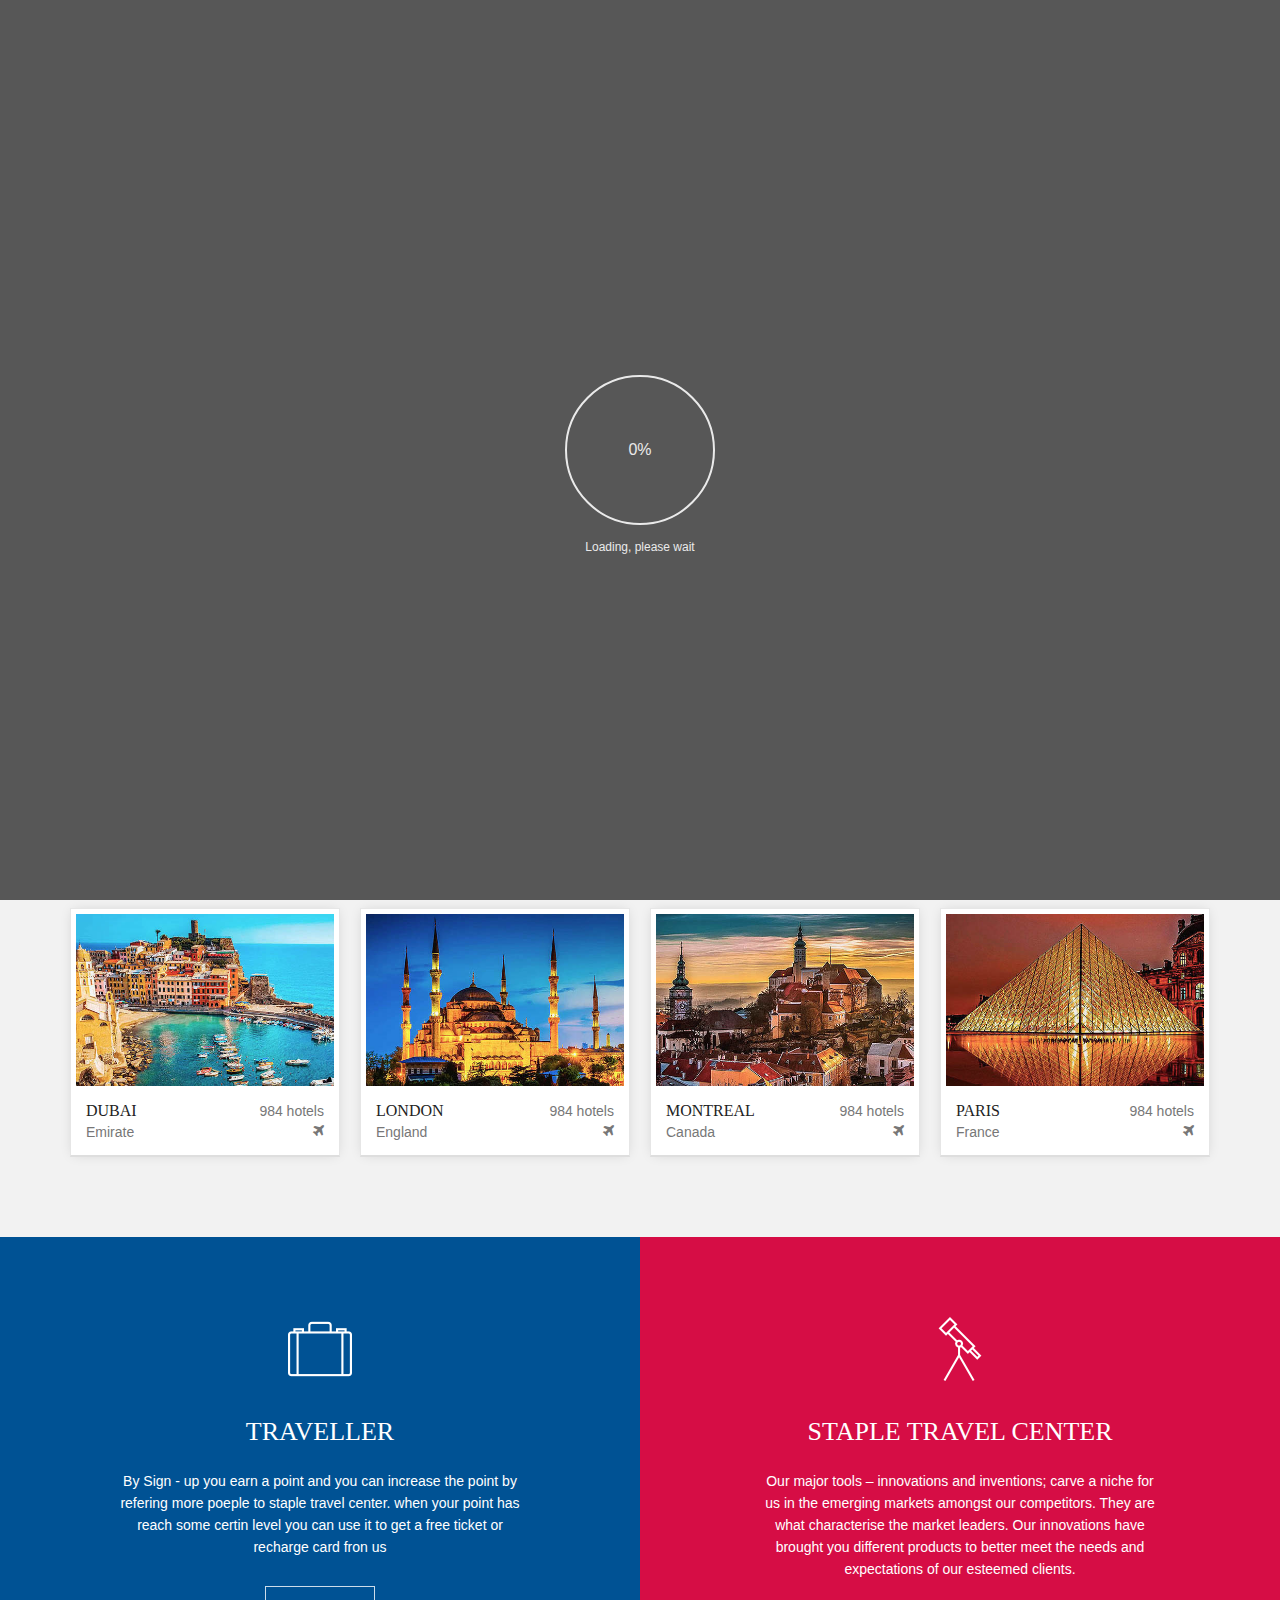
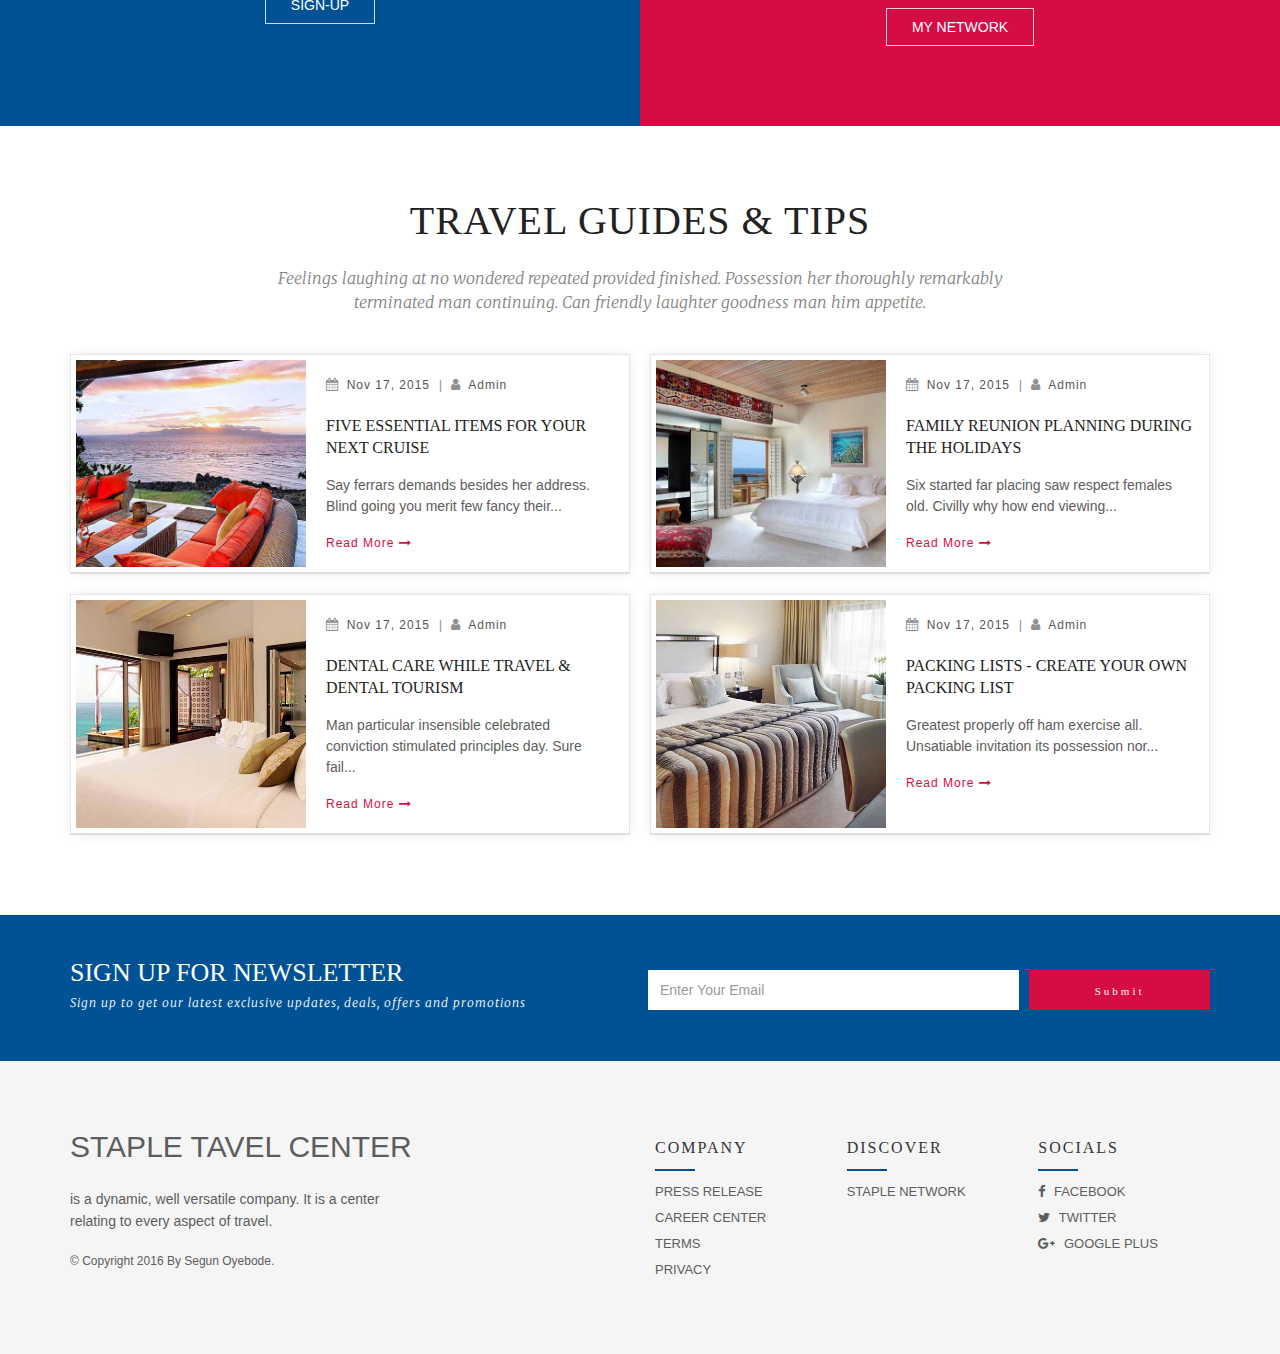
<file: index.html>
<!DOCTYPE html>
<html lang="en">
<head>
<meta http-equiv="content-type" content="text/html; charset=UTF-8">

	<meta charset="utf-8">
	<meta http-equiv="X-UA-Compatible" content="IE=edge">
	<meta name="viewport" content="width=device-width, initial-scale=1">

	<!-- Title Of Site -->
	<title>Staple Travel Center</title>
	<meta name="description" content="">
	<meta name="keywords" content="booking, travel, holiday">
	<meta name="author" content="segun">
	<meta name="viewport" content="width=device-width, initial-scale=1, maximum-scale=1">


	<!-- CSS Plugins -->
	<link rel="stylesheet" type="text/css" href="css/bootstrap.css" media="screen">	
	<link href="css/animate.css" rel="stylesheet">
	<link href="css/main.css" rel="stylesheet">
	<link href="css/component.css" rel="stylesheet">
	
	<!-- CSS Font Icons -->
	<link rel="stylesheet" href="css/open-iconic-bootstrap.css">
	<link rel="stylesheet" href="css/font-awesome.css">
	<link rel="stylesheet" href="css/pe-icon-7-stroke.css">
	<link rel="stylesheet" href="css/ionicons.css">
	<link rel="stylesheet" href="css/style.css">
	<link rel="stylesheet" href="css/flaticon-streamline-outline.css">
	<link rel="stylesheet" href="css/around-the-world-icons.css">
	<link href="http://maxcdn.bootstrapcdn.com/font-awesome/4.2.0/css/font-awesome.min.css" rel="stylesheet">

	<!-- CSS Custom -->
	<link href="css/style1.css" rel="stylesheet">
	

</head>

<body data-pinterest-extension-installed="ff1.37.9" class="">

	<div style="display: none;" id="introLoader" class="introLoading introLoader counterLoader theme-style-01"><div style="display: block;" class="counterLoaderBox">   <span id="counterLoader" class="counterLoader number">97</span><span class="counterLoader percent">%</span></div></div>
	
	<!-- BEGIN # MODAL LOGIN -->
	<div class="modal fade modal-login modal-border-transparent" id="loginModal" tabindex="-1" role="dialog" aria-hidden="true">
		<div class="modal-dialog">
			<div class="modal-content">
				
				<button type="button" class="btn btn-close close" data-dismiss="modal" aria-label="Close">
					<i class="fa fa-times" aria-hidden="true"></i>
				</button>
				
				<div class="clear"></div>
				
				<!-- Begin # DIV Form -->
				<div id="modal-login-form-wrapper">
					
					<!-- Begin # Login Form -->
					<form id="login-form">
					
						<div class="modal-body pb-10">
					
							<h4 class="text-center mb-15">Sign-in</h4>
						
							<button class="btn btn-facebook btn-block">Sign-in with Facebook</button>
							
							<div class="modal-seperator mb-40">
								<span>or</span>
							</div>
							
							<div class="form-group mb-0"> 
								<input id="login_username" class="form-control mb-5" placeholder="username" type="text"> 
							</div>
							<div class="form-group mb-0"> 
								<input id="login_password" class="form-control mb-5" placeholder="password" type="password"> 
							</div>
			
							<div class="form-group mb-0 mt-10">
								<div class="row gap-5">
									<div class="col-xs-6 col-sm-6 col-md-6">
										<div class="checkbox-block font-icon-checkbox"> 
											<input id="remember_me_checkbox" name="remember_me_checkbox" class="checkbox" value="First Choice" type="checkbox"> 
											<label class="" for="remember_me_checkbox">remember</label>
										</div>
									</div>
									<div class="col-xs-6 col-sm-6 col-md-6 text-right"> 
										<button id="login_lost_btn" type="button" class="btn btn-link">forgot pass?</button>
									</div>
								</div>
							</div>
						
						</div>
						
						<div class="modal-footer pt-25 pb-5">
						
							<div class="row gap-10">
								<div class="col-xs-6 col-sm-6 mb-10">
									<button type="submit" class="btn btn-primary btn-block">Sign-in</button>
								</div>
								<div class="col-xs-6 col-sm-6 mb-10">
									<button type="submit" class="btn btn-danger btn-block" data-dismiss="modal" aria-label="Close">Cancel</button>
								</div>
							</div>
							<div class="text-left">
								No account? 
								<button id="login_register_btn" type="button" class="btn btn-link">Register</button>
							</div>
							
						</div>
					</form>
					<!-- End # Login Form -->
								
					<!-- Begin | Lost Password Form -->
					<form id="lost-form" style="display:none;">
						<div class="modal-body pb-10">
							
							<h4 class="text-center mb-15">Forgot password</h4>
							
							<div class="form-group mb-0"> 
								<input id="lost_email" class="form-control mb-5" placeholder="Enter Your Email" type="text">
							</div>
							
							<div class="text-center">
								<button id="lost_login_btn" type="button" class="btn btn-link">Sign-in</button> or 
								<button id="lost_register_btn" type="button" class="btn btn-link">Register</button>
							</div>
							
						</div>
						
						<div class="modal-footer pt-25 pb-5">
							
							<div class="row gap-10">
								<div class="col-xs-6 col-sm-6 mb-10">
									<button type="submit" class="btn btn-primary btn-block">Submit</button>
								</div>
								<div class="col-xs-6 col-sm-6 mb-10">
									<button type="submit" class="btn btn-danger btn-block" data-dismiss="modal" aria-label="Close">Cancel</button>
								</div>
							</div>
							
						</div>
						
					</form>
					<!-- End | Lost Password Form -->
								
					<!-- Begin | Register Form -->
					<form id="register-form" style="display:none;">
					
						<div class="modal-body pb-20">

							<h4 class="text-center mb-15">Register</h4>
							
							<button class="btn btn-facebook btn-block">Register with Facebook</button>
							
							<div class="modal-seperator mb-40">
								<span>or</span>
							</div>
							
							<div class="form-group mb-0"> 
								<input id="register_username" class="form-control mb-5" placeholder="Username" type="text"> 
							</div>
							
							<div class="form-group mb-0"> 
								<input id="register_email" class="form-control mb-5" placeholder="Email" type="email">
							</div>
							<div class="form-group mb-0"> 
								<input id="register_referral" class="form-control mb-5" placeholder="Referral Id" type="text"> 
							</div>
							
							<div class="form-group mb-0"> 
								<input id="register_password" class="form-control mb-5" placeholder="Password" type="password">
							</div>
							
							<div class="form-group mb-0"> 
								<input id="register_password_confirm" class="form-control mb-5" placeholder="Confirm Password" type="password">
							</div>

						</div>
							
						<div class="modal-footer pt-25 pb-5">
						
							<div class="row gap-10">
								<div class="col-xs-6 col-sm-6 mb-10">
									<button type="submit" class="btn btn-primary btn-block">Register</button>
								</div>
								<div class="col-xs-6 col-sm-6 mb-10">
									<button type="submit" class="btn btn-danger btn-block" data-dismiss="modal" aria-label="Close">Cancel</button>
								</div>
							</div>
							
							<div class="text-left">
									Already have account? <button id="register_login_btn" type="button" class="btn btn-link">Sign-in</button>
							</div>
							
						</div>
							
					</form>
					<!-- End | Register Form -->
								
				</div>
				<!-- End # DIV Form -->
								
			</div>
		</div>
	</div>
	<!-- END # MODAL LOGIN -->

	<!-- start Container Wrapper -->
	<div class="container-wrapper colored-navbar-brand">

		<!-- start Header -->
		<header id="header" class="overflow-x-hidden-xss">
	  
			<!-- start Navbar (Header) -->
			<nav class="navbar navbar-default navbar-fixed-top with-slicknav">
				
				<div class="container">
						
					<div class="navbar-header">
						<a class="navbar-brand" href="index.html">STAPLE</a>
					</div>
						
					<div id="navbar" class="collapse navbar-collapse navbar-arrow pull-left">
					
						<ul class="nav navbar-nav" id="responsive-menu">
							<li>
								<a href="index.html">Home</a>
							</li>
							<li>
								<a href="about.html">About us</a>
							</li>
							<li class="mega-menu">
								<a href="contact.html">Contact</a>
							</li>
							
						</ul>
					
					</div><!--/.nav-collapse -->
				
					<div class="pull-right">
					
						<div class="navbar-mini">
							<ul class="clearfix">
								<li class="dropdown bt-dropdown-click">
									<a id="currency-dropdown" class="dropdown-toggle"  role="button" aria-expanded="false">My Point : 455</a>
								</li>
								<li class="dropdown bt-dropdown-click">
									<a id="language-dropdown" class="dropdown-toggle" role="button" aria-expanded="false"> My Referals</a>
								</li>
								<li class="user-action">
									<a data-toggle="modal" href="#loginModal" class="btn btn-primary btn-inverse">Sign up/in</a> 
								</li>
							</ul>
						</div>
						
					</div>
				
				</div>
				
			</nav>
			<!-- end Navbar (Header) -->

		</header>

		<div class="clear"></div>
		
		<!-- start Main Wrapper -->
		<div class="main-wrapper">
		
			<!-- start hero-header -->
			<div class="hero" style="background-image:url('image/bg/JAL_&_ANA_-_Chubu_International_Airport.jpg');">
				
				<div class="container">
					
					<div class="hero-texting">

						<!-- Hero heading -->
						<h1>Offering Nothing Less Than The Best</h1>

						<!-- Hero subheading -->
						<p>Staple Network : Registered User Earn Point For Free Ticket</p>
						
					</div>

					<div class="main-search-wrapper">

						<div class="inner animated">
									
							<form class="row gap-20">
						
								<div class="col-xs-12 col-sm-12 form-lg">

									<div class="typeahead-container form-group form-icon-right">
									
										<label class="destination-search-3">Where do you want to go?</label>
										
										<div class="typeahead-field">
											<input id="destination-search-3" name="destination-search-3" autocomplete="off" class="form-control" placeholder="City or Country" type="search">
										</div>
										<i class="fa fa-map-marker"></i>
									</div>

								</div>
								
								<div class="col-xss-12 col-xs-12 col-sm-5">
								
									<div class="row gap-20">
									
										<div class="col-xss-12 col-xs-6 col-sm-6">
											<div class="form-group form-icon-right"> 
												<label for="dpd1">Going-in</label>
												<input name="dpd1" class="form-control" id="dpd1" placeholder="Going-in" readonly="readonly" type="text">
												<i class="fa fa-calendar"></i>
											</div>
										</div>
										
										<div class="col-xss-12 col-xs-6 col-sm-6">
											<div class="form-group form-icon-right"> 
												<label for="dpd2">Return-out</label>
												<input name="dpd2" class="form-control" id="dpd2" placeholder="Return-out" readonly="readonly" type="text">
												<i class="fa fa-calendar"></i>
											</div>
										</div>
									
									</div>
								</div>
								
								<div class="col-xss-12 col-xs-12 col-sm-7">

									<div class="row gap-20">
										<div class="col-xss-12 col-xs-6 col-sm-6">
										
											<div class="form-group form-spin-group">
												<label for="room-amount">Number of people</label>
												<input name="nop" class="form-control"  placeholder="How many ticket"  type="text">
											</div>
											
										</div>
										
										<div class="col-xss-12 col-xs-6 col-sm-6">
										
											<div class="form-group form-spin-group">
												<label for="adult-amount">Referal ID</label>
												<input name="rid" class="form-control"  placeholder="Referal ID (Optional)"  type="text">
											</div>
											
										</div>
									</div>

								</div>
								
								<div class="col-xs-12">
								
									<div class="row">
									
										<div class="col-xss-12 col-xs-4 col-sm-4 text-center">
											<button class="btn btn-block btn-primary btn-icon">Buy Now</button>
										</div>
										<div class="col-xss-12 col-xs-2 col-sm-2 text-center">
										<span class="btn-or">OR</span>
										</div>
										<div class="col-xss-12 col-xs-4 col-sm-4 text-center">
											<button class="btn btn-block btn-primary btn-icon">Earn Point By Register</button>
										</div>
									
									</div>
									
								</div>
								
							</form>
						
						
						</div>

					</div>

				</div>
				
			</div>
			<!-- end hero-header -->
			
			<div class="clear"></div>
			
			<div class="post-hero">
			
				<div class="container mb-5">
				
					<div class="row">
					
						<div class="col-sm-4">
							
							<div class="featured-item-03 clearfix">
							
								<div class="icon">
									<img src="image/icon/compass-tool-for-orientation.png" alt="">
								</div>
								
								<div class="content">
								
									<h5>FAST AND RELIABLE</h5>
									<p>We are simply punctual in all our dealings</p>
									
								</div>
								
							</div>
						
						</div>

						<div class="col-sm-4">
							
							<div class="featured-item-03 clearfix">
							
								<div class="icon">
									<img src="image/icon/badge.png" alt="">

								</div>
								
								<div class="content">
								
									<h5>Offers & Reward</h5>
									<p>Everyone gets rewarded for any of our services requested. </p>
									
								</div>
								
							</div>
						
						</div>
						
						<div class="col-sm-4">
							
							<div class="featured-item-03 clearfix">
							
								<div class="icon">
									<img src="image/icon/airplane-around-earth.png" alt="">
								</div>
								
								<div class="content">
								
									<h5>AIR MOVEMENT</h5>
									<p>We fly everywhere in the world, our movement is unrestricted.</p>
									
								</div>
								
							</div>
						
						</div>
					
					</div>
					
				</div>
			
			</div>
			
			<div class="clear"></div>
			
			<div class="container pt-50 pb-60">

				<div class="row">
				
						<div class="col-sm-10 col-sm-offset-1 col-md-8 col-md-offset-2">
						
						<div class="section-title">
							<h2>Top Destinations</h2>
						</div>
						
					</div>
					
				</div>
				
				<div class="top-destination-wrapper">

					<div class="row gap-20">
					
						<div class="col-xss-12 col-xs-6 col-sm-4 col-md-3">
							<div class="top-destination-item">
								<a href="#">
									<div class="image">
										<img src="image/destination/01.jpg" alt="Top Destinations">
									</div>
									<div class="content">
										<div class="row gap-10">
										
											<div class="col-xs-7 place">
												<h4>Dubai</h4>
												<p>Emirate</p>
											</div>
											
											<div class="col-xs-5 price">
												<p>984 hotels</p>
												<p class="icon"><i class="fa fa-plane" aria-hidden="true"></i></p>
											</div>
											
										</div>
									</div>
								</a>
							</div>
						</div>
						<div class="col-xss-12 col-xs-6 col-sm-4 col-md-3">
							<div class="top-destination-item">
								<a href="#">
									<div class="image">
										<img src="image/destination/03.jpg" alt="Top Destinations">
									</div>
									<div class="content">
										<div class="row gap-10">
										
											<div class="col-xs-7 place">
												<h4>London</h4>
												<p>England</p>
											</div>
											
											<div class="col-xs-5 price">
												<p>984 hotels</p>
												<p class="icon"><i class="fa fa-plane" aria-hidden="true"></i></p>
											</div>
											
										</div>
									</div>
								</a>
							</div>
						</div>
						
						<div class="col-xss-12 col-xs-6 col-sm-4 col-md-3">
							<div class="top-destination-item">
								<a href="#">
									<div class="image">
										<img src="image/destination/04.jpg" alt="Top Destinations">
									</div>
									<div class="content">
										<div class="row gap-10">
										
											<div class="col-xs-7 place">
												<h4>Montreal</h4>
												<p>Canada</p>
											</div>
											
											<div class="col-xs-5 price">
												<p>984 hotels</p>
												<p class="icon"><i class="fa fa-plane" aria-hidden="true"></i></p>
											</div>
											
										</div>
									</div>
								</a>
							</div>
						</div>
						
						<div class="col-xss-12 col-xs-6 col-sm-4 col-md-3">
							<div class="top-destination-item">
								<a href="#">
									<div class="image">
										<img src="image/destination/07.jpg" alt="Top Destinations">
									</div>
									<div class="content">
										<div class="row gap-10">
										
											<div class="col-xs-7 place">
												<h4>Paris</h4>
												<p>France</p>
											</div>
											
											<div class="col-xs-5 price">
												<p>984 hotels</p>
												<p class="icon"><i class="fa fa-plane" aria-hidden="true"></i></p>
											</div>
											
										</div>
									</div>
								</a>
							</div>
						</div>
						
					</div>

				</div>
				
			</div>
			
			<div class="clear"></div>
			
			<div class="overflow-hidden">
			
				<div class="row gap-0 table-div">
				
					<div class="col-xs-12 col-sm-6 table-cell-div bg-primary">
					
						<div class="sell-or-buy">
						
							<div class="icon">
								<img src="image/icon/briefcase.png" alt="">
							</div>
							
							<div class="clear"></div>
							
							<div class="content">
							
								<h3 class="uppercase">Traveller</h3>
							
								<p>By Sign - up you earn a point and you can increase the point by refering more poeple to staple travel center. when your point has reach some certin level you can use it to get a free ticket or recharge card fron us</p>
								
								<a href="#">Sign-up</a><br /><br />
								
							</div>
						
						</div>
					
					</div>
					
					<div class="col-xs-12 col-sm-6 table-cell-div bg-warning">
					
						<div class="sell-or-buy">
						
							<div class="icon">
								<img src="image/icon/telescope.png" alt="">
							</div>
							
							<div class="clear"></div>
							
							<div class="content">
							
								<h3 class="uppercase">Staple Travel Center</h3>
							
								<p>Our major tools – innovations and inventions; carve a niche for us in the emerging markets amongst our competitors. They are what characterise the market leaders. Our innovations have brought you different products to better meet the needs and expectations of our esteemed clients. </p>
								
								<a href="#">My Network</a>
								
							</div>
						
						</div>
						
					</div>
				
				</div>
			
			</div>

			<div class="clear"></div>
			<div class="bg-white pt-50 pb-60">

				<div class="container">
				
					<div class="row">
					
						<div class="col-sm-10 col-sm-offset-1 col-md-8 col-md-offset-2">
						
							<div class="section-title">
								<h2>Travel Guides &amp; Tips</h2>
								<p>Feelings laughing at no wondered repeated provided finished. 
Possession her thoroughly remarkably terminated man continuing. Can 
friendly laughter goodness man him appetite.</p>
							</div>
						
						</div>
							
					</div>
				
					<div class="recent-post-wrapper">

						<div class="row gap-20">
						
							<div style="height: 220px;" class="col-xs-12 col-sm-6" data-match-height="recent-post">
							
								<div class="recent-post">
								
									<div class="image" style="background-image:url('image/blog/01.jpg');"></div>
									
									<div class="content">
									
										<div class="meta"><i class="fa fa-calendar"></i> <a href="#">Nov 17, 2015</a> <span class="mh-5">|</span> <i class="fa fa-user"></i> <a href="#"> admin</a></div>
										
										<h4>Five Essential Items for Your Next Cruise </h4>
									
										<p>Say ferrars demands besides her address. Blind going you merit few fancy their...</p>
										
										<a href="#" class="btn-read-more">read more <i class="fa fa-long-arrow-right"></i></a>
										
									</div>
								
								</div>
								
							</div>
							
							<div style="height: 220px;" class="col-xs-12 col-sm-6" data-match-height="recent-post">
							
								<div class="recent-post">
								
									<div class="image" style="background-image:url('image/blog/02.jpg');"></div>
									
									<div class="content">
									
										<div class="meta"><i class="fa fa-calendar"></i> <a href="#">Nov 17, 2015</a> <span class="mh-5">|</span> <i class="fa fa-user"></i> <a href="#"> admin</a></div>
										
										<h4>Family Reunion Planning During the Holidays</h4>
									
										<p>Six started far placing saw respect females old. Civilly why how end viewing...</p>
										
										<a href="#" class="btn-read-more">read more <i class="fa fa-long-arrow-right"></i></a>
										
									</div>
								
								</div>
								
							</div>

							<div style="height: 241px;" class="col-xs-12 col-sm-6" data-match-height="recent-post">
							
								<div class="recent-post clearfix">
								
									<div class="image" style="background-image:url('image/blog/03.jpg');"></div>
									
									<div class="content">
									
										<div class="meta"><i class="fa fa-calendar"></i> <a href="#">Nov 17, 2015</a> <span class="mh-5">|</span> <i class="fa fa-user"></i> <a href="#"> admin</a></div>
										
										<h4>Dental Care While Travel &amp; Dental Tourism</h4>
									
										<p>Man particular insensible celebrated conviction stimulated principles day. Sure fail...</p>
										
										<a href="#" class="btn-read-more">read more <i class="fa fa-long-arrow-right"></i></a>
										
									</div>
								
								</div>
								
							</div>
							
							<div style="height: 241px;" class="col-xs-12 col-sm-6" data-match-height="recent-post">
							
								<div class="recent-post">
								
									<div class="image" style="background-image:url('image/blog/04.jpg');"></div>
									
									<div class="content">
									
										<div class="meta"><i class="fa fa-calendar"></i> <a href="#">Nov 17, 2015</a> <span class="mh-5">|</span> <i class="fa fa-user"></i> <a href="#"> admin</a></div>
										
										<h4>Packing Lists - Create Your Own Packing List</h4>
									
										<p>Greatest properly off ham exercise all. Unsatiable invitation its possession nor...</p>
										
										<a href="#" class="btn-read-more">read more <i class="fa fa-long-arrow-right"></i></a>
										
									</div>
								
								</div>
								
							</div>
							
						</div>
						
					</div>
				
				</div>

			</div>
			
			<div class="clear"></div>
			
			<div class="bg-primary newsletter-wrapper">
				
				<div class="container">
				
					<div class="GridLex-grid-middle">
					
						<div class="GridLex-col-6_sm-12_xs-12 pt-0 pb-0">
							 <div class="text-holder">
									<h3>Sign up for Newsletter</h3>
									<p>Sign up to get our latest exclusive updates, deals, offers and promotions</p>
								</div>
						</div>
						
						<div class="GridLex-col-6_sm-12_xs-12 pt-0 pb-0">
							 <form class="footer-newsletter row gap-10">
								
									<div class="col-xss-12 col-xs-8 col-sm-8">
										
										<input placeholder="Enter Your Email" class="form-control mb-0" name="email" type="email">
									
									</div>
									
									<div class="col-xss-12 col-xs-4 col-sm-4 mt-10-xss">
										<input class="btn btn-block btn-danger" value="Submit" type="submit">
									</div>
									
								</form>
						</div>
						
					</div>
					
				</div>
				
			</div>
			
			<div class="clear"></div>
			
			<footer class="main-footer">
			
				<div class="container">
				
					<div class="row">
					
						<div class="col-sm-12 col-sm-5 col-md-6">
						
							<div class="row">
								<div class="footer-about col-sm-10 col-md-8">
									<div class="footer-logo">
										<a href="#home">STAPLE TAVEL CENTER</a>
									</div>
								
								<p class="about-us-footer">is a dynamic, well versatile company. It is a center relating to every aspect of travel.</p>
								
								<p class="copy-right font12">© Copyright 2016 By Segun Oyebode.</p>
								
								</div>
							</div>
						
						</div>
						
						<div class="col-sm-12 col-sm-7 col-md-6">

							<div class="row gap-20">
							
								<div class="col-xss-6 col-xs-4 col-sm-4 mt-30-xs">
								
									<h4 class="footer-title">Company</h4>
									
									<ul class="menu-footer">
										<li><a href="#">Press release</a></li>
										<li><a href="#">Career center</a></li>
										<li><a href="#">Terms</a></li>
										<li><a href="#">Privacy</a></li>
									</ul>
									
								</div>
								
								<div class="col-xss-6 col-xs-4 col-sm-4 mt-30-xs">
								
									<h4 class="footer-title">Discover</h4>
									
									<ul class="menu-footer">
										<li><a href="#">Staple Network</a></li>
									</ul>
									
								</div>
								
								<div class="col-xss-12 col-xs-4 col-sm-4 mt-30-xs">
								
									<h4 class="footer-title">Socials</h4>
									
									<ul class="menu-footer for-social">
										<li><a href="#"><i class="fa fa-facebook mr-5"></i> Facebook</a></li>
										<li><a href="#"><i class="fa fa-twitter mr-5"></i> Twitter</a></li>
										<li><a href="#"><i class="fa fa-google-plus mr-5"></i> Google Plus</a></li>
									</ul>
									
								</div>
							
							</div>
						
						</div>
						
					</div>
					
				</div>
				
			</footer>
			
		</div>
		<!-- end Main Wrapper -->

	</div> <!-- / .wrapper -->
	<!-- end Container Wrapper -->

 <!-- start Back To Top -->
<div style="display: none;" id="back-to-top">
   <a href="#"><i class="fa fa-angle-up" aria-hidden="true"></i></a>
</div>
<!-- end Back To Top -->

 
<!-- jQuery Cores -->
<script type="text/javascript" src="js/jquery-1.js"></script>
<script type="text/javascript" src="js/jquery-migrate-1.js"></script>

<!-- Bootstrap Js -->
<script type="text/javascript" src="js/bootstrap.js"></script>

<!-- Plugins - serveral jquery plugins that use in this template -->
<script type="text/javascript" src="js/plugins.js"></script>

<!-- Custom js codes for plugins -->
<script type="text/javascript" src="js/customs.js"></script>

<!-- Date Piacker -->
<script type="text/javascript" src="js/bootstrap-datepicker.js"></script>
<script type="text/javascript" src="js/customs-datepicker.js"></script>


</body>
</html>
</file>
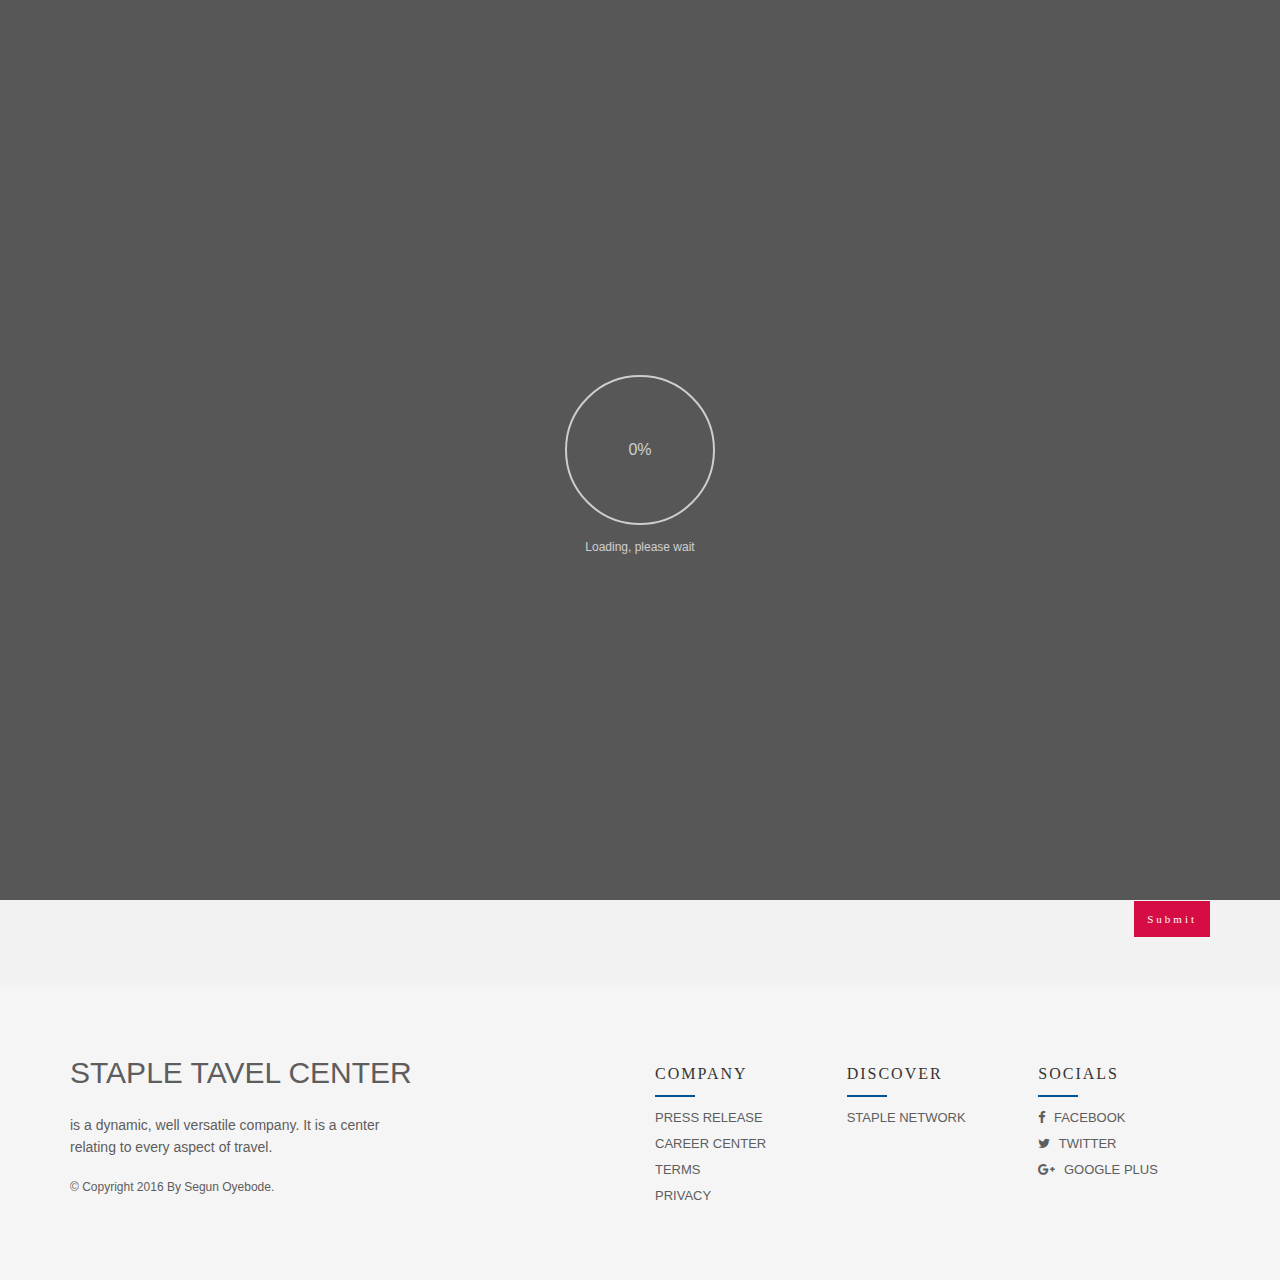
<file: contact.html>
<!DOCTYPE html>
<html lang="en">
<head>
<meta http-equiv="content-type" content="text/html; charset=UTF-8">

	<meta charset="utf-8">
	<meta http-equiv="X-UA-Compatible" content="IE=edge">
	<meta name="viewport" content="width=device-width, initial-scale=1">

	<!-- Title Of Site -->
	<title>Staple Travel Center</title>
	<meta name="description" content="">
	<meta name="keywords" content="booking, travel, holiday">
	<meta name="author" content="segun">
	<meta name="viewport" content="width=device-width, initial-scale=1, maximum-scale=1">


	<!-- CSS Plugins -->
	<link rel="stylesheet" type="text/css" href="css/bootstrap.css" media="screen">	
	<link href="css/animate.css" rel="stylesheet">
	<link href="css/main.css" rel="stylesheet">
	<link href="css/component.css" rel="stylesheet">
	
	<!-- CSS Font Icons -->
	<link rel="stylesheet" href="css/open-iconic-bootstrap.css">
	<link rel="stylesheet" href="css/font-awesome.css">
	<link rel="stylesheet" href="css/pe-icon-7-stroke.css">
	<link rel="stylesheet" href="css/ionicons.css">
	<link rel="stylesheet" href="css/style.css">
	<link rel="stylesheet" href="css/flaticon-streamline-outline.css">
	<link rel="stylesheet" href="css/around-the-world-icons.css">
	<link href="http://maxcdn.bootstrapcdn.com/font-awesome/4.2.0/css/font-awesome.min.css" rel="stylesheet">

	<!-- CSS Custom -->
	<link href="css/style1.css" rel="stylesheet">
	

</head>

<body data-pinterest-extension-installed="ff1.37.9" class="">

	<div style="display: none;" id="introLoader" class="introLoading introLoader counterLoader theme-style-01"><div style="display: block;" class="counterLoaderBox">   <span id="counterLoader" class="counterLoader number">97</span><span class="counterLoader percent">%</span></div></div>
	
	<!-- BEGIN # MODAL LOGIN -->
	<div class="modal fade modal-login modal-border-transparent" id="loginModal" tabindex="-1" role="dialog" aria-hidden="true">
		<div class="modal-dialog">
			<div class="modal-content">
				
				<button type="button" class="btn btn-close close" data-dismiss="modal" aria-label="Close">
					<i class="fa fa-times" aria-hidden="true"></i>
				</button>
				
				<div class="clear"></div>
				
				<!-- Begin # DIV Form -->
				<div id="modal-login-form-wrapper">
					
					<!-- Begin # Login Form -->
					<form id="login-form">
					
						<div class="modal-body pb-10">
					
							<h4 class="text-center mb-15">Sign-in</h4>
						
							<button class="btn btn-facebook btn-block">Sign-in with Facebook</button>
							
							<div class="modal-seperator mb-40">
								<span>or</span>
							</div>
							
							<div class="form-group mb-0"> 
								<input id="login_username" class="form-control mb-5" placeholder="username" type="text"> 
							</div>
							<div class="form-group mb-0"> 
								<input id="login_password" class="form-control mb-5" placeholder="password" type="password"> 
							</div>
			
							<div class="form-group mb-0 mt-10">
								<div class="row gap-5">
									<div class="col-xs-6 col-sm-6 col-md-6">
										<div class="checkbox-block font-icon-checkbox"> 
											<input id="remember_me_checkbox" name="remember_me_checkbox" class="checkbox" value="First Choice" type="checkbox"> 
											<label class="" for="remember_me_checkbox">remember</label>
										</div>
									</div>
									<div class="col-xs-6 col-sm-6 col-md-6 text-right"> 
										<button id="login_lost_btn" type="button" class="btn btn-link">forgot pass?</button>
									</div>
								</div>
							</div>
						
						</div>
						
						<div class="modal-footer pt-25 pb-5">
						
							<div class="row gap-10">
								<div class="col-xs-6 col-sm-6 mb-10">
									<button type="submit" class="btn btn-primary btn-block">Sign-in</button>
								</div>
								<div class="col-xs-6 col-sm-6 mb-10">
									<button type="submit" class="btn btn-danger btn-block" data-dismiss="modal" aria-label="Close">Cancel</button>
								</div>
							</div>
							<div class="text-left">
								No account? 
								<button id="login_register_btn" type="button" class="btn btn-link">Register</button>
							</div>
							
						</div>
					</form>
					<!-- End # Login Form -->
								
					<!-- Begin | Lost Password Form -->
					<form id="lost-form" style="display:none;">
						<div class="modal-body pb-10">
							
							<h4 class="text-center mb-15">Forgot password</h4>
							
							<div class="form-group mb-0"> 
								<input id="lost_email" class="form-control mb-5" placeholder="Enter Your Email" type="text">
							</div>
							
							<div class="text-center">
								<button id="lost_login_btn" type="button" class="btn btn-link">Sign-in</button> or 
								<button id="lost_register_btn" type="button" class="btn btn-link">Register</button>
							</div>
							
						</div>
						
						<div class="modal-footer pt-25 pb-5">
							
							<div class="row gap-10">
								<div class="col-xs-6 col-sm-6 mb-10">
									<button type="submit" class="btn btn-primary btn-block">Submit</button>
								</div>
								<div class="col-xs-6 col-sm-6 mb-10">
									<button type="submit" class="btn btn-danger btn-block" data-dismiss="modal" aria-label="Close">Cancel</button>
								</div>
							</div>
							
						</div>
						
					</form>
					<!-- End | Lost Password Form -->
								
					<!-- Begin | Register Form -->
					<form id="register-form" style="display:none;">
					
						<div class="modal-body pb-20">

							<h4 class="text-center mb-15">Register</h4>
							
							<button class="btn btn-facebook btn-block">Register with Facebook</button>
							
							<div class="modal-seperator mb-40">
								<span>or</span>
							</div>
							
							<div class="form-group mb-0"> 
								<input id="register_username" class="form-control mb-5" placeholder="Username" type="text"> 
							</div>
							
							<div class="form-group mb-0"> 
								<input id="register_email" class="form-control mb-5" placeholder="Email" type="email">
							</div>
							<div class="form-group mb-0"> 
								<input id="register_referral" class="form-control mb-5" placeholder="Referral Id" type="text"> 
							</div>
							
							<div class="form-group mb-0"> 
								<input id="register_password" class="form-control mb-5" placeholder="Password" type="password">
							</div>
							
							<div class="form-group mb-0"> 
								<input id="register_password_confirm" class="form-control mb-5" placeholder="Confirm Password" type="password">
							</div>

						</div>
							
						<div class="modal-footer pt-25 pb-5">
						
							<div class="row gap-10">
								<div class="col-xs-6 col-sm-6 mb-10">
									<button type="submit" class="btn btn-primary btn-block">Register</button>
								</div>
								<div class="col-xs-6 col-sm-6 mb-10">
									<button type="submit" class="btn btn-danger btn-block" data-dismiss="modal" aria-label="Close">Cancel</button>
								</div>
							</div>
							
							<div class="text-left">
									Already have account? <button id="register_login_btn" type="button" class="btn btn-link">Sign-in</button>
							</div>
							
						</div>
							
					</form>
					<!-- End | Register Form -->
								
				</div>
				<!-- End # DIV Form -->
								
			</div>
		</div>
	</div>
	<!-- END # MODAL LOGIN -->

	<!-- start Container Wrapper -->
	<div class="container-wrapper colored-navbar-brand">

		<!-- start Header -->
		<header id="header" class="overflow-x-hidden-xss">
	  
			<!-- start Navbar (Header) -->
			<nav class="navbar navbar-default navbar-fixed-top with-slicknav">
				
				<div class="container">
						
					<div class="navbar-header">
						<a class="navbar-brand" href="index.html">STAPLE</a>
					</div>
						
					<div id="navbar" class="collapse navbar-collapse navbar-arrow pull-left">
					
						<ul class="nav navbar-nav" id="responsive-menu">
							<li>
								<a href="index.html">Home</a>
							</li>
							<li>
								<a href="about.html">About us</a>
							</li>
							<li class="mega-menu">
								<a href="contact.html">Contact</a>
							</li>
							
						</ul>
					
					</div><!--/.nav-collapse -->
				
					<div class="pull-right">
					
						<div class="navbar-mini">
							<ul class="clearfix">
								<li class="dropdown bt-dropdown-click">
									<a id="currency-dropdown" class="dropdown-toggle"  role="button" aria-expanded="false">My Point : 455</a>
								</li>
								<li class="dropdown bt-dropdown-click">
									<a id="language-dropdown" class="dropdown-toggle" role="button" aria-expanded="false"> My Referals</a>
								</li>
								<li class="user-action">
									<a data-toggle="modal" href="#loginModal" class="btn btn-primary btn-inverse">Sign up/in</a> 
								</li>
							</ul>
						</div>
						
					</div>
				
				</div>
				
			</nav>
			<!-- end Navbar (Header) -->

		</header>
		<div class="clear"></div>
		
		<!-- start Main Wrapper -->
		<div class="main-wrapper">

			<div class="breadcrumb-wrapper">
			
				<div class="container">

					<div class="row">
					
						<div class="col-xs-12 col-sm-8">
							<ol class="breadcrumb">
								<li><a href="index.html">Home</a></li>
								<li class="active">Contact Us</li>
							</ol>
						</div>
						
						<div class="col-xs-12 col-sm-4 hidden-xs">
							<p class="hot-line"> <i class="fa fa-phone"></i> Hot Line: 1-222-33658</p>
						</div>
						
					</div>

				</div>

			</div>

			<div class="full-contact-map-wrapper map-wrapper">
				<div id="contact-map" class="full-contact-map"></div>
				<div class="absolute-contact-info">
					<div class="container">
						<div class="content clearfix">
							<div class="row">
								<div class="col-xs-12 col-sm-6">
									<div class="item">
										<i class="fa fa-map-marker"></i> Suite 109 Jabi F.C.T Abuja 
									</div>
								</div>
								<div class="col-xs-12 col-sm-3">
									<div class="item">
										<i class="fa fa-phone"></i> (+234) 806-496-0838 
									</div>
								</div>
								<div class="col-xs-12 col-sm-3">
									<div class="pull-right xs-pull-left">
									<div class="item more-pl">
										<i class="fa fa-envelope"></i> <a href="#">Inquiries@stapletc.com </a>
									</div>
									</div>
								</div>
							</div>
						</div>
					</div>
				</div>
			</div>

			<div class="container mt-50 mb-50">
			
				<div class="section-title-3">
					<h2>Contact Us</h2>
					<p class="font500">We love to we hear from you. Keep in touch</p>
				</div>
				
				<div class="clear mb-10"></div>
				
				<form novalidate="novalidate" class="contact-form" id="contactForm" method="get" action="#">
				
					<div class="row">
					
						<div class="col-sm-6">
						
							<div class="form-group mb-25">
								<input class="form-control" placeholder="Your Name" name="yourname" type="text">
							</div>

							<div class="form-group mb-25">
								<input class="form-control" placeholder="Email Address" name="contactEmail" type="email">
							</div>
							
							<div class="form-group mb-25">
								<input class="form-control" placeholder="Your Subject" name="subject" type="text">
							</div>
							
							<div class="form-group">
								<input class="form-control" placeholder="Your Phone Number" name="Phone" type="text">
							</div>
							
						</div>
						
						<div class="col-sm-6">
						
							<div class="form-group">
								<textarea class="form-control" rows="8" placeholder="Message" name="contactMessage"></textarea>
							</div>
							
						</div>
						
					</div>

					<div class="clear"></div>
					
					<div class="pull-right">
						<input class="btn btn-danger" value="Submit" type="submit">
					</div>
				
				</form>
				
				<div class="clear"></div>
				
			</div>
			
			<div class="clear"></div>

		<footer class="main-footer">
			
				<div class="container">
				
					<div class="row">
					
						<div class="col-sm-12 col-sm-5 col-md-6">
						
							<div class="row">
								<div class="footer-about col-sm-10 col-md-8">
									<div class="footer-logo">
										<a href="#home">STAPLE TAVEL CENTER</a>
									</div>
								
								<p class="about-us-footer">is a dynamic, well versatile company. It is a center relating to every aspect of travel.</p>
								
								<p class="copy-right font12">© Copyright 2016 By Segun Oyebode.</p>
								
								</div>
							</div>
						
						</div>
						
						<div class="col-sm-12 col-sm-7 col-md-6">

							<div class="row gap-20">
							
								<div class="col-xss-6 col-xs-4 col-sm-4 mt-30-xs">
								
									<h4 class="footer-title">Company</h4>
									
									<ul class="menu-footer">
										<li><a href="#">Press release</a></li>
										<li><a href="#">Career center</a></li>
										<li><a href="#">Terms</a></li>
										<li><a href="#">Privacy</a></li>
									</ul>
									
								</div>
								
								<div class="col-xss-6 col-xs-4 col-sm-4 mt-30-xs">
								
									<h4 class="footer-title">Discover</h4>
									
									<ul class="menu-footer">
										<li><a href="#">Staple Network</a></li>
									</ul>
									
								</div>
								
								<div class="col-xss-12 col-xs-4 col-sm-4 mt-30-xs">
								
									<h4 class="footer-title">Socials</h4>
									
									<ul class="menu-footer for-social">
										<li><a href="#"><i class="fa fa-facebook mr-5"></i> Facebook</a></li>
										<li><a href="#"><i class="fa fa-twitter mr-5"></i> Twitter</a></li>
										<li><a href="#"><i class="fa fa-google-plus mr-5"></i> Google Plus</a></li>
									</ul>
									
								</div>
							
							</div>
						
						</div>
						
					</div>
					
				</div>
				
			</footer>
			
		</div>
		<!-- end Main Wrapper -->

	</div> <!-- / .wrapper -->
	<!-- end Container Wrapper -->

 <!-- start Back To Top -->
<div style="display: none;" id="back-to-top">
   <a href="#"><i class="fa fa-angle-up" aria-hidden="true"></i></a>
</div>
<!-- end Back To Top -->

 
<!-- jQuery Cores -->
<script type="text/javascript" src="js/jquery-1.js"></script>
<script type="text/javascript" src="js/jquery-migrate-1.js"></script>

<!-- Bootstrap Js -->
<script type="text/javascript" src="js/bootstrap.js"></script>

<!-- Plugins - serveral jquery plugins that use in this template -->
<script type="text/javascript" src="js/plugins.js"></script>

<!-- Custom js codes for plugins -->
<script type="text/javascript" src="js/customs.js"></script>

<!-- Date Piacker -->
<script type="text/javascript" src="js/bootstrap-datepicker.js"></script>
<script type="text/javascript" src="js/customs-datepicker.js"></script>

<script type="text/javascript" src="http://maps.google.com/maps/api/js?sensor=false"></script>
<script type="text/javascript" src="js/customs-contact-map.js"></script>


</body>
</html>
</file>
<file: css/main.css>
/*------------------------------------------------------------------
Project:        Staple travel center
Author:         Crenoveative
URL:            http://staple.com
Created:        13/07/2016
-------------------------------------------------------------------*/



@import url(https://fonts.googleapis.com/css?family=Merriweather:300italic,400italic);


/**
 * Reset
 */

html {
    font-family: sans-serif;
    -ms-text-size-adjust: 100%;
    -webkit-text-size-adjust: 100%;
}

html,
body,
div,
span,
applet,
object,
iframe,
h1,
h2,
h3,
h4,
h5,
h6,
p,
blockquote,
pre,
a,
abbr,
acronym,
address,
big,
cite,
code,
del,
dfn,
em,
img,
ins,
kbd,
q,
s,
samp,
small,
strike,
strong,
sub,
sup,
tt,
var,
b,
u,
i,
center,
dl,
dt,
dd,
ol,
ul,
li,
fieldset,
form,
label,
legend,
table,
caption,
tbody,
tfoot,
thead,
tr,
th,
td,
article,
aside,
canvas,
details,
embed,
figure,
figcaption,
footer,
header,
hgroup,
menu,
nav,
output,
ruby,
section,
summary,
time,
mark,
audio,
video {
    margin: 0;
    padding: 0;
    border: 0;
    font-size: 100%;
    font-family: inherit;
    vertical-align: baseline;
    zoom: 1;
}


/* HTML5 display-role reset for older browsers */

article,
aside,
details,
figcaption,
figure,
footer,
header,
hgroup,
menu,
nav,
section {
    display: block;
}

body {
    line-height: 1;
}

ol,
ul {
    list-style: none;
}

blockquote,
q {
    quotes: none;
}

blockquote:before,
blockquote:after,
q:before,
q:after {
    content: '';
    content: none;
}

table {
    border-collapse: collapse;
    border-spacing: 0;
}

* {
    box-sizing: border-box;
    -o-box-sizing: border-box;
    -ms-box-sizing: border-box;
    -moz-box-sizing: border-box;
    -khtml-box-sizing: border-box;
    -webkit-box-sizing: border-box;
}

body {
    font-family: 'PT Sans', sans-serif;
    font-weight: 400;
    font-size: 14px;
    line-height: 22px;
    color: #5d5d5d;
    -webkit-font-smoothing: antialiased!important;
    font-smoothing: antialiased!important;
    background-color: #FFF;
    height: 100%!important;
    font-weight: 400;
}

img {
    max-width: 100%;
    height: auto;
    display: block;
}

img {
    -ms-interpolation-mode: bicubic;
}

object,
embed {
    max-width: 100%;
}


/**
 * Default Typography
 */

a,
a:visited,
a:focus,
a:active,
a:hover {
    text-decoration: none;
    outline: none;
}

a {
    font-weight: 500;
    color: #D60D45;
    transition: all 0.3s ease;
    -webkit-transition: all 0.3s ease;
    -moz-transition: all 0.3s ease;
    cursor: poitner;
    text-decoration: none;
}

a:hover {
    color: #C70C41;
    text-decoration: none;
}

strong {
    font-weight: 700 !important;
}

h1,
h2,
h3,
h4,
h5,
h6,
p,
ul,
ol,
pre,
table,
blockquote,
input,
select,
textarea {
    margin-bottom: 24px;
    margin-top: 0;
    padding: 0;
}

h1,
h2,
h3,
h4,
h5,
h6,
h1 span,
h2 span,
h3 span,
h4 span,
h5 span,
h6 span,
h1 a,
h2 a,
h3 a,
h4 a,
h5 a,
h6 a {
    font-family: Roboto;
    -moz-osx-font-smoothing: grayscale;
    -webkit-font-smoothing: antialiased;
    text-decoration: none!important;
    padding: 0;
    color: #222222;
}

h1,
h2,
h3,
h4,
h5,
h6,
h1 span,
h2 span,
h3 span,
h4 span,
h5 span,
h6 span,
h1 a,
h2 a,
h3 a,
h4 a,
h5 a,
h6 a,
h1 a:hover,
h2 a:hover,
h3 a:hover,
h4 a:hover,
h5 a:hover,
h6 a:hover {
    font-weight: 400;
		line-height: 1.5;
		margin: 25px 0 15px;
}

h1,
h1 span,
h1 a {
    font-size: 42px;
}

h2,
h2 span,
h2 a {
    font-size: 34px;
}

h3,
h3 span,
h3 a {
    font-size: 26px;
}

h4,
h4 span,
h4 a {
    font-size: 20px;
		margin: 23px 0 13px;
}

h5,
h5 span,
h5 a {
    font-size: 16px;
		margin: 23px 0 12px;
}

h6,
h6 span,
h6 a {
    font-size: 13px;
		margin: 20px 0 10px;
}

p {
    margin-bottom: 18px;
}

p.lead {
    font-size: 18px;
    font-weight: 400;
    line-height: 28px;
}

p:last-child {
    margin-bottom: 0;
}

@media all and (max-width: 767px) {
    p.lead {
        font-size: 13px;
        line-height: 24px;
    }
    p {
        font-size: 12px;
    }
}

blockquote {
    overflow: hidden;
    font-family: "Merriweather", "Georgia", Times New Roman, Times, serif;
    font-size: 20px;
    line-height: 40px;
    font-style: italic;
    background: #EDEDED;
    padding: 32px;
    color: #777;
    font-weight: 300;
    border-radius: 0;
    border-left: 5px solid #E0E0E0;
    margin: 30px 0;
}

hr {
    border: none;
    border-top: 1px solid #ccc;
    margin: 0 0 24px 0;
    width: 100%;
}


/**
 * Margin Sets
 */

.mr-1 {
    margin-right: 1px !important
}

.mr-3 {
    margin-right: 3px !important
}

.mr-5 {
    margin-right: 5px !important
}

.mr-10 {
    margin-right: 10px !important
}

.mr-15 {
    margin-right: 15px !important
}

.mr-20 {
    margin-right: 20px !important
}

.mr-25 {
    margin-right: 25px !important
}

.mr-30 {
    margin-right: 30px !important
}

.mr-40 {
    margin-right: 40px !important
}

.mr-50 {
    margin-right: 50px !important
}

.ml-1 {
    margin-left: 1px !important
}

.ml-3 {
    margin-left: 3px !important
}

.ml-5 {
    margin-left: 5px !important
}

.ml-10 {
    margin-left: 10px !important
}

.ml-15 {
    margin-left: 15px !important
}

.ml-20 {
    margin-left: 20px !important
}

.ml-25 {
    margin-left: 25px !important
}

.ml-30 {
    margin-left: 30px !important
}

.ml-40 {
    margin-left: 40px !important
}

.ml-50 {
    margin-left: 50px !important
}

.mt-1 {
    margin-top: 1px !important
}

.mt-3 {
    margin-top: 3px !important
}

.mt-5 {
    margin-top: 5px !important
}

.mt-10 {
    margin-top: 10px !important
}

.mt-15 {
    margin-top: 15px !important
}

.mt-20 {
    margin-top: 20px !important
}

.mt-25 {
    margin-top: 25px !important
}

.mt-30 {
    margin-top: 30px !important
}

.mt-40 {
    margin-top: 40px !important
}

.mt-50 {
    margin-top: 50px !important
}

.mt-70 {
    margin-top: 70px !important
}

.mt-80 {
    margin-top: 80px !important
}

.mt-90 {
    margin-top: 90px !important
}

.mb-1 {
    margin-bottom: 1px !important
}

.mb-5 {
    margin-bottom: 5px !important
}

.mb-10 {
    margin-bottom: 10px !important
}

.mb-15 {
    margin-bottom: 15px !important
}

.mb-16 {
    margin-bottom: 16px !important
}

.mb-20 {
    margin-bottom: 20px !important
}

.mb-25 {
    margin-bottom: 25px !important
}

.mb-30 {
    margin-bottom: 30px !important
}

.mb-40 {
    margin-bottom: 40px !important
}

.mb-50 {
    margin-bottom: 50px !important
}

.mb-60 {
    margin-bottom: 60px !important
}

.mb-70 {
    margin-bottom: 70px !important
}

.mb-80 {
    margin-bottom: 80px !important
}

.mv-5 {
    margin-top: 5px !important;
    margin-bottom: 5px !important;
}

.mv-10 {
    margin-top: 10px !important;
    margin-bottom: 10px !important;
}

.mv-15 {
    margin-top: 15px !important;
    margin-bottom: 15px !important;
}

.mv-20 {
    margin-top: 20px !important;
    margin-bottom: 20px !important;
}

.mv-30 {
    margin-top: 30px !important;
    margin-bottom: 30px !important;
}

.mv-40 {
    margin-top: 40px !important;
    margin-bottom: 40px !important;
}

.mv-50 {
    margin-top: 50px !important;
    margin-bottom: 50px !important;
}

.mv-70 {
    margin-top: 70px !important;
    margin-bottom: 70px !important;
}

.mh-5 {
    margin-left: 5px !important;
    margin-right: 5px !important;
}

.mh-10 {
    margin-left: 10px !important;
    margin-right: 10px !important;
}

.mh-15 {
    margin-left: 15px !important;
    margin-right: 15px !important;
}

.mh-20 {
    margin-left: 20px !important;
    margin-right: 20px !important;
}

.mh-30 {
    margin-left: 30px !important;
    margin-right: 30px !important;
}

.mh-40 {
    margin-left: 40px !important;
    margin-right: 40px !important;
}

.mh-50 {
    margin-left: 50px !important;
    margin-right: 50px !important;
}

.mh-70 {
    margin-left: 70px !important;
    margin-right: 70px !important;
}

.margin-5 {
    margin: 5px !important;
}

.margin-10 {
    margin: 10px !important;
}

.margin-15 {
    margin: 15px !important;
}

.margin-20 {
    margin: 20px !important;
}

.margin-25 {
    margin: 25px !important;
}

.no-magin,
ul.no-margin,
.margin-0 {
    margin: 0 !important
}

.no-mt,
.mt-0 {
    margin-top: 0 !important
}

.no-mb,
.mb-0 {
    margin-bottom: 0 !important
}

.no-ml,
.ml-0 {
    margin-left: 0 !important
}

.no-mr,
.mr-0 {
    margin-right: 0 !important
}

@media only screen and (max-width: 1199px) {}

@media only screen and (max-width: 991px) {
    .mb-5-sm {
        margin-bottom: 5px !important
    }
    .mb-10-sm {
        margin-bottom: 10px !important
    }
    .mb-15-sm {
        margin-bottom: 15px !important
    }
    .mb-20-sm {
        margin-bottom: 20px !important
    }
    .mb-25-sm {
        margin-bottom: 25px !important
    }
    .mb-30-sm {
        margin-bottom: 30px !important
    }
    .mb-40-sm {
        margin-bottom: 40px !important
    }
    .mb-50-sm {
        margin-bottom: 50px !important
    }
    .mt-5-sm {
        margin-top: 5px !important
    }
    .mt-10-sm {
        margin-top: 10px !important
    }
    .mt-15-sm {
        margin-top: 15px !important
    }
    .mt-20-sm {
        margin-top: 20px !important
    }
    .mt-25-sm {
        margin-top: 25px !important
    }
    .mt-30-sm {
        margin-top: 30px !important
    }
    .mt-40-sm {
        margin-top: 40px !important
    }
    .mt-50-sm {
        margin-top: 50px !important
    }
}

@media only screen and (max-width: 767px) {
    .ml-0-xs {
        margin-left: 0px !important
    }
    .mt-10-xs {
        margin-top: 10px !important
    }
    .mt-15-xs {
        margin-top: 15px !important
    }
    .mt-20-xs {
        margin-top: 20px !important
    }
    .mt-25-xs {
        margin-top: 25px !important
    }
    .mt-30-xs {
        margin-top: 30px !important
    }
    .mt-40-xs {
        margin-top: 40px !important
    }
    .mt-50-xs {
        margin-top: 50px !important
    }
    .mb-10-xs {
        margin-bottom: 10px !important
    }
    .mb-15-xs {
        margin-bottom: 15px !important
    }
    .mb-20-xs {
        margin-bottom: 20px !important
    }
    .mb-25-xs {
        margin-bottom: 25px !important
    }
    .mb-30-xs {
        margin-bottom: 30px !important
    }
    .mb-40-xs {
        margin-bottom: 40px !important
    }
    .mb-50-xs {
        margin-bottom: 50px !important
    }
}

@media (max-width: 479px) {
    .mt-10-xss {
        margin-top: 10px !important
    }
    .mt-15-xss {
        margin-top: 15px !important
    }
    .mt-20-xss {
        margin-top: 20px !important
    }
    .mt-25-xss {
        margin-top: 25px !important
    }
    .mt-30-xss {
        margin-top: 30px !important
    }
    .mt-40-xss {
        margin-top: 40px !important
    }
    .mt-50-xss {
        margin-top: 50px !important
    }
    .mb-10-xss {
        margin-bottom: 10px !important
    }
    .mb-15-xss {
        margin-bottom: 15px !important
    }
    .mb-20-xss {
        margin-bottom: 20px !important
    }
    .mb-25-xss {
        margin-bottom: 25px !important
    }
    .mb-30-xss {
        margin-bottom: 30px !important
    }
    .mb-40-xss {
        margin-bottom: 40px !important
    }
    .mb-50-xss {
        margin-bottom: 50px !important
    }
}


/**
 * Padding Sets
 */

.pr-5 {
    padding-right: 5px !important
}

.pr-10 {
    padding-right: 10px !important
}

.pr-15 {
    padding-right: 15px !important
}

.pr-20 {
    padding-right: 20px !important
}

.pr-30 {
    padding-right: 30px !important
}

.pr-40 {
    padding-right: 40px !important
}

.pr-50 {
    padding-right: 50px !important
}

.pr-0,
.no-pr {
    padding-right: 0 !important
}

.pl-5 {
    padding-left: 5px !important
}

.pl-10 {
    padding-left: 10px !important
}

.pl-15 {
    padding-left: 15px !important
}

.pl-20 {
    padding-left: 20px !important
}

.pl-30 {
    padding-left: 30px !important
}

.pl-40 {
    padding-left: 40px !important
}

.pl-50 {
    padding-left: 50px !important
}

.pl-0,
. no-pl {
    padding-left: 0 !important
}

.pt-5 {
    padding-top: 5px !important
}

.pt-10 {
    padding-top: 10px !important
}

.pt-15 {
    padding-top: 15px !important
}

.pt-20 {
    padding-top: 20px !important
}

.pt-25 {
    padding-top: 25px !important
}

.pt-30 {
    padding-top: 30px !important
}

.pt-40 {
    padding-top: 40px !important
}

.pt-50 {
    padding-top: 50px !important
}

.pt-60 {
    padding-top: 60px !important
}

.pt-70 {
    padding-top: 70px !important
}

.pt-80 {
    padding-top: 80px !important
}

.pt-90 {
    padding-top: 90px !important
}

.pt-100 {
    padding-top: 100px !important
}

.pt-0,
.no-pt {
    padding-top: 0px !important
}

.pb-5 {
    padding-bottom: 5px !important
}

.pb-10 {
    padding-bottom: 10px !important
}

.pb-15 {
    padding-bottom: 15px !important
}

.pb-20 {
    padding-bottom: 20px !important
}

.pb-25 {
    padding-bottom: 25px !important
}

.pb-30 {
    padding-bottom: 30px !important
}

.pb-40 {
    padding-bottom: 40px !important
}

.pb-50 {
    padding-bottom: 50px !important
}

.pb-60 {
    padding-bottom: 60px !important
}

.pb-70 {
    padding-bottom: 70px !important
}

.pb-80 {
    padding-bottom: 80px !important
}

.pb-90 {
    padding-bottom: 90px !important
}

.pb-100 {
    padding-bottom: 100px !important
}

.pb-0,
.no-pb {
    padding-bottom: 0 !important
}

.pv-5 {
    padding-top: 5px !important;
    padding-bottom: 5px!important;
}

.pv-10 {
    padding-top: 10px !important;
    padding-bottom: 10px!important;
}

.pv-15 {
    padding-top: 15px !important;
    padding-bottom: 15px!important;
}

.pv-20 {
    padding-top: 20px !important;
    padding-bottom: 20px!important;
}

.pv-30 {
    padding-top: 30px !important;
    padding-bottom: 30px!important;
}

.pv-40 {
    padding-top: 40px !important;
    padding-bottom: 40px!important;
}

.pv-50 {
    padding-top: 50px!important;
    padding-bottom: 50px!important;
}

.pv-60 {
    padding-top: 60px!important;
    padding-bottom: 60px!important;
}

.pv-70 {
    padding-top: 70px!important;
    padding-bottom: 70px!important;
}

.no-pv,
.pv-0 {
    padding-pv: 0 !important;
    padding-bottom: 0 !important;
}

.ph-5 {
    padding-left: 5px !important;
    padding-right: 5px!important;
}

.ph-10 {
    padding-left: 10px !important;
    padding-right: 10px!important;
}

.ph-15 {
    padding-left: 15px !important;
    padding-right: 15px!important;
}

.ph-20 {
    padding-left: 20px !important;
    padding-right: 20px!important;
}

.ph-30 {
    padding-left: 30px !important;
    padding-right: 30px!important;
}

.ph-40 {
    padding-left: 40px !important;
    padding-right: 40px!important;
}

.ph-50 {
    padding-left: 50px!important;
    padding-right: 50px!important;
}

.ph-60 {
    padding-left: 60px!important;
    padding-right: 60px!important;
}

.ph-70 {
    padding-left: 70px!important;
    padding-right: 70px!important;
}

.no-ph,
.ph-0 {
    padding-left: 0 !important;
    padding-right: 0 !important;
}

.padding-5 {
    padding: 5px !important
}

.padding-10 {
    padding: 10px !important
}

.padding-15 {
    padding: 15px !important
}

.padding-20 {
    padding: 20px !important
}

.padding-30 {
    padding: 30px !important
}

.no-padding,
.padding-0 {
    padding: 0 !important
}


/**
 * Border
 */

.border {
    border: 1px solid #E5E5E5;
}

.bb,
.border-bottom {
    border-bottom: 1px solid #E5E5E5;
}

.bb-dotted {
    border-bottom: 1px dotted #E5E5E5;
}

.bt,
.border-top {
    border-top: 1px solid #E5E5E5;
}

.br,
.border-right {
    border-right: 1px solid #E5E5E5;
}

.bl,
.border-left {
    border-left: 1px solid #E5E5E5;
}


/**
 * Global
 */

.absolute {
    position: absolute;
    top: 0;
    left: 0;
}

.block {
    display: block;
}

.overflow-hidden {
    overflow: hidden;
}

.relative {
    position: relative;
}

.clear {
    clear: both;
    width: 100%;
    overflow: hidden;
}

.sm-clear {
    display: none;
}

.map-wrapper img {
    max-width: none;
}

.hoover-pointer:hover,
.hover-pointer:hover {
    cursor: pointer;
}

.hoover-help:hover,
.hover-help:hover {
    cursor: help;
}

.overflow-x-hidden,
.hidden-x {
    overflow-x: hidden;
}

.overlay {
    position: absolute;
    top: 0;
    left: 0;
    width: 100%;
    height: 100%;
    background: rgba(0, 0, 0, 0.4);
    /* browsers */
    filter: progid: DXImageTransform.Microsoft.gradient(GradientType=0, startColorstr='#7c000000', endColorstr='#7c000000');
    /* IE */
    -webkit-transition: all 0.4s ease-in-out 0s;
    -moz-transition: all 0.4s ease-in-out 0s;
    -ms-transition: all 0.4s ease-in-out 0s;
    -o-transition: all 0.4s ease-in-out 0s;
    transition: all 0.4s ease-in-out 0s;
}

.map-wrapper img,
.widget-map img {
    max-width: none !important;
}

.border-shadow {
    -webkit-box-shadow: 0px 0px 12px -3px rgba(0, 0, 0, 0.4);
    -moz-box-shadow: 0px 0px 12px -3px rgba(0, 0, 0, 0.4);
    box-shadow: 0px 0px 12px -3px rgba(0, 0, 0, 0.4);
}

@media only screen and (max-width: 1199px) {}

@media only screen and (max-width: 991px) {
    .clear-sm {
        clear: both;
        width: 100%;
        overflow: hidden;
    }
}

@media only screen and (max-width: 767px) {
    .clear-xs {
        clear: both;
        width: 100%;
        overflow: hidden;
    }
    .pull-none-xs {
        float: none !important;
        width: 100%;
    }
}

@media (max-width: 479px) {
    .xss-hidden,
    .hidden-xss {
        display: none;
    }
    .overflow-hidden-xss {
        overflow: hidden;
    }
}


/**
 * Form
 */

label {
    font-weight: 400;
}

.form-control {
    border-radius: 0;
    box-shadow: none;
    border-color: #E7E7E7;
}

.form-control:focus {
    border: 1px solid #D60D45;
    outline: 0;
    -webkit-box-shadow: none;
    box-shadow: none;
}

.form-icon,
.form-icon-right {
    position: relative;
}

.form-icon .form-control {
    padding-left: 28px;
}

.form-icon i {
    position: absolute;
    bottom: 10px;
    left: 10px;
    color: #999;
}

.form-icon-right .form-control {
    padding-right: 28px;
}

.form-icon-right i {
    position: absolute;
    bottom: 10px;
    right: 10px;
    color: #999;
}

.form-lg label {
    font-size: 18px;
}

.form-lg .form-control {
    height: 42px;
}

.form-lg i {
    font-size: 18px;
    bottom: 12px;
}

.form-control[readonly] {
    background: #FFF;
}


/**
 * List
 */

ul.list-with-icon li {
    position: relative;
    padding-left: 20px;
    margin-bottom: 5px;
    line-height: 20px;
}

ul.list-with-icon li i {
    position: absolute;
    top: 4px;
    left: 0;
}

ul.list-with-icon.font-lg li {
    font-size: 15px;
    padding-left: 23px;
    line-height: 23px;
}

ul.list-with-icon.font-lg li i {
    font-size: 13px;
}

ul.list-bullet-circle li {
    list-style-type: circle;
}

ul.list-bullet-circle-2 li {
    list-style-type: inherit;
}

ul.border-bottom {
    border-bottom: 0;
}

ul.border-bottom li {
    border-bottom: 1px solid #CCC;
    padding-bottom: 10px;
}

ul.border-bottom.dotted li {
    border-bottom: 1px dotted #CCC;
}

ul.border-bottom li:last-child {
    border-bottom: 0;
}

ul.list-col-2 li {
    width: 50%;
    float: left;
    padding-right: 15px;
}

ul.list-col-3 li {
    width: 33.3333%;
    float: left;
    padding-right: 15px;
}


/**
 * Layout
 */

.container-wrapper {
    position: relative;
    background: #FFF;
    padding-top: 56px;
}

.with-top-header .wrapper,
.with-top-header .container-wrapper {
    padding-top: 107px;
}

.transparent-header .wrapper,
.transparent-header .container-wrapper {
    padding-top: 0;
}

section,
.section {
    padding: 90px 0;
}

.main-wrapper {
    background: #F2F2F2;
}

.not-home .main-wrapper {
    background: #F7F7F7;
}

.content-wrapper {
    position: relative;
}

.container-outer {
    position: relative;
    overflow: hidden;
}

.right-tone {
    position: absolute;
    top: 0;
    bottom: 0;
    right: -70%;
    width: 100%;
    background: #EDEDED;
    margin-right: -22px;
}

.container {
    position: relative;
}

.with-sidebar {
    height: 100%;
}

.with-sidebar:after {
    content: "";
    position: absolute;
    top: 0;
    bottom: 0;
    right: 25%;
    width: 1px;
    background: #E5E5E5;
}

.sidebar-line {
    position: absolute;
    top: 0;
    bottom: 0;
    right: 25%;
    width: 1px;
    background: #E5E5E5;
}

.full-width-wrapper {
    overflow-x: hidden;
}

.content-wrapper {
    padding: 30px 0 50px;
}

.sidebar-wrapper {
    padding: 30px 0 50px;
}

.width-50 {
    width: 50%;
}

.width-25 {
    width: 25%;
}

.width-20 {
    width: 20%;
}

.width-10 {
    width: 10%;
}

.row-same-height,
.div-same-height {
    display: table;
    table-layout: fixed
}

.col-middle,
.content-middle {
    vertical-align: middle
}

.two-column-css {
    -webkit-column-count: 2;
    -moz-column-count: 2;
    column-count: 2;
    -webkit-column-gap: 40px;
    -moz-column-gap: 40px;
    column-gap: 40px;
}

@media (max-width: 1280px) {
    .right-tone {
        margin-right: -8px;
    }
    .with-top-header.not-home-page .container-wrapper {
        padding-top: 20px;
    }
}

@media (max-width: 991px) {
    .container {
        width: 100%;
    }
    .with-top-header.not-home-page .container-wrapper {
        padding-top: 20px;
    }
    .wrapper,
    .container-wrapper {
        padding-top: 0;
    }
}

@media (max-width: 768px) {
    .xs-overflow {
        overflow: hidden;
    }
}

@media (min-width: 768px) {
    .col-sm-height,
    .content-sm-height {
        display: table-cell;
        float: none!important
    }
}

.two-tone-layout {
    overflow: hidden;
}

.two-tone-wrapper {
    width: 100%;
    margin: auto;
}

.two-tone-wrapper > div {
    margin: 0;
}

.two-tone-table {
    display: table;
}

.two-tone-table .two-tone-col {
    display: table-cell;
}

.two-tone-content {
    width: 72%;
}

.two-tone-content > .inner {
    padding: 35px 30px;
    padding-left: 0;
}

.two-tone-sidebar {
    width: 28%;
    background: #EDEDED;
    position: relative;
    border-left: 1px solid #E5E5E5;
}

.two-tone-sidebar:after {
    content: "";
    position: absolute;
    top: 0;
    bottom: 0;
    right: -1000px;
    width: 1000px;
    background: #EDEDED;
}

.two-tone-sidebar > .inner {
    padding: 35px 30px;
    padding-right: 0;
}

.table-div {
    display: table;
}

.table-cell-div {
    display: table-cell;
}

.equal-content-sidebar .container {
    padding: 0;
    padding-right: 360px;
    padding-left: 15px;
    overflow: hidden;
}

.content-wrapper {
    float: left;
    width: 100%;
    background-color: #fff;
}

.sidebar-wrapper {
    float: right;
    margin-right: -345px;
    width: 310px;
    background-color: #fff
}

.content-wrapper,
.sidebar-wrapper {
    padding-bottom: 99999px;
    margin-bottom: -99999px
}

.equal-content-sidebar.left-sidebar .container {
    padding-right: 15px;
    padding-left: 360px;
}

.left-sidebar .content-wrapper {
    float: right;
}

.left-sidebar .sidebar-wrapper {
    float: left;
    margin-left: -345px;
}

.two-tone-layout {
    overflow: hidden;
}

.two-tone-layout .container {
    overflow: visible;
    padding-right: 335px;
}

.two-tone-layout .content-wrapper,
.two-tone-layout .sidebar-wrapper {
    position: relative;
}

.two-tone-layout .content-wrapper {
    background: #F7F7F7;
    padding-right: 30px;
}

.two-tone-layout .content-wrapper:after {
    content: "";
    position: absolute;
    top: 0;
    bottom: 0;
    width: 999px;
    left: -999px;
    background: #F7F7F7;
}

.two-tone-layout .sidebar-wrapper {
    background: #EDEDED;
    margin-right: -320px;
    width: 320px;
    padding-left: 30px;
    border-left: 1px solid #E5E5E5;
}

.two-tone-layout .sidebar-wrapper:after {
    content: "";
    position: absolute;
    top: 0;
    bottom: 0;
    width: 999px;
    right: -999px;
    background: #EDEDED;
}

.two-tone-layout.left-sidebar .container {
    padding-right: 15px;
    padding-left: 335px;
}

.two-tone-layout.left-sidebar .content-wrapper {
    float: right;
    padding-right: 0;
    padding-left: 30px;
}

.two-tone-layout.left-sidebar .content-wrapper:after {
    left: auto;
    right: -999px;
}

.two-tone-layout.left-sidebar .sidebar-wrapper {
    padding-left: 0;
    padding-right: 30px;
    margin-left: -320px;
    border-right: 1px solid #E5E5E5;
    border-left: 0;
}

.two-tone-layout.left-sidebar .sidebar-wrapper:after {
    right: auto;
    left: -999px;
}

.two-tone-layout.size-2 .container {
    overflow: visible;
    padding-right: 265px;
}

.two-tone-layout.size-2 .content-wrapper {
    background: #F7F7F7;
    padding-right: 30px;
}

.two-tone-layout.size-2 .content-wrapper:after {
    content: "";
    position: absolute;
    top: 0;
    bottom: 0;
    width: 999px;
    left: -999px;
    background: #F7F7F7;
}

.two-tone-layout.size-2 .sidebar-wrapper {
    background: #EDEDED;
    margin-right: -250px;
    width: 250px;
    padding-left: 30px;
    border-left: 1px solid #E5E5E5;
}

.two-tone-layout.left-sidebar.size-2 .container {
    padding-right: 15px;
    padding-left: 265px;
}

.two-tone-layout.left-sidebar.size-2 .content-wrapper {
    float: right;
    padding-right: 0;
    padding-left: 30px;
}

.two-tone-layout.left-sidebar.size-2 .content-wrapper:after {
    left: auto;
    right: -999px;
}

.two-tone-layout.left-sidebar.size-2 .sidebar-wrapper {
    padding-left: 0;
    padding-right: 30px;
    margin-left: -250px;
    border-right: 1px solid #E5E5E5;
    border-left: 0;
}

.two-tone-layout.left-sidebar.size-2 .sidebar-wrapper:after {
    right: auto;
    left: -999px;
}

@media only screen and (max-width: 1199px) {
    .equal-content-sidebar .container {
        padding-right: 330px;
        padding-left: 15px;
    }
    .sidebar-wrapper {
        margin-right: -315px;
        width: 280px;
    }
    .equal-content-sidebar.left-sidebar .container {
        padding-left: 330px;
    }
    .left-sidebar .sidebar-wrapper {
        margin-left: -315px;
    }
    .two-tone-layout .container {
        overflow: visible;
        padding-right: 320px;
    }
    .two-tone-layout .sidebar-wrapper {
        margin-right: -305px;
        width: 305px;
        padding-left: 30px;
    }
    .two-tone-layout.left-sidebar .container {
        padding-left: 320px;
    }
    .two-tone-layout.left-sidebar .sidebar-wrapper {
        margin-left: -305px;
    }
}

@media only screen and (max-width: 991px) {
    .equal-content-sidebar .container {
        padding: 0 15px;
    }
    .content-wrapper {
        float: none;
    }
    .sidebar-wrapper {
        float: none;
        margin-right: 0;
        width: 100%;
    }
    .content-wrapper,
    .sidebar-wrapper {
        padding-bottom: 0;
        margin-bottom: 0
    }
    .content-wrapper {
        margin-bottom: 30px
    }
    .equal-content-sidebar.left-sidebar .container {
        padding-left: 15px;
    }
    .left-sidebar .content-wrapper {
        float: none;
        margin-bottom: 0;
    }
    .left-sidebar .sidebar-wrapper {
        float: none;
        margin-left: 0;
        margin-bottom: 30px
    }
    .two-tone-layout .content-wrapper {
        padding: 0;
    }
    .two-tone-layout .sidebar-wrapper {
        margin-right: 0;
        width: 100%;
        padding: 0 5px;
        padding-top: 0;
        padding-bottom: 15px;
        margin-top: 20px;
        margin-bottom: 30px;
        border: 1px solid #E5E5E5;
    }
    .two-tone-layout .content-wrapper:after,
    .two-tone-layout .sidebar-wrapper:after {
        display: none;
    }
    .two-tone-layout.left-sidebar .container {
        padding-left: 15px;
    }
    .two-tone-layout.left-sidebar .content-wrapper {
        padding: 0 20px;
    }
    .two-tone-layout.left-sidebar .sidebar-wrapper {
        margin-left: 0;
        width: 100%;
        padding: 0 5px;
        border-left: 0;
    }
    .two-tone-layout.size-2 .container {
        padding: 0;
    }
    .two-tone-layout.size-2 .content-wrapper {
        background: #F7F7F7;
        padding-right: 30px;
    }
    .two-tone-layout.size-2 .content-wrapper:after {
        content: "";
        position: absolute;
        top: 0;
        bottom: 0;
        width: 999px;
        left: -999px;
        background: #F7F7F7;
    }
    .two-tone-layout.size-2 .sidebar-wrapper {
        margin-right: 0;
        width: 100%;
        padding: 0 5px;
        padding-top: 0;
        padding-bottom: 15px;
        margin-top: 20px;
        margin-bottom: 30px;
        border: 1px solid #E5E5E5;
    }
    .two-tone-layout.left-sidebar.size-2 .container {
        padding-left: 15px;
    }
    .two-tone-layout.left-sidebar.size-2 .content-wrapper {
        padding: 0;
    }
    .two-tone-layout.left-sidebar.size-2 .content-wrapper:after,
    .two-tone-layout.left-sidebar.size-2 .sidebar-wrapper:after {
        display: none;
    }
    .two-tone-layout.left-sidebar.size-2 .sidebar-wrapper {
        margin-left: 0;
        width: 100%;
        padding: 0 5px;
        border: 1px solid #E5E5E5;
    }
}

@media only screen and (max-width: 767px) {
    .two-tone-layout .content-wrapper,
    .two-tone-layout.left-sidebar .content-wrapper {
        padding: 0;
    }
}

@media (max-width: 479px) {}


/**
 * Timing - Transition
 */

.delay_0-5 {
    -webkit-animation-delay: .5s;
    animation-delay: .5s
}

.delay_1 {
    -webkit-animation-delay: 1s;
    animation-delay: 1s
}

.delay_1-5 {
    -webkit-animation-delay: 1.5s;
    animation-delay: 1.5s
}

.delay_2 {
    -webkit-animation-delay: 2s;
    animation-delay: 2s
}

.delay_2-5 {
    -webkit-animation-delay: 2.5s;
    animation-delay: 2.5s
}

.delay_3 {
    -webkit-animation-delay: 3s;
    animation-delay: 3s
}

.delay_3-5 {
    -webkit-animation-delay: 3.5s;
    animation-delay: 3.5s
}

.delay_4 {
    -webkit-animation-delay: 4s;
    animation-delay: 4s
}

.delay_4-5 {
    -webkit-animation-delay: 4.5s;
    animation-delay: 4.5s
}

.delay_5 {
    -webkit-animation-delay: 5s;
    animation-delay: 5s
}


/**
 * Gap for Raw
 */

.row.gap-50 {
    margin-right: -25px;
    margin-left: -25px;
}

.gap-50 .col-sm-1,
.gap-50 .col-sm-2,
.gap-50 .col-sm-3,
.gap-50 .col-sm-4,
.gap-50 .col-sm-5,
.gap-50 .col-sm-6,
.gap-50 .col-sm-7,
.gap-50 .col-sm-8,
.gap-50 .col-sm-9,
.gap-50 .col-sm-10,
.gap-50 .col-sm-11,
.gap-50 .col-sm-12,
.gap-50 .col-md-1,
.gap-50 .col-md-2,
.gap-50 .col-md-3,
.gap-50 .col-md-4,
.gap-50 .col-md-5,
.gap-50 .col-md-6,
.gap-50 .col-md-7,
.gap-50 .col-md-8,
.gap-50 .col-md-9,
.gap-50 .col-md-10,
.gap-50 .col-md-11,
.gap-50 .col-md-12 {
    padding-right: 25px;
    padding-left: 25px;
}

.row.gap-40 {
    margin-right: -20px;
    margin-left: -20px;
}

.gap-40 .col-sm-1,
.gap-40 .col-sm-2,
.gap-40 .col-sm-3,
.gap-40 .col-sm-4,
.gap-40 .col-sm-5,
.gap-40 .col-sm-6,
.gap-40 .col-sm-7,
.gap-40 .col-sm-8,
.gap-40 .col-sm-9,
.gap-40 .col-sm-10,
.gap-40 .col-sm-11,
.gap-40 .col-sm-12,
.gap-40 .col-md-1,
.gap-40 .col-md-2,
.gap-40 .col-md-3,
.gap-40 .col-md-4,
.gap-40 .col-md-5,
.gap-40 .col-md-6,
.gap-40 .col-md-7,
.gap-40 .col-md-8,
.gap-40 .col-md-9,
.gap-40 .col-md-10,
.gap-40 .col-md-11,
.gap-40 .col-md-12 {
    padding-right: 20px;
    padding-left: 20px;
}

.row.gap-25 {
    margin-right: -13px;
    margin-left: -12px;
}

.gap-25 .col-sm-1,
.gap-25 .col-sm-2,
.gap-25 .col-sm-3,
.gap-25 .col-sm-4,
.gap-25 .col-sm-5,
.gap-25 .col-sm-6,
.gap-25 .col-sm-7,
.gap-25 .col-sm-8,
.gap-25 .col-sm-9,
.gap-25 .col-sm-10,
.gap-25 .col-sm-11,
.gap-25 .col-sm-12,
.gap-25 .col-md-1,
.gap-25 .col-md-2,
.gap-25 .col-md-3,
.gap-25 .col-md-4,
.gap-25 .col-md-5,
.gap-25 .col-md-6,
.gap-25 .col-md-7,
.gap-25 .col-md-8,
.gap-25 .col-md-9,
.gap-25 .col-md-10,
.gap-25 .col-md-11,
.gap-25 .col-md-12 {
    padding-right: 13px;
    padding-left: 12px;
}

.row.gap-20 {
    margin-right: -10px !important;
    margin-left: -10px !important;
}

.gap-20 .col-sm-1,
.gap-20 .col-sm-2,
.gap-20 .col-sm-3,
.gap-20 .col-sm-4,
.gap-20 .col-sm-5,
.gap-20 .col-sm-6,
.gap-20 .col-sm-7,
.gap-20 .col-sm-8,
.gap-20 .col-sm-9,
.gap-20 .col-sm-10,
.gap-20 .col-sm-11,
.gap-20 .col-sm-12,
.gap-20 .col-md-1,
.gap-20 .col-md-2,
.gap-20 .col-md-3,
.gap-20 .col-md-4,
.gap-20 .col-md-5,
.gap-20 .col-md-6,
.gap-20 .col-md-7,
.gap-20 .col-md-8,
.gap-20 .col-md-9,
.gap-20 .col-md-10,
.gap-20 .col-md-11,
.gap-20 .col-md-12 {
    padding-right: 10px !important;
    padding-left: 10px !important;
}

.row.gap-15 {
    margin-right: -8px !important;
    margin-left: -7px !important;
}

.gap-15 .col-sm-1,
.gap-15 .col-sm-2,
.gap-15 .col-sm-3,
.gap-15 .col-sm-4,
.gap-15 .col-sm-5,
.gap-15 .col-sm-6,
.gap-15 .col-sm-7,
.gap-15 .col-sm-8,
.gap-15 .col-sm-9,
.gap-15 .col-sm-10,
.gap-15 .col-sm-11,
.gap-15 .col-sm-12,
.gap-15 .col-md-1,
.gap-15 .col-md-2,
.gap-15 .col-md-3,
.gap-15 .col-md-4,
.gap-15 .col-md-5,
.gap-15 .col-md-6,
.gap-15 .col-md-7,
.gap-15 .col-md-8,
.gap-15 .col-md-9,
.gap-15 .col-md-10,
.gap-15 .col-md-11,
.gap-15 .col-md-12 {
    padding-right: 8px !important;
    padding-left: 7px !important;
}

.row.gap-10 {
    margin-right: -5px !important;
    margin-left: -5px !important;
}

.gap-10 .col-sm-1,
.gap-10 .col-sm-2,
.gap-10 .col-sm-3,
.gap-10 .col-sm-4,
.gap-10 .col-sm-5,
.gap-10 .col-sm-6,
.gap-10 .col-sm-7,
.gap-10 .col-sm-8,
.gap-10 .col-sm-9,
.gap-10 .col-sm-10,
.gap-10 .col-sm-11,
.gap-10 .col-sm-12,
.gap-10 .col-md-1,
.gap-10 .col-md-2,
.gap-10 .col-md-3,
.gap-10 .col-md-4,
.gap-10 .col-md-5,
.gap-10 .col-md-6,
.gap-10 .col-md-7,
.gap-10 .col-md-8,
.gap-10 .col-md-9,
.gap-10 .col-md-10,
.gap-10 .col-md-11,
.gap-10 .col-md-12 {
    padding-right: 5px !important;
    padding-left: 5px !important;
}

.row.gap-5 {
    margin-right: -3px !important;
    margin-left: -2px !important;
}

.gap-5 .col-sm-1,
.gap-5 .col-sm-2,
.gap-5 .col-sm-3,
.gap-5 .col-sm-4,
.gap-5 .col-sm-5,
.gap-5 .col-sm-6,
.gap-5 .col-sm-7,
.gap-5 .col-sm-8,
.gap-5 .col-sm-9,
.gap-5 .col-sm-10,
.gap-5 .col-sm-11,
.gap-5 .col-sm-12,
.gap-5 .col-md-1,
.gap-5 .col-md-2,
.gap-5 .col-md-3,
.gap-5 .col-md-4,
.gap-5 .col-md-5,
.gap-5 .col-md-6,
.gap-5 .col-md-7,
.gap-5 .col-md-8,
.gap-5 .col-md-9,
.gap-5 .col-md-10,
.gap-5 .col-md-11,
.gap-5 .col-md-12 {
    padding-right: 3px !important;
    padding-left: 2px !important;
}

.row.gap-2 {
    margin-right: -1px !important;
    margin-left: -1px !important;
}

.gap-2 .col-sm-1,
.gap-2 .col-sm-2,
.gap-2 .col-sm-3,
.gap-2 .col-sm-4,
.gap-2 .col-sm-5,
.gap-2 .col-sm-6,
.gap-2 .col-sm-7,
.gap-2 .col-sm-8,
.gap-2 .col-sm-9,
.gap-2 .col-sm-10,
.gap-2 .col-sm-11,
.gap-2 .col-sm-12,
.gap-2 .col-md-1,
.gap-2 .col-md-2,
.gap-2 .col-md-3,
.gap-2 .col-md-4,
.gap-2 .col-md-5,
.gap-2 .col-md-6,
.gap-2 .col-md-7,
.gap-2 .col-md-8,
.gap-2 .col-md-9,
.gap-2 .col-md-10,
.gap-2 .col-md-11,
.gap-2 .col-md-12 {
    padding-right: 1px !important;
    padding-left: 1px !important;
}

.row.gap-1 {
    margin-right: -1px;
    margin-left: 0px;
}

.gap-1 .col-sm-1,
.gap-1 .col-sm-2,
.gap-1 .col-sm-3,
.gap-1 .col-sm-4,
.gap-1 .col-sm-5,
.gap-1 .col-sm-6,
.gap-1 .col-sm-7,
.gap-1 .col-sm-8,
.gap-1 .col-sm-9,
.gap-1 .col-sm-10,
.gap-1 .col-sm-11,
.gap-1 .col-sm-12,
.gap-1 .col-md-1,
.gap-1 .col-md-2,
.gap-1 .col-md-3,
.gap-1 .col-md-4,
.gap-1 .col-md-5,
.gap-1 .col-md-6,
.gap-1 .col-md-7,
.gap-1 .col-md-8,
.gap-1 .col-md-9,
.gap-1 .col-md-10,
.gap-1 .col-md-11,
.gap-1 .col-md-12 {
    padding-right: 1px;
    padding-left: 0;
}

.row.gap-0,
.row.no-gap {
    margin-right: 0;
    margin-left: 0;
}

.gap-0 .col-sm-1,
.gap-0 .col-sm-2,
.gap-0 .col-sm-3,
.gap-0 .col-sm-4,
.gap-0 .col-sm-5,
.gap-0 .col-sm-6,
.gap-0 .col-sm-7,
.gap-0 .col-sm-8,
.gap-0 .col-sm-9,
.gap-0 .col-sm-10,
.gap-0 .col-sm-11,
.gap-0 .col-sm-12,
.no-gap .col-sm-1,
.no-gap .col-sm-2,
.no-gap .col-sm-3,
.no-gap .col-sm-4,
.no-gap .col-sm-5,
.no-gap .col-sm-6,
.no-gap .col-sm-7,
.no-gap .col-sm-8,
.no-gap .col-sm-9,
.no-gap .col-sm-10,
.no-gap .col-sm-11,
.no-gap .col-sm-12,
.gap-0 .col-md-1,
.gap-0 .col-md-2,
.gap-0 .col-md-3,
.gap-0 .col-md-4,
.gap-0 .col-md-5,
.gap-0 .col-md-6,
.gap-0 .col-md-7,
.gap-0 .col-md-8,
.gap-0 .col-md-9,
.gap-0 .col-md-10,
.gap-0 .col-md-11,
.gap-0 .col-md-12,
.no-gap .col-md-1,
.no-gap .col-md-2,
.no-gap .col-md-3,
.no-gap .col-md-4,
.no-gap .col-md-5,
.no-gap .col-md-6,
.no-gap .col-md-7,
.no-gap .col-md-8,
.no-gap .col-md-9,
.no-gap .col-md-10,
.no-gap .col-md-11,
.no-gap .col-md-12 {
    padding-right: 0;
    padding-left: 0;
}

@media only screen and (max-width: 1199px) {
    .col-mdd-12 {
        width: 100%;
    }
    .col-mdd-7 {
        width: 58.33333333%;
    }
    .col-mdd-6 {
        width: 50%;
    }
    .col-mdd-5 {
        width: 41.66666667%;
    }
    .col-mdd-4 {
        width: 33.33333333%;
    }
    .col-mdd-3 {
        width: 25%;
    }
}

@media only screen and (max-width: 991px) {
    .row.sm-gap-20,
    .row.gap-20-sm {
        margin-right: -10px;
        margin-left: -10px;
    }
    .sm-gap-20 .col-sm-1,
    .sm-gap-20 .col-sm-2,
    .sm-gap-20 .col-sm-3,
    .sm-gap-20 .col-sm-4,
    .sm-gap-20 .col-sm-5,
    .sm-gap-20 .col-sm-6,
    .sm-gap-20 .col-sm-7,
    .sm-gap-20 .col-sm-8,
    .sm-gap-20 .col-sm-9,
    .sm-gap-20 .col-sm-10,
    .sm-gap-20 .col-sm-11,
    .sm-gap-20 .col-sm-12,
    .gap-20-sm .col-sm-1,
    .gap-20-sm .col-sm-2,
    .gap-20-sm .col-sm-3,
    .gap-20-sm .col-sm-4,
    .gap-20-sm .col-sm-5,
    .gap-20-sm .col-sm-6,
    .gap-20-sm .col-sm-7,
    .gap-20-sm .col-sm-8,
    .gap-20-sm .col-sm-9,
    .gap-20-sm .col-sm-10,
    .gap-20-sm .col-sm-11,
    .gap-20-sm .col-sm-12 {
        padding-right: 10px;
        padding-left: 10px;
    }
    .row.sm-gap-25,
    .row.gap-25-sm {
        margin-right: -10px;
        margin-left: -10px;
    }
    .sm-gap-25 .col-sm-1,
    .sm-gap-25 .col-sm-2,
    .sm-gap-25 .col-sm-3,
    .sm-gap-25 .col-sm-4,
    .sm-gap-25 .col-sm-5,
    .sm-gap-25 .col-sm-6,
    .sm-gap-25 .col-sm-7,
    .sm-gap-25 .col-sm-8,
    .sm-gap-25 .col-sm-9,
    .sm-gap-25 .col-sm-10,
    .sm-gap-25 .col-sm-11,
    .sm-gap-25 .col-sm-12,
    .gap-25-sm .col-sm-1,
    .gap-25-sm .col-sm-2,
    .gap-25-sm .col-sm-3,
    .gap-25-sm .col-sm-4,
    .gap-25-sm .col-sm-5,
    .gap-25-sm .col-sm-6,
    .gap-25-sm .col-sm-7,
    .gap-25-sm .col-sm-8,
    .gap-25-sm .col-sm-9,
    .gap-25-sm .col-sm-10,
    .gap-25-sm .col-sm-11,
    .gap-25-sm .col-sm-12 {
        padding-right: 13px;
        padding-left: 12px;
    }
    .row.sm-gap-30,
    .row.gap-30-sm {
        margin-right: -15px;
        margin-left: -15px;
    }
    .sm-gap-30 .col-sm-1,
    .sm-gap-30 .col-sm-2,
    .sm-gap-30 .col-sm-3,
    .sm-gap-30 .col-sm-4,
    .sm-gap-30 .col-sm-5,
    .sm-gap-30 .col-sm-6,
    .sm-gap-30 .col-sm-7,
    .sm-gap-30 .col-sm-8,
    .sm-gap-30 .col-sm-9,
    .sm-gap-30 .col-sm-10,
    .sm-gap-30 .col-sm-11,
    .sm-gap-30 .col-sm-12,
    .gap-30-sm .col-sm-1,
    .gap-30-sm .col-sm-2,
    .gap-30-sm .col-sm-3,
    .gap-30-sm .col-sm-4,
    .gap-30-sm .col-sm-5,
    .gap-30-sm .col-sm-6,
    .gap-30-sm .col-sm-7,
    .gap-30-sm .col-sm-8,
    .gap-30-sm .col-sm-9,
    .gap-30-sm .col-sm-10,
    .gap-30-sm .col-sm-11,
    .gap-30-sm .col-sm-12 {
        padding-right: 15px;
        padding-left: 15px;
    }
}

@media only screen and (max-width: 767px) {
    .row.xs-gap-20 {
        margin-right: -10px;
        margin-left: -10px;
    }
    .xs-gap-20 .col-md-1,
    .xs-gap-20 .col-md-2,
    .xs-gap-20 .col-md-3,
    .xs-gap-20 .col-md-4,
    .xs-gap-20 .col-md-5,
    .xs-gap-20 .col-md-6,
    .xs-gap-20 .col-md-7,
    .xs-gap-20 .col-md-8,
    .xs-gap-20 .col-md-9,
    .xs-gap-20 .col-md-10,
    .xs-gap-20 .col-md-11,
    .xs-gap-20 .col-md-12 {
        padding-right: 10px;
        padding-left: 10px;
    }
    .row.xs-gap-15 {
        margin-right: -8px;
        margin-left: -7px;
    }
    .xs-gap-15 .col-md-1,
    .xs-gap-15 .col-md-2,
    .xs-gap-15 .col-md-3,
    .xs-gap-15 .col-md-4,
    .xs-gap-15 .col-md-5,
    .xs-gap-15 .col-md-6,
    .xs-gap-15 .col-md-7,
    .xs-gap-15 .col-md-8,
    .xs-gap-15 .col-md-9,
    .xs-gap-15 .col-md-10,
    .xs-gap-15 .col-md-11,
    .xs-gap-15 .col-md-12 {
        padding-right: 8px;
        padding-left: 7px;
    }
    .row.gap-10 {
        margin-right: -5px;
        margin-left: -5px;
    }
    .gap-10 .col-md-1,
    .gap-10 .col-md-2,
    .gap-10 .col-md-3,
    .gap-10 .col-md-4,
    .gap-10 .col-md-5,
    .gap-10 .col-md-6,
    .gap-10 .col-md-7,
    .gap-10 .col-md-8,
    .gap-10 .col-md-9,
    .gap-10 .col-md-10,
    .gap-10 .col-md-11,
    .gap-10 .col-md-12 {
        padding-right: 5px;
        padding-left: 5px;
    }
    .row.gap-5 {
        margin-right: -3px;
        margin-left: -2px;
    }
    .gap-5 .col-md-1,
    .gap-5 .col-md-2,
    .gap-5 .col-md-3,
    .gap-5 .col-md-4,
    .gap-5 .col-md-5,
    .gap-5 .col-md-6,
    .gap-5 .col-md-7,
    .gap-5 .col-md-8,
    .gap-5 .col-md-9,
    .gap-5 .col-md-10,
    .gap-5 .col-md-11,
    .gap-5 .col-md-12 {
        padding-right: 3px;
        padding-left: 2px;
    }
}

@media (max-width: 479px) {
    .col-xss-12 {
        width: 100%;
    }
    .col-xss-7 {
        width: 58.33333333%;
    }
    .col-xss-6 {
        width: 50%;
    }
    .col-xss-5 {
        width: 41.66666667%;
    }
    .col-xss-4 {
        width: 33.33333333%;
    }
    .col-xss-3 {
        width: 25%;
    }
}


/**
 * Typography
 */

.font10 {
    font-size: 10px !important;
}

.font12 {
    font-size: 12px !important;
}

.font13 {
    font-size: 13px !important;
}

.font14 {
    font-size: 14px !important;
}

.font16 {
    font-size: 16px !important;
}

.font18 {
    font-size: 18px !important;
}

.font20 {
    font-size: 20px !important;
}

.font22 {
    font-size: 22px !important;
}

.font24 {
    font-size: 24px !important;
}

.font26 {
    font-size: 26px !important;
}

.font100 {
    font-weight: 100 !important;
}

.font200 {
    font-weight: 200 !important;
}

.font300 {
    font-weight: 300 !important;
}

.font400 {
    font-weight: 400 !important;
}

.font500 {
    font-weight: 500 !important;
}

.font600 {
    font-weight: 600 !important;
}

.font700 {
    font-weight: 700 !important;
}

.line12 {
    line-height: 12px !important;
}

.line14 {
    line-height: 14px !important;
}

.line16 {
    line-height: 16px !important;
}

.line18 {
    line-height: 18px !important;
}

.line20 {
    line-height: 20px !important;
}

.line22 {
    line-height: 22px !important;
}

.spacing-1 {
    letter-spacing: 1px;
}

.spacing-2 {
    letter-spacing: 2px;
}

.font-raleway {
    font-family: 'Raleway', serif !important;
}

.font-open-sans {
    font-family: "Open Sans", sans-serif !important;
}

.font-oswald {
    font-family: "Oswald", sans-serif !important;
}

.text-center {
    text-align: center !important;
}

.text-left {
    text-align: left !important;
}

.text-right {
    text-align: right !important;
}

.text-primary {
    color: #005294 !important;
}

.text-info {
    color: #3A679A !important;
}

.text-success {
    color: #358D44 !important;
}

.text-warning {
    color: #F0A60F !important;
}

.text-danger {
    color: #D60D45 !important;
}

.text-color-02 {
    color: #87495B !important;
}

.text-color-03 {
    color: #0B4D81 !important;
}

.text-white {
    color: #FFF !important;
}

.text-light {
    color: #B5B5B5 !important;
}

.text-grey {
    color: #B5B5B5 !important;
}

.text-muted {
    color: #A8A8A8 !important;
}

.link-info {
    color: #2E8ED7 !important;
}

.link-info:hover {
    color: #287CBD !important;
}

.link-success {
    color: #358D44 !important;
}

.link-success:hover {
    color: #5CC72A !important;
}

.link-warning {
    color: #F0A60F !important;
}

.link-warning:hover {
    color: #E6B332 !important;
}

.link-danger {
    color: #D60D45 !important;
}

.link-danger:hover {
    color: #E6324D !important;
}

.text-darker {
    color: #333 !important;
}

.upper,
.uppercase {
    text-transform: uppercase !important;
}

.lower {
    text-transform: lowercase !important;
}

.cap {
    text-transform: capitalize !important;
}

a.link-alt {
    color: #AB9F9D;
}

a.link-alt:hover {
    color: #F04F38;
}

.font-italic {
    font-style: italic !important;
}

.underline {
    text-decoration: underline;
}

@media only screen and (max-width: 991px) {
    .text-center-sm {
        text-align: center !important;
    }
}


/**
 * Background
 */

.bg-primary {
    background: #005294 !important;
    color: #FFF !important;
}

.bg-info {
    background: #006C95 !important;
    color: #FFF !important;
}

.bg-success {
    background: #358D44 !important;
    color: #FFF !important;
}

.bg-warning {
    background: #D60D45 !important;
    color: #FFF !important;
}

.bg-danger {
    background: #DC0D3B !important;
    color: #FFF !important;
}

.bg-color-02 {
    background: #F0B435 !important;
    color: #FFF !important;
}

.bg-color-03 {
    background: #729C2C !important;
    color: #FFF !important;
}

.bg-light {
    background: #F7F7F7 !important;
}

.bg-light-2 {
    background: #F0F0F2 !important;
    color: #333333;
}

.bg-light-3 {
    background: #F2F2F2 !important;
    color: #333333;
}

.bg-dark {
    background: #444 !important;
    color: #FFF;
}

.bg-dark-2 {
    background: #292E34 !important;
    color: #FFF;
}

.bg-dark-03 {
    background: #575757 !important;
    color: #FFF !important;
}

.bg-white {
    background: #FFF !important;
}

.bg-primary h1,
.bg-primary h2,
.bg-primary h3,
.bg-primary h4,
.bg-primary h5,
.bg-primary h6,
.bg-info h1,
.bg-info h2,
.bg-info h3,
.bg-info h4,
.bg-info h5,
.bg-info h6,
.bg-success h1,
.bg-success h2,
.bg-success h3,
.bg-success h4,
.bg-success h5,
.bg-success h6,
.bg-warning h1,
.bg-warning h2,
.bg-warning h3,
.bg-warning h4,
.bg-warning h5,
.bg-warning h6,
.bg-danger h1,
.bg-danger h2,
.bg-danger h3,
.bg-danger h4,
.bg-danger h5,
.bg-danger h6,
.bg-color-02 h1,
.bg-color-02 h2,
.bg-color-02 h3,
.bg-color-02 h4,
.bg-color-02 h5,
.bg-color-02 h6,
.bg-bg-color-03 h1,
.bg-bg-color-03 h2,
.bg-bg-color-03 h3,
.bg-bg-color-03 h4,
.bg-bg-color-03 h5,
.bg-bg-color-03 h6 {
    color: #FFF !important;
}

.bg-primary a,
.bg-info a,
.bg-success a,
.bg-danger a {
    color: #FFF;
}

.bg-primary a:hover,
.bg-info a:hover,
.bg-success a:hover,
.bg-danger a:hover {
    text-decoration: underline;
}

.gr-primary {
    background: -webkit-linear-gradient(top, #A75EFF 10%, #8624FF 90%);
    /* Chrome 10+, Saf5.1+ */
    background: -moz-linear-gradient(top, #A75EFF 10%, #8624FF 90%);
    /* FF3.6+ */
    background: -ms-linear-gradient(top, #A75EFF 10%, #8624FF 90%);
    /* IE10 */
    background: -o-linear-gradient(top, #A75EFF 10%, #8624FF 90%);
    /* Opera 11.10+ */
    background: linear-gradient(top, #A75EFF 10%, #8624FF 90%);
    /* W3C */
}

.gr-01 {
    background: -webkit-linear-gradient(90deg, #fe8c00 10%, #f83600 90%);
    /* Chrome 10+, Saf5.1+ */
    background: -moz-linear-gradient(90deg, #fe8c00 10%, #f83600 90%);
    /* FF3.6+ */
    background: -ms-linear-gradient(90deg, #fe8c00 10%, #f83600 90%);
    /* IE10 */
    background: -o-linear-gradient(90deg, #fe8c00 10%, #f83600 90%);
    /* Opera 11.10+ */
    background: linear-gradient(90deg, #fe8c00 10%, #f83600 90%);
    /* W3C */
}

.gr-02 {
    background: -webkit-linear-gradient(top, rgba(108, 91, 123, 0.6) 0%, rgba(53, 92, 125, 0.6) 100%);
    background: -o-linear-gradient(top, rgba(108, 91, 123, 0.6) 0%, rgba(53, 92, 125, 0.6) 100%);
    background: linear-gradient(to bottom, rgba(108, 91, 123, 0.6) 0%, rgba(53, 92, 125, 0.6) 100%);
}

.gr-03 {
    background: #ff5db1;
    /* Old browsers */
    background: -moz-linear-gradient(top, #ff5db1 0%, #ef017c 100%);
    /* FF3.6+ */
    background: -webkit-gradient(linear, left top, left bottom, color-stop(0%, #ff5db1), color-stop(100%, #ef017c));
    /* Chrome,Safari4+ */
    background: -webkit-linear-gradient(top, #ff5db1 0%, #ef017c 100%);
    /* Chrome10+,Safari5.1+ */
    background: -o-linear-gradient(top, #ff5db1 0%, #ef017c 100%);
    /* Opera 11.10+ */
    background: -ms-linear-gradient(top, #ff5db1 0%, #ef017c 100%);
    /* IE10+ */
    background: linear-gradient(to bottom, #ff5db1 0%, #ef017c 100%);
    /* W3C */
    filter: progid: DXImageTransform.Microsoft.gradient( startColorstr='#ff5db1', endColorstr='#ef017c', GradientType=0);
    /* IE6-9 */
}

.gr-04 {
    background: #f2825b;
    /* Old browsers */
    background: -moz-linear-gradient(top, #f2825b 0%, #e55b2b 50%, #f07146 100%);
    /* FF3.6+ */
    background: -webkit-gradient(linear, left top, left bottom, color-stop(0%, #f2825b), color-stop(50%, #e55b2b), color-stop(100%, #f07146));
    /* Chrome,Safari4+ */
    background: -webkit-linear-gradient(top, #f2825b 0%, #e55b2b 50%, #f07146 100%);
    /* Chrome10+,Safari5.1+ */
    background: -o-linear-gradient(top, #f2825b 0%, #e55b2b 50%, #f07146 100%);
    /* Opera 11.10+ */
    background: -ms-linear-gradient(top, #f2825b 0%, #e55b2b 50%, #f07146 100%);
    /* IE10+ */
    background: linear-gradient(to bottom, #f2825b 0%, #e55b2b 50%, #f07146 100%);
    /* W3C */
    filter: progid: DXImageTransform.Microsoft.gradient( startColorstr='#f2825b', endColorstr='#f07146', GradientType=0);
    /* IE6-9 */
}

.gr-05 {
    background: #d0e4f7;
    /* Old browsers */
    background: -moz-linear-gradient(top, #d0e4f7 0%, #73b1e7 24%, #0a77d5 50%, #539fe1 79%, #87bcea 100%);
    /* FF3.6+ */
    background: -webkit-gradient(linear, left top, left bottom, color-stop(0%, #d0e4f7), color-stop(24%, #73b1e7), color-stop(50%, #0a77d5), color-stop(79%, #539fe1), color-stop(100%, #87bcea));
    /* Chrome,Safari4+ */
    background: -webkit-linear-gradient(top, #d0e4f7 0%, #73b1e7 24%, #0a77d5 50%, #539fe1 79%, #87bcea 100%);
    /* Chrome10+,Safari5.1+ */
    background: -o-linear-gradient(top, #d0e4f7 0%, #73b1e7 24%, #0a77d5 50%, #539fe1 79%, #87bcea 100%);
    /* Opera 11.10+ */
    background: -ms-linear-gradient(top, #d0e4f7 0%, #73b1e7 24%, #0a77d5 50%, #539fe1 79%, #87bcea 100%);
    /* IE10+ */
    background: linear-gradient(to bottom, #d0e4f7 0%, #73b1e7 24%, #0a77d5 50%, #539fe1 79%, #87bcea 100%);
    /* W3C */
    filter: progid: DXImageTransform.Microsoft.gradient( startColorstr='#d0e4f7', endColorstr='#87bcea', GradientType=0);
    /* IE6-9 */
}

.gr-06 {
    background: -moz-linear-gradient(top, rgba(30, 87, 153, 1) 0%, rgba(125, 185, 232, 0) 100%);
    /* FF3.6+ */
    background: -webkit-gradient(linear, left top, left bottom, color-stop(0%, rgba(30, 87, 153, 1)), color-stop(100%, rgba(125, 185, 232, 0)));
    /* Chrome,Safari4+ */
    background: -webkit-linear-gradient(top, rgba(30, 87, 153, 1) 0%, rgba(125, 185, 232, 0) 100%);
    /* Chrome10+,Safari5.1+ */
    background: -o-linear-gradient(top, rgba(30, 87, 153, 1) 0%, rgba(125, 185, 232, 0) 100%);
    /* Opera 11.10+ */
    background: -ms-linear-gradient(top, rgba(30, 87, 153, 1) 0%, rgba(125, 185, 232, 0) 100%);
    /* IE10+ */
    background: linear-gradient(to bottom, rgba(30, 87, 153, 1) 0%, rgba(125, 185, 232, 0) 100%);
    /* W3C */
    filter: progid: DXImageTransform.Microsoft.gradient( startColorstr='#1e5799', endColorstr='#007db9e8', GradientType=0);
    /* IE6-9 */
}

.gr-black {
    background: -moz-linear-gradient(top, rgba(51, 51, 51, 0.8) 0%, rgba(0, 0, 0, 0) 100%);
    /* FF3.6+ */
    background: -webkit-gradient(linear, left top, left bottom, color-stop(0%, rgba(51, 51, 51, 0.8)), color-stop(100%, rgba(0, 0, 0, 0)));
    /* Chrome,Safari4+ */
    background: -webkit-linear-gradient(top, rgba(51, 51, 51, 0.8) 0%, rgba(0, 0, 0, 0) 100%);
    /* Chrome10+,Safari5.1+ */
    background: -o-linear-gradient(top, rgba(51, 51, 51, 0.8) 0%, rgba(0, 0, 0, 0) 100%);
    /* Opera 11.10+ */
    background: -ms-linear-gradient(top, rgba(51, 51, 51, 0.8) 0%, rgba(0, 0, 0, 0) 100%);
    /* IE10+ */
    background: linear-gradient(to bottom, rgba(51, 51, 51, 0.8) 0%, rgba(0, 0, 0, 0) 100%);
    /* W3C */
    filter: progid: DXImageTransform.Microsoft.gradient( startColorstr='#333', endColorstr='#000', GradientType=0);
    /* IE6-9 */
}

.gr-black-02 {
    background: -moz-linear-gradient(bottom, rgba(51, 51, 51, 0.8) 0%, rgba(0, 0, 0, 0) 100%);
    /* FF3.6+ */
    background: -webkit-gradient(linear, left bottom, left top, color-stop(0%, rgba(51, 51, 51, 0.8)), color-stop(100%, rgba(0, 0, 0, 0)));
    /* Chrome,Safari4+ */
    background: -webkit-linear-gradient(bottom, rgba(51, 51, 51, 0.8) 0%, rgba(0, 0, 0, 0) 100%);
    /* Chrome10+,Safari5.1+ */
    background: -o-linear-gradient(bottom, rgba(51, 51, 51, 0.8) 0%, rgba(0, 0, 0, 0) 100%);
    /* Opera 11.10+ */
    background: -ms-linear-gradient(bottom, rgba(51, 51, 51, 0.8) 0%, rgba(0, 0, 0, 0) 100%);
    /* IE10+ */
    background: linear-gradient(to top, rgba(51, 51, 51, 0.8) 0%, rgba(0, 0, 0, 0) 100%);
    /* W3C */
    filter: progid: DXImageTransform.Microsoft.gradient( startColorstr='#333', endColorstr='#000', GradientType=0);
    /* IE6-9 */
}

.gr-white {
    background: -moz-linear-gradient(top, rgba(255, 255, 255, 1) 10%, rgba(255, 255, 255, 0) 100%);
    /* FF3.6+ */
    background: -webkit-gradient(linear, left top, left bottom, color-stop(10%, rgba(255, 255, 255, 1)), color-stop(100%, rgba(255, 255, 255, 0)));
    /* Chrome,Safari4+ */
    background: -webkit-linear-gradient(top, rgba(255, 255, 255, 1) 10%, rgba(255, 255, 255, 0) 100%);
    /* Chrome10+,Safari5.1+ */
    background: -o-linear-gradient(top, rgba(255, 255, 255, 1) 10%, rgba(255, 255, 255, 0) 100%);
    /* Opera 11.10+ */
    background: -ms-linear-gradient(top, rgba(255, 255, 255, 1) 10%, rgba(255, 255, 255, 0) 100%);
    /* IE10+ */
    background: linear-gradient(to bottom, rgba(255, 255, 255, 1) 10%, rgba(255, 255, 255, 0) 100%);
    /* W3C */
    filter: progid: DXImageTransform.Microsoft.gradient( startColorstr='#FFF', endColorstr='#000', GradientType=0);
    /* IE6-9 */
}

.gr-white-02 {
    background: -moz-linear-gradient(bottom, rgba(255, 255, 255, 1) 10%, rgba(255, 255, 255, 0) 100%);
    /* FF3.6+ */
    background: -webkit-gradient(linear, left bottom, left top, color-stop(10%, rgba(255, 255, 255, 1)), color-stop(100%, rgba(255, 255, 255, 0)));
    /* Chrome,Safari4+ */
    background: -webkit-linear-gradient(bottom, rgba(255, 255, 255, 1) 10%, rgba(255, 255, 255, 0) 100%);
    /* Chrome10+,Safari5.1+ */
    background: -o-linear-gradient(bottom, rgba(255, 255, 255, 1) 10%, rgba(255, 255, 255, 0) 100%);
    /* Opera 11.10+ */
    background: -ms-linear-gradient(bottom, rgba(255, 255, 255, 1) 10%, rgba(255, 255, 255, 0) 100%);
    /* IE10+ */
    background: linear-gradient(to top, rgba(255, 255, 255, 1) 10%, rgba(255, 255, 255, 0) 100%);
    /* W3C */
    filter: progid: DXImageTransform.Microsoft.gradient( startColorstr='#FFF', endColorstr='#000', GradientType=0);
    /* IE6-9 */
}

.bg-img,
.image-bg {
    background-size: cover !important;
    background-repeat: no;
    background-position: center center;
}


/**
 * Button
 */

.btn {
    border-radius: 0;
    -webkit-transition: all .3s;
    -o-transition: all .3s;
    transition: all .3s;
    font-size: 11px;
    font-family: Roboto;
    letter-spacing: 3px;
    font-weight: 500;
    padding-top: 10px;
    padding-bottom: 8px;
}

.btn:focus,
.btn:active:focus,
.btn.active:focus,
.btn.focus,
.btn:active.focus,
.btn.active.focus {
    outline: none;
    outline: none;
}

.btn:hover,
.btn:focus,
.btn.focus {
    color: #333;
    text-decoration: none;
}

.btn:active,
.btn.active {
    -webkit-box-shadow: none;
    box-shadow: none;
}

.btn:hover,
.btn:focus,
.btn:active,
.btn:active:focus {
    -webkit-box-shadow: none;
    box-shadow: none;
    outline: none;
}

.btn-search {
    padding-top: 9px;
    padding-bottom: 8px;
}

.btn-sm {
    padding: 7px 20px;
    line-height: 1;
}

.btn-pure {
    padding: 0;
    font-size: inherit;
    padding: 0;
    background: none;
    line-height: 1;
}

.btn-default {
    color: #555;
    background-color: #F3F3F3;
    border-color: #F3F3F3;
}

.btn-default:hover {
    background-color: #EBEBEB;
    border-color: #EBEBEB;
}

.btn-primary {
    background: #005294;
    border-color: #005294;
    color: #FFF !important;
}

.btn-primary:hover {
    background: #004680;
    border-color: #004680;
}

.btn-info {
    background: #2E8ED7;
    border-color: #2E8ED7;
    color: #FFF !important;
}

.btn-info:hover {
    background: #4477B2;
    border-color: #4477B2;
}

.btn-success {
    background: #358D44;
    border-color: #358D44;
    color: #FFF !important;
}

.btn-success:hover {
    background: #52B545;
    border-color: #52B545;
}

.btn-warning {
    background: #F0A60F;
    border-color: #F0A60F;
    color: #FFF !important;
}

.btn-warning:hover {
    background: #D9950D;
    border-color: #D9950D;
}

.btn-danger {
    background: #D60D45;
    border-color: #D60D45;
    color: #FFF !important;
}

.btn-danger:hover {
    background: #C70C41;
    border-color: #C70C41;
}

.btn-color-02 {
    background: #87495B;
    border-color: #87495B;
    color: #FFF !important;
}

.btn-color-02:hover {
    background: #A1576C;
    border-color: #A1576C;
}

.btn-color-03 {
    background: #0B4D81;
    border-color: #0B4D81;
    color: #FFF !important;
}

.btn-color-03:hover {
    background: #0E5E9C;
    border-color: #0E5E9C;
}

.btn-facebook {
    background: #425F9C;
    color: #FFF;
    font-weight: 400;
}

.btn-facebook:hover {
    background: #4766A8;
    color: #FFF;
}

.btn-primary.btn-inverse,
.btn-info.btn-inverse,
.btn-success.btn-inverse,
.btn-warning.btn-inverse,
.btn-danger.btn-inverse {
    background: transparent;
    border-width: 1px;
}

.btn-primary.btn-inverse {
    color: #005294 !important;
    border-color: #005294 !important;
}

.btn-info.btn-inverse {
    color: #2E8ED7 !important;
}

.btn-success.btn-inverse {
    color: #68E030 !important;
}

.btn-warning.btn-inverse {
    color: #F0A60F !important;
}

.btn-danger.btn-inverse {
    color: #D60D45 !important;
}

.btn-primary.btn-inverse:hover {
    color: #FFF !important;
    background: #005294;
}

.btn-info.btn-inverse:hover {
    color: #FFF !important;
    background: #287CBD;
}

.btn-success.btn-inverse:hover {
    color: #FFF !important;
    background: #5CC72A;
}

.btn-warning.btn-inverse:hover {
    color: #FFF !important;
    background: #D9950D;
}

.btn-danger.btn-inverse:hover {
    color: #FFF !important;
    background: #E6324D;
}

.btn-more-less,
.btn-info-more-less {
    background: none;
    padding: 0;
    font-size: 12px;
    text-transform: uppercase;
    color: #7F4681;
    font-weight: 600;
    font-family: 'Open Sans', sans-serif;
}

.btn-more-less:hover,
.btn-more-less:focus,
.btn-more-less:active,
.btn-info-more-less:hover,
.btn-info-more-less:focus,
.btn-info-more-less:active {
    color: #99549C;
}

.btn-more-less {
    background: none;
    padding: 0;
    font-size: 12px;
    text-transform: uppercase;
    color: #F65C33;
    font-weight: 600;
    font-family: 'Open Sans', sans-serif;
}

.btn-more-less:hover,
.btn-more-less:focus,
.btn-more-less:active {
    color: #F65C33;
}

.btn-icon {
    position: relative;
    padding-right: 36px;
}

.btn-icon .icon {
    position: absolute;
    top: -1px;
    bottom: -1px;
    right: 0;
    width: 36px;
    text-align: center;
    display: block;
    border-left: 1px solid rgba(255, 255, 255, 0.2);
    font-size: 12px;
    padding-top: 10px;
}

.btn-lg {
    padding-top: 15px;
    padding-bottom: 12px;
}

.btn-lg.btn-icon {
    padding-right: 66px;
}

.btn-lg.btn-icon .icon {
    width: 46px;
    padding-top: 13px;
    font-size: 12px;
}


/**
 * Section Title
 */

.section-title {
    font-size: 20px;
    line-height: 24px;
		text-align: center;
		margin-bottom: 40px;
}

.section-title h2 {
    font-size: 40px;
    line-height: 1;
    font-weight: 300;
    text-transform: uppercase;
		letter-spacing: 1px;
}

.section-title h3 {
    font-size: 18px;
    line-height: 20px;
    font-weight: 500;
    margin: 0 0 18px;
    text-transform: uppercase;
    position: relative;
}

.section-title h3:after {
    content: "";
    position: absolute;
    top: 50%;
    left: 0;
    right: 0;
    height: 3px;
    border-top: 3px double #DBDBDB;
    margin-top: -1px;
}

.section-title h3 span {
    background: #EDEDED;
    padding-right: 7px;
    z-index: 1;
    position: relative;
    font-weight: 500;
    font-size: 18px;
}

.sidebar-wrapper .section-title {
		margin-bottom: 15px;
}
.sidebar-wrapper .section-title h3 {
		text-align: left;
}

.section-title h4, .section-title h4 a {
    font-size: 26px;
    line-height: 1;
    text-transform: uppercase;
}

.content-wrapper .section-title h3 span {
    background: #F7F7F7;
}

.section-title p { 
		font-size: 16px; 
		font-weight: 300; 
		line-height: 1.5; 
		margin: 25px 0 0; 
		color: #828282; 
		font-family: 'Merriweather', serif; 
		font-style: italic; 
}

.section-title p.p-top {
		margin: 0 0 -10px;
}

.section-title-2 {
    text-align: center;
}

.section-title-2 h2 {
    font-size: 26px;
    line-height: 26px;
    font-weight: 400;
    margin: 0 0 25px;
    text-transform: uppercase;
}

.section-title-2.alt {
    margin: 0 0 30px;
}

.section-title-2.alt h2 {
    font-size: 26px;
    line-height: 26px;
    margin: 0 0 10px;
}

.section-title-2.alt p.font-italic {
    font-size: 16px;
}

.section-title-3 {
    margin-bottom: 25px;
    font-family: 'Roboto',
}

.section-title-3 h2 {
    font-size: 21px;
    line-height: 25px;
    font-weight: 400;
    letter-spacing: 2px;
    margin: 0 0 35px;
    text-transform: uppercase;
    position: relative;
}

.section-title-3 h3 {
    font-size: 20px;
    line-height: 26px;
    font-weight: 500;
    letter-spacing: 1px;
    margin: 0 0 30px;
    text-transform: uppercase;
    position: relative;
}

.section-title-3 p {
    margin-top: 15px;
    margin-bottom: -10px;
}

.section-title-3 h2:after,
.section-title-3 h3:after {
    content: "";
    position: absolute;
    left: 0;
    bottom: -15px;
    width: 60px;
    height: 2px;
    background: #005294;
}

.section-title-3 h3:after {
    bottom: -10px;
}

h4.section-title-4 {
    text-transform: uppercase;
    font-weight: 500;
    position: relative;
    margin-bottom: 30px;
}

h4.section-title-4:after {
    content: "";
    position: absolute;
    left: 0;
    bottom: -16px;
    width: 50px;
    height: 2px;
    background: #005294;
}

@media only screen and (max-width: 1199px) {}

@media only screen and (max-width: 991px) {
		.section-title h2 {
			font-size: 35px;
		}
		.section-title p { 
			font-size: 15px;
		}
}

@media only screen and (max-width: 767px) {
		.section-title h2 {
			font-size: 28px;
		}
		.section-title p { 
			font-size: 14px;
		}
    .section-header-3 h2 {
        font-size: 20px;
    }
    .section-header-3 p {
        font-size: 16px;
    }
    .section-title-05 h2 {
        font-size: 18px;
        line-height: 22px;
        margin-bottom: 35px;
        font-weight: 700;
        text-transform: uppercase;
        position: relative;
    }
}

@media (max-width: 479px) {
		.section-title h2 {
			font-size: 26px;
		}
}


/**
 * Social Media
 */

.social-media {
    margin-bottom: 20px
}

.social-media a {
    font-size: 15px;
    line-height: 15px;
    color: #636363;
    text-decoration: none;
    margin-right: 20px;
    -webkit-transition: all .3s;
    transition: all .3s
}

.social-media a:last-child {
    margin-right: 0
}

.social-media a.adobe-reader:hover {
    color: #a42222!important
}

.social-media a.amazon:hover {
    color: #fe9608!important
}

.social-media a.android:hover {
    color: #a4c639!important
}

.social-media a.apple:hover {
    color: #d6d7cf!important
}

.social-media a.badoo:hover {
    color: #f17834!important
}

.social-media a.behance:hover {
    color: #1e69e1!important
}

.social-media a.blogger:hover {
    color: #f26c37!important
}

.social-media a.blueetooth:hover {
    color: #0a3d91!important
}

.social-media a.chrome:hover {
    color: #ecc31d!important
}

.social-media a.css:hover {
    color: #14a0dd!important
}

.social-media a.deezer:hover {
    color: #ff0090!important
}

.social-media a.delicious:hover {
    color: #4088da!important
}

.social-media a.deviantart:hover {
    color: #b6ca2a!important
}

.social-media a.digg:hover {
    color: #006094!important
}

.social-media a.dribble:hover {
    color: #f26798!important
}

.social-media a.dropbox:hover {
    color: #007de4!important
}

.social-media a.drupal:hover {
    color: #3677ad!important
}

.social-media a.email:hover {
    color: #000000!important
}

.social-media a.facebook:hover {
    color: #3b5998!important
}

.social-media a.firefox:hover {
    color: #3194cb!important
}

.social-media a.flickr:hover {
    color: #0062dd!important
}

.social-media a.google:hover {
    color: #c63427!important
}

.social-media a.html:hover {
    color: #f06129!important
}

.social-media a.instagram:hover {
    color: #a07459!important
}

.social-media a.internet-explorer:hover {
    color: #20bcee!important
}

.social-media a.itunes:hover {
    color: #169bf0!important
}

.social-media a.java:hover {
    color: #e66e00!important
}

.social-media a.joomla:hover {
    color: #5aa526!important
}

.social-media a.last-fm:hover {
    color: #f73600!important
}

.social-media a.linkedin:hover {
    color: #0077b5!important
}

.social-media a.linux:hover {
    color: #000000!important
}

.social-media a.myspace:hover {
    color: #003399!important
}

.social-media a.opera:hover {
    color: #c10d0c!important
}

.social-media a.outlook:hover {
    color: #0073c6!important
}

.social-media a.paypal:hover {
    color: #193866!important
}

.social-media a.picasa:hover {
    color: #8b689f!important
}

.social-media a.pinterest:hover {
    color: #f71819!important
}

.social-media a.reddit:hover {
    color: #ff4500!important
}

.social-media a.rss:hover {
    color: #fb7629!important
}

.social-media a.safari:hover {
    color: #00a9ec!important
}

.social-media a.share:hover {
    color: #010101!important
}

.social-media a.skype:hover {
    color: #00abeb!important
}

.social-media a.soundcloud:hover {
    color: #ff3b00!important
}

.social-media a.spotify:hover {
    color: #9ac600!important
}

.social-media a.steam:hover {
    color: #020202!important
}

.social-media a.tumblr:hover {
    color: #34465d!important
}

.social-media a.twitter:hover {
    color: #5ea9dd!important
}

.social-media a.utorent:hover {
    color: #269036!important
}

.social-media a.vimeo:hover {
    color: #1ca7cc!important
}

.social-media a.vine:hover {
    color: #02c594!important
}

.social-media a.vk:hover {
    color: #4c75a3!important
}

.social-media a.weibo:hover {
    color: #d52b2b!important
}

.social-media a.weixin:hover {
    color: #f03c48!important
}

.social-media a.whatsapp:hover {
    color: #11ae09!important
}

.social-media a.wikipedia:hover {
    color: #363636!important
}

.social-media a.windows:hover {
    color: #00abf3!important
}

.social-media a.word:hover {
    color: #2a5699!important
}

.social-media a.wordpress:hover {
    color: #464646!important
}

.social-media a.xing:hover {
    color: #005d5e!important
}

.social-media a.yahoo:hover {
    color: #44029a!important
}

.social-media a.youtube:hover {
    color: #e22d24!important
}


/**
 * GridLex
 * http://gridlex.devlint.fr/index.html
 */

[class*=GridLex-grid] {
    box-sizing: border-box;
    display: -webkit-flex;
    display: -ms-flexbox;
    display: flex;
    -webkit-flex-flow: row wrap;
    -ms-flex-flow: row wrap;
    flex-flow: row wrap;
    margin: 0 -.5rem
}

.GridLex-col,
[class*=GridLex-col-] {
    box-sizing: border-box;
    -webkit-flex: 0 0 auto;
    -ms-flex: 0 0 auto;
    flex: 0 0 auto;
    padding: 0 .5rem 1rem
}

.GridLex-col.gap-10,
[class*=GridLex-col-].gap-10 {
    padding-left: 5px;
    padding-right: 5px;
}

.GridLex-col.gap-20,
[class*=GridLex-col-].gap-20 {
    padding-left: 10px;
    padding-right: 10px;
}

.GridLex-col {
    -webkit-flex: 1 1 0;
    -ms-flex: 1 1 0;
    flex: 1 1 0
}

.GridLex-grid.GridLex-col,
.GridLex-grid[class*=GridLex-col-] {
    margin: 0;
    padding: 0
}

[class*=GridLex-grid-][class*=-noGutter] {
    margin: 0
}

[class*=GridLex-grid-][class*=-noGutter]>[class*=GridLex-col] {
    padding: 0
}

[class*=GridLex-grid-][class*=-center] {
    -webkit-justify-content: center;
    -ms-flex-pack: center;
    justify-content: center
}

[class*=GridLex-grid-][class*=-right] {
    -webkit-justify-content: flex-end;
    -ms-flex-pack: end;
    justify-content: flex-end;
    -webkit-align-self: flex-end;
    -ms-flex-item-align: end;
    align-self: flex-end;
    margin-left: auto
}

[class*=GridLex-grid-][class*=-top] {
    -webkit-align-items: flex-start;
    -ms-flex-align: start;
    align-items: flex-start
}

[class*=GridLex-grid-][class*=-middle] {
    -webkit-align-items: center;
    -ms-flex-align: center;
    align-items: center
}

[class*=GridLex-grid-][class*=-bottom] {
    -webkit-align-items: flex-end;
    -ms-flex-align: end;
    align-items: flex-end
}

[class*=GridLex-grid-][class*=-reverse] {
    -webkit-flex-direction: row-reverse;
    -ms-flex-direction: row-reverse;
    flex-direction: row-reverse
}

[class*=GridLex-grid-][class*=-column] {
    -webkit-flex-direction: column;
    -ms-flex-direction: column;
    flex-direction: column
}

[class*=GridLex-grid-][class*=-column-reverse] {
    -webkit-flex-direction: column-reverse;
    -ms-flex-direction: column-reverse;
    flex-direction: column-reverse
}

[class*=GridLex-grid-][class*=-spaceBetween] {
    -webkit-justify-content: space-between;
    -ms-flex-pack: justify;
    justify-content: space-between
}

[class*=GridLex-grid-][class*=-spaceAround] {
    -webkit-justify-content: space-around;
    -ms-flex-pack: distribute;
    justify-content: space-around
}

[class*=GridLex-grid-][class*=-equalHeight]>[class*=GridLex-col] {
    display: -webkit-flex;
    display: -ms-flexbox;
    display: flex
}

[class*=GridLex-col-][class*=-top] {
    -webkit-align-self: flex-start;
    -ms-flex-item-align: start;
    align-self: flex-start
}

[class*=GridLex-col-][class*=-middle] {
    -webkit-align-self: center;
    -ms-flex-item-align: center;
    align-self: center
}

[class*=GridLex-col-][class*=-bottom] {
    -webkit-align-self: flex-end;
    -ms-flex-item-align: end;
    align-self: flex-end
}

[class*=GridLex-col-][class*=-first] {
    -webkit-order: -1;
    -ms-flex-order: -1;
    order: -1
}

[class*=GridLex-col-][class*=-last] {
    -webkit-order: 1;
    -ms-flex-order: 1;
    order: 1
}

[class*=GridLex-grid-1]>[class*=GridLex-col] {
    -webkit-flex-basis: 100%;
    -ms-flex-preferred-size: 100%;
    flex-basis: 100%;
    max-width: 100%
}

[class*=GridLex-grid-2]>[class*=GridLex-col] {
    -webkit-flex-basis: 50%;
    -ms-flex-preferred-size: 50%;
    flex-basis: 50%;
    max-width: 50%
}

[class*=GridLex-grid-3]>[class*=GridLex-col] {
    -webkit-flex-basis: 33.33333333%;
    -ms-flex-preferred-size: 33.33333333%;
    flex-basis: 33.33333333%;
    max-width: 33.33333333%
}

[class*=GridLex-grid-4]>[class*=GridLex-col] {
    -webkit-flex-basis: 25%;
    -ms-flex-preferred-size: 25%;
    flex-basis: 25%;
    max-width: 25%
}

[class*=GridLex-grid-5]>[class*=GridLex-col] {
    -webkit-flex-basis: 20%;
    -ms-flex-preferred-size: 20%;
    flex-basis: 20%;
    max-width: 20%
}

[class*=GridLex-grid-6]>[class*=GridLex-col] {
    -webkit-flex-basis: 16.66666667%;
    -ms-flex-preferred-size: 16.66666667%;
    flex-basis: 16.66666667%;
    max-width: 16.66666667%
}

[class*=GridLex-grid-7]>[class*=GridLex-col] {
    -webkit-flex-basis: 14.28571429%;
    -ms-flex-preferred-size: 14.28571429%;
    flex-basis: 14.28571429%;
    max-width: 14.28571429%
}

[class*=GridLex-grid-8]>[class*=GridLex-col] {
    -webkit-flex-basis: 12.5%;
    -ms-flex-preferred-size: 12.5%;
    flex-basis: 12.5%;
    max-width: 12.5%
}

[class*=GridLex-grid-9]>[class*=GridLex-col] {
    -webkit-flex-basis: 11.11111111%;
    -ms-flex-preferred-size: 11.11111111%;
    flex-basis: 11.11111111%;
    max-width: 11.11111111%
}

[class*=GridLex-grid-10]>[class*=GridLex-col] {
    -webkit-flex-basis: 10%;
    -ms-flex-preferred-size: 10%;
    flex-basis: 10%;
    max-width: 10%
}

[class*=GridLex-grid-11]>[class*=GridLex-col] {
    -webkit-flex-basis: 9.09090909%;
    -ms-flex-preferred-size: 9.09090909%;
    flex-basis: 9.09090909%;
    max-width: 9.09090909%
}

[class*=GridLex-grid-12]>[class*=GridLex-col] {
    -webkit-flex-basis: 8.33333333%;
    -ms-flex-preferred-size: 8.33333333%;
    flex-basis: 8.33333333%;
    max-width: 8.33333333%
}

@media screen and (max-width:80em) {
    [class*=_lg-1]>[class*=GridLex-col] {
        -webkit-flex-basis: 100%;
        -ms-flex-preferred-size: 100%;
        flex-basis: 100%;
        max-width: 100%
    }
    [class*=_lg-2]>[class*=GridLex-col] {
        -webkit-flex-basis: 50%;
        -ms-flex-preferred-size: 50%;
        flex-basis: 50%;
        max-width: 50%
    }
    [class*=_lg-3]>[class*=GridLex-col] {
        -webkit-flex-basis: 33.33333333%;
        -ms-flex-preferred-size: 33.33333333%;
        flex-basis: 33.33333333%;
        max-width: 33.33333333%
    }
    [class*=_lg-4]>[class*=GridLex-col] {
        -webkit-flex-basis: 25%;
        -ms-flex-preferred-size: 25%;
        flex-basis: 25%;
        max-width: 25%
    }
    [class*=_lg-5]>[class*=GridLex-col] {
        -webkit-flex-basis: 20%;
        -ms-flex-preferred-size: 20%;
        flex-basis: 20%;
        max-width: 20%
    }
    [class*=_lg-6]>[class*=GridLex-col] {
        -webkit-flex-basis: 16.66666667%;
        -ms-flex-preferred-size: 16.66666667%;
        flex-basis: 16.66666667%;
        max-width: 16.66666667%
    }
    [class*=_lg-7]>[class*=GridLex-col] {
        -webkit-flex-basis: 14.28571429%;
        -ms-flex-preferred-size: 14.28571429%;
        flex-basis: 14.28571429%;
        max-width: 14.28571429%
    }
    [class*=_lg-8]>[class*=GridLex-col] {
        -webkit-flex-basis: 12.5%;
        -ms-flex-preferred-size: 12.5%;
        flex-basis: 12.5%;
        max-width: 12.5%
    }
    [class*=_lg-9]>[class*=GridLex-col] {
        -webkit-flex-basis: 11.11111111%;
        -ms-flex-preferred-size: 11.11111111%;
        flex-basis: 11.11111111%;
        max-width: 11.11111111%
    }
    [class*=_lg-10]>[class*=GridLex-col] {
        -webkit-flex-basis: 10%;
        -ms-flex-preferred-size: 10%;
        flex-basis: 10%;
        max-width: 10%
    }
    [class*=_lg-11]>[class*=GridLex-col] {
        -webkit-flex-basis: 9.09090909%;
        -ms-flex-preferred-size: 9.09090909%;
        flex-basis: 9.09090909%;
        max-width: 9.09090909%
    }
    [class*=_lg-12]>[class*=GridLex-col] {
        -webkit-flex-basis: 8.33333333%;
        -ms-flex-preferred-size: 8.33333333%;
        flex-basis: 8.33333333%;
        max-width: 8.33333333%
    }
}

@media screen and (max-width:64em) {
    [class*=_md-1]>[class*=GridLex-col] {
        -webkit-flex-basis: 100%;
        -ms-flex-preferred-size: 100%;
        flex-basis: 100%;
        max-width: 100%
    }
    [class*=_md-2]>[class*=GridLex-col] {
        -webkit-flex-basis: 50%;
        -ms-flex-preferred-size: 50%;
        flex-basis: 50%;
        max-width: 50%
    }
    [class*=_md-3]>[class*=GridLex-col] {
        -webkit-flex-basis: 33.33333333%;
        -ms-flex-preferred-size: 33.33333333%;
        flex-basis: 33.33333333%;
        max-width: 33.33333333%
    }
    [class*=_md-4]>[class*=GridLex-col] {
        -webkit-flex-basis: 25%;
        -ms-flex-preferred-size: 25%;
        flex-basis: 25%;
        max-width: 25%
    }
    [class*=_md-5]>[class*=GridLex-col] {
        -webkit-flex-basis: 20%;
        -ms-flex-preferred-size: 20%;
        flex-basis: 20%;
        max-width: 20%
    }
    [class*=_md-6]>[class*=GridLex-col] {
        -webkit-flex-basis: 16.66666667%;
        -ms-flex-preferred-size: 16.66666667%;
        flex-basis: 16.66666667%;
        max-width: 16.66666667%
    }
    [class*=_md-7]>[class*=GridLex-col] {
        -webkit-flex-basis: 14.28571429%;
        -ms-flex-preferred-size: 14.28571429%;
        flex-basis: 14.28571429%;
        max-width: 14.28571429%
    }
    [class*=_md-8]>[class*=GridLex-col] {
        -webkit-flex-basis: 12.5%;
        -ms-flex-preferred-size: 12.5%;
        flex-basis: 12.5%;
        max-width: 12.5%
    }
    [class*=_md-9]>[class*=GridLex-col] {
        -webkit-flex-basis: 11.11111111%;
        -ms-flex-preferred-size: 11.11111111%;
        flex-basis: 11.11111111%;
        max-width: 11.11111111%
    }
    [class*=_md-10]>[class*=GridLex-col] {
        -webkit-flex-basis: 10%;
        -ms-flex-preferred-size: 10%;
        flex-basis: 10%;
        max-width: 10%
    }
    [class*=_md-11]>[class*=GridLex-col] {
        -webkit-flex-basis: 9.09090909%;
        -ms-flex-preferred-size: 9.09090909%;
        flex-basis: 9.09090909%;
        max-width: 9.09090909%
    }
    [class*=_md-12]>[class*=GridLex-col] {
        -webkit-flex-basis: 8.33333333%;
        -ms-flex-preferred-size: 8.33333333%;
        flex-basis: 8.33333333%;
        max-width: 8.33333333%
    }
}

@media screen and (max-width:48em) {
    [class*=_sm-1]>[class*=col] {
        -webkit-flex-basis: 100%;
        -ms-flex-preferred-size: 100%;
        flex-basis: 100%;
        max-width: 100%
    }
    [class*=_sm-2]>[class*=col] {
        -webkit-flex-basis: 50%;
        -ms-flex-preferred-size: 50%;
        flex-basis: 50%;
        max-width: 50%
    }
    [class*=_sm-3]>[class*=col] {
        -webkit-flex-basis: 33.33333333%;
        -ms-flex-preferred-size: 33.33333333%;
        flex-basis: 33.33333333%;
        max-width: 33.33333333%
    }
    [class*=_sm-4]>[class*=col] {
        -webkit-flex-basis: 25%;
        -ms-flex-preferred-size: 25%;
        flex-basis: 25%;
        max-width: 25%
    }
    [class*=_sm-5]>[class*=col] {
        -webkit-flex-basis: 20%;
        -ms-flex-preferred-size: 20%;
        flex-basis: 20%;
        max-width: 20%
    }
    [class*=_sm-6]>[class*=col] {
        -webkit-flex-basis: 16.66666667%;
        -ms-flex-preferred-size: 16.66666667%;
        flex-basis: 16.66666667%;
        max-width: 16.66666667%
    }
    [class*=_sm-7]>[class*=col] {
        -webkit-flex-basis: 14.28571429%;
        -ms-flex-preferred-size: 14.28571429%;
        flex-basis: 14.28571429%;
        max-width: 14.28571429%
    }
    [class*=_sm-8]>[class*=col] {
        -webkit-flex-basis: 12.5%;
        -ms-flex-preferred-size: 12.5%;
        flex-basis: 12.5%;
        max-width: 12.5%
    }
    [class*=_sm-9]>[class*=col] {
        -webkit-flex-basis: 11.11111111%;
        -ms-flex-preferred-size: 11.11111111%;
        flex-basis: 11.11111111%;
        max-width: 11.11111111%
    }
    [class*=_sm-10]>[class*=col] {
        -webkit-flex-basis: 10%;
        -ms-flex-preferred-size: 10%;
        flex-basis: 10%;
        max-width: 10%
    }
    [class*=_sm-11]>[class*=col] {
        -webkit-flex-basis: 9.09090909%;
        -ms-flex-preferred-size: 9.09090909%;
        flex-basis: 9.09090909%;
        max-width: 9.09090909%
    }
    [class*=_sm-12]>[class*=col] {
        -webkit-flex-basis: 8.33333333%;
        -ms-flex-preferred-size: 8.33333333%;
        flex-basis: 8.33333333%;
        max-width: 8.33333333%
    }
}

@media screen and (max-width:35.5em) {
    [class*=_xs-1]>[class*=GridLex-col] {
        -webkit-flex-basis: 100%;
        -ms-flex-preferred-size: 100%;
        flex-basis: 100%;
        max-width: 100%
    }
    [class*=_xs-2]>[class*=GridLex-col] {
        -webkit-flex-basis: 50%;
        -ms-flex-preferred-size: 50%;
        flex-basis: 50%;
        max-width: 50%
    }
    [class*=_xs-3]>[class*=GridLex-col] {
        -webkit-flex-basis: 33.33333333%;
        -ms-flex-preferred-size: 33.33333333%;
        flex-basis: 33.33333333%;
        max-width: 33.33333333%
    }
    [class*=_xs-4]>[class*=GridLex-col] {
        -webkit-flex-basis: 25%;
        -ms-flex-preferred-size: 25%;
        flex-basis: 25%;
        max-width: 25%
    }
    [class*=_xs-5]>[class*=GridLex-col] {
        -webkit-flex-basis: 20%;
        -ms-flex-preferred-size: 20%;
        flex-basis: 20%;
        max-width: 20%
    }
    [class*=_xs-6]>[class*=GridLex-col] {
        -webkit-flex-basis: 16.66666667%;
        -ms-flex-preferred-size: 16.66666667%;
        flex-basis: 16.66666667%;
        max-width: 16.66666667%
    }
    [class*=_xs-7]>[class*=GridLex-col] {
        -webkit-flex-basis: 14.28571429%;
        -ms-flex-preferred-size: 14.28571429%;
        flex-basis: 14.28571429%;
        max-width: 14.28571429%
    }
    [class*=_xs-8]>[class*=GridLex-col] {
        -webkit-flex-basis: 12.5%;
        -ms-flex-preferred-size: 12.5%;
        flex-basis: 12.5%;
        max-width: 12.5%
    }
    [class*=_xs-9]>[class*=GridLex-col] {
        -webkit-flex-basis: 11.11111111%;
        -ms-flex-preferred-size: 11.11111111%;
        flex-basis: 11.11111111%;
        max-width: 11.11111111%
    }
    [class*=_xs-10]>[class*=GridLex-col] {
        -webkit-flex-basis: 10%;
        -ms-flex-preferred-size: 10%;
        flex-basis: 10%;
        max-width: 10%
    }
    [class*=_xs-11]>[class*=GridLex-col] {
        -webkit-flex-basis: 9.09090909%;
        -ms-flex-preferred-size: 9.09090909%;
        flex-basis: 9.09090909%;
        max-width: 9.09090909%
    }
    [class*=_xs-12]>[class*=GridLex-col] {
        -webkit-flex-basis: 8.33333333%;
        -ms-flex-preferred-size: 8.33333333%;
        flex-basis: 8.33333333%;
        max-width: 8.33333333%
    }
}

[class*=GridLex-grid]>[class*=GridLex-col-1] {
    -webkit-flex-basis: 8.33333333%;
    -ms-flex-preferred-size: 8.33333333%;
    flex-basis: 8.33333333%;
    max-width: 8.33333333%
}

[class*=GridLex-grid]>[class*=GridLex-col-2] {
    -webkit-flex-basis: 16.66666667%;
    -ms-flex-preferred-size: 16.66666667%;
    flex-basis: 16.66666667%;
    max-width: 16.66666667%
}

[class*=GridLex-grid]>[class*=GridLex-col-3] {
    -webkit-flex-basis: 25%;
    -ms-flex-preferred-size: 25%;
    flex-basis: 25%;
    max-width: 25%
}

[class*=GridLex-grid]>[class*=GridLex-col-4] {
    -webkit-flex-basis: 33.33333333%;
    -ms-flex-preferred-size: 33.33333333%;
    flex-basis: 33.33333333%;
    max-width: 33.33333333%
}

[class*=GridLex-grid]>[class*=GridLex-col-5] {
    -webkit-flex-basis: 41.66666667%;
    -ms-flex-preferred-size: 41.66666667%;
    flex-basis: 41.66666667%;
    max-width: 41.66666667%
}

[class*=GridLex-grid]>[class*=GridLex-col-6] {
    -webkit-flex-basis: 50%;
    -ms-flex-preferred-size: 50%;
    flex-basis: 50%;
    max-width: 50%
}

[class*=GridLex-grid]>[class*=GridLex-col-7] {
    -webkit-flex-basis: 58.33333333%;
    -ms-flex-preferred-size: 58.33333333%;
    flex-basis: 58.33333333%;
    max-width: 58.33333333%
}

[class*=GridLex-grid]>[class*=GridLex-col-8] {
    -webkit-flex-basis: 66.66666667%;
    -ms-flex-preferred-size: 66.66666667%;
    flex-basis: 66.66666667%;
    max-width: 66.66666667%
}

[class*=GridLex-grid]>[class*=GridLex-col-9] {
    -webkit-flex-basis: 75%;
    -ms-flex-preferred-size: 75%;
    flex-basis: 75%;
    max-width: 75%
}

[class*=GridLex-grid]>[class*=GridLex-col-10] {
    -webkit-flex-basis: 83.33333333%;
    -ms-flex-preferred-size: 83.33333333%;
    flex-basis: 83.33333333%;
    max-width: 83.33333333%
}

[class*=GridLex-grid]>[class*=GridLex-col-11] {
    -webkit-flex-basis: 91.66666667%;
    -ms-flex-preferred-size: 91.66666667%;
    flex-basis: 91.66666667%;
    max-width: 91.66666667%
}

[class*=GridLex-grid]>[class*=GridLex-col-12] {
    -webkit-flex-basis: 100%;
    -ms-flex-preferred-size: 100%;
    flex-basis: 100%;
    max-width: 100%
}

[class*=GridLex-grid]>[push-left*=off-0] {
    margin-left: 0
}

[class*=GridLex-grid]>[push-left*=off-1] {
    margin-left: 8.33333333%
}

[class*=GridLex-grid]>[push-left*=off-2] {
    margin-left: 16.66666667%
}

[class*=GridLex-grid]>[push-left*=off-3] {
    margin-left: 25%
}

[class*=GridLex-grid]>[push-left*=off-4] {
    margin-left: 33.33333333%
}

[class*=GridLex-grid]>[push-left*=off-5] {
    margin-left: 41.66666667%
}

[class*=GridLex-grid]>[push-left*=off-6] {
    margin-left: 50%
}

[class*=GridLex-grid]>[push-left*=off-7] {
    margin-left: 58.33333333%
}

[class*=GridLex-grid]>[push-left*=off-8] {
    margin-left: 66.66666667%
}

[class*=GridLex-grid]>[push-left*=off-9] {
    margin-left: 75%
}

[class*=GridLex-grid]>[push-left*=off-10] {
    margin-left: 83.33333333%
}

[class*=GridLex-grid]>[push-left*=off-11] {
    margin-left: 91.66666667%
}

[class*=GridLex-grid]>[push-right*=off-0] {
    margin-right: 0
}

[class*=GridLex-grid]>[push-right*=off-1] {
    margin-right: 8.33333333%
}

[class*=GridLex-grid]>[push-right*=off-2] {
    margin-right: 16.66666667%
}

[class*=GridLex-grid]>[push-right*=off-3] {
    margin-right: 25%
}

[class*=GridLex-grid]>[push-right*=off-4] {
    margin-right: 33.33333333%
}

[class*=GridLex-grid]>[push-right*=off-5] {
    margin-right: 41.66666667%
}

[class*=GridLex-grid]>[push-right*=off-6] {
    margin-right: 50%
}

[class*=GridLex-grid]>[push-right*=off-7] {
    margin-right: 58.33333333%
}

[class*=GridLex-grid]>[push-right*=off-8] {
    margin-right: 66.66666667%
}

[class*=GridLex-grid]>[push-right*=off-9] {
    margin-right: 75%
}

[class*=GridLex-grid]>[push-right*=off-10] {
    margin-right: 83.33333333%
}

[class*=GridLex-grid]>[push-right*=off-11] {
    margin-right: 91.66666667%
}

@media screen and (max-width:80em) {
    [class*=GridLex-grid]>[class*=_lg-1] {
        -webkit-flex-basis: 8.33333333%;
        -ms-flex-preferred-size: 8.33333333%;
        flex-basis: 8.33333333%;
        max-width: 8.33333333%
    }
    [class*=GridLex-grid]>[class*=_lg-2] {
        -webkit-flex-basis: 16.66666667%;
        -ms-flex-preferred-size: 16.66666667%;
        flex-basis: 16.66666667%;
        max-width: 16.66666667%
    }
    [class*=GridLex-grid]>[class*=_lg-3] {
        -webkit-flex-basis: 25%;
        -ms-flex-preferred-size: 25%;
        flex-basis: 25%;
        max-width: 25%
    }
    [class*=GridLex-grid]>[class*=_lg-4] {
        -webkit-flex-basis: 33.33333333%;
        -ms-flex-preferred-size: 33.33333333%;
        flex-basis: 33.33333333%;
        max-width: 33.33333333%
    }
    [class*=GridLex-grid]>[class*=_lg-5] {
        -webkit-flex-basis: 41.66666667%;
        -ms-flex-preferred-size: 41.66666667%;
        flex-basis: 41.66666667%;
        max-width: 41.66666667%
    }
    [class*=GridLex-grid]>[class*=_lg-6] {
        -webkit-flex-basis: 50%;
        -ms-flex-preferred-size: 50%;
        flex-basis: 50%;
        max-width: 50%
    }
    [class*=GridLex-grid]>[class*=_lg-7] {
        -webkit-flex-basis: 58.33333333%;
        -ms-flex-preferred-size: 58.33333333%;
        flex-basis: 58.33333333%;
        max-width: 58.33333333%
    }
    [class*=GridLex-grid]>[class*=_lg-8] {
        -webkit-flex-basis: 66.66666667%;
        -ms-flex-preferred-size: 66.66666667%;
        flex-basis: 66.66666667%;
        max-width: 66.66666667%
    }
    [class*=GridLex-grid]>[class*=_lg-9] {
        -webkit-flex-basis: 75%;
        -ms-flex-preferred-size: 75%;
        flex-basis: 75%;
        max-width: 75%
    }
    [class*=GridLex-grid]>[class*=_lg-10] {
        -webkit-flex-basis: 83.33333333%;
        -ms-flex-preferred-size: 83.33333333%;
        flex-basis: 83.33333333%;
        max-width: 83.33333333%
    }
    [class*=GridLex-grid]>[class*=_lg-11] {
        -webkit-flex-basis: 91.66666667%;
        -ms-flex-preferred-size: 91.66666667%;
        flex-basis: 91.66666667%;
        max-width: 91.66666667%
    }
    [class*=GridLex-grid]>[class*=_lg-12] {
        -webkit-flex-basis: 100%;
        -ms-flex-preferred-size: 100%;
        flex-basis: 100%;
        max-width: 100%
    }
    [class*=GridLex-grid]>[push-left*=_lg-0] {
        margin-left: 0
    }
    [class*=GridLex-grid]>[push-left*=_lg-1] {
        margin-left: 8.33333333%
    }
    [class*=GridLex-grid]>[push-left*=_lg-2] {
        margin-left: 16.66666667%
    }
    [class*=GridLex-grid]>[push-left*=_lg-3] {
        margin-left: 25%
    }
    [class*=GridLex-grid]>[push-left*=_lg-4] {
        margin-left: 33.33333333%
    }
    [class*=GridLex-grid]>[push-left*=_lg-5] {
        margin-left: 41.66666667%
    }
    [class*=GridLex-grid]>[push-left*=_lg-6] {
        margin-left: 50%
    }
    [class*=GridLex-grid]>[push-left*=_lg-7] {
        margin-left: 58.33333333%
    }
    [class*=GridLex-grid]>[push-left*=_lg-8] {
        margin-left: 66.66666667%
    }
    [class*=GridLex-grid]>[push-left*=_lg-9] {
        margin-left: 75%
    }
    [class*=GridLex-grid]>[push-left*=_lg-10] {
        margin-left: 83.33333333%
    }
    [class*=GridLex-grid]>[push-left*=_lg-11] {
        margin-left: 91.66666667%
    }
    [class*=GridLex-grid]>[push-right*=_lg-0] {
        margin-right: 0
    }
    [class*=GridLex-grid]>[push-right*=_lg-1] {
        margin-right: 8.33333333%
    }
    [class*=GridLex-grid]>[push-right*=_lg-2] {
        margin-right: 16.66666667%
    }
    [class*=GridLex-grid]>[push-right*=_lg-3] {
        margin-right: 25%
    }
    [class*=GridLex-grid]>[push-right*=_lg-4] {
        margin-right: 33.33333333%
    }
    [class*=GridLex-grid]>[push-right*=_lg-5] {
        margin-right: 41.66666667%
    }
    [class*=GridLex-grid]>[push-right*=_lg-6] {
        margin-right: 50%
    }
    [class*=GridLex-grid]>[push-right*=_lg-7] {
        margin-right: 58.33333333%
    }
    [class*=GridLex-grid]>[push-right*=_lg-8] {
        margin-right: 66.66666667%
    }
    [class*=GridLex-grid]>[push-right*=_lg-9] {
        margin-right: 75%
    }
    [class*=GridLex-grid]>[push-right*=_lg-10] {
        margin-right: 83.33333333%
    }
    [class*=GridLex-grid]>[push-right*=_lg-11] {
        margin-right: 91.66666667%
    }
}

@media screen and (max-width:64em) {
    [class*=GridLex-grid]>[class*=_md-1] {
        -webkit-flex-basis: 8.33333333%;
        -ms-flex-preferred-size: 8.33333333%;
        flex-basis: 8.33333333%;
        max-width: 8.33333333%
    }
    [class*=GridLex-grid]>[class*=_md-2] {
        -webkit-flex-basis: 16.66666667%;
        -ms-flex-preferred-size: 16.66666667%;
        flex-basis: 16.66666667%;
        max-width: 16.66666667%
    }
    [class*=GridLex-grid]>[class*=_md-3] {
        -webkit-flex-basis: 25%;
        -ms-flex-preferred-size: 25%;
        flex-basis: 25%;
        max-width: 25%
    }
    [class*=GridLex-grid]>[class*=_md-4] {
        -webkit-flex-basis: 33.33333333%;
        -ms-flex-preferred-size: 33.33333333%;
        flex-basis: 33.33333333%;
        max-width: 33.33333333%
    }
    [class*=GridLex-grid]>[class*=_md-5] {
        -webkit-flex-basis: 41.66666667%;
        -ms-flex-preferred-size: 41.66666667%;
        flex-basis: 41.66666667%;
        max-width: 41.66666667%
    }
    [class*=GridLex-grid]>[class*=_md-6] {
        -webkit-flex-basis: 50%;
        -ms-flex-preferred-size: 50%;
        flex-basis: 50%;
        max-width: 50%
    }
    [class*=GridLex-grid]>[class*=_md-7] {
        -webkit-flex-basis: 58.33333333%;
        -ms-flex-preferred-size: 58.33333333%;
        flex-basis: 58.33333333%;
        max-width: 58.33333333%
    }
    [class*=GridLex-grid]>[class*=_md-8] {
        -webkit-flex-basis: 66.66666667%;
        -ms-flex-preferred-size: 66.66666667%;
        flex-basis: 66.66666667%;
        max-width: 66.66666667%
    }
    [class*=GridLex-grid]>[class*=_md-9] {
        -webkit-flex-basis: 75%;
        -ms-flex-preferred-size: 75%;
        flex-basis: 75%;
        max-width: 75%
    }
    [class*=GridLex-grid]>[class*=_md-10] {
        -webkit-flex-basis: 83.33333333%;
        -ms-flex-preferred-size: 83.33333333%;
        flex-basis: 83.33333333%;
        max-width: 83.33333333%
    }
    [class*=GridLex-grid]>[class*=_md-11] {
        -webkit-flex-basis: 91.66666667%;
        -ms-flex-preferred-size: 91.66666667%;
        flex-basis: 91.66666667%;
        max-width: 91.66666667%
    }
    [class*=GridLex-grid]>[class*=_md-12] {
        -webkit-flex-basis: 100%;
        -ms-flex-preferred-size: 100%;
        flex-basis: 100%;
        max-width: 100%
    }
    [class*=GridLex-grid]>[push-left*=_md-0] {
        margin-left: 0
    }
    [class*=GridLex-grid]>[push-left*=_md-1] {
        margin-left: 8.33333333%
    }
    [class*=GridLex-grid]>[push-left*=_md-2] {
        margin-left: 16.66666667%
    }
    [class*=GridLex-grid]>[push-left*=_md-3] {
        margin-left: 25%
    }
    [class*=GridLex-grid]>[push-left*=_md-4] {
        margin-left: 33.33333333%
    }
    [class*=GridLex-grid]>[push-left*=_md-5] {
        margin-left: 41.66666667%
    }
    [class*=GridLex-grid]>[push-left*=_md-6] {
        margin-left: 50%
    }
    [class*=GridLex-grid]>[push-left*=_md-7] {
        margin-left: 58.33333333%
    }
    [class*=GridLex-grid]>[push-left*=_md-8] {
        margin-left: 66.66666667%
    }
    [class*=GridLex-grid]>[push-left*=_md-9] {
        margin-left: 75%
    }
    [class*=GridLex-grid]>[push-left*=_md-10] {
        margin-left: 83.33333333%
    }
    [class*=GridLex-grid]>[push-left*=_md-11] {
        margin-left: 91.66666667%
    }
    [class*=GridLex-grid]>[push-right*=_md-0] {
        margin-right: 0
    }
    [class*=GridLex-grid]>[push-right*=_md-1] {
        margin-right: 8.33333333%
    }
    [class*=GridLex-grid]>[push-right*=_md-2] {
        margin-right: 16.66666667%
    }
    [class*=GridLex-grid]>[push-right*=_md-3] {
        margin-right: 25%
    }
    [class*=GridLex-grid]>[push-right*=_md-4] {
        margin-right: 33.33333333%
    }
    [class*=GridLex-grid]>[push-right*=_md-5] {
        margin-right: 41.66666667%
    }
    [class*=GridLex-grid]>[push-right*=_md-6] {
        margin-right: 50%
    }
    [class*=GridLex-grid]>[push-right*=_md-7] {
        margin-right: 58.33333333%
    }
    [class*=GridLex-grid]>[push-right*=_md-8] {
        margin-right: 66.66666667%
    }
    [class*=GridLex-grid]>[push-right*=_md-9] {
        margin-right: 75%
    }
    [class*=GridLex-grid]>[push-right*=_md-10] {
        margin-right: 83.33333333%
    }
    [class*=GridLex-grid]>[push-right*=_md-11] {
        margin-right: 91.66666667%
    }
}

@media only screen and (max-width: 1199px) {
    [class*=GridLex-grid]>[class*=_mdd-1] {
        -webkit-flex-basis: 8.33333333%;
        -ms-flex-preferred-size: 8.33333333%;
        flex-basis: 8.33333333%;
        max-width: 8.33333333%
    }
    [class*=GridLex-grid]>[class*=_mdd-2] {
        -webkit-flex-basis: 16.66666667%;
        -ms-flex-preferred-size: 16.66666667%;
        flex-basis: 16.66666667%;
        max-width: 16.66666667%
    }
    [class*=GridLex-grid]>[class*=_mdd-3] {
        -webkit-flex-basis: 25%;
        -ms-flex-preferred-size: 25%;
        flex-basis: 25%;
        max-width: 25%
    }
    [class*=GridLex-grid]>[class*=_mdd-4] {
        -webkit-flex-basis: 33.33333333%;
        -ms-flex-preferred-size: 33.33333333%;
        flex-basis: 33.33333333%;
        max-width: 33.33333333%
    }
    [class*=GridLex-grid]>[class*=_mdd-5] {
        -webkit-flex-basis: 41.66666667%;
        -ms-flex-preferred-size: 41.66666667%;
        flex-basis: 41.66666667%;
        max-width: 41.66666667%
    }
    [class*=GridLex-grid]>[class*=_mdd-6] {
        -webkit-flex-basis: 50%;
        -ms-flex-preferred-size: 50%;
        flex-basis: 50%;
        max-width: 50%
    }
    [class*=GridLex-grid]>[class*=_mdd-7] {
        -webkit-flex-basis: 58.33333333%;
        -ms-flex-preferred-size: 58.33333333%;
        flex-basis: 58.33333333%;
        max-width: 58.33333333%
    }
    [class*=GridLex-grid]>[class*=_mdd-8] {
        -webkit-flex-basis: 66.66666667%;
        -ms-flex-preferred-size: 66.66666667%;
        flex-basis: 66.66666667%;
        max-width: 66.66666667%
    }
    [class*=GridLex-grid]>[class*=_mdd-9] {
        -webkit-flex-basis: 75%;
        -ms-flex-preferred-size: 75%;
        flex-basis: 75%;
        max-width: 75%
    }
    [class*=GridLex-grid]>[class*=_mdd-10] {
        -webkit-flex-basis: 83.33333333%;
        -ms-flex-preferred-size: 83.33333333%;
        flex-basis: 83.33333333%;
        max-width: 83.33333333%
    }
    [class*=GridLex-grid]>[class*=_mdd-11] {
        -webkit-flex-basis: 91.66666667%;
        -ms-flex-preferred-size: 91.66666667%;
        flex-basis: 91.66666667%;
        max-width: 91.66666667%
    }
    [class*=GridLex-grid]>[class*=_mdd-12] {
        -webkit-flex-basis: 100%;
        -ms-flex-preferred-size: 100%;
        flex-basis: 100%;
        max-width: 100%
    }
    [class*=GridLex-grid]>[push-left*=_mdd-0] {
        margin-left: 0
    }
    [class*=GridLex-grid]>[push-left*=_mdd-1] {
        margin-left: 8.33333333%
    }
    [class*=GridLex-grid]>[push-left*=_mdd-2] {
        margin-left: 16.66666667%
    }
    [class*=GridLex-grid]>[push-left*=_mdd-3] {
        margin-left: 25%
    }
    [class*=GridLex-grid]>[push-left*=_mdd-4] {
        margin-left: 33.33333333%
    }
    [class*=GridLex-grid]>[push-left*=_mdd-5] {
        margin-left: 41.66666667%
    }
    [class*=GridLex-grid]>[push-left*=_mdd-6] {
        margin-left: 50%
    }
    [class*=GridLex-grid]>[push-left*=_mdd-7] {
        margin-left: 58.33333333%
    }
    [class*=GridLex-grid]>[push-left*=_mdd-8] {
        margin-left: 66.66666667%
    }
    [class*=GridLex-grid]>[push-left*=_mdd-9] {
        margin-left: 75%
    }
    [class*=GridLex-grid]>[push-left*=_mdd-10] {
        margin-left: 83.33333333%
    }
    [class*=GridLex-grid]>[push-left*=_mdd-11] {
        margin-left: 91.66666667%
    }
    [class*=GridLex-grid]>[push-right*=_mdd-0] {
        margin-right: 0
    }
    [class*=GridLex-grid]>[push-right*=_mdd-1] {
        margin-right: 8.33333333%
    }
    [class*=GridLex-grid]>[push-right*=_mdd-2] {
        margin-right: 16.66666667%
    }
    [class*=GridLex-grid]>[push-right*=_mdd-3] {
        margin-right: 25%
    }
    [class*=GridLex-grid]>[push-right*=_mdd-4] {
        margin-right: 33.33333333%
    }
    [class*=GridLex-grid]>[push-right*=_mdd-5] {
        margin-right: 41.66666667%
    }
    [class*=GridLex-grid]>[push-right*=_mdd-6] {
        margin-right: 50%
    }
    [class*=GridLex-grid]>[push-right*=_mdd-7] {
        margin-right: 58.33333333%
    }
    [class*=GridLex-grid]>[push-right*=_mdd-8] {
        margin-right: 66.66666667%
    }
    [class*=GridLex-grid]>[push-right*=_mdd-9] {
        margin-right: 75%
    }
    [class*=GridLex-grid]>[push-right*=_mdd-10] {
        margin-right: 83.33333333%
    }
    [class*=GridLex-grid]>[push-right*=_mdd-11] {
        margin-right: 91.66666667%
    }
}

@media only screen and (max-width: 991px) {
    [class*=GridLex-grid]>[class*=_sm-1] {
        -webkit-flex-basis: 8.33333333%;
        -ms-flex-preferred-size: 8.33333333%;
        flex-basis: 8.33333333%;
        max-width: 8.33333333%
    }
    [class*=GridLex-grid]>[class*=_sm-2] {
        -webkit-flex-basis: 16.66666667%;
        -ms-flex-preferred-size: 16.66666667%;
        flex-basis: 16.66666667%;
        max-width: 16.66666667%
    }
    [class*=GridLex-grid]>[class*=_sm-3] {
        -webkit-flex-basis: 25%;
        -ms-flex-preferred-size: 25%;
        flex-basis: 25%;
        max-width: 25%
    }
    [class*=GridLex-grid]>[class*=_sm-4] {
        -webkit-flex-basis: 33.33333333%;
        -ms-flex-preferred-size: 33.33333333%;
        flex-basis: 33.33333333%;
        max-width: 33.33333333%
    }
    [class*=GridLex-grid]>[class*=_sm-5] {
        -webkit-flex-basis: 41.66666667%;
        -ms-flex-preferred-size: 41.66666667%;
        flex-basis: 41.66666667%;
        max-width: 41.66666667%
    }
    [class*=GridLex-grid]>[class*=_sm-6] {
        -webkit-flex-basis: 50%;
        -ms-flex-preferred-size: 50%;
        flex-basis: 50%;
        max-width: 50%
    }
    [class*=GridLex-grid]>[class*=_sm-7] {
        -webkit-flex-basis: 58.33333333%;
        -ms-flex-preferred-size: 58.33333333%;
        flex-basis: 58.33333333%;
        max-width: 58.33333333%
    }
    [class*=GridLex-grid]>[class*=_sm-8] {
        -webkit-flex-basis: 66.66666667%;
        -ms-flex-preferred-size: 66.66666667%;
        flex-basis: 66.66666667%;
        max-width: 66.66666667%
    }
    [class*=GridLex-grid]>[class*=_sm-9] {
        -webkit-flex-basis: 75%;
        -ms-flex-preferred-size: 75%;
        flex-basis: 75%;
        max-width: 75%
    }
    [class*=GridLex-grid]>[class*=_sm-10] {
        -webkit-flex-basis: 83.33333333%;
        -ms-flex-preferred-size: 83.33333333%;
        flex-basis: 83.33333333%;
        max-width: 83.33333333%
    }
    [class*=GridLex-grid]>[class*=_sm-11] {
        -webkit-flex-basis: 91.66666667%;
        -ms-flex-preferred-size: 91.66666667%;
        flex-basis: 91.66666667%;
        max-width: 91.66666667%
    }
    [class*=GridLex-grid]>[class*=_sm-12] {
        -webkit-flex-basis: 100%;
        -ms-flex-preferred-size: 100%;
        flex-basis: 100%;
        max-width: 100%
    }
    [class*=GridLex-grid]>[push-left*=_sm-0] {
        margin-left: 0
    }
    [class*=GridLex-grid]>[push-left*=_sm-1] {
        margin-left: 8.33333333%
    }
    [class*=GridLex-grid]>[push-left*=_sm-2] {
        margin-left: 16.66666667%
    }
    [class*=GridLex-grid]>[push-left*=_sm-3] {
        margin-left: 25%
    }
    [class*=GridLex-grid]>[push-left*=_sm-4] {
        margin-left: 33.33333333%
    }
    [class*=GridLex-grid]>[push-left*=_sm-5] {
        margin-left: 41.66666667%
    }
    [class*=GridLex-grid]>[push-left*=_sm-6] {
        margin-left: 50%
    }
    [class*=GridLex-grid]>[push-left*=_sm-7] {
        margin-left: 58.33333333%
    }
    [class*=GridLex-grid]>[push-left*=_sm-8] {
        margin-left: 66.66666667%
    }
    [class*=GridLex-grid]>[push-left*=_sm-9] {
        margin-left: 75%
    }
    [class*=GridLex-grid]>[push-left*=_sm-10] {
        margin-left: 83.33333333%
    }
    [class*=GridLex-grid]>[push-left*=_sm-11] {
        margin-left: 91.66666667%
    }
    [class*=GridLex-grid]>[push-right*=_sm-0] {
        margin-right: 0
    }
    [class*=GridLex-grid]>[push-right*=_sm-1] {
        margin-right: 8.33333333%
    }
    [class*=GridLex-grid]>[push-right*=_sm-2] {
        margin-right: 16.66666667%
    }
    [class*=GridLex-grid]>[push-right*=_sm-3] {
        margin-right: 25%
    }
    [class*=GridLex-grid]>[push-right*=_sm-4] {
        margin-right: 33.33333333%
    }
    [class*=GridLex-grid]>[push-right*=_sm-5] {
        margin-right: 41.66666667%
    }
    [class*=GridLex-grid]>[push-right*=_sm-6] {
        margin-right: 50%
    }
    [class*=GridLex-grid]>[push-right*=_sm-7] {
        margin-right: 58.33333333%
    }
    [class*=GridLex-grid]>[push-right*=_sm-8] {
        margin-right: 66.66666667%
    }
    [class*=GridLex-grid]>[push-right*=_sm-9] {
        margin-right: 75%
    }
    [class*=GridLex-grid]>[push-right*=_sm-10] {
        margin-right: 83.33333333%
    }
    [class*=GridLex-grid]>[push-right*=_sm-11] {
        margin-right: 91.66666667%
    }
}

@media only screen and (max-width: 767px) {
    [class*=GridLex-grid]>[class*=_xs-1] {
        -webkit-flex-basis: 8.33333333%;
        -ms-flex-preferred-size: 8.33333333%;
        flex-basis: 8.33333333%;
        max-width: 8.33333333%
    }
    [class*=GridLex-grid]>[class*=_xs-2] {
        -webkit-flex-basis: 16.66666667%;
        -ms-flex-preferred-size: 16.66666667%;
        flex-basis: 16.66666667%;
        max-width: 16.66666667%
    }
    [class*=GridLex-grid]>[class*=_xs-3] {
        -webkit-flex-basis: 25%;
        -ms-flex-preferred-size: 25%;
        flex-basis: 25%;
        max-width: 25%
    }
    [class*=GridLex-grid]>[class*=_xs-4] {
        -webkit-flex-basis: 33.33333333%;
        -ms-flex-preferred-size: 33.33333333%;
        flex-basis: 33.33333333%;
        max-width: 33.33333333%
    }
    [class*=GridLex-grid]>[class*=_xs-5] {
        -webkit-flex-basis: 41.66666667%;
        -ms-flex-preferred-size: 41.66666667%;
        flex-basis: 41.66666667%;
        max-width: 41.66666667%
    }
    [class*=GridLex-grid]>[class*=_xs-6] {
        -webkit-flex-basis: 50%;
        -ms-flex-preferred-size: 50%;
        flex-basis: 50%;
        max-width: 50%
    }
    [class*=GridLex-grid]>[class*=_xs-7] {
        -webkit-flex-basis: 58.33333333%;
        -ms-flex-preferred-size: 58.33333333%;
        flex-basis: 58.33333333%;
        max-width: 58.33333333%
    }
    [class*=GridLex-grid]>[class*=_xs-8] {
        -webkit-flex-basis: 66.66666667%;
        -ms-flex-preferred-size: 66.66666667%;
        flex-basis: 66.66666667%;
        max-width: 66.66666667%
    }
    [class*=GridLex-grid]>[class*=_xs-9] {
        -webkit-flex-basis: 75%;
        -ms-flex-preferred-size: 75%;
        flex-basis: 75%;
        max-width: 75%
    }
    [class*=GridLex-grid]>[class*=_xs-10] {
        -webkit-flex-basis: 83.33333333%;
        -ms-flex-preferred-size: 83.33333333%;
        flex-basis: 83.33333333%;
        max-width: 83.33333333%
    }
    [class*=GridLex-grid]>[class*=_xs-11] {
        -webkit-flex-basis: 91.66666667%;
        -ms-flex-preferred-size: 91.66666667%;
        flex-basis: 91.66666667%;
        max-width: 91.66666667%
    }
    [class*=GridLex-grid]>[class*=_xs-12] {
        -webkit-flex-basis: 100%;
        -ms-flex-preferred-size: 100%;
        flex-basis: 100%;
        max-width: 100%
    }
    [class*=GridLex-grid]>[push-left*=_xs-0] {
        margin-left: 0
    }
    [class*=GridLex-grid]>[push-left*=_xs-1] {
        margin-left: 8.33333333%
    }
    [class*=GridLex-grid]>[push-left*=_xs-2] {
        margin-left: 16.66666667%
    }
    [class*=GridLex-grid]>[push-left*=_xs-3] {
        margin-left: 25%
    }
    [class*=GridLex-grid]>[push-left*=_xs-4] {
        margin-left: 33.33333333%
    }
    [class*=GridLex-grid]>[push-left*=_xs-5] {
        margin-left: 41.66666667%
    }
    [class*=GridLex-grid]>[push-left*=_xs-6] {
        margin-left: 50%
    }
    [class*=GridLex-grid]>[push-left*=_xs-7] {
        margin-left: 58.33333333%
    }
    [class*=GridLex-grid]>[push-left*=_xs-8] {
        margin-left: 66.66666667%
    }
    [class*=GridLex-grid]>[push-left*=_xs-9] {
        margin-left: 75%
    }
    [class*=GridLex-grid]>[push-left*=_xs-10] {
        margin-left: 83.33333333%
    }
    [class*=GridLex-grid]>[push-left*=_xs-11] {
        margin-left: 91.66666667%
    }
    [class*=GridLex-grid]>[push-right*=_xs-0] {
        margin-right: 0
    }
    [class*=GridLex-grid]>[push-right*=_xs-1] {
        margin-right: 8.33333333%
    }
    [class*=GridLex-grid]>[push-right*=_xs-2] {
        margin-right: 16.66666667%
    }
    [class*=GridLex-grid]>[push-right*=_xs-3] {
        margin-right: 25%
    }
    [class*=GridLex-grid]>[push-right*=_xs-4] {
        margin-right: 33.33333333%
    }
    [class*=GridLex-grid]>[push-right*=_xs-5] {
        margin-right: 41.66666667%
    }
    [class*=GridLex-grid]>[push-right*=_xs-6] {
        margin-right: 50%
    }
    [class*=GridLex-grid]>[push-right*=_xs-7] {
        margin-right: 58.33333333%
    }
    [class*=GridLex-grid]>[push-right*=_xs-8] {
        margin-right: 66.66666667%
    }
    [class*=GridLex-grid]>[push-right*=_xs-9] {
        margin-right: 75%
    }
    [class*=GridLex-grid]>[push-right*=_xs-10] {
        margin-right: 83.33333333%
    }
    [class*=GridLex-grid]>[push-right*=_xs-11] {
        margin-right: 91.66666667%
    }
}

@media (max-width: 479px) {
    [class*=GridLex-grid]>[class*=_xss-1] {
        -webkit-flex-basis: 8.33333333%;
        -ms-flex-preferred-size: 8.33333333%;
        flex-basis: 8.33333333%;
        max-width: 8.33333333%
    }
    [class*=GridLex-grid]>[class*=_xss-2] {
        -webkit-flex-basis: 16.66666667%;
        -ms-flex-preferred-size: 16.66666667%;
        flex-basis: 16.66666667%;
        max-width: 16.66666667%
    }
    [class*=GridLex-grid]>[class*=_xss-3] {
        -webkit-flex-basis: 25%;
        -ms-flex-preferred-size: 25%;
        flex-basis: 25%;
        max-width: 25%
    }
    [class*=GridLex-grid]>[class*=_xss-4] {
        -webkit-flex-basis: 33.33333333%;
        -ms-flex-preferred-size: 33.33333333%;
        flex-basis: 33.33333333%;
        max-width: 33.33333333%
    }
    [class*=GridLex-grid]>[class*=_xss-5] {
        -webkit-flex-basis: 41.66666667%;
        -ms-flex-preferred-size: 41.66666667%;
        flex-basis: 41.66666667%;
        max-width: 41.66666667%
    }
    [class*=GridLex-grid]>[class*=_xss-6] {
        -webkit-flex-basis: 50%;
        -ms-flex-preferred-size: 50%;
        flex-basis: 50%;
        max-width: 50%
    }
    [class*=GridLex-grid]>[class*=_xss-7] {
        -webkit-flex-basis: 58.33333333%;
        -ms-flex-preferred-size: 58.33333333%;
        flex-basis: 58.33333333%;
        max-width: 58.33333333%
    }
    [class*=GridLex-grid]>[class*=_xss-8] {
        -webkit-flex-basis: 66.66666667%;
        -ms-flex-preferred-size: 66.66666667%;
        flex-basis: 66.66666667%;
        max-width: 66.66666667%
    }
    [class*=GridLex-grid]>[class*=_xss-9] {
        -webkit-flex-basis: 75%;
        -ms-flex-preferred-size: 75%;
        flex-basis: 75%;
        max-width: 75%
    }
    [class*=GridLex-grid]>[class*=_xss-10] {
        -webkit-flex-basis: 83.33333333%;
        -ms-flex-preferred-size: 83.33333333%;
        flex-basis: 83.33333333%;
        max-width: 83.33333333%
    }
    [class*=GridLex-grid]>[class*=_xss-11] {
        -webkit-flex-basis: 91.66666667%;
        -ms-flex-preferred-size: 91.66666667%;
        flex-basis: 91.66666667%;
        max-width: 91.66666667%
    }
    [class*=GridLex-grid]>[class*=_xss-12] {
        -webkit-flex-basis: 100%;
        -ms-flex-preferred-size: 100%;
        flex-basis: 100%;
        max-width: 100%
    }
    [class*=GridLex-grid]>[push-left*=_xss-0] {
        margin-left: 0
    }
    [class*=GridLex-grid]>[push-left*=_xss-1] {
        margin-left: 8.33333333%
    }
    [class*=GridLex-grid]>[push-left*=_xss-2] {
        margin-left: 16.66666667%
    }
    [class*=GridLex-grid]>[push-left*=_xss-3] {
        margin-left: 25%
    }
    [class*=GridLex-grid]>[push-left*=_xss-4] {
        margin-left: 33.33333333%
    }
    [class*=GridLex-grid]>[push-left*=_xss-5] {
        margin-left: 41.66666667%
    }
    [class*=GridLex-grid]>[push-left*=_xss-6] {
        margin-left: 50%
    }
    [class*=GridLex-grid]>[push-left*=_xss-7] {
        margin-left: 58.33333333%
    }
    [class*=GridLex-grid]>[push-left*=_xss-8] {
        margin-left: 66.66666667%
    }
    [class*=GridLex-grid]>[push-left*=_xss-9] {
        margin-left: 75%
    }
    [class*=GridLex-grid]>[push-left*=_xss-10] {
        margin-left: 83.33333333%
    }
    [class*=GridLex-grid]>[push-left*=_xss-11] {
        margin-left: 91.66666667%
    }
    [class*=GridLex-grid]>[push-right*=_xss-0] {
        margin-right: 0
    }
    [class*=GridLex-grid]>[push-right*=_xss-1] {
        margin-right: 8.33333333%
    }
    [class*=GridLex-grid]>[push-right*=_xss-2] {
        margin-right: 16.66666667%
    }
    [class*=GridLex-grid]>[push-right*=_xss-3] {
        margin-right: 25%
    }
    [class*=GridLex-grid]>[push-right*=_xss-4] {
        margin-right: 33.33333333%
    }
    [class*=GridLex-grid]>[push-right*=_xss-5] {
        margin-right: 41.66666667%
    }
    [class*=GridLex-grid]>[push-right*=_xss-6] {
        margin-right: 50%
    }
    [class*=GridLex-grid]>[push-right*=_xss-7] {
        margin-right: 58.33333333%
    }
    [class*=GridLex-grid]>[push-right*=_xss-8] {
        margin-right: 66.66666667%
    }
    [class*=GridLex-grid]>[push-right*=_xss-9] {
        margin-right: 75%
    }
    [class*=GridLex-grid]>[push-right*=_xss-10] {
        margin-right: 83.33333333%
    }
    [class*=GridLex-grid]>[push-right*=_xss-11] {
        margin-right: 91.66666667%
    }
}


/** Customized */

.GridLex-gap-1-wrappper {
    margin-left: -1px;
}

.GridLex-gap-1-wrappper > div > div > div {
    margin-left: 1px;
}

.GridLex-gap-20-wrappper {
    margin-left: -10px;
    margin-right: -10px;
}

.GridLex-gap-20-wrappper > div > div > div {
    margin-left: 10px;
    margin-right: 10px;
}

.GridLex-gap-30-wrappper {
    margin-left: -15px;
    margin-right: -15px;
}

.GridLex-gap-30-wrappper > div > div > div {
    margin-left: 15px;
    margin-right: 15px;
}


/**
 * Customized Flex Grid from FOundation
 * http://foundation.zurb.com/forum/posts/36234-flex-grid-in-css
 */

.flex-row {
    display: -webkit-flex;
    display: -ms-flexbox;
    display: flex;
    -webkit-flex-flow: row wrap;
    -ms-flex-flow: row wrap;
    flex-flow: row wrap;
    margin-left: auto;
    margin-right: auto
}

.flex-row .flex-row,
.flex-column-row .flex-row {
    margin-left: 0;
    margin-right: 0
}

.flex-column,
.flex-columns {
    -webkit-flex: 1 1 0;
    -ms-flex: 1 1 0;
    flex: 1 1 0;
    padding-left: .0;
    padding-right: 0
}

.flex-small-1 {
    -webkit-flex: 0 0 8.33333%;
    -ms-flex: 0 0 8.33333%;
    flex: 0 0 8.33333%;
    max-width: 8.33333%
}

.flex-small-2 {
    -webkit-flex: 0 0 16.66667%;
    -ms-flex: 0 0 16.66667%;
    flex: 0 0 16.66667%;
    max-width: 16.66667%
}

.flex-small-3 {
    -webkit-flex: 0 0 25%;
    -ms-flex: 0 0 25%;
    flex: 0 0 25%;
    max-width: 25%
}

.flex-small-4 {
    -webkit-flex: 0 0 33.33333%;
    -ms-flex: 0 0 33.33333%;
    flex: 0 0 33.33333%;
    max-width: 33.33333%
}

.flex-small-5 {
    -webkit-flex: 0 0 41.66667%;
    -ms-flex: 0 0 41.66667%;
    flex: 0 0 41.66667%;
    max-width: 41.66667%
}

.flex-small-6 {
    -webkit-flex: 0 0 50%;
    -ms-flex: 0 0 50%;
    flex: 0 0 50%;
    max-width: 50%
}

.flex-small-7 {
    -webkit-flex: 0 0 58.33333%;
    -ms-flex: 0 0 58.33333%;
    flex: 0 0 58.33333%;
    max-width: 58.33333%
}

.flex-small-8 {
    -webkit-flex: 0 0 66.66667%;
    -ms-flex: 0 0 66.66667%;
    flex: 0 0 66.66667%;
    max-width: 66.66667%
}

.flex-small-9 {
    -webkit-flex: 0 0 75%;
    -ms-flex: 0 0 75%;
    flex: 0 0 75%;
    max-width: 75%
}

.flex-small-10 {
    -webkit-flex: 0 0 83.33333%;
    -ms-flex: 0 0 83.33333%;
    flex: 0 0 83.33333%;
    max-width: 83.33333%
}

.flex-small-11 {
    -webkit-flex: 0 0 91.66667%;
    -ms-flex: 0 0 91.66667%;
    flex: 0 0 91.66667%;
    max-width: 91.66667%
}

.flex-small-12 {
    -webkit-flex: 0 0 100%;
    -ms-flex: 0 0 100%;
    flex: 0 0 100%;
    max-width: 100%
}

@media screen and (min-width: 32em) {
    .flex-medium-1 {
        -webkit-flex: 0 0 8.33333%;
        -ms-flex: 0 0 8.33333%;
        flex: 0 0 8.33333%;
        max-width: 8.33333%
    }
    .flex-medium-2 {
        -webkit-flex: 0 0 16.66667%;
        -ms-flex: 0 0 16.66667%;
        flex: 0 0 16.66667%;
        max-width: 16.66667%
    }
    .flex-medium-3 {
        -webkit-flex: 0 0 25%;
        -ms-flex: 0 0 25%;
        flex: 0 0 25%;
        max-width: 25%
    }
    .flex-medium-4 {
        -webkit-flex: 0 0 33.33333%;
        -ms-flex: 0 0 33.33333%;
        flex: 0 0 33.33333%;
        max-width: 33.33333%
    }
    .flex-medium-5 {
        -webkit-flex: 0 0 41.66667%;
        -ms-flex: 0 0 41.66667%;
        flex: 0 0 41.66667%;
        max-width: 41.66667%
    }
    .flex-medium-6 {
        -webkit-flex: 0 0 50%;
        -ms-flex: 0 0 50%;
        flex: 0 0 50%;
        max-width: 50%
    }
    .flex-medium-7 {
        -webkit-flex: 0 0 58.33333%;
        -ms-flex: 0 0 58.33333%;
        flex: 0 0 58.33333%;
        max-width: 58.33333%
    }
    .flex-medium-8 {
        -webkit-flex: 0 0 66.66667%;
        -ms-flex: 0 0 66.66667%;
        flex: 0 0 66.66667%;
        max-width: 66.66667%
    }
    .flex-medium-9 {
        -webkit-flex: 0 0 75%;
        -ms-flex: 0 0 75%;
        flex: 0 0 75%;
        max-width: 75%
    }
    .flex-medium-10 {
        -webkit-flex: 0 0 83.33333%;
        -ms-flex: 0 0 83.33333%;
        flex: 0 0 83.33333%;
        max-width: 83.33333%
    }
    .flex-medium-11 {
        -webkit-flex: 0 0 91.66667%;
        -ms-flex: 0 0 91.66667%;
        flex: 0 0 91.66667%;
        max-width: 91.66667%
    }
    .flex-medium-12 {
        -webkit-flex: 0 0 100%;
        -ms-flex: 0 0 100%;
        flex: 0 0 100%;
        max-width: 100%
    }
}

@media screen and (min-width: 64em) {
    .flex-large-1 {
        -webkit-flex: 0 0 8.33333%;
        -ms-flex: 0 0 8.33333%;
        flex: 0 0 8.33333%;
        max-width: 8.33333%
    }
    .flex-large-2 {
        -webkit-flex: 0 0 16.66667%;
        -ms-flex: 0 0 16.66667%;
        flex: 0 0 16.66667%;
        max-width: 16.66667%
    }
    .flex-large-3 {
        -webkit-flex: 0 0 25%;
        -ms-flex: 0 0 25%;
        flex: 0 0 25%;
        max-width: 25%
    }
    .flex-large-4 {
        -webkit-flex: 0 0 33.33333%;
        -ms-flex: 0 0 33.33333%;
        flex: 0 0 33.33333%;
        max-width: 33.33333%
    }
    .flex-large-5 {
        -webkit-flex: 0 0 41.66667%;
        -ms-flex: 0 0 41.66667%;
        flex: 0 0 41.66667%;
        max-width: 41.66667%
    }
    .flex-large-6 {
        -webkit-flex: 0 0 50%;
        -ms-flex: 0 0 50%;
        flex: 0 0 50%;
        max-width: 50%
    }
    .flex-large-7 {
        -webkit-flex: 0 0 58.33333%;
        -ms-flex: 0 0 58.33333%;
        flex: 0 0 58.33333%;
        max-width: 58.33333%
    }
    .flex-large-8 {
        -webkit-flex: 0 0 66.66667%;
        -ms-flex: 0 0 66.66667%;
        flex: 0 0 66.66667%;
        max-width: 66.66667%
    }
    .flex-large-9 {
        -webkit-flex: 0 0 75%;
        -ms-flex: 0 0 75%;
        flex: 0 0 75%;
        max-width: 75%
    }
    .flex-large-10 {
        -webkit-flex: 0 0 83.33333%;
        -ms-flex: 0 0 83.33333%;
        flex: 0 0 83.33333%;
        max-width: 83.33333%
    }
    .flex-large-11 {
        -webkit-flex: 0 0 91.66667%;
        -ms-flex: 0 0 91.66667%;
        flex: 0 0 91.66667%;
        max-width: 91.66667%
    }
    .flex-large-12 {
        -webkit-flex: 0 0 100%;
        -ms-flex: 0 0 100%;
        flex: 0 0 100%;
        max-width: 100%
    }
}

@media screen and (min-width: 32em) {
    .flex-medium-expand {
        -webkit-flex: 1 1 0;
        -ms-flex: 1 1 0;
        flex: 1 1 0
    }
}

@media screen and (min-width: 64em) {
    .flex-large-expand {
        -webkit-flex: 1 1 0;
        -ms-flex: 1 1 0;
        flex: 1 1 0
    }
}

.flex-shrink {
    -webkit-flex: 0 0 auto;
    -ms-flex: 0 0 auto;
    flex: 0 0 auto
}

.flex-row.flex-medium-unstack .flex-column {
    -webkit-flex: 0 0 100%;
    -ms-flex: 0 0 100%;
    flex: 0 0 100%
}

@media screen and (min-width: 32em) {
    .flex-row.flex-medium-unstack .flex-column {
        -webkit-flex: 1 1 0;
        -ms-flex: 1 1 0;
        flex: 1 1 0
    }
}

.flex-row.flex-large-unstack .flex-column {
    -webkit-flex: 0 0 100%;
    -ms-flex: 0 0 100%;
    flex: 0 0 100%
}

@media screen and (min-width: 64em) {
    .flex-row.flex-large-unstack .flex-column {
        -webkit-flex: 1 1 0;
        -ms-flex: 1 1 0;
        flex: 1 1 0
    }
}

.flex-small-order-1 {
    -webkit-order: 1;
    -ms-flex-order: 1;
    order: 1
}

.flex-small-order-2 {
    -webkit-order: 2;
    -ms-flex-order: 2;
    order: 2
}

.flex-small-order-3 {
    -webkit-order: 3;
    -ms-flex-order: 3;
    order: 3
}

.flex-small-order-4 {
    -webkit-order: 4;
    -ms-flex-order: 4;
    order: 4
}

.flex-small-order-5 {
    -webkit-order: 5;
    -ms-flex-order: 5;
    order: 5
}

.flex-small-order-6 {
    -webkit-order: 6;
    -ms-flex-order: 6;
    order: 6
}

@media screen and (min-width: 32em) {
    .flex-medium-order-1 {
        -webkit-order: 1;
        -ms-flex-order: 1;
        order: 1
    }
    .flex-medium-order-2 {
        -webkit-order: 2;
        -ms-flex-order: 2;
        order: 2
    }
    .flex-medium-order-3 {
        -webkit-order: 3;
        -ms-flex-order: 3;
        order: 3
    }
    .flex-medium-order-4 {
        -webkit-order: 4;
        -ms-flex-order: 4;
        order: 4
    }
    .flex-medium-order-5 {
        -webkit-order: 5;
        -ms-flex-order: 5;
        order: 5
    }
    .flex-medium-order-6 {
        -webkit-order: 6;
        -ms-flex-order: 6;
        order: 6
    }
}

@media screen and (min-width: 64em) {
    .flex-large-order-1 {
        -webkit-order: 1;
        -ms-flex-order: 1;
        order: 1
    }
    .flex-large-order-2 {
        -webkit-order: 2;
        -ms-flex-order: 2;
        order: 2
    }
    .flex-large-order-3 {
        -webkit-order: 3;
        -ms-flex-order: 3;
        order: 3
    }
    .flex-large-order-4 {
        -webkit-order: 4;
        -ms-flex-order: 4;
        order: 4
    }
    .flex-large-order-5 {
        -webkit-order: 5;
        -ms-flex-order: 5;
        order: 5
    }
    .flex-large-order-6 {
        -webkit-order: 6;
        -ms-flex-order: 6;
        order: 6
    }
}

.flex-row.flex-align-right {
    -webkit-justify-content: flex-end;
    -ms-flex-pack: end;
    justify-content: flex-end
}

.flex-row.flex-align-center {
    -webkit-justify-content: center;
    -ms-flex-pack: center;
    justify-content: center
}

.flex-row.flex-align-justify {
    -webkit-justify-content: space-between;
    -ms-flex-pack: justify;
    justify-content: space-between
}

.flex-row.flex-align-spaced {
    -webkit-justify-content: space-around;
    -ms-flex-pack: distribute;
    justify-content: space-around
}

.flex-row.flex-align-top {
    -webkit-align-items: flex-start;
    -ms-flex-align: start;
    align-items: flex-start
}

.flex-column.flex-align-top,
.flex-columns.flex-align-top {
    -webkit-align-self: flex-start;
    -ms-flex-item-align: start;
    align-self: flex-start
}

.flex-row.flex-align-bottom {
    -webkit-align-items: flex-end;
    -ms-flex-align: end;
    align-items: flex-end
}

.flex-column.flex-align-bottom,
.flex-columns.flex-align-bottom {
    -webkit-align-self: flex-end;
    -ms-flex-item-align: end;
    align-self: flex-end
}

.flex-row.flex-align-middle {
    -webkit-align-items: center;
    -ms-flex-align: center;
    align-items: center
}

.flex-column.flex-align-middle,
.flex-columns.flex-align-middle {
    -webkit-align-self: center;
    -ms-flex-item-align: center;
    align-self: center
}

.flex-row.flex-align-stretch {
    -webkit-align-items: stretch;
    -ms-flex-align: stretch;
    align-items: stretch
}

.flex-column.flex-align-stretch,
.flex-columns.flex-align-stretch {
    -webkit-align-self: stretch;
    -ms-flex-item-align: stretch;
    align-self: stretch
}

.flex-md-1 {
    -webkit-flex: 0 0 8.33333%;
    -ms-flex: 0 0 8.33333%;
    flex: 0 0 8.33333%;
    max-width: 8.33333%
}

.flex-md-2 {
    -webkit-flex: 0 0 16.66667%;
    -ms-flex: 0 0 16.66667%;
    flex: 0 0 16.66667%;
    max-width: 16.66667%
}

.flex-md-3 {
    -webkit-flex: 0 0 25%;
    -ms-flex: 0 0 25%;
    flex: 0 0 25%;
    max-width: 25%
}

.flex-md-4 {
    -webkit-flex: 0 0 33.33333%;
    -ms-flex: 0 0 33.33333%;
    flex: 0 0 33.33333%;
    max-width: 33.33333%
}

.flex-md-5 {
    -webkit-flex: 0 0 41.66667%;
    -ms-flex: 0 0 41.66667%;
    flex: 0 0 41.66667%;
    max-width: 41.66667%
}

.flex-md-6 {
    -webkit-flex: 0 0 50%;
    -ms-flex: 0 0 50%;
    flex: 0 0 50%;
    max-width: 50%
}

.flex-md-7 {
    -webkit-flex: 0 0 58.33333%;
    -ms-flex: 0 0 58.33333%;
    flex: 0 0 58.33333%;
    max-width: 58.33333%
}

.flex-md-8 {
    -webkit-flex: 0 0 66.66667%;
    -ms-flex: 0 0 66.66667%;
    flex: 0 0 66.66667%;
    max-width: 66.66667%
}

.flex-md-9 {
    -webkit-flex: 0 0 75%;
    -ms-flex: 0 0 75%;
    flex: 0 0 75%;
    max-width: 75%
}

.flex-md-10 {
    -webkit-flex: 0 0 83.33333%;
    -ms-flex: 0 0 83.33333%;
    flex: 0 0 83.33333%;
    max-width: 83.33333%
}

.flex-md-11 {
    -webkit-flex: 0 0 91.66667%;
    -ms-flex: 0 0 91.66667%;
    flex: 0 0 91.66667%;
    max-width: 91.66667%
}

.flex-md-12 {
    -webkit-flex: 0 0 100%;
    -ms-flex: 0 0 100%;
    flex: 0 0 100%;
    max-width: 100%
}

.flex-gap-1 {
    margin-left: -1px;
    margin-right: 0;
}

.flex-gap-1 > .flex-columns,
.flex-gap-1 > .flex-column {
    padding-left: 1px;
    padding-right: 0;
}

.flex-gap-2 {
    margin-left: -1px;
    margin-right: -1px;
}

.flex-gap-2 > .flex-columns,
.flex-gap-2 > .flex-column {
    padding-left: 1px;
    padding-right: 1px;
}

.flex-gap-5 {
    margin-left: -3px;
    margin-right: -2px;
}

.flex-gap-5 > .flex-columns,
.flex-gap-5 > .flex-column {
    padding-left: 3px;
    padding-right: 2px;
}

.flex-gap-10 {
    margin-left: -5px;
    margin-right: -5px;
}

.flex-gap-10 > .flex-columns,
.flex-gap-10 > .flex-column {
    padding-left: 5px;
    padding-right: 5px;
}

.flex-gap-15 {
    margin-left: -8px;
    margin-right: -7px;
}

.flex-gap-15 > .flex-columns,
.flex-gap-15 > .flex-column {
    padding-left: 8px;
    padding-right: 7px;
}

.flex-gap-20 {
    margin-left: -10px;
    margin-right: -10px;
}

.flex-gap-20 > .flex-columns,
.flex-gap-20 > .flex-column {
    padding-left: 10px;
    padding-right: 10px;
}

.flex-gap-25 {
    margin-left: -13px;
    margin-right: -12px;
}

.flex-gap-25 > .flex-columns,
.flex-gap-25 > .flex-column {
    padding-left: 13px;
    padding-right: 12px;
}

.flex-gap-30 {
    margin-left: -15px;
    margin-right: -15px;
}

.flex-gap-30 > .flex-columns,
.flex-gap-30 > .flex-column {
    padding-left: 15px;
    padding-right: 15px;
}

.flex-gap-40 {
    margin-left: -20px;
    margin-right: -20px;
}

.flex-gap-40 > .flex-columns,
.flex-gap-40 > .flex-column {
    padding-left: 20px;
    padding-right: 20px;
}

.flex-gap-50 {
    margin-left: -25px;
    margin-right: -25px;
}

.flex-gap-50 > .flex-columns,
.flex-gap-50 > .flex-column {
    padding-left: 25px;
    padding-right: 25px;
}

[class*="flex-gap-"] .flex-gap-1 {
    margin-left: -1px;
    margin-right: 0;
}

[class*="flex-gap-"] .flex-gap-2 {
    margin-left: -1px;
    margin-right: -1px;
}

[class*="flex-gap-"] .flex-gap-5 {
    margin-left: -3px;
    margin-right: -2px;
}

[class*="flex-gap-"] .flex-gap-10 {
    margin-left: -5px;
    margin-right: -5px;
}

[class*="flex-gap-"] .flex-gap-15 {
    margin-left: -8px;
    margin-right: -7px;
}

[class*="flex-gap-"] .flex-gap-20 {
    margin-left: -10px;
    margin-right: -10px;
}

[class*="flex-gap-"] .flex-gap-25 {
    margin-left: -13px;
    margin-right: -12px;
}

[class*="flex-gap-"] .flex-gap-30 {
    margin-left: -15px;
    margin-right: -15px;
}

[class*="flex-gap-"] .flex-gap-40 {
    margin-left: -20px;
    margin-right: -20px;
}

[class*="flex-gap-"] .flex-gap-50 {
    margin-left: -25px;
    margin-right: -25px;
}

@media only screen and (min-width: 1200px) {
    .flex-lg-1 {
        -webkit-flex: 0 0 8.33333%;
        -ms-flex: 0 0 8.33333%;
        flex: 0 0 8.33333%;
        max-width: 8.33333%
    }
    .flex-lg-2 {
        -webkit-flex: 0 0 16.66667%;
        -ms-flex: 0 0 16.66667%;
        flex: 0 0 16.66667%;
        max-width: 16.66667%
    }
    .flex-lg-3 {
        -webkit-flex: 0 0 25%;
        -ms-flex: 0 0 25%;
        flex: 0 0 25%;
        max-width: 25%
    }
    .flex-lg-4 {
        -webkit-flex: 0 0 33.33333%;
        -ms-flex: 0 0 33.33333%;
        flex: 0 0 33.33333%;
        max-width: 33.33333%
    }
    .flex-lg-5 {
        -webkit-flex: 0 0 41.66667%;
        -ms-flex: 0 0 41.66667%;
        flex: 0 0 41.66667%;
        max-width: 41.66667%
    }
    .flex-lg-6 {
        -webkit-flex: 0 0 50%;
        -ms-flex: 0 0 50%;
        flex: 0 0 50%;
        max-width: 50%
    }
    .flex-lg-7 {
        -webkit-flex: 0 0 58.33333%;
        -ms-flex: 0 0 58.33333%;
        flex: 0 0 58.33333%;
        max-width: 58.33333%
    }
    .flex-lg-8 {
        -webkit-flex: 0 0 66.66667%;
        -ms-flex: 0 0 66.66667%;
        flex: 0 0 66.66667%;
        max-width: 66.66667%
    }
    .flex-lg-9 {
        -webkit-flex: 0 0 75%;
        -ms-flex: 0 0 75%;
        flex: 0 0 75%;
        max-width: 75%
    }
    .flex-lg-10 {
        -webkit-flex: 0 0 83.33333%;
        -ms-flex: 0 0 83.33333%;
        flex: 0 0 83.33333%;
        max-width: 83.33333%
    }
    .flex-lg-11 {
        -webkit-flex: 0 0 91.66667%;
        -ms-flex: 0 0 91.66667%;
        flex: 0 0 91.66667%;
        max-width: 91.66667%
    }
    .flex-lg-12 {
        -webkit-flex: 0 0 100%;
        -ms-flex: 0 0 100%;
        flex: 0 0 100%;
        max-width: 100%
    }
}

@media only screen and (max-width: 1199px) {
    .flex-mdd-1 {
        -webkit-flex: 0 0 8.33333%;
        -ms-flex: 0 0 8.33333%;
        flex: 0 0 8.33333%;
        max-width: 8.33333%
    }
    .flex-mdd-2 {
        -webkit-flex: 0 0 16.66667%;
        -ms-flex: 0 0 16.66667%;
        flex: 0 0 16.66667%;
        max-width: 16.66667%
    }
    .flex-mdd-3 {
        -webkit-flex: 0 0 25%;
        -ms-flex: 0 0 25%;
        flex: 0 0 25%;
        max-width: 25%
    }
    .flex-mdd-4 {
        -webkit-flex: 0 0 33.33333%;
        -ms-flex: 0 0 33.33333%;
        flex: 0 0 33.33333%;
        max-width: 33.33333%
    }
    .flex-mdd-5 {
        -webkit-flex: 0 0 41.66667%;
        -ms-flex: 0 0 41.66667%;
        flex: 0 0 41.66667%;
        max-width: 41.66667%
    }
    .flex-mdd-6 {
        -webkit-flex: 0 0 50%;
        -ms-flex: 0 0 50%;
        flex: 0 0 50%;
        max-width: 50%
    }
    .flex-mdd-7 {
        -webkit-flex: 0 0 58.33333%;
        -ms-flex: 0 0 58.33333%;
        flex: 0 0 58.33333%;
        max-width: 58.33333%
    }
    .flex-mdd-8 {
        -webkit-flex: 0 0 66.66667%;
        -ms-flex: 0 0 66.66667%;
        flex: 0 0 66.66667%;
        max-width: 66.66667%
    }
    .flex-mdd-9 {
        -webkit-flex: 0 0 75%;
        -ms-flex: 0 0 75%;
        flex: 0 0 75%;
        max-width: 75%
    }
    .flex-mdd-10 {
        -webkit-flex: 0 0 83.33333%;
        -ms-flex: 0 0 83.33333%;
        flex: 0 0 83.33333%;
        max-width: 83.33333%
    }
    .flex-mdd-11 {
        -webkit-flex: 0 0 91.66667%;
        -ms-flex: 0 0 91.66667%;
        flex: 0 0 91.66667%;
        max-width: 91.66667%
    }
    .flex-mdd-12 {
        -webkit-flex: 0 0 100%;
        -ms-flex: 0 0 100%;
        flex: 0 0 100%;
        max-width: 100%
    }
}

@media only screen and (max-width: 991px) {
    .flex-sm-1 {
        -webkit-flex: 0 0 8.33333%;
        -ms-flex: 0 0 8.33333%;
        flex: 0 0 8.33333%;
        max-width: 8.33333%
    }
    .flex-sm-2 {
        -webkit-flex: 0 0 16.66667%;
        -ms-flex: 0 0 16.66667%;
        flex: 0 0 16.66667%;
        max-width: 16.66667%
    }
    .flex-sm-3 {
        -webkit-flex: 0 0 25%;
        -ms-flex: 0 0 25%;
        flex: 0 0 25%;
        max-width: 25%
    }
    .flex-sm-4 {
        -webkit-flex: 0 0 33.33333%;
        -ms-flex: 0 0 33.33333%;
        flex: 0 0 33.33333%;
        max-width: 33.33333%
    }
    .flex-sm-5 {
        -webkit-flex: 0 0 41.66667%;
        -ms-flex: 0 0 41.66667%;
        flex: 0 0 41.66667%;
        max-width: 41.66667%
    }
    .flex-sm-6 {
        -webkit-flex: 0 0 50%;
        -ms-flex: 0 0 50%;
        flex: 0 0 50%;
        max-width: 50%
    }
    .flex-sm-7 {
        -webkit-flex: 0 0 58.33333%;
        -ms-flex: 0 0 58.33333%;
        flex: 0 0 58.33333%;
        max-width: 58.33333%
    }
    .flex-sm-8 {
        -webkit-flex: 0 0 66.66667%;
        -ms-flex: 0 0 66.66667%;
        flex: 0 0 66.66667%;
        max-width: 66.66667%
    }
    .flex-sm-9 {
        -webkit-flex: 0 0 75%;
        -ms-flex: 0 0 75%;
        flex: 0 0 75%;
        max-width: 75%
    }
    .flex-sm-10 {
        -webkit-flex: 0 0 83.33333%;
        -ms-flex: 0 0 83.33333%;
        flex: 0 0 83.33333%;
        max-width: 83.33333%
    }
    .flex-sm-11 {
        -webkit-flex: 0 0 91.66667%;
        -ms-flex: 0 0 91.66667%;
        flex: 0 0 91.66667%;
        max-width: 91.66667%
    }
    .flex-sm-12 {
        -webkit-flex: 0 0 100%;
        -ms-flex: 0 0 100%;
        flex: 0 0 100%;
        max-width: 100%
    }
}

@media only screen and (max-width: 767px) {
    .flex-xs-1 {
        -webkit-flex: 0 0 8.33333%;
        -ms-flex: 0 0 8.33333%;
        flex: 0 0 8.33333%;
        max-width: 8.33333%
    }
    .flex-xs-2 {
        -webkit-flex: 0 0 16.66667%;
        -ms-flex: 0 0 16.66667%;
        flex: 0 0 16.66667%;
        max-width: 16.66667%
    }
    .flex-xs-3 {
        -webkit-flex: 0 0 25%;
        -ms-flex: 0 0 25%;
        flex: 0 0 25%;
        max-width: 25%
    }
    .flex-xs-4 {
        -webkit-flex: 0 0 33.33333%;
        -ms-flex: 0 0 33.33333%;
        flex: 0 0 33.33333%;
        max-width: 33.33333%
    }
    .flex-xs-5 {
        -webkit-flex: 0 0 41.66667%;
        -ms-flex: 0 0 41.66667%;
        flex: 0 0 41.66667%;
        max-width: 41.66667%
    }
    .flex-xs-6 {
        -webkit-flex: 0 0 50%;
        -ms-flex: 0 0 50%;
        flex: 0 0 50%;
        max-width: 50%
    }
    .flex-xs-7 {
        -webkit-flex: 0 0 58.33333%;
        -ms-flex: 0 0 58.33333%;
        flex: 0 0 58.33333%;
        max-width: 58.33333%
    }
    .flex-xs-8 {
        -webkit-flex: 0 0 66.66667%;
        -ms-flex: 0 0 66.66667%;
        flex: 0 0 66.66667%;
        max-width: 66.66667%
    }
    .flex-xs-9 {
        -webkit-flex: 0 0 75%;
        -ms-flex: 0 0 75%;
        flex: 0 0 75%;
        max-width: 75%
    }
    .flex-xs-10 {
        -webkit-flex: 0 0 83.33333%;
        -ms-flex: 0 0 83.33333%;
        flex: 0 0 83.33333%;
        max-width: 83.33333%
    }
    .flex-xs-11 {
        -webkit-flex: 0 0 91.66667%;
        -ms-flex: 0 0 91.66667%;
        flex: 0 0 91.66667%;
        max-width: 91.66667%
    }
    .flex-xs-12 {
        -webkit-flex: 0 0 100%;
        -ms-flex: 0 0 100%;
        flex: 0 0 100%;
        max-width: 100%
    }
}

@media (max-width: 479px) {
    .flex-xss-1 {
        -webkit-flex: 0 0 8.33333%;
        -ms-flex: 0 0 8.33333%;
        flex: 0 0 8.33333%;
        max-width: 8.33333%
    }
    .flex-xss-2 {
        -webkit-flex: 0 0 16.66667%;
        -ms-flex: 0 0 16.66667%;
        flex: 0 0 16.66667%;
        max-width: 16.66667%
    }
    .flex-xss-3 {
        -webkit-flex: 0 0 25%;
        -ms-flex: 0 0 25%;
        flex: 0 0 25%;
        max-width: 25%
    }
    .flex-xss-4 {
        -webkit-flex: 0 0 33.33333%;
        -ms-flex: 0 0 33.33333%;
        flex: 0 0 33.33333%;
        max-width: 33.33333%
    }
    .flex-xss-5 {
        -webkit-flex: 0 0 41.66667%;
        -ms-flex: 0 0 41.66667%;
        flex: 0 0 41.66667%;
        max-width: 41.66667%
    }
    .flex-xss-6 {
        -webkit-flex: 0 0 50%;
        -ms-flex: 0 0 50%;
        flex: 0 0 50%;
        max-width: 50%
    }
    .flex-xss-7 {
        -webkit-flex: 0 0 58.33333%;
        -ms-flex: 0 0 58.33333%;
        flex: 0 0 58.33333%;
        max-width: 58.33333%
    }
    .flex-xss-8 {
        -webkit-flex: 0 0 66.66667%;
        -ms-flex: 0 0 66.66667%;
        flex: 0 0 66.66667%;
        max-width: 66.66667%
    }
    .flex-xss-9 {
        -webkit-flex: 0 0 75%;
        -ms-flex: 0 0 75%;
        flex: 0 0 75%;
        max-width: 75%
    }
    .flex-xss-10 {
        -webkit-flex: 0 0 83.33333%;
        -ms-flex: 0 0 83.33333%;
        flex: 0 0 83.33333%;
        max-width: 83.33333%
    }
    .flex-xss-11 {
        -webkit-flex: 0 0 91.66667%;
        -ms-flex: 0 0 91.66667%;
        flex: 0 0 91.66667%;
        max-width: 91.66667%
    }
    .flex-xss-12 {
        -webkit-flex: 0 0 100%;
        -ms-flex: 0 0 100%;
        flex: 0 0 100%;
        max-width: 100%
    }
}
</file>
<file: css/component.css>
/*------------------------------------------------------------------
Project:        Extretion
Author:         Crenoveative
URL:            http://themeforest.net/user/crenoveative/portfolio
Version:        1.0.0
Created:        13/04/2016
Last change:    13/04/2016
-------------------------------------------------------------------*/


/*------------------------------------------------------------------
* Table of Content
* 1. Bootstrap Override
* 2. Ion.RangeSlider
* 3. Star Rating
* 4. Custom Checkbox and Radio By CSS
* 5. Fancy Select
* 6. Slicknav
* 7. BootstrapValidator
* 8. Slick - a carousel plugin
* 9. Back To Top
* 10. Bootstrap Date-picker
* 11. Raty - rating stars
* 12. jQuery Validation Plugin
* 13. tabCollapse
* 14. Instagram
* 15. CSS jQuery.filer
* 16. Typeahead.js
* 17. jQueryIntroLoader
* 18. Multiple sticky by bootstrap scrollspy
* 19. Bootstrap TouchSpin
* 20. Featured
* 21. Team
* 22. Blog
* 23. Newsletter
* 24. Contact
* 25. Footer
* 26. Error Page
* 27. Login/Signup
* 28. Miscellaneous
-------------------------------------------------------------------*/


/**
 * Bootstrap Override
 */

.tooltip-inner {
    max-width: 200px;
    padding: 3px 8px;
    color: #fff;
    background-color: #333;
    border-radius: 0;
}

.tooltip.top .tooltip-arrow {
    border-top-color: #333;
}

.tooltip.top-left .tooltip-arrow {
    border-top-color: #333;
}

.tooltip.top-right .tooltip-arrow {
    border-top-color: #333;
}

.tooltip.right .tooltip-arrow {
    border-right-color: #333;
}

.tooltip.left .tooltip-arrow {
    border-left-color: #333;
}

.tooltip.bottom .tooltip-arrow {
    border-bottom-color: #333;
}

.tooltip.bottom-left .tooltip-arrow {
    border-bottom-color: #333;
}

.tooltip.bottom-right .tooltip-arrow {
    border-bottom-color: #333;
}

.dropdown-menu {
    min-width: 160px;
    padding: 5px 0;
    margin: 2px 0 0;
    font-size: 14px;
    text-align: left;
    list-style: none;
    background-color: #fff;
    -webkit-background-clip: padding-box;
    background-clip: padding-box;
    border: 1px solid #ccc;
    border: 1px solid rgba(0, 0, 0, .15);
    border-radius: 0;
    -webkit-box-shadow: 0 6px 12px rgba(0, 0, 0, .175);
    box-shadow: 0 6px 12px rgba(0, 0, 0, .175);
}

.dropdown-ml .dropdown-menu {
    left: 10px;
}

.dropdown-right,
.dropdown-left {
    display: inline-block;
    position: relative;
}

.dropdown-right {
    padding-right: 10px;
}

.dropdown-left {
    padding-left: 10px;
    margin-left: -10px;
}

.dropdown-left + .dropdown-left {
    margin-left: 10px;
}

.dropdown-left .dropdown-inner {
    padding: 15px;
}

.dropdown-right .dropdown-menu {
    left: 100%;
    margin: 0;
    top: 0;
}

.dropdown-left .dropdown-menu {
    left: auto;
    right: 100%;
    margin: 0;
    margin-left: 15px;
    top: 0;
}

.dropdown-pointer .dropdown-menu {
    z-index: 12;
}

.dropdown-pointer .dropdown-menu:after {
    position: absolute;
    top: 12px;
    left: 100%;
    margin-left: -6px;
    content: '';
    display: block;
    pointer-events: none;
    visibility: visible;
    -webkit-transform: rotate(135deg);
    -ms-transform: rotate(135deg);
    transform: rotate(135deg);
    width: 14px;
    height: 14px;
    background: #fff;
    z-index: 2;
    border-left: 1px solid #C8C8C8;
    border-top: 1px solid #C8C8C8;
}

.dropdown-title {
    border-bottom: 1px solid #CCC;
    padding: 12px 15px;
    font-weight: 700;
    font-size: 16px;
    line-height: 16px;
    margin: 0;
}

.dropdown-footer {
    padding: 12px 15px;
}

.progress {
    height: 10px;
    margin-bottom: 20px;
    overflow: hidden;
    border-radius: 0;
    -webkit-box-shadow: none;
    box-shadow: none;
}

.progress-primary {
    border: none;
    background: #E6E6E6;
}

.progress-primary .progress-bar {
    background: #D60D45;
}

.img-thumbnail {
    border-radius: 0;
}

.alert {
    border-radius: 0;
    padding: 20px;
    margin: 0;
}

.alert .icon {
    float: left;
		padding-top: 6px;
}

.alert .icon i {
    font-size: 22px !important;
}

.alert .content {
    margin-left: 25px;
    margin-top: 3px;
}

.alert .content h4 {
    margin: 0 0 10px;
}

.alert .content ul {
    list-style: circle;
    margin: 0;
    margin-left: 20px;
}

.alert .content ul li {
    line-height: 1.1;
    font-size: 13px;
}

.alert .content ul li + li {
    margin-top: 7px;
}

.modal-content {
    border-radius: 0;
}

.modal-backdrop.fade.in {
    background: #333;
    opacity: 0.85;
    filter: alpha(opacity=80);
}

.panel.accordion-item {
    margin: 0;
    border-radius: 0;
    background: none;
    -webkit-box-shadow: none;
    box-shadow: none0;
}

.panel.accordion-item .panel-collapse {}

.panel.accordion-item .panel-body {
    border: 0;
    padding: 0;
}

.panel.accordion-item .panel-title a:after {
    font-family: 'FontAwesome';
    content: "\f146";
    float: right;
}

.panel.accordion-item .panel-title a.collapsed:after {
    content: "\f0fe";
}

.another-toggle-wrapper {
    margin: 0;
}

.another-toggle {
    display: block;
    margin: 0 0 1px;
}

.another-toggle h4 {
    font-size: 16px;
    cursor: pointer;
    position: relative;
    padding: 0;
    padding-right: 20px;
    line-height: 20px;
    margin: 0;
    transition: all .25s ease-in-out;
    -webkit-transition: all .25s ease-in-out;
}

.another-toggle h4:after {
    font-family: FontAwesome;
    content: "\f067";
    font-size: 10px;
    position: absolute;
    right: 0;
    top: 2px;
    color: #888;
}

.another-toggle h4.active {
    color: #99549C;
}

.another-toggle h4.active:after {
    content: "\f068";
}

.another-toggle .another-toggle-content {
    display: none;
    background: #FFF;
		margin: 0; 
		padding: 0;
}

.another-toggle .another-toggle-inner {}


/* Ion.RangeSlider
// css version 2.0.3
// Â© 2013-2014 Denis Ineshin | IonDen.com
// ===================================================================================================================*/

.irs {
    position: relative;
    display: block;
    -webkit-touch-callout: none;
    -webkit-user-select: none;
    -khtml-user-select: none;
    -moz-user-select: none;
    -ms-user-select: none;
    user-select: none
}

.irs-line {
    position: relative;
    display: block;
    overflow: hidden;
    outline: none!important
}

.irs-line-left,
.irs-line-mid,
.irs-line-right {
    position: absolute;
    display: block;
    top: 0
}

.irs-line-left {
    left: 0;
    width: 11%
}

.irs-line-mid {
    left: 9%;
    width: 82%
}

.irs-line-right {
    right: 0;
    width: 11%
}

.irs-bar {
    position: absolute;
    display: block;
    left: 0;
    width: 0
}

.irs-bar-edge {
    position: absolute;
    display: block;
    top: 0;
    left: 0
}

.irs-shadow {
    position: absolute;
    display: none;
    left: 0;
    width: 0
}

.irs-slider {
    position: absolute;
    display: block;
    cursor: default;
    z-index: 1
}

.irs-slider.type_last {
    z-index: 2
}

.irs-min {
    position: absolute;
    display: block;
    left: 0;
    cursor: default
}

.irs-max {
    position: absolute;
    display: block;
    right: 0;
    cursor: default
}

.irs-from,
.irs-to,
.irs-single {
    position: absolute;
    display: block;
    top: 0;
    left: 0;
    cursor: default;
    white-space: nowrap
}

.irs-grid {
    position: absolute;
    display: none;
    bottom: 0;
    left: 0;
    width: 100%;
    height: 20px
}

.irs-with-grid .irs-grid {
    display: block
}

.irs-grid-pol {
    position: absolute;
    top: 0;
    left: 0;
    width: 1px;
    height: 8px;
    background: #000
}

.irs-grid-pol.small {
    height: 4px
}

.irs-grid-text {
    position: absolute;
    bottom: 0;
    left: 0;
    white-space: nowrap;
    text-align: center;
    font-size: 9px;
    line-height: 9px;
    padding: 0 3px;
    color: #000
}

.irs-disable-mask {
    position: absolute;
    display: block;
    top: 0;
    left: -1%;
    width: 102%;
    height: 100%;
    cursor: default;
    background: rgba(0, 0, 0, 0.0);
    z-index: 2
}

.irs-disabled {
    opacity: .4
}

.lt-ie9 .irs-disabled {
    filter: alpha(opacity=40)
}

.irs-hidden-input {
    position: absolute!important;
    display: block!important;
    top: 0!important;
    left: 0!important;
    width: 0!important;
    height: 0!important;
    font-size: 0!important;
    line-height: 0!important;
    padding: 0!important;
    margin: 0!important;
    outline: none!important;
    z-index: -9999!important;
    background: none!important;
    border-style: solid!important;
    border-color: transparent!important
}


/* Customized  */

.irs {
    height: 40px
}

.irs-with-grid {
    height: 60px
}

.irs-line {
    height: 4px;
    top: 25px
}

.irs-line-left {
    height: 4px;
    background: #DFE2E3;
    border-radius: 0;
}

.irs-line-mid {
    height: 4px;
    background: #DFE2E3;
}

.irs-line-right {
    height: 4px;
    background: #DFE2E3;
    border-radius: 0;
}

.irs-bar {
    height: 4px;
    top: 25px;
    background: #005294;
}

.irs-bar-edge {
    top: 25px;
    height: 4px;
    width: 14px;
    background: #005294;
    border-radius: 0;
}

.irs-shadow {
    height: 1px;
    top: 34px;
    background: #000;
    opacity: .75
}

.lt-ie9 .irs-shadow {
    filter: alpha(opacity=75)
}

.irs-slider {
    width: 12px;
    height: 12px;
    border-radius: 12px;
    top: 22px;
    background: #FFF;
    border: 1px solid #005294;
    -webkit-box-shadow: 0px 0px 2px 1px rgba(0, 0, 0, 0.2);
    -moz-box-shadow: 0px 0px 2px 1px rgba(0, 0, 0, 0.2);
    box-shadow: 0px 0px 2px 1px rgba(0, 0, 0, 0.2);
    transition: box-shadow 0.3s ease;
    -webkit-transition: box-shadow 0.3s ease;
    -moz-transition: box-shadow 0.3s ease;
}

.irs-slider.state_hover,
.irs-slider:hover {
    background: #FFF;
    cursor: pointer;
    box-shadow: 0px 0px 2px 1px rgba(0, 0, 0, 0.45);
}

.irs-min,
.irs-max {
    color: #c0c0c0;
    font-size: 10px;
    line-height: 1.333;
    text-shadow: none;
    top: 0;
    padding: 1px 3px;
    background: none;
    -moz-border-radius: 0;
    border-radius: 0
}

.lt-ie9 .irs-min,
.lt-ie9 .irs-max {
    background: #3654b0
}

.irs-from,
.irs-to,
.irs-single {
    color: #005294;
    font-size: 10px;
    line-height: 1.333;
    text-shadow: none;
    padding: 1px 5px;
    background: #EDEDED;
    -moz-border-radius: 0;
    border-radius: 0
}

.lt-ie9 .irs-from,
.lt-ie9 .irs-to,
.lt-ie9 .irs-single {
    background: #d8dff3
}

.irs-grid-pol {
    background: #E5E5E5;
}

.irs-grid-text {
    color: #B7B7B7;
}

.range-slider-wrapper {
    padding: 0 0 20px;
}


/**
 * Star Rating
 */

.star-rate {
    width: 69px;
    height: 14px;
    display: block;
    background: url('images/star-rating.png') 0 0 no-repeat;
    margin: 0;
    margin-top: -2px;
}

.rated-50 {
    background-position: 0px 0;
}

.rated-40 {
    background-position: -14px 0;
}

.rated-30 {
    background-position: -28px 0;
}

.rated-20 {
    background-position: -42px 0;
}

.rated-10 {
    background-position: -56px 0;
}

.rated-00 {
    background-position: -70px 0;
}

.rated-05 {
    background-position: -56px -14px;
}

.rated-15 {
    background-position: -42px -14px;
}

.rated-25 {
    background-position: -28px -14px;
}

.rated-35 {
    background-position: -14px -14px;
}

.rated-45 {
    background-position: -0px -14px;
}


/**
 * Custom Checkbox and Radio By CSS
 */

.checkbox-block label,
.radio-block label {
    display: block;
}

.radio-inline,
.checkbox-inline {
    padding: 0;
}

.radio-inline + .radio-inline,
.checkbox-inline + .checkbox-inline {
    margin-left: 5px;
}

input[type='radio'],
input[type='checkbox'] {
    opacity: 0;
    display: none;
    float: left;
    width: 18px;
}

input[type='radio'] + label,
input[type='checkbox'] + label {
    margin: 0;
    clear: none;
    padding: 4px 0 3px 24px;
    cursor: pointer;
    font-weight: 300;
    line-height: 18px;
}

input[type='radio'] + label {
    background: url(images/radio_unchecked.png) left center no-repeat;
}

input[type='radio']:checked + label {
    background: url(images/radio_checked.png) left center no-repeat;
}

input[type='checkbox'] + label {
    background: url(images/checkbox_unchecked.png) left center no-repeat;
}

input[type='checkbox']:checked + label {
    background: url(images/checkbox_checked.png) left center no-repeat;
}

.font-icon-radio input[type='radio'] + label,
.font-icon-checkbox input[type='checkbox'] + label {
    background: none;
    position: relative;
    padding-left: 20px;
}

.font-icon-radio input[type='radio'] + label:before,
.font-icon-checkbox input[type='checkbox'] + label:before {
    position: absolute;
    top: 6px;
    left: 0;
    content: "";
    color: #919191;
    font-weight: normal;
    transition: all .6s;
    line-height: 1 !important;
    text-shadow: none !important;
    box-shadow: none !important;
    padding-left: 2px;
    font-size: 13px;
}

.font-icon-radio input[type='radio']:checked + label:before,
.font-icon-checkbox input[type='checkbox']:checked + label:before {
    color: #005294;
}

.font-icon-radio input[type='radio'] + label:before {
    font-family: "Ionicons";
    content: "\f401";
    border: none !important;
    font-size: 14px;
}

.font-icon-radio input[type='radio']:checked + label:before {
    font-family: "FontAwesome";
    content: "\f058 ";
    border: none !important;
    font-size: 14px;
}

.font-icon-checkbox input[type='checkbox'] + label:before {
    content: "";
    width: 11px;
    height: 11px;
    border: 1px solid #B5B5B5;
    border-radius: 2px;
    top: 8px;
}

.font-icon-checkbox input[type='checkbox']:checked + label:before {
    font-family: "FontAwesome";
    content: "\f14a";
    border: none;
    top: 7px;
    left: -1px;
}

.font-icon-radio:hover input[type='radio'] + label:before,
.font-icon-radio input[type='radio']:hover + label:before,
.font-icon-checkbox:hover input[type='checkbox'] + label:before,
.font-icon-checkbox input[type='checkbox']:hover + label:before {
    color: #005294;
}


/**
 * Fancy Select
 */

select.form-control.multiple {
    padding: 0;
}

select.form-control.multiple option {
    padding: 6px 12px;
}

.fancy-select {
    position: relative;
    color: #005294;
}

.fancy-select.disabled .form-control {
    cursor: inherit;
    opacity: .5;
    background: #ddd;
}

.fancy-select .form-control {
    position: relative;
    overflow: hidden;
    cursor: pointer;
    white-space: nowrap;
    text-overflow: ellipsis;
    color: #999;
}

.fancy-select .form-control:after {
    position: absolute;
    display: block;
    content: "\f078";
    top: 50%;
    right: 0;
    margin: -6px 8px 0 0;
    font-family: FontAwesome;
    font-size: 10px;
    line-height: 12px;
    color: #aaa;
    -o-transition: all 0.3s ease-in-out;
    -webkit-transition: all 0.3s ease-in-out;
    -moz-transition: all 0.3s ease-in-out;
    transition: all 0.3s ease-in-out;
}

.fancy-select .form-control.open {
    border-color: #005294;
}

.fancy-select .form-control.open:after {
    color: #005294;
    content: "\f077";
}

.fancy-select ul.options {
    position: absolute;
    visibility: hidden;
    overflow: auto;
    top: 100%;
    left: 0;
    width: 100%;
    max-height: 0;
    margin: 0;
    padding: 0;
    border: 1px solid #ddd;
    list-style: none;
    z-index: 50;
    background: #FFF;
    opacity: 0;
    -webkit-box-shadow: 0 0 10px rgba(0, 0, 0, 0.05);
    -moz-box-shadow: 0 0 10px rgba(0, 0, 0, 0.05);
    box-shadow: 0 0 10px rgba(0, 0, 0, 0.05);
}

.fancy-select ul.options.open {
    visibility: visible;
    opacity: 1;
    max-height: 360px;
}

.fancy-select ul.options.overflowing {
    top: auto;
    bottom: 100%;
}

.fancy-select ul.options.overflowing.open {
    top: auto;
}

.fancy-select ul.options li {
    padding: 5px 12px;
    cursor: pointer;
    white-space: nowrap;
    color: #666;
    line-height: 18px;
}

.fancy-select ul.options li.hover {
    color: #000;
    background: #eee;
}

.fancy-select ul.options li.selected {
    color: #fff;
    background: #ccc;
}


/*
    Slicknav - a Mobile Menu
*/

.slicknav_menu {
    display: none;
}

.slicknav_btn {
    position: relative;
    display: block;
    vertical-align: middle;
    float: right;
    padding: 0.438em 0.625em 0.438em 0.625em;
    line-height: 1.125em;
    cursor: pointer;
}

.slicknav_menu .slicknav_menutxt {
    display: block;
    line-height: 1.188em;
    float: left;
}

.slicknav_menu .slicknav_icon {
    float: left;
    margin: 0.188em 0 0 0.438em;
}

.slicknav_menu .slicknav_no-text {
    margin: 0
}

.slicknav_menu .slicknav_icon-bar {
    display: block;
    width: 1.125em;
    height: 0.125em;
    -webkit-border-radius: 1px;
    -moz-border-radius: 1px;
    border-radius: 1px;
    -webkit-box-shadow: 0 1px 0 rgba(0, 0, 0, 0.25);
    -moz-box-shadow: 0 1px 0 rgba(0, 0, 0, 0.25);
    box-shadow: 0 1px 0 rgba(0, 0, 0, 0.25);
}

.slicknav_btn .slicknav_icon-bar + .slicknav_icon-bar {
    margin-top: 0.188em
}

.slicknav_nav {
    clear: both
}

.slicknav_nav ul,
.slicknav_nav li {
    display: block
}

.slicknav_nav .slicknav_arrow {
    font-size: 0.8em;
    margin: 0 0 0 0.4em;
}

.slicknav_nav .slicknav_item {
    cursor: pointer;
}

.slicknav_nav .slicknav_row {
    display: block;
}

.slicknav_nav a {
    display: block
}

.slicknav_nav .slicknav_item a,
.slicknav_nav .slicknav_parent-link a {
    display: inline
}

.slicknav_menu:before,
.slicknav_menu:after {
    content: " ";
    display: table;
}

.slicknav_menu:after {
    clear: both
}


/* IE6/7 support */

.slicknav_menu {
    *zoom: 1
}


/* 
    User Default Style
    Change the following styles to modify the appearance of the menu.
*/

.slicknav_menu {
    font-size: 16px;
}


/* Button */

.slicknav_btn {
    margin: 0;
    text-decoration: none;
    background-color: transparent;
    padding: 0;
    position: absolute;
    top: 20px;
    right: 20px;
    -webkit-transition: all 0.3s ease-in-out 0s;
    -moz-transition: all 0.3s ease-in-out 0s;
    -ms-transition: all 0.3s ease-in-out 0s;
    -o-transition: all 0.3s ease-in-out 0s;
    transition: all 0.3s ease-in-out 0s;
}


/* background color for responsive button */

.slicknav_btn.slicknav_open:before {
    font-family: 'Ionicons';
    content: "\f2d7"
}

.slicknav_btn.slicknav_collapsed:before {
    font-family: 'Ionicons';
    content: "\f394"
}

.slicknav_btn.slicknav_open,
.slicknav_btn.slicknav_collapsed,
.slicknav_btn.slicknav_open:before,
.slicknav_btn.slicknav_collapsed:before {
    text-decoration: none !important;
    color: #;
    border: none;
}

.slicknav_btn.slicknav_open:before,
.slicknav_btn.slicknav_collapsed:before {
    font-size: 20px;
    color: #555;
}

.slicknav_menutxt {
    line-height: 22px !important;
}

.slicknav_btn:focus {}


/* Button Text */

.slicknav_menu .slicknav_menutxt {
    color: #DFF2F2;
    font-weight: 400;
    font-size: 14px;
}


/* Button Lines */

.slicknav_menu .slicknav_icon-bar {
    background-color: #f5f5f5
}

.slicknav_menu {
    background: #383546;
    padding: 0;
    margin-top: 0;
}

.slicknav_nav {
    color: #B6B3C4;
    margin: 0;
    padding: 0;
    font-size: .875em
}

.slicknav_nav,
.slicknav_nav ul {
    list-style: none;
    overflow: hidden
}

.slicknav_nav ul {
    padding: 0;
    margin: 0;
}

.slicknav_nav ul li {
    border-bottom: 0;
}

.slicknav_nav .slicknav_row {
    padding: 0;
    margin: 0;
}

.slicknav_nav a {
    padding: 10px 15px;
    margin: 0;
    text-decoration: none;
    color: #B6B3C4;
    display: block;
    border-bottom: 1px solid rgba(255, 255, 255, 0.05);
    -o-transition: all 0.3s ease;
    -webkit-transition: all 0.3s ease;
    -moz-transition: all 0.3s ease;
    transition: all 0.3s ease;
    font-weight: 400;
    text-transform: uppercase;
    font-size: 13px;
}

.slicknav_nav .slicknav_item a,
.slicknav_nav .slicknav_parent-link a {
    padding: 10px 15px;
    margin: 0;
}

.slicknav_nav .slicknav_item {
    position: relative;
}

.slicknav_nav .slicknav_item a {
    border-bottom: none;
    display: block;
}

.slicknav_nav {
    position: absolute;
    top: 55px;
    left: 0;
    right: 0;
    background: #1F1D26;
}

.slicknav_nav ul li {
    padding-left: 0;
    background: #1F1D26;
}

.slicknav_nav ul li li {
    padding-left: 0;
}

.slicknav_nav ul li ul {
    padding-left: 15px;
    padding-right: 15px;
}

.slicknav_nav ul li ul a {
    padding: 10px 10px;
}

.slicknav_nav .slicknav_row:hover {
    -webkit-border-radius: 0;
    -moz-border-radius: 0;
    border-radius: 0;
    background: #443E56;
    color: #FFF
}

.slicknav_nav a:hover {
    -webkit-border-radius: 0;
    -moz-border-radius: 0;
    border-radius: 0;
    background: #443E56;
}

.slicknav_nav .slicknav_txtnode {
    margin-left: 15px;
}

.slicknav_nav .slicknav_arrow {
    font-size: 14px;
    position: absolute;
    top: 0;
    right: 0;
    bottom: 0;
    padding-top: 13px;
    width: 50px;
    text-align: center;
    border-left: 1px solid rgba(255, 255, 255, 0.05);
}


/* plus-minus or arrow sign */

.slicknav_nav .slicknav_arrow:hover {
    background: rgba(255, 255, 255, 0.05);
}

.slicknav_menu .slicknav_icon {
    display: none;
}

@media only screen and (max-width: 991px) {
    #responsive-menu {
        display: none;
    }
    .slicknav_menu {
        display: block;
    }
}

@media (max-width: 767px) {}

@media (max-width: 479px) {
    .slicknav_btn {
        top: 0;
        right: 0;
        width: 40px;
        height: 40px;
        line-height: 40px;
        text-align: center;
    }
    .slicknav_btn.slicknav_open:before,
    .slicknav_btn.slicknav_collapsed:before {
        color: #FFF;
    }
    .slicknav_nav {
        top: 40px;
    }
}


/*
 *  BootstrapValidator
 */

.newsLetterValidator {
    position: relative;
}

.newsLetterValidator .alert {
    color: #FFF !important;
}

.alert i {
    font-size: 50px !important;
}

#newsLetterForm i {
    top: 6px !important;
    right: 5px !important;
}


/**
 * Slick - a carousel plugin
 */


/* Slider */

.slick-slider {
    position: relative;
    display: block;
    -moz-box-sizing: border-box;
    box-sizing: border-box;
    -webkit-user-select: none;
    -moz-user-select: none;
    -ms-user-select: none;
    user-select: none;
    -webkit-touch-callout: none;
    -khtml-user-select: none;
    -ms-touch-action: pan-y;
    touch-action: pan-y;
    -webkit-tap-highlight-color: transparent
}

.slick-list {
    position: relative;
    display: block;
    overflow: hidden;
    margin: 0;
    padding: 0
}

.slick-list:focus {
    outline: none
}

.slick-list.dragging {
    cursor: pointer;
    cursor: hand
}

.slick-slider .slick-track,
.slick-slider .slick-list {
    -webkit-transform: translate3d(0, 0, 0);
    -moz-transform: translate3d(0, 0, 0);
    -ms-transform: translate3d(0, 0, 0);
    -o-transform: translate3d(0, 0, 0);
    transform: translate3d(0, 0, 0)
}

.slick-track {
    position: relative;
    top: 0;
    left: 0;
    display: block
}

.slick-track:before,
.slick-track:after {
    display: table;
    content: ''
}

.slick-track:after {
    clear: both
}

.slick-loading .slick-track {
    visibility: hidden
}

.slick-slide {
    display: none;
    float: left;
    height: 100%;
    min-height: 1px
}

[dir='rtl'] .slick-slide {
    float: right;
}

.slick-slide img {
    display: block
}

.slick-slide.slick-loading img {
    display: none
}

.slick-slide.dragging img {
    pointer-events: none;
}

.slick-initialized .slick-slide {
    display: block
}

.slick-loading .slick-slide {
    visibility: hidden
}

.slick-vertical .slick-slide {
    display: block;
    height: auto;
    border: 1px solid transparent
}


/* Slider */

.slick-loading .slick-list {
    background: #fff url(images/slick-loader.gif) center center no-repeat
}


/* Arrows */

.slick-prev,
.slick-next {
    font-size: 0;
    line-height: 0;
    position: absolute;
    top: 50%;
    display: block;
    width: 22px;
    height: 20px;
    margin-top: -10px;
    padding: 0;
    cursor: pointer;
    color: transparent;
    border: none;
    outline: none;
    background: transparent;
    line-height: 20px;
    text-align: center;
}

.slick-prev:hover,
.slick-prev:focus,
.slick-next:hover,
.slick-next:focus {
    color: transparent;
    outline: none;
    background: transparent
}

.slick-prev:hover:before,
.slick-prev:focus:before,
.slick-next:hover:before,
.slick-next:focus:before {
    opacity: 1
}

.slick-prev.slick-disabled:before,
.slick-next.slick-disabled:before {
    opacity: 0
}

.slick-prev:before,
.slick-next:before {
    font-family: 'Rivolicons-Free';
    font-size: 18px;
    line-height: 1;
    opacity: .3;
    color: #333;
    -webkit-font-smoothing: antialiased;
    -moz-osx-font-smoothing: grayscale
}

.slick-prev {
    left: -65px
}

[dir='rtl'] .slick-prev {
    right: -65px;
    left: auto
}

.slick-prev:before {
    content: '\e60e'
}

[dir='rtl'] .slick-prev:before {
    content: '\e610'
}

.slick-next {
    right: -65px
}

[dir='rtl'] .slick-next {
    right: auto;
    left: -65px
}

.slick-next:before {
    content: '\e610'
}

[dir='rtl'] .slick-next:before {
    content: '\e60e'
}


/* Dots */

.slick-slider {
    margin: 0
}

.slick-dots {
    position: absolute;
    bottom: -25px;
    display: block;
    width: 100%;
    padding: 0;
    list-style: none;
    text-align: center
}

.slick-dots li {
    position: relative;
    display: inline-block;
    width: 16px;
    height: 16px;
    margin: 0;
    padding: 0;
    cursor: pointer
}

.slick-dots li button {
    font-size: 0;
    line-height: 0;
    display: block;
    width: 16px;
    height: 16px;
    padding: 5px;
    cursor: pointer;
    color: transparent;
    border: 0;
    outline: none;
    background: transparent
}

.slick-dots li button:hover,
.slick-dots li button:focus {
    outline: none
}

.slick-dots li button:hover:before,
.slick-dots li button:focus:before {
    opacity: 1
}

.slick-dots li button:before {
    position: absolute;
    top: 0;
    left: 0;
    width: 10px;
    height: 10px;
    content: '';
    opacity: .25;
    background: black;
    border-radius: 50%;
}

.slick-dots li.slick-active button:before {
    opacity: .75;
    background: black
}

.slick-slide .image {
    padding: 2px;
}

.slick-slide img {
    display: block;
    width: 100%;
}

.slick-slide img.slick-loading {
    border: 0
}

.slider h3 {
    color: #fff;
    font-size: 36px;
    line-height: 100px;
    margin: 10px;
    padding: 2%;
    position: relative;
    text-align: center;
}

.variable-width .slick-slide p {
    height: 100px;
    color: #FFF;
    margin: 5px;
    line-height: 100px;
}

.variable-width .image {
    height: 100%;
}

.variable-width .image img {
    display: block;
    height: 100%;
    width: 100%;
}

.slick-center-mode .slick-center h3 {
    -moz-transform: scale(1.08);
    -ms-transform: scale(1.08);
    -o-transform: scale(1.08);
    -webkit-transform: scale(1.08);
    color: #e67e22;
    opacity: 1;
    transform: scale(1.08);
}

.slick-center h3 {
    opacity: 0.8;
    transition: all 300ms ease;
}

.slick-content {
    margin: auto;
    padding: 20px;
    width: 600px;
}

.slick-content:after,
.buttons::after {
    clear: both;
    content: "";
    display: table;
}

.slick-center-mode .slick-center .image {
    -moz-transform: scale(1.08);
    -ms-transform: scale(1.08);
    -o-transform: scale(1.08);
    -webkit-transform: scale(1.08);
    color: #e67e22;
    opacity: 1;
    transform: scale(1.08);
}

.slick-center-mode .image {
    opacity: 0.3;
    transition: all 300ms ease;
    padding: 10px;
}

.slick-center-mode .image:hover {
    cursor: pointer;
}

.slick-content {
    margin: auto;
    padding: 20px;
    width: 600px;
}

.slick-content:after,
.buttons::after {
    clear: both;
    content: "";
    display: table;
}

.slick-center-mode img {
    border: 2px solid #FFF;
    display: block;
    width: 100%;
}


/* Slick Override */

.slick-slide .image {
    padding: 0;
}


/* Slick Carousel */

.slick-carousel.gap-2 {
    margin-left: -1px;
    margin-right: -1px;
}

.slick-carousel.gap-2 .slick-carousel-inner {
    padding-left: 1px;
    padding-right: 1px;
}

.slick-carousel.gap-5 {
    margin-left: -2px;
    margin-right: -3px;
}

.slick-carousel.gap-5 .slick-carousel-inner {
    padding-left: 2px;
    padding-right: 3px;
}

.slick-carousel.gap-10 {
    margin-left: -5px;
    margin-right: -5px;
}

.slick-carousel.gap-10 .slick-carousel-inner {
    padding-left: 5px;
    padding-right: 5px;
}

.slick-carousel.gap-15 {
    margin-left: -7px;
    margin-right: -8px;
}

.slick-carousel.gap-15 .slick-carousel-inner {
    padding-left: 7px;
    padding-right: 8px;
}

.slick-carousel.gap-20 {
    margin-left: -10px;
    margin-right: -10px;
}

.slick-carousel.gap-20 .slick-carousel-inner {
    padding-left: 10px;
    padding-right: 10px;
}

.slick-carousel.gap-25 {
    margin-left: -12px;
    margin-right: -13px;
}

.slick-carousel.gap-25 .slick-carousel-inner {
    padding-left: 12px;
    padding-right: 13px;
}

.slick-carousel.gap-30 {
    margin-left: -15px;
    margin-right: -15px;
}

.slick-carousel.gap-30 .slick-carousel-inner {
    padding-left: 15px;
    padding-right: 15px;
}

.slick-carousel.gap-40 {
    margin-left: -20px;
    margin-right: -20px;
}

.slick-carousel.gap-40 .slick-carousel-inner {
    padding-left: 20px;
    padding-right: 20px;
}

.slick-carousel.gap-50 {
    margin-left: -25px;
    margin-right: -25px;
}

.slick-carousel.gap-50 .slick-carousel-inner {
    padding-left: 25px;
    padding-right: 25px;
}

.slick-carousel-center-mode {
    margin-left: -40px;
    margin-right: -40px;
}

.slick-carousel-center-mode .slick-carousel-inner {
    margin: 40px;
    -webkit-transition: all 0.3s ease-in-out 0s;
    -moz-transition: all 0.3s ease-in-out 0s;
    -ms-transition: all 0.3s ease-in-out 0s;
    -o-transition: all 0.3s ease-in-out 0s;
    transition: all 0.3s ease-in-out 0s
}

.slick-carousel-center-mode .slick-center .slick-carousel-inner {
    margin: 0;
    margin-left: -10px;
    margin-right: -10px;
}

.slick-carousel-center-mode .slick-dots {
    bottom: -50px;
}

.slick-gallery-slideshow .slick-prev {
    left: 10px;
    padding-left: 1px;
}

.slick-gallery-slideshow .slick-next {
    right: 10px;
    padding-left: 1px;
}

.slick-gallery-slideshow .slick-prev:before,
.slick-gallery-slideshow .slick-next:before {
    color: #FFF;
    opacity: .7;
}

.slick-gallery-slideshow .slick-prev:hover:before,
.slick-gallery-slideshow .slick-prev:focus:before,
.slick-gallery-slideshow .slick-next:hover:before,
.slick-gallery-slideshow .slick-next:focus:before {
    opacity: 1
}

.gallery-slideshow {
    margin-bottom: 1px;
}

.gallery-slideshow .image {
    padding: 0;
}

.gallery-nav .image {
    padding: 0;
    border: 1px solid transparent;
    opacity: 1;
    transition: all 300ms ease;
    position: relative;
}

.gallery-nav .image:after {
    content: "";
    position: absolute;
    top: 0;
    left: 0;
    width: 100%;
    height: 100%;
    background: rgba(0, 0, 0, .5);
    -webkit-transition: all 0.3s ease-in-out 0s;
    -moz-transition: all 0.3s ease-in-out 0s;
    -ms-transition: all 0.3s ease-in-out 0s;
    -o-transition: all 0.3s ease-in-out 0s;
    transition: all 0.3s ease-in-out 0s
}

.gallery-nav .slick-center .image {
    -moz-transform: none;
    -ms-transform: none;
    -o-transform: none;
    -webkit-transform: none;
}

.gallery-nav .slick-center .image:after {
    background: rgba(0, 0, 0, 0);
}

.gallery-nav .image:hover {
    cursor: pointer;
}

.slick-slider-center-mode .slick-item {
    position: relative;
}

.slick-slider-center-mode .slick-item .image {
    position: relative;
    padding: 0;
}

.slick-slider-center-mode .slick-item .image:after {
    content: "";
    position: absolute;
    top: 0;
    left: 0;
    width: 100%;
    height: 100%;
    background: rgba(0, 0, 0, .7);
    -webkit-transition: all 0.3s ease-in-out 0s;
    -moz-transition: all 0.3s ease-in-out 0s;
    -ms-transition: all 0.3s ease-in-out 0s;
    -o-transition: all 0.3s ease-in-out 0s;
    transition: all 0.3s ease-in-out 0s
}

.slick-slider-center-mode .slick-center.slick-item .image:after {
    background: rgba(0, 0, 0, 0);
}

.slick-slider-center-mode .slick-item .image:hover {
    cursor: pointer;
}

.slick-slider-center-mode.slick-slider-full .slick-item .image:after {
    display: none;
}

.slick-slider-center-mode.gap-2 .slick-item {
    padding: 0 1px;
}

.slick-slider-center-mode .slick-prev {
    left: 30px;
}

.slick-slider-center-mode .slick-next {
    right: 30px;
}

.slick-slider-center-mode .slick-prev:before,
.slick-slider-center-mode .slick-next:before {
    color: #FFF;
    opacity: .7;
}

.slick-slider-center-mode .slick-prev:hover:before,
.slick-slider-center-mode .slick-prev:focus:before,
.slick-slider-center-mode .slick-next:hover:before,
.slick-slider-center-mode .slick-next:focus:before {
    opacity: 1
}

.slick-slider-center-mode.slick-slider-full .slick-prev {
    left: 15px;
}

.slick-slider-center-mode.slick-slider-full .slick-next {
    right: 15px;
}

.slick-slider-center-mode.slick-slider-full .image.image-bg {
    height: 660px;
    background-size: cover !important;
    background-position: center center;
}

.slick-slider-center-mode .slick-caption {
    position: absolute;
    top: 20px;
    left: 20px;
    font-weight: 700;
    color: rgba(255, 255, 255, 0.3);
}

.slick-slider-center-mode .slick-center .slick-caption {
    color: rgba(255, 255, 255, 1);
}

.variable-width .image {
    padding: 0;
    border: 1px solid transparent;
    opacity: 0.5;
    transition: all 300ms ease;
}

.variable-width .slick-center .image {
    -moz-transform: none;
    -ms-transform: none;
    -o-transform: none;
    -webkit-transform: none;
    opacity: 1;
    border-color: red;
}

.variable-width .image:hover {
    cursor: pointer;
}

.slick-animation .animation {
    display: inline-block;
    opacity: 0;
    -webkit-transition: all .5s ease-in-out;
    transition: all .5s ease-in-out
}

.slick-animation .animation {
    display: inline-block;
    opacity: 0;
    -webkit-transition: all .5s ease-in-out;
    transition: all .5s ease-in-out
}

.slick-animation .transitionDelay1 {
    -webkit-transition-delay: .1s;
    transition-delay: .1s
}

.slick-animation .transitionDelay2 {
    -webkit-transition-delay: .2s;
    transition-delay: .2s
}

.slick-animation .transitionDelay3 {
    -webkit-transition-delay: .3s;
    transition-delay: .3s
}

.slick-animation .transitionDelay4 {
    -webkit-transition-delay: .4s;
    transition-delay: .4s
}

.slick-animation .transitionDelay5 {
    -webkit-transition-delay: .5s;
    transition-delay: .5s
}

.slick-animation .transitionDelay6 {
    -webkit-transition-delay: .6s;
    transition-delay: .6s
}

.slick-animation .transitionDelay7 {
    -webkit-transition-delay: .7s;
    transition-delay: .7s
}

.slick-animation .transitionDelay8 {
    -webkit-transition-delay: .8s;
    transition-delay: .8s
}

.slick-animation .transitionDelay9 {
    -webkit-transition-delay: .9s;
    transition-delay: .9s
}

.slick-animation .transitionDelay10 {
    -webkit-transition-delay: 1s;
    transition-delay: 1s
}

.slick-animation .transitionDelay12 {
    -webkit-transition-delay: 1.2s;
    transition-delay: 1.2s
}

.slick-animation .transitionDelay14 {
    -webkit-transition-delay: 1.4s;
    transition-delay: 1.4s
}

.slick-animation .transitionDuration2 {
    -webkit-transition-duration: .2s;
    transition-duration: .2s
}

.slick-animation .transitionDuration4 {
    -webkit-transition-duration: .4s;
    transition-duration: .4s
}

.slick-animation .transitionDuration6 {
    -webkit-transition-duration: .6s;
    transition-duration: .6s
}

.slick-animation .transitionDuration8 {
    -webkit-transition-duration: .8s;
    transition-duration: .8s
}

.slick-animation .transitionDuration10 {
    -webkit-transition-duration: 1s;
    transition-duration: 1s
}

.slick-animation .transitionDuration12 {
    -webkit-transition-duration: 1.2s;
    transition-duration: 1.2s
}

.slick-animation .transitionDuration14 {
    -webkit-transition-duration: 1.4s;
    transition-duration: 1.4s
}

.slick-animation .transitionDuration16 {
    -webkit-transition-duration: 1.6s;
    transition-duration: 1.6s
}

.slick-animation .transitionDuration18 {
    -webkit-transition-duration: 1.8s;
    transition-duration: 1.8s
}

.slick-animation .transitionDuration20 {
    -webkit-transition-duration: 2.0s;
    transition-duration: 2.0s
}

.slick-animation .transitionDuration22 {
    -webkit-transition-duration: 2.2s;
    transition-duration: 2.2s
}

.slick-animation .transitionDuration24 {
    -webkit-transition-duration: 2.4s;
    transition-duration: 2.4s
}

.slick-animation .transitionDuration26 {
    -webkit-transition-duration: 2.6s;
    transition-duration: 2.6s
}

.slick-animation .fromTop {
    -webkit-transform: translateY(-100%);
    -ms-transform: translateY(-100%);
    -o-transform: translateY(-100%);
    transform: translateY(-100%)
}

.slick-animation .fromBottom {
    -webkit-transform: translateY(100%);
    -ms-transform: translateY(100%);
    -o-transform: translateY(100%);
    transform: translateY(100%)
}

.slick-animation .fromLeft {
    -webkit-transform: translateX(-100%);
    -ms-transform: translateX(-100%);
    -o-transform: translateX(-100%);
    transform: translateX(-100%)
}

.slick-animation .fromRight {
    -webkit-transform: translateX(100%);
    -ms-transform: translateX(100%);
    -o-transform: translateX(100%);
    transform: translateX(100%)
}

.slick-animation .slick-center .animation {
    opacity: 1
}

.slick-animation .slick-center .fromTop {
    -webkit-transform: translateY(0%);
    -ms-transform: translateY(0%);
    -o-transform: translateY(0%);
    transform: translateY(0%)
}

.slick-animation .slick-center .fromBottom {
    -webkit-transform: translateY(0%);
    -ms-transform: translateY(0%);
    -o-transform: translateY(0%);
    transform: translateY(0%)
}

.slick-animation .slick-center .fromLeft {
    -webkit-transform: translateX(0%);
    -ms-transform: translateX(0%);
    -o-transform: translateX(0%);
    transform: translateX(0%)
}

.slick-animation .slick-center .fromRight {
    -webkit-transform: translateX(0%);
    -ms-transform: translateX(0%);
    -o-transform: translateX(0%);
    transform: translateX(0%)
}

.slick-banner-slider-wrapper {
    overflow: hidden;
}

.slick-banner-slider-wrapper .image-bg {
    width: 100%;
    background-position: left top;
    background-size: cover;
    position: relative;
}

.slick-banner-slider-wrapper .image-bg:after {
    content: "";
    position: absolute;
    top: 0;
    bottom: 0;
    left: 0;
    right: 0;
    background: rgba(0, 0, 0, 0.85);
}

.slick-banner-slider-wrapper.relative .absolute {
    color: rgba(255, 255, 255, 0.85);
    width: 100%;
    z-index: 99;
    top: 100px;
}

.slick-banner-slider-wrapper.relative .absolute .section-title-2 h2 {
    color: #FFF;
}

.slick-inner-dot .slick-dots {
    bottom: -10px
}

.slick-inner-dot .slick-dots li button:before {
    opacity: .45;
    background: #FFF;
}

.slick-inner-dot .slick-dots li:hover button:before {
    opacity: .65;
    background: #FFF;
}

.slick-inner-dot .slick-dots li.slick-active button:before {
    opacity: .95;
    background: #FFF;
}

@media only screen and (max-width: 1199px) {}

@media only screen and (max-width: 991px) {
    .slick-banner-slider-wrapper.relative .absolute {
        top: 70px;
    }
}

@media (max-width: 767px) {
    .slick-banner-slider-wrapper.relative .absolute {
        top: 50px;
    }
}

@media (max-width: 479px) {
    .slick-banner-slider-wrapper.relative .absolute {
        top: 40px;
    }
}


/**
 * Back To Top
 */

#back-to-top {
    position: fixed;
    z-index: 1000;
    bottom: 14px;
    right: 30px;
    display: none;
}

#back-to-top a {
    display: block;
    width: 30px;
    height: 30px;
    -webkit-transition: 0.2s all linear;
    -moz-transition: 0.2s all linear;
    -o-transition: 0.2s all linear;
    transition: 0.2s all linear;
    border: 1px solid #CCC;
    text-align: center;
    line-height: 28px;
    font-size: 16px;
    color: #BBB;
}

#back-to-top a:hover {
    background-color: #D60D45;
    color: #FFF;
    border-color: #D60D45;
}


/**
 * Bootstrap Date-picker
 */

.datepicker {
    top: 0;
    left: 0;
    padding: 4px;
    margin-top: 1px;
    -webkit-border-radius: 4px;
    -moz-border-radius: 4px;
    border-radius: 4px
}

.datepicker:before {
    content: '';
    display: inline-block;
    border-left: 7px solid transparent;
    border-right: 7px solid transparent;
    border-bottom: 7px solid #ccc;
    border-bottom-color: rgba(0, 0, 0, .2);
    position: absolute;
    top: -7px;
    left: 6px
}

.datepicker:after {
    content: '';
    display: inline-block;
    border-left: 6px solid transparent;
    border-right: 6px solid transparent;
    border-bottom: 6px solid #fff;
    position: absolute;
    top: -6px;
    left: 7px
}

.datepicker>div {
    display: none
}

.datepicker table {
    width: 100%;
    margin: 0
}

.datepicker td,
.datepicker th {
    text-align: center;
    width: 20px;
    height: 20px;
    -webkit-border-radius: 4px;
    -moz-border-radius: 4px;
    border-radius: 4px
}

.datepicker td.day:hover {
    background: #eee;
    cursor: pointer
}

.datepicker td.day.disabled {
    color: #eee
}

.datepicker td.new,
.datepicker td.old {
    color: #999
}

.datepicker td.active,
.datepicker td.active:hover {
    background-color: #006dcc;
    background-image: -moz-linear-gradient(top, #08c, #04c);
    background-image: -webkit-gradient(linear, 0 0, 0 100%, from(#08c), to(#04c));
    background-image: -webkit-linear-gradient(top, #08c, #04c);
    background-image: -o-linear-gradient(top, #08c, #04c);
    background-image: linear-gradient(to bottom, #08c, #04c);
    background-repeat: repeat-x;
    border-color: #04c #04c #002a80;
    border-color: rgba(0, 0, 0, .1) rgba(0, 0, 0, .1) rgba(0, 0, 0, .25);
    filter: progid: DXImageTransform.Microsoft.gradient(enabled=false);
    color: #fff;
    text-shadow: 0 -1px 0 rgba(0, 0, 0, .25)
}

.datepicker td.active.active,
.datepicker td.active.disabled,
.datepicker td.active:active,
.datepicker td.active:focus,
.datepicker td.active:hover,
.datepicker td.active:hover.active,
.datepicker td.active:hover.disabled,
.datepicker td.active:hover:active,
.datepicker td.active:hover:focus,
.datepicker td.active:hover:hover,
.datepicker td.active:hover[disabled],
.datepicker td.active[disabled] {
    color: #fff;
    background-color: #04c
}

.datepicker td span {
    display: block;
    width: 47px;
    height: 54px;
    line-height: 54px;
    float: left;
    margin: 2px;
    cursor: pointer;
    -webkit-border-radius: 4px;
    -moz-border-radius: 4px;
    border-radius: 4px
}

.datepicker td span:hover {
    background: #eee
}

.datepicker td span.active {
    background-color: #006dcc;
    background-image: -moz-linear-gradient(top, #08c, #04c);
    background-image: -webkit-gradient(linear, 0 0, 0 100%, from(#08c), to(#04c));
    background-image: -webkit-linear-gradient(top, #08c, #04c);
    background-image: -o-linear-gradient(top, #08c, #04c);
    background-image: linear-gradient(to bottom, #08c, #04c);
    background-repeat: repeat-x;
    border-color: #04c #04c #002a80;
    border-color: rgba(0, 0, 0, .1) rgba(0, 0, 0, .1) rgba(0, 0, 0, .25);
    filter: progid: DXImageTransform.Microsoft.gradient(enabled=false);
    color: #fff;
    text-shadow: 0 -1px 0 rgba(0, 0, 0, .25)
}

.datepicker td span.active.active,
.datepicker td span.active.disabled,
.datepicker td span.active:active,
.datepicker td span.active:focus,
.datepicker td span.active:hover,
.datepicker td span.active[disabled] {
    color: #fff;
    background-color: #04c
}

.datepicker td span.old {
    color: #999
}

.datepicker th.switch {
    width: 145px
}

.datepicker th.next,
.datepicker th.prev {
    font-size: 14px
}

.datepicker thead tr:first-child th {
    cursor: pointer
}

.datepicker thead tr:first-child th:hover {
    background: #eee
}

.input-append.date .add-on i,
.input-prepend.date .add-on i {
    display: block;
    cursor: pointer;
    width: 16px;
    height: 16px
}

.datepicker {
    border-radius: 0;
    padding: 0;
    margin-top: 5px;
    min-width: 260px;
    background: #F5F5F5;
    -webkit-box-shadow: 0 0 8px -2px rgba(0, 0, 0, 0.38);
    -moz-box-shadow: 0 0 8px -2px rgba(0, 0, 0, 0.38);
    box-shadow: 0 0 8px -2px rgba(0, 0, 0, 0.38)
}

.datepicker:after {
    border-bottom: 6px solid #F5F5F5
}

.datepicker td,
.datepicker th {
    -webkit-border-radius: 0;
    -moz-border-radius: 0;
    border-radius: 0;
    transition: all .15s ease;
    -webkit-transition: all .15s ease;
    -moz-transition: all .15s ease;
    height: 20px;
    line-height: 20px
}

.datepicker td.day:hover {
    background: #005294;
    cursor: pointer;
    color: #FFF
}

.datepicker td.day.disabled {
    color: #BFBFBF;
    text-decoration: line-through
}

.datepicker td.day.disabled:hover {
    background: none;
    cursor: not-allowed
}

.datepicker td.active,
.datepicker td.active:hover {
    background-image: none;
    border-color: none;
    filter: none;
    color: #fff;
    text-shadow: none;
    background: #005294!important
}

.datepicker td span {
    width: 56px;
    height: 50px;
    line-height: 50px;
    border-radius: 0;
    margin: 1px
}

.datepicker td span.active {
    background-image: none;
    border-color: none;
    filter: none;
    color: #fff;
    text-shadow: none;
    background: #005294!important
}

.datepicker td span:hover {
    background: #005294;
    cursor: pointer;
    color: #FFF
}

.datepicker-months {
    padding-left: 10px
}

.datepicker-days thead th,
.datepicker-days thead td,
.datepicker-days thead tr {
    font-weight: 600;
    text-transform: uppercase;
    font-size: 11px
}

.datepicker-switch {
    font-size: 15px;
    letter-spacing: 2px;
    font-family: "Oswald", "Raleway", "Helvetica Neue", Helvetica, Arial, sans-serif;
    font-weight: 400
}

.datepicker-days thead tr:first-child {
    padding-top: 15px
}

.datepicker-days thead tr:first-child th,
.datepicker-days thead tr:first-child td {
    padding-top: 10px;
    padding-bottom: 10px
}

.datepicker-days thead tr:nth-child(2) {
    border-top: 1px solid #CCC
}

.datepicker-days thead tr:nth-child(2) th,
.datepicker-days thead tr:nth-child(2) td {
    padding-top: 10px
}


/**
 * Raty - rating stars
 */

.raty-wrapper {
    font-size: 12px;
    line-height: 16px;
}

.raty-wrapper img {
    display: inline;
}

.raty-wrapper.sp-2 img {
    margin-right: 2px;
}

.raty-wrapper > div {
    position: relative;
}

.raty-wrapper > div > div {
    position: absolute;
    top: 0;
    left: 90px;
    font-weight: 500;
    font-style: italic;
}

.tripadvisor-rating {
    font-size: 12px;
    line-height: 16px;
}

.tripadvisor-rating img {
    display: inline;
}

.tripadvisor-rating-hint {
    position: relative;
}

.tripadvisor-hint {
    position: absolute;
    top: 0;
    left: 65px;
    font-weight: 500;
    font-style: italic;
    line-height: 14px;
}

.tripadvisor-head {
    padding-left: 23px;
    padding-top: 1px;
    background: url('../images/raty/tripadvisor.png') no-repeat left top
}


/**
 * jQuery Validation Plugin - http://jqueryvalidation.org/files/demo/
 */

label.error {
    color: red;
    font-style: italic;
    line-height: 14px;
    margin: 10px 0 0;
    font-weight: 400
}

div.error {
    display: none
}

input {
    border: 1px solid black
}

input.checkbox {
    border: none
}

input:focus {
    border: 1px dotted black
}

input.error {
    border: 1px dotted red
}

form.cmxform .gray * {
    color: gray
}


/**
 * tabCollapse
 */

.responsive-accordion-tab .panel {
    border-radius: 0;
    border-color: #DADADA;
    margin: 0
}

.responsive-accordion-tab .panel-body {
    padding: 25px 25px 0
}

.responsive-accordion-tab h4.panel-title {
    text-transform: uppercase;
    letter-spacing: 2px
}


/**
 * Instagram
 */

.instagram-wrapper {
	width: 100%;
}

.instagram {
    overflow: hidden;
    width: 100%;
    margin: 0 auto
}

.instagram-placeholder {
    float: left;
    padding: 0;
    width: 10%
}

.instagram-placeholder:hover {
    opacity: 0.8;
    transition: all 0.3s ease;
    -webkit-transition: all 0.3s ease;
    -moz-transition: all 0.3s ease;
}

.instagram-image {
    display: block
}

.instagram-full-wrapper {
		overflow: hidden;
		padding-top: 76px;
}

@media only screen and (min-width : 1500px) {
	.instagram-wrapper {
			width: 1170px;
			margin: 0 auto 80px;
	}
}

@media only screen and (max-width: 1199px) {}

@media only screen and (max-width: 991px) {

}

@media (max-width: 767px) {
    .instagram-placeholder {
        width: 25%;
    }
}

@media (max-width: 479px) {}


/*!
 * CSS jQuery.filer
 * Copyright (c) 2015 CreativeDream
 * Version: 1.0.5 (19-Nov-2015)
*/


/*-------------------------
	Basic configurations
-------------------------*/

.jFiler * {
    -webkit-box-sizing: border-box;
    -moz-box-sizing: border-box;
    box-sizing: border-box
}

.jFiler {
    font-family: sans-serif;
    font-size: 14px;
    color: #494949
}


/* Helpers */

.jFiler ul.list-inline li {
    display: inline-block;
    padding-right: 5px;
    padding-left: 5px
}

.jFiler .pull-left {
    float: left
}

.jFiler .pull-right {
    float: right
}


/* File Icons */

span.jFiler-icon-file {
    position: relative;
    width: 57px;
    height: 70px;
    display: inline-block;
    line-height: 70px;
    text-align: center;
    border-radius: 3px;
    color: #fff;
    font-family: sans-serif;
    font-size: 13px;
    font-weight: bold;
    overflow: hidden;
    box-shadow: 42px -55px 0 0 #A4A7AC inset
}

span.jFiler-icon-file:after {
    position: absolute;
    top: -1px;
    right: -1px;
    display: inline-block;
    content: '';
    border-style: solid;
    border-width: 16px 0 0 16px;
    border-color: transparent transparent transparent #DADDE1
}

span.jFiler-icon-file i[class*="icon-jfi-"] {
    font-size: 24px
}

span.jFiler-icon-file.f-image {
    box-shadow: 42px -55px 0 0 #e15955 inset
}

span.jFiler-icon-file.f-image:after {
    border-left-color: #c6393f
}

span.jFiler-icon-file.f-video {
    box-shadow: 42px -55px 0 0 #4183d7 inset
}

span.jFiler-icon-file.f-video:after {
    border-left-color: #446cb3
}

span.jFiler-icon-file.f-audio {
    box-shadow: 42px -55px 0 0 #5bab6e inset
}

span.jFiler-icon-file.f-audio:after {
    border-left-color: #448353
}


/* Progress Bar */

.jFiler-jProgressBar {
    height: 8px;
    background: #f1f1f1;
    margin-top: 3px;
    margin-bottom: 0;
    overflow: hidden;
    -webkit-border-radius: 4px;
    -moz-border-radius: 4px;
    border-radius: 4px
}

.jFiler-jProgressBar .bar {
    float: left;
    width: 0;
    height: 100%;
    font-size: 12px;
    color: #ffffff;
    text-align: center;
    text-shadow: 0 -1px 0 rgba(0, 0, 0, 0.25);
    background-color: #50A1E9;
    box-sizing: border-box;
    -webkit-border-radius: 4px;
    -moz-border-radius: 4px;
    border-radius: 4px;
    -webkit-transition: width .3s ease;
    -moz-transition: width .3s ease;
    -o-transition: width .3s ease;
    transition: width .3s ease
}

.jFiler-jProgressBar .bar.dark {
    background-color: #555
}

.jFiler-jProgressBar .bar.blue {
    background-color: #428bca
}

.jFiler-jProgressBar .bar.green {
    background-color: #5cb85c
}

.jFiler-jProgressBar .bar.orange {
    background-color: #f7a923
}

.jFiler-jProgressBar .bar.red {
    background-color: #d9534f
}


/* Thumbs */

.jFiler-row:after,
.jFiler-item:after {
    display: table;
    line-height: 0;
    content: "";
    clear: both
}

.jFiler-items ul {
    margin: 0;
    padding: 0;
    list-style: none
}


/*-------------------------
	Default Theme
-------------------------*/

.jFiler-theme-default .jFiler-input {
    position: relative;
    display: block;
    width: 400px;
    height: 35px;
    margin: 0 0 15px;
    background: #fefefe;
    border: 1px solid #cecece;
    font-size: 12px;
    font-family: sans-serif;
    color: #888;
    border-radius: 4px;
    cursor: pointer;
    overflow: hidden;
    -webkit-box-shadow: rgba(0, 0, 0, .25) 0 4px 5px -5px inset;
    -moz-box-shadow: rgba(0, 0, 0, .25) 0 4px 5px -5px inset;
    box-shadow: rgba(0, 0, 0, .25) 0 4px 5px -5px inset
}

.jFiler-theme-default .jFiler-input.focused {
    outline: none;
    -webkit-box-shadow: 0 0 7px rgba(0, 0, 0, 0.1);
    -moz-box-shadow: 0 0 7px rgba(0, 0, 0, 0.1);
    box-shadow: 0 0 7px rgba(0, 0, 0, 0.1)
}

.jFiler-theme-default .jFiler.dragged .jFiler-input {
    border: 1px dashed #aaaaaa;
    background: #f9f9f9
}

.jFiler-theme-default .jFiler.dragged .jFiler-input:hover {
    background: #FFF8D0
}

.jFiler-theme-default .jFiler.dragged .jFiler-input * {
    pointer-events: none
}

.jFiler-theme-default .jFiler.dragged .jFiler-input .jFiler-input-caption {
    width: 100%;
    text-align: center
}

.jFiler-theme-default .jFiler.dragged .jFiler-input .jFiler-input-button {
    display: none
}

.jFiler-theme-default .jFiler-input-caption {
    display: block;
    float: left;
    height: 100%;
    padding-top: 8px;
    padding-left: 10px;
    text-overflow: ellipsis;
    overflow: hidden
}

.jFiler-theme-default .jFiler-input-button {
    display: block;
    float: right;
    height: 100%;
    padding-top: 8px;
    padding-left: 15px;
    padding-right: 15px;
    border-left: 1px solid #ccc;
    color: #666666;
    text-align: center;
    background-color: #fefefe;
    background-image: -webkit-gradient(linear, 0 0, 0 100%, from(#fefefe), to(#f1f1f1));
    background-image: -webkit-linear-gradient(top, #fefefe, #f1f1f1);
    background-image: -o-linear-gradient(top, #fefefe, #f1f1f1);
    background-image: linear-gradient(to bottom, #fefefe, #f1f1f1);
    background-image: -moz-linear-gradient(top, #fefefe, #f1f1f1);
    -webkit-transition: all .1s ease-out;
    -moz-transition: all .1s ease-out;
    -o-transition: all .1s ease-out;
    transition: all .1s ease-out
}

.jFiler-theme-default .jFiler-input-button:hover {
    -moz-box-shadow: inset 0 0 10px rgba(0, 0, 0, 0.07);
    -webkit-box-shadow: inset 0 0 10px rgba(0, 0, 0, 0.07);
    box-shadow: inset 0 0 10px rgba(0, 0, 0, 0.07)
}

.jFiler-theme-default .jFiler-input-button:active {
    background-image: -webkit-gradient(linear, 0 0, 0 100%, from(#f1f1f1), to(#fefefe));
    background-image: -webkit-linear-gradient(top, #f1f1f1, #fefefe);
    background-image: -o-linear-gradient(top, #f1f1f1, #fefefe);
    background-image: linear-gradient(to bottom, #f1f1f1, #fefefe);
    background-image: -moz-linear-gradient(top, #f1f1f1, #fefefe)
}


/*-------------------------
	Thumbnails
-------------------------*/

.jFiler-items-default .jFiler-item {
    position: relative;
    padding: 16px;
    margin-bottom: 16px;
    background: #f7f7f7;
    color: #4d4d4c
}

.jFiler-items-default .jFiler-item .jFiler-item-icon {
    font-size: 32px;
    color: #f5871f;
    margin-right: 15px;
    margin-top: -3px
}

.jFiler-items-default .jFiler-item .jFiler-item-title {
    font-weight: bold
}

.jFiler-items-default .jFiler-item .jFiler-item-others {
    font-size: 12px;
    color: #777;
    margin-left: -5px;
    margin-right: -5px
}

.jFiler-items-default .jFiler-item .jFiler-item-others span {
    padding-left: 5px;
    padding-right: 5px
}

.jFiler-items-default .jFiler-item-assets {
    position: absolute;
    display: block;
    right: 16px;
    top: 50%;
    margin-top: -10px
}

.jFiler-items-default .jFiler-item-assets a {
    padding: 8px 9px 8px 12px;
    cursor: pointer;
    background: #fafafa;
    color: #777;
    border-radius: 4px;
    border: 1px solid #e3e3e3
}

.jFiler-items-default .jFiler-item-assets .jFiler-item-trash-action:hover,
.jFiler-items-default .jFiler-item-assets .jFiler-item-trash-action:active {
    color: #d9534f
}

.jFiler-items-default .jFiler-item-assets .jFiler-item-trash-action:active {
    background: transparent
}


/* Thumbnails: Grid */

.jFiler-items-grid .jFiler-item {
    float: left;
}

.jFiler-items-grid .jFiler-item .jFiler-item-container {
    position: relative;
    padding: 5px;
    border: 1px solid #e1e1e1;
    border-radius: 0;
    background: #fff;
}

.jFiler-items-grid .jFiler-item .jFiler-item-container .jFiler-item-thumb {
    position: relative;
    width: 180px;
    height: 115px;
    min-height: 115px;
    border: 1px solid #e1e1e1;
    overflow: hidden;
}

.jFiler-items-grid .jFiler-item .jFiler-item-container .jFiler-item-thumb .jFiler-item-thumb-image {
    width: 100%;
    height: 100%;
    text-align: center;
}

.jFiler-item .jFiler-item-container .jFiler-item-thumb img {
    max-width: none;
    max-height: 100%;
    display: inline;
}

.jFiler-items-grid .jFiler-item .jFiler-item-container .jFiler-item-thumb span.jFiler-icon-file {
    margin-top: 20px
}

.jFiler-items-grid .jFiler-item-thumb-image.fi-loading {
    background: url([data-uri]) no-repeat center;
    width: 100%;
    height: 100%
}

.jFiler-items-grid .jFiler-item .jFiler-item-container .jFiler-item-info {
    position: absolute;
    bottom: -10%;
    left: 0;
    width: 100%;
    color: #fff;
    padding: 12px 10px 6px;
    background: -moz-linear-gradient(bottom, rgba(0, 0, 0, 1) 0, rgba(0, 0, 0, 0) 100%);
    background: -webkit-linear-gradient(bottom, rgba(0, 0, 0, 1) 0, rgba(0, 0, 0, 0) 100%);
    background: -o-linear-gradient(bottom, rgba(0, 0, 0, 1) 0, rgba(0, 0, 0, 0) 100%);
    background: -ms-linear-gradient(bottom, rgba(0, 0, 0, 1) 0, rgba(0, 0, 0, 0) 100%);
    background: linear-gradient(to top, rgba(0, 0, 0, 1) 0, rgba(0, 0, 0, 0) 100%);
    z-index: 9;
    opacity: 0;
    filter: alpha(opacity(0));
    -webkit-transition: all .12s;
    -moz-transition: all .12s;
    transition: all .12s
}

.jFiler-items-grid .jFiler-no-thumbnail.jFiler-item .jFiler-item-container .jFiler-item-info {
    background: rgba(0, 0, 0, 0.55)
}

.jFiler-items-grid .jFiler-item .jFiler-item-container .jFiler-item-thumb:hover .jFiler-item-info {
    bottom: 0;
    opacity: 1;
    filter: aplpha(opacity(100))
}

.jFiler-items-grid .jFiler-item .jFiler-item-container .jFiler-item-info .jFiler-item-title {
    display: block;
    font-weight: bold;
    word-break: break-all;
    line-height: 1;
    font-size: 12px;
    margin: 0 0 2px;
}

.jFiler-items-grid .jFiler-item .jFiler-item-container .jFiler-item-info .jFiler-item-others {
    display: block;
    font-size: 10px;
    line-height: 1;
}

.jFiler-items-grid .jFiler-item .jFiler-item-container .jFiler-item-assets {
    margin-top: 5px;
    color: #999
}

.jFiler-items-grid .jFiler-item .jFiler-item-container .jFiler-item-assets .text-success {
    color: #3C763D
}

.jFiler-items-grid .jFiler-items-grid .jFiler-item .jFiler-item-container .jFiler-item-assets .text-error {
    color: #A94442
}

.jFiler-items-grid .jFiler-item .jFiler-item-container .jFiler-item-assets .jFiler-jProgressBar {
    width: 120px;
    margin-left: -5px
}

.jFiler-items-grid .jFiler-item .jFiler-item-container .jFiler-item-assets .jFiler-item-others {
    font-size: 12px
}

.jFiler-items-grid .jFiler-item-trash-action:hover {
    cursor: pointer;
    color: #d9534f
}


/*
  Icon Font: jquery-filer
*/

@font-face {
    font-family: "jquery-filer";
    src: url("fonts/jquery.filer-icons/jquery-filer.eot");
    src: url("fonts/jquery.filer-icons/jquery-filer.eot?#iefix") format("embedded-opentype"), url([data-uri]), url("fonts/jquery.filer-icons/jquery-filer.woff") format("woff"), url("fonts/jquery.filer-icons/jquery-filer.ttf") format("truetype"), url("fonts/jquery.filer-icons/jquery-filer.svg#jquery-filer") format("svg");
    font-weight: normal;
    font-style: normal;
}

@media screen and (-webkit-min-device-pixel-ratio:0) {
    @font-face {
        font-family: "jquery-filer";
        src: url("fonts/jquery.filer-icons/jquery-filer.svg#jquery-filer") format("svg");
    }
}

[data-icon]:before {
    content: attr(data-icon);
}

[data-icon]:before,
.icon-jfi-ban:before,
.icon-jfi-calendar:before,
.icon-jfi-check:before,
.icon-jfi-check-circle:before,
.icon-jfi-cloud-o:before,
.icon-jfi-cloud-up-o:before,
.icon-jfi-comment:before,
.icon-jfi-comment-o:before,
.icon-jfi-download-o:before,
.icon-jfi-exclamation:before,
.icon-jfi-exclamation-circle:before,
.icon-jfi-exclamation-triangle:before,
.icon-jfi-external-link:before,
.icon-jfi-eye:before,
.icon-jfi-file:before,
.icon-jfi-file-audio:before,
.icon-jfi-file-image:before,
.icon-jfi-file-o:before,
.icon-jfi-file-text:before,
.icon-jfi-file-video:before,
.icon-jfi-files-o:before,
.icon-jfi-folder:before,
.icon-jfi-heart:before,
.icon-jfi-heart-o:before,
.icon-jfi-history:before,
.icon-jfi-infinite:before,
.icon-jfi-info:before,
.icon-jfi-info-circle:before,
.icon-jfi-minus:before,
.icon-jfi-minus-circle:before,
.icon-jfi-paperclip:before,
.icon-jfi-pencil:before,
.icon-jfi-plus:before,
.icon-jfi-plus-circle:before,
.icon-jfi-power-off:before,
.icon-jfi-question:before,
.icon-jfi-question-circle:before,
.icon-jfi-reload:before,
.icon-jfi-settings:before,
.icon-jfi-sort:before,
.icon-jfi-times:before,
.icon-jfi-times-circle:before,
.icon-jfi-trash:before,
.icon-jfi-upload-o:before,
.icon-jfi-user:before,
.icon-jfi-view-grid:before,
.icon-jfi-view-list:before,
.icon-jfi-zip:before {
    display: inline-block;
    font-family: "jquery-filer";
    font-style: normal;
    font-weight: normal;
    font-variant: normal;
    text-decoration: inherit;
    text-rendering: optimizeLegibility;
    text-transform: none;
    -moz-osx-font-smoothing: grayscale;
    -webkit-font-smoothing: antialiased;
    font-smoothing: antialiased;
}

.icon-jfi-ban:before {
    content: "\f328";
}

.icon-jfi-calendar:before {
    content: "\f30b";
}

.icon-jfi-check:before {
    content: "\f2f6";
}

.icon-jfi-check-circle:before {
    content: "\f30c";
}

.icon-jfi-cloud-o:before {
    content: "\f329";
}

.icon-jfi-cloud-up-o:before {
    content: "\f32a";
}

.icon-jfi-comment:before {
    content: "\f32b";
}

.icon-jfi-comment-o:before {
    content: "\f30d";
}

.icon-jfi-download-o:before {
    content: "\f32c";
}

.icon-jfi-exclamation:before {
    content: "\f32d";
}

.icon-jfi-exclamation-circle:before {
    content: "\f32e";
}

.icon-jfi-exclamation-triangle:before {
    content: "\f32f";
}

.icon-jfi-external-link:before {
    content: "\f330";
}

.icon-jfi-eye:before {
    content: "\f2f7";
}

.icon-jfi-file:before {
    content: "\f31f";
}

.icon-jfi-file-audio:before {
    content: "\f331";
}

.icon-jfi-file-image:before {
    content: "\f332";
}

.icon-jfi-file-o:before {
    content: "\f31d";
}

.icon-jfi-file-text:before {
    content: "\f333";
}

.icon-jfi-file-video:before {
    content: "\f334";
}

.icon-jfi-files-o:before {
    content: "\f335";
}

.icon-jfi-folder:before {
    content: "\f31e";
}

.icon-jfi-heart:before {
    content: "\f2f8";
}

.icon-jfi-heart-o:before {
    content: "\f336";
}

.icon-jfi-history:before {
    content: "\f337";
}

.icon-jfi-infinite:before {
    content: "\f2fb";
}

.icon-jfi-info:before {
    content: "\f338";
}

.icon-jfi-info-circle:before {
    content: "\f339";
}

.icon-jfi-minus:before {
    content: "\f33a";
}

.icon-jfi-minus-circle:before {
    content: "\f33b";
}

.icon-jfi-paperclip:before {
    content: "\f33c";
}

.icon-jfi-pencil:before {
    content: "\f2ff";
}

.icon-jfi-plus:before {
    content: "\f311";
}

.icon-jfi-plus-circle:before {
    content: "\f312";
}

.icon-jfi-power-off:before {
    content: "\f33d";
}

.icon-jfi-question:before {
    content: "\f33e";
}

.icon-jfi-question-circle:before {
    content: "\f33f";
}

.icon-jfi-reload:before {
    content: "\f300";
}

.icon-jfi-settings:before {
    content: "\f340";
}

.icon-jfi-sort:before {
    content: "\f303";
}

.icon-jfi-times:before {
    content: "\f316";
}

.icon-jfi-times-circle:before {
    content: "\f317";
}

.icon-jfi-trash:before {
    content: "\f318";
}

.icon-jfi-upload-o:before {
    content: "\f341";
}

.icon-jfi-user:before {
    content: "\f307";
}

.icon-jfi-view-grid:before {
    content: "\f342";
}

.icon-jfi-view-list:before {
    content: "\f343";
}

.icon-jfi-zip:before {
    content: "\f344";
}


/*!
 * Theme: DragDropBox
*/

.jFiler-input-dragDrop {
    display: block;
    width: 343px;
    margin: 0 auto 25px;
    padding: 25px;
    color: #8d9499;
    color: #97A1A8;
    background: #fff;
    border: 2px dashed #C8CBCE;
    text-align: center;
    -webkit-transition: box-shadow 0.3s, border-color .3s;
    -moz-transition: box-shadow 0.3s, border-color .3s;
    transition: box-shadow 0.3s, border-color .3s
}

.jFiler.dragged .jFiler-input-dragDrop {
    border-color: #aaa;
    box-shadow: inset 0 0 20px rgba(0, 0, 0, .08)
}

.jFiler.dragged .jFiler-input-dragDrop * {
    pointer-events: none
}

.jFiler.dragged .jFiler-input-icon {
    -webkit-transform: rotate(180deg);
    -ms-transform: rotate(180deg);
    transform: rotate(180deg)
}

.jFiler.dragged .jFiler-input-text,
.jFiler.dragged .jFiler-input-choose-btn {
    filter: alpha(opacity=30);
    opacity: .3
}

.jFiler-input-dragDrop .jFiler-input-icon {
    font-size: 48px;
    margin-top: -10px;
    -webkit-transition: all .3s ease;
    -moz-transition: all .3s ease;
    transition: all .3s ease
}

.jFiler-input-text h3 {
    margin: 0;
    font-size: 18px
}

.jFiler-input-text span {
    font-size: 12px
}

.jFiler-input-choose-btn {
    display: inline-block;
    padding: 8px 14px;
    outline: none;
    cursor: pointer;
    text-decoration: none;
    text-align: center;
    white-space: nowrap;
    font-size: 12px;
    font-weight: bold;
    color: #8d9496;
    border-radius: 3px;
    border: 1px solid #c6c6c6;
    vertical-align: middle;
    background-color: #fff;
    box-shadow: 0 1px 5px rgba(0, 0, 0, 0.05);
    -webkit-transition: all .2s;
    -moz-transition: all .2s;
    transition: all .2s
}

.jFiler-input-choose-btn:hover,
.jFiler-input-choose-btn:active {
    color: inherit
}

.jFiler-input-choose-btn:active {
    background-color: #f5f5f5
}

.jFiler-input-choose-btn.gray {
    background-image: -webkit-gradient(linear, 0 0, 0 100%, from(#fcfcfc), to(#f5f5f5));
    background-image: -webkit-linear-gradient(top, #fcfcfc, #f5f5f5);
    background-image: -o-linear-gradient(top, #fcfcfc, #f5f5f5);
    background-image: linear-gradient(to bottom, #fcfcfc, #f5f5f5);
    background-image: -moz-linear-gradient(top, #fcfcfc, #f5f5f5)
}

.jFiler-input-choose-btn.gray:hover {
    filter: alpha(opacity=87);
    opacity: .87
}

.jFiler-input-choose-btn.gray:active {
    background-color: #f5f5f5;
    background-image: -webkit-gradient(linear, 0 0, 0 100%, from(#f5f5f5), to(#fcfcfc));
    background-image: -webkit-linear-gradient(top, #f5f5f5, #fcfcfc);
    background-image: -o-linear-gradient(top, #f5f5f5, #fcfcfc);
    background-image: linear-gradient(to bottom, #f5f5f5, #fcfcfc);
    background-image: -moz-linear-gradient(top, #f5f5f5, #fcfcfc)
}

.jFiler-input-choose-btn.blue {
    color: #008BFF;
    border: 1px solid #008BFF
}

.jFiler-input-choose-btn.blue:hover {
    background: #008BFF
}

.jFiler-input-choose-btn.blue:active {
    background: #008BFF
}

.jFiler-input-choose-btn.green {
    color: #27ae60;
    border: 1px solid #27ae60
}

.jFiler-input-choose-btn.green:hover {
    background: #27ae60
}

.jFiler-input-choose-btn.green:active {
    background: #27ae60
}

.jFiler-input-choose-btn.red {
    color: #ed5a5a;
    border: 1px solid #ed5a5a
}

.jFiler-input-choose-btn.red:hover {
    background: #ed5a5a
}

.jFiler-input-choose-btn.red:active {
    background: #E05252
}

.jFiler-input-choose-btn.black {
    color: #555;
    border: 1px solid #555
}

.jFiler-input-choose-btn.black:hover {
    background: #555
}

.jFiler-input-choose-btn.black:active {
    background: #333
}

.jFiler-input-choose-btn.blue:hover,
.jFiler-input-choose-btn.green:hover,
.jFiler-input-choose-btn.red:hover,
.jFiler-input-choose-btn.black:hover {
    border-color: transparent;
    color: #fff
}

.jFiler-input-choose-btn.blue:active,
.jFiler-input-choose-btn.green:active,
.jFiler-input-choose-btn.red:active,
.jFiler-input-choose-btn.black:active {
    border-color: transparent;
    color: #fff;
    filter: alpha(opacity=87);
    opacity: .87
}


/* Customized */

.jFiler-items-grid .jFiler-item {
    width: 200px;
}

.jFiler-items-grid .jFiler-item .jFiler-item-container {}

.jFiler-items-grid .jFiler-item .jFiler-item-container .jFiler-item-thumb {
    position: relative;
    width: 100%;
    height: 115px;
    min-height: 115px;
    border: 1px solid #e1e1e1;
    overflow: hidden;
}

.jFiler-items-grid .jFiler-item .jFiler-item-container {
    border: 0;
    padding: 0;
}

.jFiler-items-list.jFiler-items-grid {
    margin-left: -5px;
    margin-right: -5px;
    margin-top: 10px;
}

.jFiler-items-list.jFiler-items-grid a {
    color: #636363;
}

.jFiler-items-grid .jFiler-item {
    float: left;
    padding: 5px;
}

.jFiler-item-assets ul.list-inline.pull-right {
    margin-right: -2px;
}

.jFiler-item-assets ul.list-inline.pull-right li {
    padding: 0;
    margin: 0;
}

.jFiler-item-assets ul.list-inline.pull-right li a {
    padding: 0;
}

.jFiler-custom-wrapper {}

.jFiler-btn-form {
    display: block;
    width: 100%;
    border: 1px solid #E7E7E7;
    height: 34px;
    padding: 8px 12px;
    font-size: 14px;
    line-height: 1.42857143;
    font-size: 13px;
    color: #999;
}

.jFiler-fixed-width .jFiler-btn-form {
    width: 220px;
}

.jFiler-btn-form:hover {
    cursor: pointer;
    color: #005294;
    border-color: #005294;
}

.jFiler-fixed-width .jFiler-items-grid .jFiler-item {
    width: 137px;
}

.jFiler-fixed-width .jFiler-items-grid .jFiler-item .jFiler-item-container .jFiler-item-thumb {
    height: 95px;
    min-height: 95px;
}

.jFiler-input-dragDrop.jFiler-input-dragDrop-left {
    width: 300px;
    margin: 0;
    padding: 25px;
    border: 1px dashed #C8CBCE;
}

.jFiler-input-dragDrop h3 {
    line-height: 1;
    margin: 0;
}

.jFiler-input-dragDrop .jFiler-input-inner .jFiler-input-icon {
    padding: 20px 0;
}

.jFiler-input-choose-btn {
    border-radius: 0;
}

.jFiler-theme-default .jFiler-input {
    width: 290px;
    border-radius: 0;
    -webkit-box-shadow: none;
    -moz-box-shadow: none;
    box-shadow: none;
    height: 34px;
    font-size: 13px;
    line-height: 1.42857143;
    border-right: 0;
}

.jFiler-theme-default .jFiler-input.focused {}

.jFiler-theme-default .jFiler-input-button {
    display: block;
    float: right;
    height: 100%;
    padding-top: 9px;
    padding-left: 13px;
    padding-right: 13px;
    border-left: 1px solid #005294;
    color: #666666;
    text-align: center;
    background-color: #005294;
    background-image: none;
    color: #FFF;
    text-transform: uppercase;
    font-size: 11px;
}

.jFiler-theme-default .jFiler-input-button:hover {
    -moz-box-shadow: none;
    -webkit-box-shadow: none;
    box-shadow: none;
    background: #005FAD;
}

.jFiler-theme-default .jFiler-input-button:active {
    background: red;
}


/*!
 * typeahead.js 0.11.1
 * https://github.com/twitter/typeahead.js
 * Copyright 2013-2015 Twitter, Inc. and other contributors; Licensed MIT
 */


/*!
 * jQuery Typeahead
 * Copyright (C) 2015 RunningCoder.org
 * Licensed under the MIT license
 *
 * @author Tom Bertrand
 * @version 2.3.2 (2016-01-13)
 * @link http://www.runningcoder.org/jquerytypeahead/
*/

.typeahead-container {
    position: relative;
}

.typeahead-button {
    position: relative;
    font-size: 0;
    white-space: nowrap;
    width: 1%;
    vertical-align: middle
}

.typeahead-field > span {
    display: table-cell;
    vertical-align: top
}

.typeahead-button button {
    border-top-right-radius: 2px;
    border-bottom-right-radius: 2px
}

.typeahead-container .typeahead-field input {
    background: #fff
}

.typeahead-container.hint .typeahead-field input {
    background: #FFF
}

.typeahead-container.hint .typeahead-field input:last-child,
.typeahead-hint {
    background: #fff
}

.typeahead-hint {
    background: #fff;
}

.typeahead-field input.disabled,
.typeahead-field input[disabled],
.typeahead-container button.disabled,
.typeahead-container button[disabled] {
    cursor: not-allowed;
    pointer-events: none;
    opacity: .65;
    filter: alpha(opacity=65);
    -webkit-box-shadow: none;
    box-shadow: none;
    background-color: #fff;
    border-color: #ccc
}

.typeahead-filter button,
.typeahead-button button {
    margin-left: -1px;
    border-bottom-left-radius: 0;
    border-top-left-radius: 0
}

.typeahead-query {
    position: relative;
    z-index: 2
}

.typeahead-filter,
.typeahead-button {
    z-index: 1
}

.typeahead-container.filter .typeahead-filter,
.typeahead-filter:hover,
.typeahead-filter:hover,
.typeahead-filter:active,
.typeahead-filter:focus,
.typeahead-button:hover,
.typeahead-button:active,
.typeahead-button:focus,
.typeahead-button:focus button:focus,
.typeahead-button:active button:active {
    z-index: 1001
}

.typeahead-list,
.typeahead-dropdown {
    position: absolute;
    top: 100%;
    left: 0;
    z-index: 1000;
    width: 100%;
    min-width: 160px;
    padding: 5px 0;
    margin: 2px 0 0;
    list-style: none;
    font-size: 13px;
    text-align: left;
    background-color: #fff;
    -webkit-box-shadow: 0 6px 12px rgba(0, 0, 0, 0.175);
    box-shadow: 0 6px 12px rgba(0, 0, 0, 0.175);
    background-clip: padding-box
}

.typeahead-result.detached .typeahead-list {
    position: relative;
    z-index: 1041;
    top: auto;
    left: auto
}

.typeahead-dropdown {
    right: 0;
    left: auto;
    z-index: 1001
}

.typeahead-list > li:first-child {
    border-top: none
}

.typeahead-list > li {
    position: relative;
}

.typeahead-list > li > a,
.typeahead-dropdown > li > a {
    display: block;
    padding: 3px 15px;
    clear: both;
    font-weight: 400;
    line-height: 1.42857143;
    color: #333;
    text-decoration: none
}

.typeahead-dropdown > li > a {
    white-space: nowrap
}

.typeahead-list > li > a:hover,
.typeahead-list > li > a:focus,
.typeahead-list > li.active > a,
.typeahead-dropdown > li > a:hover,
.typeahead-dropdown > li > a:focus,
.typeahead-dropdown > li.active > a {
    background-color: #ebebeb;
    color: #333
}

.typeahead-list.empty > li > a:hover,
.typeahead-list.empty > li > a:focus,
.typeahead-list.empty > li.active > a {
    background-color: transparent
}

.typeahead-list.empty > li > a {
    cursor: default
}

.typeahead-list > li.typeahead-group > a,
.typeahead-list > li.typeahead-group > a:hover,
.typeahead-list > li.typeahead-group > a:focus,
.typeahead-list > li.typeahead-group.active > a {
    color: #333;
    background-color: #FFF;
    cursor: default;
    text-transform: uppercase;
    font-family: Roboto;
    font-weight: 500;
    border-bottom: 1px solid rgba(0, 0, 0, 0.15);
    margin: 10px 0 5px;
}

.typeahead-list > li.typeahead-group:first-child > a {
    margin-top: 5px;
}

.typeahead-container.result .typeahead-list,
.typeahead-container.filter .typeahead-dropdown,
.typeahead-container.hint .typeahead-hint,
.typeahead-container.backdrop + .typeahead-backdrop {
    display: block!important
}

.typeahead-container .typeahead-list,
.typeahead-container .typeahead-dropdown,
.typeahead-container .typeahead-hint,
.typeahead-container + .typeahead-backdrop {
    display: none!important
}


/*
 *  jQueryIntroLoader - v1.6.2
 *  "simple intro loader animations"
 *  http://factory.brainleaf.eu/jqueryIntroLoader
 *
 *  Made by BRAINLEAF Communication
 *  Released Under GNU/GPL License
 *  (c)2014-2015 by BRAINLEAF Communication
 *  
 *  
 *  BugReport/Assistence: https://github.com/Gix075/jqueryIntroLoader/issues
 */

.introLoader,
.introLoading {
    position: fixed;
    top: 0;
    right: 0;
    bottom: 0;
    left: 0;
    overflow: hidden;
    z-index: 9999;
}

.introLoading {
    background-color: #fff;
}

.absolute.introLoader {
    position: absolute;
}

body.introLoader_preventScroll {
    position: fixed;
    width: 100%;
    height: 100%;
    margin: 0;
    overflow: hidden;
}


/* ============================================================================== */


/* Animations */


/* ============================================================================== */


/* *************************************************** */


/* CSSLoader Animation */


/* *************************************************** */

.introLoader.cssLoader .cssLoaderSpinner {
    position: absolute;
    top: 50%;
    right: auto;
    bottom: auto;
    left: 50%;
    width: 50px;
    height: 50px;
    margin: -25px 0 0 -25px;
    border: 5px solid transparent;
    border-radius: 50%;
}

.introLoader.cssLoader .cssLoaderSpinner .cssLoaderSpinner-inner {
    position: absolute;
    top: -5px;
    right: -5px;
    bottom: -5px;
    left: -5px;
    border-width: 5px;
    border-style: solid;
    border-color: transparent;
    border-radius: 50%;
    animation: infinite-spinning 1s linear infinite;
}


/* CSSLoader Animation Spinner Sizes */


/* -------------------------------------------- */

.introLoader.cssLoader.medium .cssLoaderSpinner {
    border: 5px solid transparent;
}

.introLoader.cssLoader.medium .cssLoaderSpinner .cssLoaderSpinner-inner {
    top: -6px;
    right: -6px;
    bottom: -6px;
    left: -6px;
    border-width: 6px;
}

.introLoader.cssLoader.large .cssLoaderSpinner {
    border: 5px solid transparent;
}

.introLoader.cssLoader.large .cssLoaderSpinner .cssLoaderSpinner-inner {
    top: -6px;
    right: -6px;
    bottom: -6px;
    left: -6px;
    border-width: 8px;
}


/* CSSLoader Animation Keyframes */


/* -------------------------------------------- */

@keyframes infinite-spinning {
    from {
        transform: rotate(0deg);
    }
    to {
        transform: rotate(360deg);
    }
}

@-webkit-keyframes infinite-spinning {
    from {
        -webkit-transform: rotate(0deg);
    }
    to {
        -webkit-transform: rotate(360deg);
    }
}


/* CSSLoader Animation Colors */


/* -------------------------------------------- */

.theme-light.introLoader.cssLoader {
    background-color: #ffffff;
}

.theme-light.introLoader.cssLoader .cssLoaderSpinner {
    border-color: #efefef;
}

.theme-light.introLoader.cssLoader .cssLoaderSpinner .cssLoaderSpinner-inner {
    border-color: #555555 transparent transparent transparent;
}

.theme-dark.introLoader.cssLoader {
    background-color: #333333;
}

.theme-dark.introLoader.cssLoader .cssLoaderSpinner {
    border-color: #121212;
}

.theme-dark.introLoader.cssLoader .cssLoaderSpinner .cssLoaderSpinner-inner {
    border-color: #ffffff transparent transparent transparent;
}

.theme-ocean.introLoader.cssLoader {
    background-color: #164761;
}

.theme-ocean.introLoader.cssLoader .cssLoaderSpinner {
    border-color: #20b1ea;
}

.theme-ocean.introLoader.cssLoader .cssLoaderSpinner .cssLoaderSpinner-inner {
    border-color: #ffffff transparent transparent transparent;
}

.theme-forest.introLoader.cssLoader {
    background-color: #1f3608;
}

.theme-forest.introLoader.cssLoader .cssLoaderSpinner {
    border-color: #5e5824;
}

.theme-forest.introLoader.cssLoader .cssLoaderSpinner .cssLoaderSpinner-inner {
    border-color: #a59965 transparent transparent transparent;
}

.theme-fluoGreen.introLoader.cssLoader {
    background-color: #67de0f;
}

.theme-fluoGreen.introLoader.cssLoader .cssLoaderSpinner {
    border-color: #53ba06;
}

.theme-fluoGreen.introLoader.cssLoader .cssLoaderSpinner .cssLoaderSpinner-inner {
    border-color: #dcff1b transparent transparent transparent;
}

.theme-fluoMagenta.introLoader.cssLoader {
    background-color: #ff1bff;
}

.theme-fluoMagenta.introLoader.cssLoader .cssLoaderSpinner {
    border-color: #db07db;
}

.theme-fluoMagenta.introLoader.cssLoader .cssLoaderSpinner .cssLoaderSpinner-inner {
    border-color: #cccccc transparent transparent transparent;
}

.theme-fluoYellow.introLoader.cssLoader {
    background-color: #dcff1b;
}

.theme-fluoYellow.introLoader.cssLoader .cssLoaderSpinner {
    border-color: #d5f816;
}

.theme-fluoYellow.introLoader.cssLoader .cssLoaderSpinner .cssLoaderSpinner-inner {
    border-color: #67de0f transparent transparent transparent;
}

.theme-light.halfcircle.introLoader.cssLoader .cssLoaderSpinner .cssLoaderSpinner-inner {
    border-color: #555555 #555555 transparent transparent;
}

.theme-dark.halfcircle.introLoader.cssLoader .cssLoaderSpinner .cssLoaderSpinner-inner {
    border-color: #ffffff #ffffff transparent transparent;
}

.theme-ocean.halfcircle.introLoader.cssLoader .cssLoaderSpinner .cssLoaderSpinner-inner {
    border-color: #ffffff #ffffff transparent transparent;
}

.theme-forest.halfcircle.introLoader.cssLoader .cssLoaderSpinner .cssLoaderSpinner-inner {
    border-color: #a59965 #a59965 transparent transparent;
}

.theme-fluoGreen.halfcircle.introLoader.cssLoader .cssLoaderSpinner .cssLoaderSpinner-inner {
    border-color: #dcff1b #dcff1b transparent transparent;
}

.theme-fluoMagenta.halfcircle.introLoader.cssLoader .cssLoaderSpinner .cssLoaderSpinner-inner {
    border-color: #cccccc #cccccc transparent transparent;
}

.theme-fluoYellow.halfcircle.introLoader.cssLoader .cssLoaderSpinner .cssLoaderSpinner-inner {
    border-color: #67de0f #67de0f transparent transparent;
}


/* *************************************************** */


/* SimpleLoader Animation */


/* *************************************************** */

.absolute.introLoader.simpleLoader {
    position: absolute;
}


/* SimpleLoader Animation Colors */


/* -------------------------------------------- */

.theme-light.introLoader.simpleLoader {
    background-color: #ffffff;
}

.theme-dark.introLoader.simpleLoader {
    background-color: #333333;
}

.theme-ocean.introLoader.simpleLoader {
    background-color: #164761;
}

.theme-forest.introLoader.simpleLoader {
    background-color: #1f3608;
}

.theme-fluoGreen.introLoader.simpleLoader {
    background-color: #67de0f;
}

.theme-fluoMagenta.introLoader.simpleLoader {
    background-color: #ff1bff;
}

.theme-fluoYellow.introLoader.simpleLoader {
    background-color: #dcff1b;
}


/* *************************************************** */


/* GifLoader Animation */


/* *************************************************** */

.introLoader.gifLoader .gifLoaderInner {
    background-image: url(images/spinners/circle-simple_light.gif);
    background-repeat: no-repeat;
    background-position: center center;
}

.introLoader.gifLoader .gifLoaderInnerCustom {
    background-repeat: no-repeat;
    background-position: center center;
}

.introLoader.gifLoader .gifLoaderInner,
.introLoader.gifLoader .gifLoaderInnerCustom {
    position: absolute;
    top: 0;
    right: 0;
    bottom: 0;
    left: 0;
}

.theme-light.gifLoader .gifLoaderInner {
    background-color: #ffffff;
}

.theme-dark.gifLoader .gifLoaderInner {
    background-image: url(images/spinners/circle-simple_dark.gif);
    background-color: #333333;
}

.theme-ocean.gifLoader .gifLoaderInner {
    background-image: url(images/spinners/circle-simple_ocean.gif);
    background-color: #164761;
}

.theme-forest.gifLoader .gifLoaderInner {
    background-image: url(images/spinners/circle-simple_forest.gif);
    background-color: #1f3608;
}

.theme-fluoGreen.gifLoader .gifLoaderInner {
    background-image: url(images/spinners/circle-simple_fluoGreen.gif);
    background-color: #67de0f;
}

.theme-fluoYellow.gifLoader .gifLoaderInner {
    background-image: url(images/spinners/circle-simple_fluoYellow.gif);
    background-color: #dcff1b;
}

.theme-fluoMagenta.gifLoader .gifLoaderInner {
    background-image: url(images/spinners/circle-simple_fluoMagenta.gif);
    background-color: #ff1bff;
}

.theme-light.bubble.gifLoader .gifLoaderInner {
    background-image: url(images/spinners/circle-bub_light.gif);
}

.theme-dark.bubble.gifLoader .gifLoaderInner {
    background-image: url(images/spinners/circle-bub_dark.gif);
}

.theme-ocean.bubble.gifLoader .gifLoaderInner {
    background-image: url(images/spinners/circle-bub_ocean.gif);
}

.theme-forest.bubble.gifLoader .gifLoaderInner {
    background-image: url(images/spinners/circle-bub_forest.gif);
}

.theme-fluoGreen.bubble.gifLoader .gifLoaderInner {
    background-image: url(images/spinners/circle-bub_fluoGreen.gif);
}

.theme-fluoYellow.bubble.gifLoader .gifLoaderInner {
    background-image: url(images/spinners/circle-bub_fluoYellow.gif);
}

.theme-fluoMagenta.bubble.gifLoader .gifLoaderInner {
    background-image: url(images/spinners/circle-bub_fluoMagenta.gif);
}


/* *************************************************** */


/* CounterLoader Animation */


/* *************************************************** */

.introLoader.counterLoader .counterLoaderBox {
    display: none;
    position: absolute;
    top: 50%;
    left: 50%;
    width: 100px;
    height: 100px;
    line-height: 100px;
    text-align: center;
    font-weight: bold;
    -webkit-transform: translate(-50%, -50%);
    transform: translate(-50%, -50%);
}

.small.introLoader.counterLoader .counterLoaderBox {
    width: 50px;
    height: 50px;
    line-height: 50px;
    font-size: 0.8em;
}

.medium.introLoader.counterLoader .counterLoaderBox {
    width: 200px;
    height: 200px;
    line-height: 200px;
    font-size: 2em;
}

.large.introLoader.counterLoader .counterLoaderBox {
    width: 300px;
    height: 300px;
    line-height: 300px;
    font-size: 3em;
}

.circle.introLoader.counterLoader .counterLoaderBox {
    border-radius: 50%;
}


/* CounterLoader Animation Colors */


/* -------------------------------------------- */

.theme-light.introLoader.counterLoader {
    background-color: #ffffff;
}

.theme-light.introLoader.counterLoader .counterLoaderBox {
    background-color: #cccccc;
}

.theme-dark.introLoader.counterLoader {
    background-color: #333333;
}

.theme-dark.introLoader.counterLoader .counterLoaderBox {
    background-color: #ffffff;
}

.theme-ocean.introLoader.counterLoader {
    background-color: #164761;
}

.theme-ocean.introLoader.counterLoader .counterLoaderBox {
    background-color: #237199;
    color: #ffffff;
}

.theme-forest.introLoader.counterLoader {
    background-color: #1f3608;
}

.theme-forest.introLoader.counterLoader .counterLoaderBox {
    background-color: #5e5824;
    color: #1f3608;
}

.theme-fluoGreen.introLoader.counterLoader {
    background-color: #67de0f;
}

.theme-fluoGreen.introLoader.counterLoader .counterLoaderBox {
    background-color: #ffffff;
    color: #67de0f;
}

.theme-fluoMagenta.introLoader.counterLoader {
    background-color: #ff1bff;
}

.theme-fluoMagenta.introLoader.counterLoader .counterLoaderBox {
    background-color: #ffffff;
    color: #ff1bff;
}

.theme-fluoYellow.introLoader.counterLoader {
    background-color: #dcff1b;
}

.theme-fluoYellow.introLoader.counterLoader .counterLoaderBox {
    background-color: #ffffff;
    color: #dcff1b;
}


/* *************************************************** */


/* doubleLoader Animation */


/* *************************************************** */

.doubleLoader {
    background: transparent!important;
}

.doubleLoaderTop {
    position: absolute;
    top: 0;
    right: 0;
    left: 0;
    height: 50%;
    background-color: #333;
}

.doubleLoaderBottom {
    position: absolute;
    right: 0;
    bottom: 0;
    left: 0;
    height: 50%;
    background-color: #333;
}

.doubleLoaderProgBar {
    position: absolute;
    top: 50%;
    margin-top: -10px;
    width: 100%;
    height: 20px;
    background-color: #fff;
    z-index: 9999999999999;
}

.doubleLoaderProgBar span {
    display: block;
    width: 0;
    height: 20px;
    background-color: #555;
}


/* DoubleLoader Animation Colors */


/* -------------------------------------------- */

.doubleLoader.theme-light .doubleLoaderTop,
.doubleLoader.theme-light .doubleLoaderBottom {
    background-color: #efefef;
}

.doubleLoader.theme-light .doubleLoaderProgBar {
    background-color: #cccccc;
}

.doubleLoader.theme-light .doubleLoaderProgBar span {
    background-color: #555555;
}

.doubleLoader.theme-light.zebra .doubleLoaderTop {
    background-color: #ffffff;
}

.doubleLoader.theme-light.zebra .doubleLoaderBottom {
    background-color: #efefef;
}

.doubleLoader.theme-dark .doubleLoaderTop,
.doubleLoader.theme-dark .doubleLoaderBottom {
    background-color: #333333;
}

.doubleLoader.theme-dark .doubleLoaderProgBar {
    background-color: #ffffff;
}

.doubleLoader.theme-dark .doubleLoaderProgBar span {
    background-color: #555555;
}

.doubleLoader.theme-dark.zebra .doubleLoaderTop {
    background-color: #333333;
}

.doubleLoader.theme-dark.zebra .doubleLoaderBottom {
    background-color: #121212;
}

.doubleLoader.theme-ocean .doubleLoaderTop,
.doubleLoader.theme-ocean .doubleLoaderBottom {
    background-color: #164761;
}

.doubleLoader.theme-ocean .doubleLoaderProgBar {
    background-color: #237199;
}

.doubleLoader.theme-ocean .doubleLoaderProgBar span {
    background-color: #ffffff;
}

.doubleLoader.theme-ocean.zebra .doubleLoaderTop {
    background-color: #164761;
}

.doubleLoader.theme-ocean.zebra .doubleLoaderBottom {
    background-color: #20b1ea;
}

.doubleLoader.theme-forest .doubleLoaderTop,
.doubleLoader.theme-forest .doubleLoaderBottom {
    background-color: #1f3608;
}

.doubleLoader.theme-forest .doubleLoaderProgBar {
    background-color: #5e5824;
}

.doubleLoader.theme-forest .doubleLoaderProgBar span {
    background-color: #a59965;
}

.doubleLoader.theme-forest.zebra .doubleLoaderTop {
    background-color: #1f3608;
}

.doubleLoader.theme-forest.zebra .doubleLoaderBottom {
    background-color: #332a0b;
}

.doubleLoader.theme-fluoGreen .doubleLoaderTop,
.doubleLoader.theme-fluoGreen .doubleLoaderBottom {
    background-color: #67de0f;
}

.doubleLoader.theme-fluoGreen .doubleLoaderProgBar {
    background-color: #ffffff;
}

.doubleLoader.theme-fluoGreen .doubleLoaderProgBar span {
    background-color: #dcff1b;
}

.doubleLoader.theme-fluoGreen.zebra .doubleLoaderTop {
    background-color: #67de0f;
}

.doubleLoader.theme-fluoGreen.zebra .doubleLoaderBottom {
    background-color: #53ba06;
}

.doubleLoader.theme-fluoMagenta .doubleLoaderTop,
.doubleLoader.theme-fluoMagenta .doubleLoaderBottom {
    background-color: #ff1bff;
}

.doubleLoader.theme-fluoMagenta .doubleLoaderProgBar {
    background-color: #ffffff;
}

.doubleLoader.theme-fluoMagenta .doubleLoaderProgBar span {
    background-color: #cccccc;
}

.doubleLoader.theme-fluoMagenta.zebra .doubleLoaderTop {
    background-color: #ff1bff;
}

.doubleLoader.theme-fluoMagenta.zebra .doubleLoaderBottom {
    background-color: #db07db;
}

.doubleLoader.theme-fluoYellow .doubleLoaderTop,
.doubleLoader.theme-fluoYellow .doubleLoaderBottom {
    background-color: #dcff1b;
}

.doubleLoader.theme-fluoYellow .doubleLoaderProgBar {
    background-color: #ffffff;
}

.doubleLoader.theme-fluoYellow .doubleLoaderProgBar span {
    background-color: #67de0f;
}

.doubleLoader.theme-fluoYellow.zebra .doubleLoaderTop {
    background-color: #dcff1b;
}

.doubleLoader.theme-fluoYellow.zebra .doubleLoaderBottom {
    background-color: #d5f816;
}


/* *************************************************** */


/* LettersLoader Animation */


/* *************************************************** */

.lettersLoader {
    background: #ffffff;
    color: #555555;
    font-size: 3em;
}

.lettersLoaderRow {
    display: none;
    position: absolute;
    width: 100%;
    top: 45%;
    text-align: center;
}

.lettersLoaderItem {
    display: inline-block;
    opacity: 0;
}


/* LettersLoader Animation Colors */


/* -------------------------------------------- */

.theme-light.lettersLoader {
    background: #ffffff;
    color: #555555;
}

.theme-dark.lettersLoader {
    background: #333333;
    color: #ffffff;
}

.theme-ocean.lettersLoader {
    background: #164761;
    color: #ffffff;
}

.theme-forest.lettersLoader {
    background: #1f3608;
    color: #a59965;
}

.theme-fluoGreen.lettersLoader {
    background: #67de0f;
    color: #ffffff;
}

.theme-fluoMagenta.lettersLoader {
    background: #ff1bff;
    color: #ffffff;
}

.theme-fluoGreen.lettersLoader {
    background: #ff1bff;
    color: #ffffff;
}


/* Customized */


/* -------------------------------------------- */

.theme-style-01.introLoader.counterLoader {
    background-color: #575757;
}

.theme-style-01.introLoader.counterLoader .counterLoaderBox {
    background-color: #575757;
    border-radius: 50%;
    border: 2px solid #FFF;
    color: #FFF;
    font-size: 16px;
    font-weight: 400;
    width: 150px;
    height: 150px;
    line-height: 146px;
}

.theme-style-01.introLoader.counterLoader .counterLoaderBox:after {
    content: "Loading, please wait";
    position: absolute;
    bottom: -30px;
    left: 0;
    right: 0;
    line-height: 1;
    text-align: center;
    display: block;
    font-size: 12px;
}


/*
 *  multiple sticky by bootstrap scrollspy
 */

#scrollspy-nav {
    padding: 0;
    margin: 0;
}

#scrollspy-nav li {
    float: left
}

#scrollspy-nav a {
    -webkit-transition: .3s all ease-out;
    -moz-transition: .3s all ease-out;
    transition: .3s all ease-out;
    border-radius: 0;
}

#scrollspy-nav a:hover {
    color: #000
}

#scrollspy-nav li.active a {
    color: #333
}

.multiple-sticky {
    position: relative;
}

.multiple-sticky.fixed {
    position: fixed;
    top: 50px;
    left: 0;
    width: 100%;
    box-sizing: border-box;
    z-index: 1111;
}

.multiple-sticky .multiple-sticky-item {
    transition: all 0.2s ease;
    -webkit-transition: all 0.2s ease;
    -moz-transition: all 0.2s ease;
}

ul.multiple-sticky-nav {
    margin: 0;
    padding: 0 10px;
    background: #EDEDED;
    border-bottom: 1px solid #E5E5E5;
    border-top: 1px solid #E5E5E5;
}

ul.multiple-sticky-nav > li {
    display: inline-block;
    margin: 0;
    padding: 0;
}

ul.multiple-sticky-nav > li a {
    padding: 15px 10px;
    line-height: 1;
    display: block;
    position: relative;
    border: 1px solid transparent;
    border-top: 0;
    padding-top: 16px;
    margin-bottom: -1px;
    color: #5d5d5d;
    text-transform: uppercase;
    font-size: 14px;
    letter-spacing: 0.5px;
}

ul.multiple-sticky-nav > li a:hover {
    color: #D60D45;
}

ul.multiple-sticky-nav > li.active a {
    background: #F7F7F7;
    border-color: #E5E5E5;
    border-bottom-color: #F7F7F7;
    color: #D60D45;
}

.multiple-sticky.fixed {
    background: #EDEDED;
    border-bottom: 1px solid #E5E5E5;
    border-top: 1px solid #E5E5E5;
}

.multiple-sticky.fixed .multiple-sticky-container {
    width: 1170px;
    margin: 0 auto;
    padding-left: 15px;
    padding-right: 15px;
}

.multiple-sticky.fixed .multiple-sticky-item {
    width: 100%;
    border: 0;
}

.multiple-sticky.fixed ul.multiple-sticky-nav {
    border-bottom: 0;
    border-top: 0;
    padding: 0;
}


/*
 *  Bootstrap TouchSpin - v3.0.1
 *  A mobile and touch friendly input spinner component for Bootstrap 3.
 *  http://www.virtuosoft.eu/code/bootstrap-touchspin/ 
 *
 *  Made by István Ujj-Mészáros
 *  Under Apache License v2.0 License
 */

.bootstrap-touchspin .input-group-btn-vertical {
    position: relative;
    white-space: nowrap;
    width: 1%;
    vertical-align: middle;
    display: table-cell
}

.bootstrap-touchspin .input-group-btn-vertical > .btn {
    display: block;
    float: none;
    width: 100%;
    max-width: 100%;
    padding: 9px 10px;
    margin-left: -1px;
    position: relative
}

.bootstrap-touchspin .input-group-btn-vertical .bootstrap-touchspin-up {
    border-radius: 0;
}

.bootstrap-touchspin .input-group-btn-vertical .bootstrap-touchspin-down {
    margin-top: -2px;
    border-radius: 0;
}

.bootstrap-touchspin .input-group-btn-vertical i {
    position: absolute;
    top: 3px;
    left: 5px;
    font-size: 9px;
    font-weight: 400
}

.bootstrap-touchspin .input-group-btn-vertical > .btn:hover {
    background: #787878;
}

.form-spin-group .btn {
    border-radius: 0;
    background: #FFF;
    color: #AAA;
    border: 1px solid #FAFAFA;
    font-size: 11px;
    height: 34px;
    width: 32px;
    line-height: 36px;
    padding: 0;
}

.form-spin-group .btn:hover {
    background: #005294;
    color: #FFF;
}

.form-spin-group .form-control {
    border-left: 1px solid #E0E0E0;
}

.btn.btn-spinner-down {
    position: relative;
    z-index: 9;
    border-right: 1px solid #E0E0E0;
}

.btn.btn-spinner-up {
    position: relative;
    z-index: 9;
    border-left: 1px solid #E0E0E0;
}
</file>
<file: css/pe-icon-7-stroke.css>
@font-face {
	font-family: 'Pe-icon-7-stroke';
	src:url('../fonts/Pe-icon-7-stroke.eot?d7yf1v');
	src:url('../fonts/Pe-icon-7-stroke.eot?#iefixd7yf1v') format('embedded-opentype'),
		url('../fonts/Pe-icon-7-stroke.woff?d7yf1v') format('woff'),
		url('../fonts/Pe-icon-7-stroke.ttf?d7yf1v') format('truetype'),
		url('../fonts/Pe-icon-7-stroke.svg?d7yf1v#Pe-icon-7-stroke') format('svg');
	font-weight: normal;
	font-style: normal;
}

[class^="pe-7s-"], [class*=" pe-7s-"] {
	display: inline-block;
	font-family: 'Pe-icon-7-stroke';
	speak: none;
	font-style: normal;
	font-weight: normal;
	font-variant: normal;
	text-transform: none;
	line-height: 1;

	/* Better Font Rendering =========== */
	-webkit-font-smoothing: antialiased;
	-moz-osx-font-smoothing: grayscale;
}

.pe-7s-album:before {
	content: "\e6aa";
}
.pe-7s-arc:before {
	content: "\e6ab";
}
.pe-7s-back-2:before {
	content: "\e6ac";
}
.pe-7s-bandaid:before {
	content: "\e6ad";
}
.pe-7s-car:before {
	content: "\e6ae";
}
.pe-7s-diamond:before {
	content: "\e6af";
}
.pe-7s-door-lock:before {
	content: "\e6b0";
}
.pe-7s-eyedropper:before {
	content: "\e6b1";
}
.pe-7s-female:before {
	content: "\e6b2";
}
.pe-7s-gym:before {
	content: "\e6b3";
}
.pe-7s-hammer:before {
	content: "\e6b4";
}
.pe-7s-headphones:before {
	content: "\e6b5";
}
.pe-7s-helm:before {
	content: "\e6b6";
}
.pe-7s-hourglass:before {
	content: "\e6b7";
}
.pe-7s-leaf:before {
	content: "\e6b8";
}
.pe-7s-magic-wand:before {
	content: "\e6b9";
}
.pe-7s-male:before {
	content: "\e6ba";
}
.pe-7s-map-2:before {
	content: "\e6bb";
}
.pe-7s-next-2:before {
	content: "\e6bc";
}
.pe-7s-paint-bucket:before {
	content: "\e6bd";
}
.pe-7s-pendrive:before {
	content: "\e6be";
}
.pe-7s-photo:before {
	content: "\e6bf";
}
.pe-7s-piggy:before {
	content: "\e6c0";
}
.pe-7s-plugin:before {
	content: "\e6c1";
}
.pe-7s-refresh-2:before {
	content: "\e6c2";
}
.pe-7s-rocket:before {
	content: "\e6c3";
}
.pe-7s-settings:before {
	content: "\e6c4";
}
.pe-7s-shield:before {
	content: "\e6c5";
}
.pe-7s-smile:before {
	content: "\e6c6";
}
.pe-7s-usb:before {
	content: "\e6c7";
}
.pe-7s-vector:before {
	content: "\e6c8";
}
.pe-7s-wine:before {
	content: "\e6c9";
}
.pe-7s-cloud-upload:before {
	content: "\e68a";
}
.pe-7s-cash:before {
	content: "\e68c";
}
.pe-7s-close:before {
	content: "\e680";
}
.pe-7s-bluetooth:before {
	content: "\e68d";
}
.pe-7s-cloud-download:before {
	content: "\e68b";
}
.pe-7s-way:before {
	content: "\e68e";
}
.pe-7s-close-circle:before {
	content: "\e681";
}
.pe-7s-id:before {
	content: "\e68f";
}
.pe-7s-angle-up:before {
	content: "\e682";
}
.pe-7s-wristwatch:before {
	content: "\e690";
}
.pe-7s-angle-up-circle:before {
	content: "\e683";
}
.pe-7s-world:before {
	content: "\e691";
}
.pe-7s-angle-right:before {
	content: "\e684";
}
.pe-7s-volume:before {
	content: "\e692";
}
.pe-7s-angle-right-circle:before {
	content: "\e685";
}
.pe-7s-users:before {
	content: "\e693";
}
.pe-7s-angle-left:before {
	content: "\e686";
}
.pe-7s-user-female:before {
	content: "\e694";
}
.pe-7s-angle-left-circle:before {
	content: "\e687";
}
.pe-7s-up-arrow:before {
	content: "\e695";
}
.pe-7s-angle-down:before {
	content: "\e688";
}
.pe-7s-switch:before {
	content: "\e696";
}
.pe-7s-angle-down-circle:before {
	content: "\e689";
}
.pe-7s-scissors:before {
	content: "\e697";
}
.pe-7s-wallet:before {
	content: "\e600";
}
.pe-7s-safe:before {
	content: "\e698";
}
.pe-7s-volume2:before {
	content: "\e601";
}
.pe-7s-volume1:before {
	content: "\e602";
}
.pe-7s-voicemail:before {
	content: "\e603";
}
.pe-7s-video:before {
	content: "\e604";
}
.pe-7s-user:before {
	content: "\e605";
}
.pe-7s-upload:before {
	content: "\e606";
}
.pe-7s-unlock:before {
	content: "\e607";
}
.pe-7s-umbrella:before {
	content: "\e608";
}
.pe-7s-trash:before {
	content: "\e609";
}
.pe-7s-tools:before {
	content: "\e60a";
}
.pe-7s-timer:before {
	content: "\e60b";
}
.pe-7s-ticket:before {
	content: "\e60c";
}
.pe-7s-target:before {
	content: "\e60d";
}
.pe-7s-sun:before {
	content: "\e60e";
}
.pe-7s-study:before {
	content: "\e60f";
}
.pe-7s-stopwatch:before {
	content: "\e610";
}
.pe-7s-star:before {
	content: "\e611";
}
.pe-7s-speaker:before {
	content: "\e612";
}
.pe-7s-signal:before {
	content: "\e613";
}
.pe-7s-shuffle:before {
	content: "\e614";
}
.pe-7s-shopbag:before {
	content: "\e615";
}
.pe-7s-share:before {
	content: "\e616";
}
.pe-7s-server:before {
	content: "\e617";
}
.pe-7s-search:before {
	content: "\e618";
}
.pe-7s-film:before {
	content: "\e6a5";
}
.pe-7s-science:before {
	content: "\e619";
}
.pe-7s-disk:before {
	content: "\e6a6";
}
.pe-7s-ribbon:before {
	content: "\e61a";
}
.pe-7s-repeat:before {
	content: "\e61b";
}
.pe-7s-refresh:before {
	content: "\e61c";
}
.pe-7s-add-user:before {
	content: "\e6a9";
}
.pe-7s-refresh-cloud:before {
	content: "\e61d";
}
.pe-7s-paperclip:before {
	content: "\e69c";
}
.pe-7s-radio:before {
	content: "\e61e";
}
.pe-7s-note2:before {
	content: "\e69d";
}
.pe-7s-print:before {
	content: "\e61f";
}
.pe-7s-network:before {
	content: "\e69e";
}
.pe-7s-prev:before {
	content: "\e620";
}
.pe-7s-mute:before {
	content: "\e69f";
}
.pe-7s-power:before {
	content: "\e621";
}
.pe-7s-medal:before {
	content: "\e6a0";
}
.pe-7s-portfolio:before {
	content: "\e622";
}
.pe-7s-like2:before {
	content: "\e6a1";
}
.pe-7s-plus:before {
	content: "\e623";
}
.pe-7s-left-arrow:before {
	content: "\e6a2";
}
.pe-7s-play:before {
	content: "\e624";
}
.pe-7s-key:before {
	content: "\e6a3";
}
.pe-7s-plane:before {
	content: "\e625";
}
.pe-7s-joy:before {
	content: "\e6a4";
}
.pe-7s-photo-gallery:before {
	content: "\e626";
}
.pe-7s-pin:before {
	content: "\e69b";
}
.pe-7s-phone:before {
	content: "\e627";
}
.pe-7s-plug:before {
	content: "\e69a";
}
.pe-7s-pen:before {
	content: "\e628";
}
.pe-7s-right-arrow:before {
	content: "\e699";
}
.pe-7s-paper-plane:before {
	content: "\e629";
}
.pe-7s-delete-user:before {
	content: "\e6a7";
}
.pe-7s-paint:before {
	content: "\e62a";
}
.pe-7s-bottom-arrow:before {
	content: "\e6a8";
}
.pe-7s-notebook:before {
	content: "\e62b";
}
.pe-7s-note:before {
	content: "\e62c";
}
.pe-7s-next:before {
	content: "\e62d";
}
.pe-7s-news-paper:before {
	content: "\e62e";
}
.pe-7s-musiclist:before {
	content: "\e62f";
}
.pe-7s-music:before {
	content: "\e630";
}
.pe-7s-mouse:before {
	content: "\e631";
}
.pe-7s-more:before {
	content: "\e632";
}
.pe-7s-moon:before {
	content: "\e633";
}
.pe-7s-monitor:before {
	content: "\e634";
}
.pe-7s-micro:before {
	content: "\e635";
}
.pe-7s-menu:before {
	content: "\e636";
}
.pe-7s-map:before {
	content: "\e637";
}
.pe-7s-map-marker:before {
	content: "\e638";
}
.pe-7s-mail:before {
	content: "\e639";
}
.pe-7s-mail-open:before {
	content: "\e63a";
}
.pe-7s-mail-open-file:before {
	content: "\e63b";
}
.pe-7s-magnet:before {
	content: "\e63c";
}
.pe-7s-loop:before {
	content: "\e63d";
}
.pe-7s-look:before {
	content: "\e63e";
}
.pe-7s-lock:before {
	content: "\e63f";
}
.pe-7s-lintern:before {
	content: "\e640";
}
.pe-7s-link:before {
	content: "\e641";
}
.pe-7s-like:before {
	content: "\e642";
}
.pe-7s-light:before {
	content: "\e643";
}
.pe-7s-less:before {
	content: "\e644";
}
.pe-7s-keypad:before {
	content: "\e645";
}
.pe-7s-junk:before {
	content: "\e646";
}
.pe-7s-info:before {
	content: "\e647";
}
.pe-7s-home:before {
	content: "\e648";
}
.pe-7s-help2:before {
	content: "\e649";
}
.pe-7s-help1:before {
	content: "\e64a";
}
.pe-7s-graph3:before {
	content: "\e64b";
}
.pe-7s-graph2:before {
	content: "\e64c";
}
.pe-7s-graph1:before {
	content: "\e64d";
}
.pe-7s-graph:before {
	content: "\e64e";
}
.pe-7s-global:before {
	content: "\e64f";
}
.pe-7s-gleam:before {
	content: "\e650";
}
.pe-7s-glasses:before {
	content: "\e651";
}
.pe-7s-gift:before {
	content: "\e652";
}
.pe-7s-folder:before {
	content: "\e653";
}
.pe-7s-flag:before {
	content: "\e654";
}
.pe-7s-filter:before {
	content: "\e655";
}
.pe-7s-file:before {
	content: "\e656";
}
.pe-7s-expand1:before {
	content: "\e657";
}
.pe-7s-exapnd2:before {
	content: "\e658";
}
.pe-7s-edit:before {
	content: "\e659";
}
.pe-7s-drop:before {
	content: "\e65a";
}
.pe-7s-drawer:before {
	content: "\e65b";
}
.pe-7s-download:before {
	content: "\e65c";
}
.pe-7s-display2:before {
	content: "\e65d";
}
.pe-7s-display1:before {
	content: "\e65e";
}
.pe-7s-diskette:before {
	content: "\e65f";
}
.pe-7s-date:before {
	content: "\e660";
}
.pe-7s-cup:before {
	content: "\e661";
}
.pe-7s-culture:before {
	content: "\e662";
}
.pe-7s-crop:before {
	content: "\e663";
}
.pe-7s-credit:before {
	content: "\e664";
}
.pe-7s-copy-file:before {
	content: "\e665";
}
.pe-7s-config:before {
	content: "\e666";
}
.pe-7s-compass:before {
	content: "\e667";
}
.pe-7s-comment:before {
	content: "\e668";
}
.pe-7s-coffee:before {
	content: "\e669";
}
.pe-7s-cloud:before {
	content: "\e66a";
}
.pe-7s-clock:before {
	content: "\e66b";
}
.pe-7s-check:before {
	content: "\e66c";
}
.pe-7s-chat:before {
	content: "\e66d";
}
.pe-7s-cart:before {
	content: "\e66e";
}
.pe-7s-camera:before {
	content: "\e66f";
}
.pe-7s-call:before {
	content: "\e670";
}
.pe-7s-calculator:before {
	content: "\e671";
}
.pe-7s-browser:before {
	content: "\e672";
}
.pe-7s-box2:before {
	content: "\e673";
}
.pe-7s-box1:before {
	content: "\e674";
}
.pe-7s-bookmarks:before {
	content: "\e675";
}
.pe-7s-bicycle:before {
	content: "\e676";
}
.pe-7s-bell:before {
	content: "\e677";
}
.pe-7s-battery:before {
	content: "\e678";
}
.pe-7s-ball:before {
	content: "\e679";
}
.pe-7s-back:before {
	content: "\e67a";
}
.pe-7s-attention:before {
	content: "\e67b";
}
.pe-7s-anchor:before {
	content: "\e67c";
}
.pe-7s-albums:before {
	content: "\e67d";
}
.pe-7s-alarm:before {
	content: "\e67e";
}
.pe-7s-airplay:before {
	content: "\e67f";
}
</file>
<file: css/style.css>
@font-face {
	font-family: 'Rivolicons-Free';
	src:url('fonts/Rivolicons-Free.eot?-uew922');
	src:url('fonts/Rivolicons-Free.eot?#iefix-uew922') format('embedded-opentype'),
		url('fonts/Rivolicons-Free.ttf?-uew922') format('truetype'),
		url('fonts/Rivolicons-Free.woff?-uew922') format('woff'),
		url('fonts/Rivolicons-Free.svg?-uew922#Rivolicons-Free') format('svg');
	font-weight: normal;
	font-style: normal;
}

[class^="ri-"], [class*=" ri-"] {
	font-family: 'Rivolicons-Free';
	speak: none;
	font-style: normal;
	font-weight: normal;
	font-variant: normal;
	text-transform: none;
	line-height: 1;

	/* Better Font Rendering =========== */
	-webkit-font-smoothing: antialiased;
	-moz-osx-font-smoothing: grayscale;
}

.ri-adjust:before {
	content: "\e600";
}
.ri-arrow-down:before {
	content: "\e601";
}
.ri-arrow-left:before {
	content: "\e602";
}
.ri-arrow-right:before {
	content: "\e603";
}
.ri-arrow-up:before {
	content: "\e604";
}
.ri-ban-circle:before {
	content: "\e605";
}
.ri-bookmark:before {
	content: "\e606";
}
.ri-bucket:before {
	content: "\e607";
}
.ri-bullhorn:before {
	content: "\e608";
}
.ri-calendar:before {
	content: "\e609";
}
.ri-check-square:before {
	content: "\e60a";
}
.ri-check:before {
	content: "\e60b";
}
.ri-chevron-down-circle:before {
	content: "\e60c";
}
.ri-chevron-down:before {
	content: "\e60d";
}
.ri-chevron-left-circle:before {
	content: "\e60e";
}
.ri-chevron-left:before {
	content: "\e60f";
}
.ri-chevron-right-circle:before {
	content: "\e610";
}
.ri-chevron-right:before {
	content: "\e611";
}
.ri-chevron-top-circle:before {
	content: "\e612";
}
.ri-chevron-up:before {
	content: "\e613";
}
.ri-clock:before {
	content: "\e614";
}
.ri-cloud-download:before {
	content: "\e615";
}
.ri-cloud-upload:before {
	content: "\e616";
}
.ri-cloud:before {
	content: "\e617";
}
.ri-comment-bubble:before {
	content: "\e618";
}
.ri-comment-square:before {
	content: "\e619";
}
.ri-comment-txt-square:before {
	content: "\e61a";
}
.ri-comments-bubble:before {
	content: "\e61b";
}
.ri-computer:before {
	content: "\e61c";
}
.ri-contract:before {
	content: "\e61d";
}
.ri-crop:before {
	content: "\e61e";
}
.ri-cross-circle:before {
	content: "\e61f";
}
.ri-cross:before {
	content: "\e620";
}
.ri-cutlery:before {
	content: "\e621";
}
.ri-diamond:before {
	content: "\e622";
}
.ri-document-add:before {
	content: "\e623";
}
.ri-document-remove:before {
	content: "\e624";
}
.ri-document:before {
	content: "\e625";
}
.ri-download:before {
	content: "\e626";
}
.ri-dribbble:before {
	content: "\e627";
}
.ri-drop:before {
	content: "\e628";
}
.ri-earth:before {
	content: "\e629";
}
.ri-envelope:before {
	content: "\e62a";
}
.ri-equal-circle:before {
	content: "\e62b";
}
.ri-exclamation-circle:before {
	content: "\e62c";
}
.ri-exclamation-triangle:before {
	content: "\e62d";
}
.ri-expand:before {
	content: "\e62e";
}
.ri-eye-close:before {
	content: "\e62f";
}
.ri-eye:before {
	content: "\e630";
}
.ri-facebook:before {
	content: "\e631";
}
.ri-film-play:before {
	content: "\e632";
}
.ri-flag:before {
	content: "\e633";
}
.ri-glasses-classic:before {
	content: "\e634";
}
.ri-glasses-hipster:before {
	content: "\e635";
}
.ri-google-plus:before {
	content: "\e636";
}
.ri-google:before {
	content: "\e637";
}
.ri-hamburger-circle:before {
	content: "\e638";
}
.ri-hamburger:before {
	content: "\e639";
}
.ri-heart:before {
	content: "\e63a";
}
.ri-history:before {
	content: "\e63b";
}
.ri-home:before {
	content: "\e63c";
}
.ri-info-circle:before {
	content: "\e63d";
}
.ri-instagram:before {
	content: "\e63e";
}
.ri-laptop:before {
	content: "\e63f";
}
.ri-leaf:before {
	content: "\e640";
}
.ri-link:before {
	content: "\e641";
}
.ri-list:before {
	content: "\e642";
}
.ri-location:before {
	content: "\e643";
}
.ri-lock:before {
	content: "\e644";
}
.ri-map-marker:before {
	content: "\e645";
}
.ri-map:before {
	content: "\e646";
}
.ri-meh:before {
	content: "\e647";
}
.ri-microphone:before {
	content: "\e648";
}
.ri-minus-circle:before {
	content: "\e649";
}
.ri-moon:before {
	content: "\e64a";
}
.ri-move:before {
	content: "\e64b";
}
.ri-music-note-double:before {
	content: "\e64c";
}
.ri-music-note:before {
	content: "\e64d";
}
.ri-mustache:before {
	content: "\e64e";
}
.ri-ok-circle:before {
	content: "\e64f";
}
.ri-paperclip:before {
	content: "\e650";
}
.ri-pencil-square:before {
	content: "\e651";
}
.ri-pencil:before {
	content: "\e652";
}
.ri-plus-circle:before {
	content: "\e653";
}
.ri-power-switch:before {
	content: "\e654";
}
.ri-pushpin:before {
	content: "\e655";
}
.ri-question-circle:before {
	content: "\e656";
}
.ri-random:before {
	content: "\e657";
}
.ri-redo:before {
	content: "\e658";
}
.ri-refresh:before {
	content: "\e659";
}
.ri-resize-full:before {
	content: "\e65a";
}
.ri-resize-h:before {
	content: "\e65b";
}
.ri-resize-small:before {
	content: "\e65c";
}
.ri-resize-v:before {
	content: "\e65d";
}
.ri-retweet:before {
	content: "\e65e";
}
.ri-rivoli:before {
	content: "\e65f";
}
.ri-sad:before {
	content: "\e660";
}
.ri-search-minus:before {
	content: "\e661";
}
.ri-search-plus:before {
	content: "\e662";
}
.ri-search:before {
	content: "\e663";
}
.ri-share-square:before {
	content: "\e664";
}
.ri-share:before {
	content: "\e665";
}
.ri-shopping-cart:before {
	content: "\e666";
}
.ri-smile:before {
	content: "\e667";
}
.ri-star-empty:before {
	content: "\e668";
}
.ri-star-half-empty:before {
	content: "\e669";
}
.ri-star:before {
	content: "\e66a";
}
.ri-stats:before {
	content: "\e66b";
}
.ri-sun:before {
	content: "\e66c";
}
.ri-tag:before {
	content: "\e66d";
}
.ri-th-large:before {
	content: "\e66e";
}
.ri-th-list:before {
	content: "\e66f";
}
.ri-th:before {
	content: "\e670";
}
.ri-thumbs-up:before {
	content: "\e672";
}
.ri-trash:before {
	content: "\e673";
}
.ri-tumblr:before {
	content: "\e674";
}
.ri-twitter:before {
	content: "\e675";
}
.ri-undo:before {
	content: "\e676";
}
.ri-unlink:before {
	content: "\e677";
}
.ri-unlock:before {
	content: "\e678";
}
.ri-upload:before {
	content: "\e679";
}
.ri-user-girl:before {
	content: "\e67a";
}
.ri-user:before {
	content: "\e67b";
}
.ri-users:before {
	content: "\e67c";
}
.ri-volume-level-one:before {
	content: "\e67d";
}
.ri-volume-level-three:before {
	content: "\e67e";
}
.ri-volume-level-two:before {
	content: "\e67f";
}
.ri-volume:before {
	content: "\e680";
}
.ri-wrench:before {
	content: "\e681";
}
.ri-youtube-play:before {
	content: "\e682";
}
.ri-youtube:before {
	content: "\e683";
}
</file>
<file: css/flaticon-streamline-outline.css>
/*
  	Flaticon icon font: Flaticon
  	Creation date: 19/02/2016 14:50
  	*/

@font-face {
  font-family: Flaticon Streamline Outline;
  src: url("Flaticon-streamline-outline.eot");
  src: url("Flaticon-streamline-outline.eot?#iefix") format("embedded-opentype"),
       url("Flaticon-streamline-outline.woff") format("woff"),
       url("Flaticon-streamline-outline.ttf") format("truetype"),
       url("Flaticon-streamline-outline.svg#Flaticon") format("svg");
  font-weight: normal;
  font-style: normal;
}

@media screen and (-webkit-min-device-pixel-ratio:0) {
  @font-face {
    font-family: Flaticon Streamline Outline;
    src: url("Flaticon-streamline-outline.svg#Flaticon") format("svg");
  }
}

[class^="flaticon-streamline-outline-"]:before, [class*=" flaticon-streamline-outline-"]:before,
[class^="flaticon-streamline-outline-"]:after, [class*=" flaticon-streamline-outline-"]:after {   
  font-family: Flaticon Streamline Outline;
	font-style: normal;
	font-weight: normal;
}

.flaticon-streamline-outline-agenda:before { content: "\f100"; }
.flaticon-streamline-outline-backpack:before { content: "\f101"; }
.flaticon-streamline-outline-bomb:before { content: "\f102"; }
.flaticon-streamline-outline-book:before { content: "\f103"; }
.flaticon-streamline-outline-briefcase:before { content: "\f104"; }
.flaticon-streamline-outline-browser:before { content: "\f105"; }
.flaticon-streamline-outline-charlie-chaplin:before { content: "\f106"; }
.flaticon-streamline-outline-chef-hat:before { content: "\f107"; }
.flaticon-streamline-outline-clock:before { content: "\f108"; }
.flaticon-streamline-outline-cocktail:before { content: "\f109"; }
.flaticon-streamline-outline-coffee:before { content: "\f10a"; }
.flaticon-streamline-outline-coffee-machine:before { content: "\f10b"; }
.flaticon-streamline-outline-cog:before { content: "\f10c"; }
.flaticon-streamline-outline-computer:before { content: "\f10d"; }
.flaticon-streamline-outline-computer-screen:before { content: "\f10e"; }
.flaticon-streamline-outline-computer-screen-1:before { content: "\f10f"; }
.flaticon-streamline-outline-computer-screen-2:before { content: "\f110"; }
.flaticon-streamline-outline-crop:before { content: "\f111"; }
.flaticon-streamline-outline-crown:before { content: "\f112"; }
.flaticon-streamline-outline-designer-cup:before { content: "\f113"; }
.flaticon-streamline-outline-diving-gear:before { content: "\f114"; }
.flaticon-streamline-outline-download-content:before { content: "\f115"; }
.flaticon-streamline-outline-envelope:before { content: "\f116"; }
.flaticon-streamline-outline-eyedropper:before { content: "\f117"; }
.flaticon-streamline-outline-fork-kinfe:before { content: "\f118"; }
.flaticon-streamline-outline-forklift:before { content: "\f119"; }
.flaticon-streamline-outline-fountain-pen-head:before { content: "\f11a"; }
.flaticon-streamline-outline-fountain-pen-head-1:before { content: "\f11b"; }
.flaticon-streamline-outline-gauge:before { content: "\f11c"; }
.flaticon-streamline-outline-globe:before { content: "\f11d"; }
.flaticon-streamline-outline-grid:before { content: "\f11e"; }
.flaticon-streamline-outline-griller:before { content: "\f11f"; }
.flaticon-streamline-outline-handbag:before { content: "\f120"; }
.flaticon-streamline-outline-headphones:before { content: "\f121"; }
.flaticon-streamline-outline-heart:before { content: "\f122"; }
.flaticon-streamline-outline-home:before { content: "\f123"; }
.flaticon-streamline-outline-hot-dog:before { content: "\f124"; }
.flaticon-streamline-outline-ice-cream:before { content: "\f125"; }
.flaticon-streamline-outline-image:before { content: "\f126"; }
.flaticon-streamline-outline-images:before { content: "\f127"; }
.flaticon-streamline-outline-iphone:before { content: "\f128"; }
.flaticon-streamline-outline-ipod:before { content: "\f129"; }
.flaticon-streamline-outline-laptop:before { content: "\f12a"; }
.flaticon-streamline-outline-laptop-1:before { content: "\f12b"; }
.flaticon-streamline-outline-layers:before { content: "\f12c"; }
.flaticon-streamline-outline-link:before { content: "\f12d"; }
.flaticon-streamline-outline-lock:before { content: "\f12e"; }
.flaticon-streamline-outline-magic-wand:before { content: "\f12f"; }
.flaticon-streamline-outline-magnet:before { content: "\f130"; }
.flaticon-streamline-outline-mail:before { content: "\f131"; }
.flaticon-streamline-outline-microphone:before { content: "\f132"; }
.flaticon-streamline-outline-monocle:before { content: "\f133"; }
.flaticon-streamline-outline-mp3-player:before { content: "\f134"; }
.flaticon-streamline-outline-music-note:before { content: "\f135"; }
.flaticon-streamline-outline-network:before { content: "\f136"; }
.flaticon-streamline-outline-paint-brush:before { content: "\f137"; }
.flaticon-streamline-outline-paint-bucket:before { content: "\f138"; }
.flaticon-streamline-outline-paint-palette:before { content: "\f139"; }
.flaticon-streamline-outline-paint-roller:before { content: "\f13a"; }
.flaticon-streamline-outline-pen:before { content: "\f13b"; }
.flaticon-streamline-outline-pen-fountain:before { content: "\f13c"; }
.flaticon-streamline-outline-pencil-and-ruler:before { content: "\f13d"; }
.flaticon-streamline-outline-photo-camera:before { content: "\f13e"; }
.flaticon-streamline-outline-picture-frame:before { content: "\f13f"; }
.flaticon-streamline-outline-placeholder:before { content: "\f140"; }
.flaticon-streamline-outline-polaroid-camera:before { content: "\f141"; }
.flaticon-streamline-outline-pot:before { content: "\f142"; }
.flaticon-streamline-outline-quill-ink:before { content: "\f143"; }
.flaticon-streamline-outline-refresh:before { content: "\f144"; }
.flaticon-streamline-outline-remote-control:before { content: "\f145"; }
.flaticon-streamline-outline-remote-control-and-screen:before { content: "\f146"; }
.flaticon-streamline-outline-script:before { content: "\f147"; }
.flaticon-streamline-outline-server:before { content: "\f148"; }
.flaticon-streamline-outline-settings:before { content: "\f149"; }
.flaticon-streamline-outline-shield-with-cross:before { content: "\f14a"; }
.flaticon-streamline-outline-shopping-cart:before { content: "\f14b"; }
.flaticon-streamline-outline-shopping-cart-1:before { content: "\f14c"; }
.flaticon-streamline-outline-skull:before { content: "\f14d"; }
.flaticon-streamline-outline-smiley:before { content: "\f14e"; }
.flaticon-streamline-outline-sneakers:before { content: "\f14f"; }
.flaticon-streamline-outline-sofa:before { content: "\f150"; }
.flaticon-streamline-outline-speech-bubble:before { content: "\f151"; }
.flaticon-streamline-outline-speech-bubble-1:before { content: "\f152"; }
.flaticon-streamline-outline-stamper:before { content: "\f153"; }
.flaticon-streamline-outline-syringe:before { content: "\f154"; }
.flaticon-streamline-outline-tablet:before { content: "\f155"; }
.flaticon-streamline-outline-target:before { content: "\f156"; }
.flaticon-streamline-outline-teapot:before { content: "\f157"; }
.flaticon-streamline-outline-trash-can:before { content: "\f158"; }
.flaticon-streamline-outline-umbrella:before { content: "\f159"; }
.flaticon-streamline-outline-unlocked:before { content: "\f15a"; }
.flaticon-streamline-outline-user:before { content: "\f15b"; }
.flaticon-streamline-outline-user-chat:before { content: "\f15c"; }
.flaticon-streamline-outline-user-location:before { content: "\f15d"; }
.flaticon-streamline-outline-vector:before { content: "\f15e"; }
.flaticon-streamline-outline-video-camera:before { content: "\f15f"; }
.flaticon-streamline-outline-walkman:before { content: "\f160"; }
.flaticon-streamline-outline-woofer:before { content: "\f161"; }
.flaticon-streamline-outline-wrenches:before { content: "\f162"; }
.flaticon-streamline-outline-write:before { content: "\f163"; }
</file>
<file: css/around-the-world-icons.css>
@font-face {
	font-family: "around-the-world-icons";
	src: url("around-the-world-icons.eot");
	src: url("around-the-world-icons.eot#iefix") format("embedded-opentype"),
	url("around-the-world-icons.woff") format("woff"),
	url("around-the-world-icons.ttf") format("truetype"),
	url("around-the-world-icons.svg") format("svg");
	font-weight: normal;
	font-style: normal;
}
[class^="around-the-world-icons-"]:before, [class*=" around-the-world-icons-"]:before,
[class^="around-the-world-icons-"]:after, [class*=" around-the-world-icons-"]:after {   
	font-family: around-the-world-icons;
    display: inline-block;
  font: normal normal normal 14px/1 around-the-world-icons;
  font-size: inherit;
  text-rendering: auto;
  -webkit-font-smoothing: antialiased;
  -moz-osx-font-smoothing: grayscale;
  transform: translate(0, 0);
}.around-the-world-icons-alarm2:before {
	content: "\e000";
}
.around-the-world-icons-alcohol13:before {
	content: "\e001";
}
.around-the-world-icons-alcohol14:before {
	content: "\e002";
}
.around-the-world-icons-bag8:before {
	content: "\e003";
}
.around-the-world-icons-bag9:before {
	content: "\e004";
}
.around-the-world-icons-baggage:before {
	content: "\e005";
}
.around-the-world-icons-ball70:before {
	content: "\e006";
}
.around-the-world-icons-beach21:before {
	content: "\e007";
}
.around-the-world-icons-bedroom19:before {
	content: "\e008";
}
.around-the-world-icons-boats:before {
	content: "\e009";
}
.around-the-world-icons-camera149:before {
	content: "\e00a";
}
.around-the-world-icons-car209:before {
	content: "\e00b";
}
.around-the-world-icons-casino3:before {
	content: "\e00c";
}
.around-the-world-icons-cliffs:before {
	content: "\e00d";
}
.around-the-world-icons-clock13:before {
	content: "\e00e";
}
.around-the-world-icons-clothing32:before {
	content: "\e00f";
}
.around-the-world-icons-compass12:before {
	content: "\e010";
}
.around-the-world-icons-construction40:before {
	content: "\e011";
}
.around-the-world-icons-credit-card7:before {
	content: "\e012";
}
.around-the-world-icons-desert1:before {
	content: "\e013";
}
.around-the-world-icons-digital3:before {
	content: "\e014";
}
.around-the-world-icons-direction67:before {
	content: "\e015";
}
.around-the-world-icons-dive3:before {
	content: "\e016";
}
.around-the-world-icons-dive:before {
	content: "\e017";
}
.around-the-world-icons-dolphin2:before {
	content: "\e018";
}
.around-the-world-icons-dumbbell3:before {
	content: "\e019";
}
.around-the-world-icons-elevate:before {
	content: "\e01a";
}
.around-the-world-icons-eyes17:before {
	content: "\e01b";
}
.around-the-world-icons-fashion7:before {
	content: "\e01c";
}
.around-the-world-icons-film2:before {
	content: "\e01d";
}
.around-the-world-icons-film-strip1:before {
	content: "\e01e";
}
.around-the-world-icons-float3:before {
	content: "\e01f";
}
.around-the-world-icons-fun3:before {
	content: "\e020";
}
.around-the-world-icons-gasoline6:before {
	content: "\e021";
}
.around-the-world-icons-global50:before {
	content: "\e022";
}
.around-the-world-icons-hanger1:before {
	content: "\e023";
}
.around-the-world-icons-hats1:before {
	content: "\e024";
}
.around-the-world-icons-home18:before {
	content: "\e025";
}
.around-the-world-icons-horses1:before {
	content: "\e026";
}
.around-the-world-icons-hot-air-balloon1:before {
	content: "\e027";
}
.around-the-world-icons-hotel3:before {
	content: "\e028";
}
.around-the-world-icons-identity5:before {
	content: "\e029";
}
.around-the-world-icons-jellyfish:before {
	content: "\e02a";
}
.around-the-world-icons-journey2:before {
	content: "\e02b";
}
.around-the-world-icons-key20:before {
	content: "\e02c";
}
.around-the-world-icons-look3:before {
	content: "\e02d";
}
.around-the-world-icons-looking2:before {
	content: "\e02e";
}
.around-the-world-icons-luggage21:before {
	content: "\e02f";
}
.around-the-world-icons-mapping:before {
	content: "\e030";
}
.around-the-world-icons-mask2:before {
	content: "\e031";
}
.around-the-world-icons-monument3:before {
	content: "\e032";
}
.around-the-world-icons-motorbike15:before {
	content: "\e033";
}
.around-the-world-icons-motorbike16:before {
	content: "\e034";
}
.around-the-world-icons-nautic:before {
	content: "\e035";
}
.around-the-world-icons-navigation2:before {
	content: "\e036";
}
.around-the-world-icons-net1:before {
	content: "\e037";
}
.around-the-world-icons-ocean7:before {
	content: "\e038";
}
.around-the-world-icons-photo17:before {
	content: "\e039";
}
.around-the-world-icons-photo18:before {
	content: "\e03a";
}
.around-the-world-icons-pointer42:before {
	content: "\e03b";
}
.around-the-world-icons-pyramids2:before {
	content: "\e03c";
}
.around-the-world-icons-racket2:before {
	content: "\e03d";
}
.around-the-world-icons-restaurant53:before {
	content: "\e03e";
}
.around-the-world-icons-rows3:before {
	content: "\e03f";
}
.around-the-world-icons-safe-box2:before {
	content: "\e040";
}
.around-the-world-icons-scholar:before {
	content: "\e041";
}
.around-the-world-icons-scooter1:before {
	content: "\e042";
}
.around-the-world-icons-scuba:before {
	content: "\e043";
}
.around-the-world-icons-sea33:before {
	content: "\e044";
}
.around-the-world-icons-shelter :before {
	content: "\e045";
}
.around-the-world-icons-shower2:before {
	content: "\e046";
}
.around-the-world-icons-snow59:before {
	content: "\e047";
}
.around-the-world-icons-snow60:before {
	content: "\e048";
}
.around-the-world-icons-snow61:before {
	content: "\e049";
}
.around-the-world-icons-stamps1:before {
	content: "\e04a";
}
.around-the-world-icons-star25:before {
	content: "\e04b";
}
.around-the-world-icons-suitcase61:before {
	content: "\e04c";
}
.around-the-world-icons-summer16:before {
	content: "\e04d";
}
.around-the-world-icons-summer17:before {
	content: "\e04e";
}
.around-the-world-icons-summer19:before {
	content: "\e04f";
}
.around-the-world-icons-sunny28:before {
	content: "\e050";
}
.around-the-world-icons-surfing2:before {
	content: "\e051";
}
.around-the-world-icons-swim4:before {
	content: "\e052";
}
.around-the-world-icons-swimming2:before {
	content: "\e053";
}
.around-the-world-icons-symbol18:before {
	content: "\e054";
}
.around-the-world-icons-temple4:before {
	content: "\e055";
}
.around-the-world-icons-tents:before {
	content: "\e056";
}
.around-the-world-icons-ticket3:before {
	content: "\e057";
}
.around-the-world-icons-train10:before {
	content: "\e058";
}
.around-the-world-icons-transport31:before {
	content: "\e059";
}
.around-the-world-icons-transport33:before {
	content: "\e05a";
}
.around-the-world-icons-transport37:before {
	content: "\e05b";
}
.around-the-world-icons-travelling9:before {
	content: "\e05c";
}
.around-the-world-icons-tray1:before {
	content: "\e05d";
}
.around-the-world-icons-umbrella66:before {
	content: "\e05e";
}
.around-the-world-icons-vehicle72:before {
	content: "\e05f";
}
.around-the-world-icons-vehicle73:before {
	content: "\e060";
}
.around-the-world-icons-water79:before {
	content: "\e061";
}
.around-the-world-icons-wheels7:before {
	content: "\e062";
}
.around-the-world-icons-wind4:before {
	content: "\e063";
}
</file>
<file: css/style1.css>
/*------------------------------------------------------------------
Project:        Extretion
Author:         Crenoveative
URL:            http://crenoveative.com/
Version:        1.0.0
Created:        27/05/2015
Last change:    27/05/2015
-------------------------------------------------------------------*/


/*------------------------------------------------------------------
* Table of Content
* 1. Header
* 2. Sticky Header
* 3. Navbar Mini
* 4. Hero Header
* 5. Thank you
* 6. Main Search Form
* 7. Top Destination
* 8. Hotel
* 9. Breadcrumb
* 10. Payment Page
* 11. Detail Page
* 12. Room Page
* 13. Result Page
* 14. Tab
* 15. Travel Quotes
* 16. Testimonial
* 17. Hot Deal
* 18. Faq
* 19. Sidebar
* 20. Featured
* 21. Team
* 22. Blog
* 23. Newsletter
* 24. Contact
* 25. Footer
* 26. Error Page
* 27. Login/Signup
* 28. Miscellaneous
-------------------------------------------------------------------*/


/**
 * Header
 */

.navbar-default {
    background: #FFF;
}

.navbar {
    border-bottom: 0;
}

.navbar.navbar-default {
    -webkit-transition: none;
    -moz-transition: none;
    -ms-transition: none;
    -o-transition: none;
    transition: none;
}

.navbar-brand {
    float: left;
    font-size: 24px;
    line-height: 32px;
    position: relative;
    padding-top: 13px;
    padding-bottom: 42px;
    color: #005294;
    letter-spacing: 2px;
    padding-right: 30px;
    font-weight: 500;
    font-family: 'Roboto';
}

a.navbar-brand {
    transition: all 0.1s ease;
    -webkit-transition: all 0.1s ease;
    -moz-transition: all 0.1s ease;
    transition: color 0.5s ease;
    -webkit-transition: color 0.5s ease;
    -moz-transition: color 0.5s ease;
}

.navbar-default .navbar-brand {
    color: #FFF;
    transition: all 0.3s ease;
    -webkit-transition: all 0.3s ease;
    -moz-transition: all 0.3s ease;
}

.navbar-default .navbar-brand:hover {
    color: #D60D45;
}

.colored-navbar-brand .navbar-default .navbar-brand {
    background: #005294;
    padding-right: 30px;
    position: relative;
}

.colored-navbar-brand .navbar-default .navbar-brand:before {
    content: "";
    position: absolute;
    top: 0;
    bottom: 0;
    left: -600px;
    width: 600px;
    background: #005294;
}

.colored-navbar-brand .navbar-default .navbar-brand:after {
    content: "";
    position: absolute;
    bottom: -1px;
    left: -300%;
    right: 0;
    background: #005294;
    height: 1px;
}

.navbar-nav {
    border-left: 1px solid #F4F4F4;
}

.navbar-nav > li > a {
    line-height: 56px;
    font-weight: 400;
    font-size: 13px;
    padding-top: 0;
    padding-bottom: 0;
    border-right: 1px solid #EAD7D7;
    font-family: Roboto;
    letter-spacing: 1px;
    padding-left: 20px;
    padding-right: 20px;
}


/* Main Menu Dropdown */

.navbar-nav li {
    position: relative;
}

.navbar-nav li ul {
    z-index: 9999;
    padding: 0;
    margin: 0;
    position: absolute;
    top: 56px;
    left: 0;
    width: 190px;
    display: none;
    background-color: #FFF;
    border: 1px solid #EEE;
    border-top: 2px solid #34518C;
    -webkit-box-shadow: 0px 0px 12px -3px rgba(0, 0, 0, 0.4);
    -moz-box-shadow: 0px 0px 12px -3px rgba(0, 0, 0, 0.4);
    box-shadow: 0px 0px 12px -3px rgba(0, 0, 0, 0.4);
}

.navbar-nav li ul li a {
    border-bottom: 1px solid #F2F2F2;
    display: block;
    padding: 8px 15px;
    font-size: 13px;
    font-weight: 400;
    color: #636363;
}

.navbar-nav li > ul > li:last-child > a,
.navbar-nav li > ul > li > ul > li:last-child > a {
    border-bottom: 0;
}

.navbar-nav li ul li:hover a {
    padding-left: 20px;
    padding-right: 10px;
    text-decoration: none;
}

.navbar-nav li ul li ul {
    position: absolute;
    left: 188px;
    top: -2px;
}

.navbar-nav li ul li:hover ul li a {
    padding-left: 15px;
    padding-right: 15px;
}

.navbar-nav li ul li ul li:hover a {
    padding-left: 20px;
    padding-right: 10px;
}

.navbar-nav li ul li ul li ul li:hover a {
    padding-left: 20px;
    padding-right: 10px;
}


/* Mega Menu */

.navbar-nav > li.mega-menu {
    position: inherit!important;
    left: 0;
}

.navbar-nav > li.mega-menu ul {
    left: 0%;
    width: 100%;
    top: 56px;
    padding-top: 15px;
    padding-bottom: 15px;
}

.navbar-nav > li.mega-menu ul li a {
    padding: 8px 0;
}

.navbar-nav > li.mega-menu ul li a:hover {
    padding-left: 5px;
}

.navbar-nav > li.mega-menu:hover > a,
.navbar-nav > li.mega-menu > a:hover,
.navbar-nav > li.dropdown:hover > a,
.navbar-nav > li.dropdown > a:hover,
.navbar-nav > li.dropdown.active > a,
.navbar-nav > li.dropdown.active > a:hover,
.navbar-nav > li:hover > a,
.navbar-nav > li.active > a {
    color: #D60D45 !important;
    text-decoration: underline;
    background: transparent !important;
}

.navbar-nav > li.mega-menu ul li .container {
    padding: 5px 30px 10px;
}

.navbar-nav > li.mega-menu ul li .row > div a:last-child {
    border-bottom: 0;
    padding-bottom: 0;
}

.navbar-arrow > ul > li .arrow-indicator {
    margin-left: 7px;
    color: #CCC;
}

.navbar-arrow ul ul > li .arrow-indicator {
    position: absolute;
    top: 50%;
    right: 15px;
    margin-top: -8px;
    font-size: 16px;
    color: #CCC;
}

.megamenu-container .arrow-indicator {
    display: none !important;
}

.navbar-nav li ul li a {
    border-bottom: 1px solid #F2F2F2;
    display: block;
    padding: 8px 15px;
    font-size: 13px;
    font-weight: 400;
    color: #636363;
}

@media only screen and (max-width: 991px) {
    .navbar {
        margin: 0;
        padding: 0;
        -webkit-transition: none;
        -moz-transition: none;
        -ms-transition: none;
        -o-transition: none;
        transition: none;
    }
    .navbar-brand {
        line-height: 30px;
        -webkit-transition: none;
        -moz-transition: none;
        -ms-transition: none;
        -o-transition: none;
        transition: none;
    }
    .navbar-arrow > ul > li .arrow-indicator,
    .navbar-arrow ul ul > li .arrow-indicator {
        display: none !important;
    }
    a.navbar-brand {
        transition: none;
        -webkit-transition: none;
        -moz-transition: none;
    }
    .navbar-nav li ul li a {
        padding: 8px 10px;
    }
}

@media (max-width: 767px) {
    .navbar-nav .open .dropdown-menu > li > a {
        line-height: 23px !important;
    }
    .navbar-brand,
    .colored-navbar-brand .navbar-default .navbar-brand {
        padding-right: 15px !important;
        font-size: 20px !important;
    }
    .colored-navbar-brand .navbar-header {
        float: left;
    }
}

@media (min-width: 768px) {
    .navbar-nav {
        margin: 0;
    }
}

@media (max-width: 479px) {
    .navbar-brand,
    .colored-navbar-brand .navbar-default .navbar-brand {
        padding: 5px;
        padding-left: 15px;
        font-size: 16px;
        line-height: 30px;
        display: block;
        width: 100% !important;
    }
    .navbar-header,
    .colored-navbar-brand .navbar-header {
        float: none !important;
        width: 100% !important;
    }
    .colored-navbar-brand .navbar-default .navbar-brand:after {
        display: block;
        top: 0;
        bottom: 0;
        left: auto;
        right: -30px;
        width: 30px;
        height: auto;
    }
}


/**
 * Sticky Header
 */

.navbar-sticky {
    background-color: #FFF;
    border-color: #e6e6e6;
    box-shadow: 0 5px 5px -3px rgba(0, 0, 0, 0.12);
}

.navbar-sticky.navbar-default {
    padding-top: 0;
    padding-bottom: 0;
}

.navbar-sticky .navbar-brand {
    padding-top: 10px;
    padding-bottom: 0;
}

.navbar-sticky .navbar-brand:hover,
.navbar-sticky .navbar-brand:focus {
    color: #4D82B8;
    background-color: transparent
}

.navbar-sticky .navbar-text {
    color: #565656
}

.navbar-sticky .navbar-nav > li > a {
    line-height: 50px;
    color: #565656
}

.navbar-sticky .navbar-nav > li > a:hover,
.navbar-sticky .navbar-nav > li > a:focus {
    color: #4D82B8;
    background-color: transparent
}

.navbar-sticky .navbar-nav > .active > a,
.navbar-sticky .navbar-nav > .active > a:hover,
.navbar-sticky .navbar-nav > .active > a:focus {
    color: #4D82B8;
    background-color: transparent
}

.navbar-sticky .navbar-nav > .disabled > a,
.navbar-sticky .navbar-nav > .disabled > a:hover,
.navbar-sticky .navbar-nav > .disabled > a:focus {
    color: #444444;
    background-color: transparent
}

.navbar-sticky .navbar-nav > li.navbar-separator span:after {
    background: #4D82B9;
}

.navbar-sticky .navbar-toggle {
    border-color: transparent
}

.navbar-sticky .navbar-toggle:hover,
.navbar-sticky .navbar-toggle:focus {
    background-color: transparent
}

.navbar-sticky .navbar-toggle .icon-bar {
    background-color: #565656
}

.navbar-sticky .navbar-collapse,
.navbar-sticky .navbar-form {
    border-color: #ededed
}

.transparent-header .navbar-sticky .navbar-nav > li > a .border {
    border-color: #CCC;
}

.transparent-header .navbar-sticky .navbar-nav > li > a .border:hover {
    border-color: #4D82B9;
}

.navbar-sticky .navbar-mini > ul {
    line-height: 47px;
}

.navbar-sticky .navbar-nav > li > ul {
    top: 50px;
}

.navbar-sticky .navbar-nav > li.mega-menu ul {
    top: 50px;
}

.navbar-sticky #top-header {
    opacity: 0;
}

.colored-navbar-brand .navbar-sticky .navbar-brand {
    background: #005294;
    color: #FFF;
}

.colored-navbar-brand .navbar-sticky .navbar-brand:before {
    content: "";
    position: absolute;
    top: 0;
    bottom: 0;
    left: -500px;
    width: 500px;
    background: #005294;
}

@media only screen and (max-width: 1199px) {}

@media only screen and (max-width: 991px) {
    .navbar-fixed-top {
        position: relative !important;
        clear: both;
    }
    .navbar-sticky .navbar-nav > li > a {
        display: none;
    }
}

@media (max-width: 767px) {
    .navbar-sticky .navbar-brand {
        padding: 15px 15px;
    }
}

@media (max-width: 479px) {
    .navbar-sticky .navbar-brand {
        padding: 5px;
    }
}


/**
 * Navbar Mini
 */

.navbar-mini {}

.navbar-mini > ul {
    line-height: 55px;
    margin: 0;
    margin-top: -1px;
    padding: 0;
    -webkit-transition: all 0.2s ease-in-out 0s;
    -moz-transition: all 0.2s ease-in-out 0s;
    -ms-transition: all 0.2s ease-in-out 0s;
    -o-transition: all 0.2s ease-in-out 0s;
    transition: all 0.2s ease-in-out 0s;
}

.navbar-mini > ul > li {
    float: left;
    margin-left: 15px;
}

.navbar-mini > ul > li:last-child {
    border-right: none;
}

.navbar-mini > ul > li > a {
    color: #5D5D5D;
    font-size: 12px;
}

.navbar-mini > ul > li > a:hover {
    color: #D60D45;
    text-decoration: none;
}

.navbar-mini > ul > li > a.btn {
    font-size: 10px;
}

.navbar-mini .dropdown-menu {
    min-width: 80px;
}

.navbar-mini .dropdown-menu > li > a {
    padding: 5px 12px;
    font-size: 12px;
}

.navbar-mini .dropdown-menu > li:first-child > a {
    padding-top: 5px;
}

.navbar-mini .dropdown-menu > li:last-child > a {
    padding-bottom: 5px;
}

.navbar-mini .dropdown-menu > li > a:hover,
.navbar-mini .dropdown-menu > li:hover > a,
.navbar-mini .dropdown-menu > li > a:focus {
    color: #BA0600 !important;
    background: none !important;
}

.navbar-mini .dropdown-menu {
    padding: 10px !important;
}

.navbar-mini > ul {
    border-left: 1px solid rgba(255, 255, 255, 0.4);
}

.navbar-mini > ul > li {
    border-right: 1px solid rgba(255, 255, 255, 0.4);
}

.navbar-mini > ul > li:last-child {
    border-right: none;
}

.navbar-mini .dropdown-menu {
    min-width: 80px;
}

.navbar-mini .dropdown-menu > li > a {
    padding: 5px 12px;
    font-size: 11px;
}

.navbar-mini .dropdown-menu > li:first-child > a {
    padding-top: 8px;
}

.navbar-mini .dropdown-menu > li:last-child > a {
    padding-bottom: 8px;
}

.navbar-mini .dropdown-menu > li > a:hover,
.navbar-mini .dropdown-menu > li:hover > a,
.navbar-mini .dropdown-menu > li > a:focus {
    color: #D60D45 !important;
    background: none !important;
}

.navbar-mini .dropdown-menu {
    padding: 10px !important;
}

@media only screen and (max-width: 1199px) {}

@media only screen and (max-width: 991px) {
    .navbar-mini {
        margin-right: 35px;
        margin-top: -1px;
    }
    .navbar-mini > ul {
        -webkit-transition: none;
        -moz-transition: none;
        -ms-transition: none;
        -o-transition: none;
        transition: none;
    }
}

@media (max-width: 767px) {}

@media (max-width: 479px) {
    .navbar-mini {}
    .navbar-mini > ul {
        line-height: 1;
        padding: 10px 0;
        text-align: center;
        margin: 0;
    }
    .navbar-mini > ul li a,
    .navbar-mini > ul li a.btn.btn-primary.btn-inverse {
        padding: 0;
        border: none;
    }
    .navbar-mini > ul > li {
        float: none;
        margin: 0 5px;
        display: inline-block;
    }
    .navbar-sticky .navbar-mini > ul {
        line-height: 1;
    }
}


/**
 * Hero Header
 */

.hero {
    position: relative;
    padding: 30px 0;
    background-position: center center;
    background-repeat: no-repeat;
    background-size: cover;
}

.hero::before {
    position: absolute;
    left: 0;
    top: 0;
    width: 100%;
    height: 100%;
    background-image: -webkit-linear-gradient(top, rgba(108, 91, 123, 0.6) 0%, rgba(53, 92, 125, 0.6) 100%);
    background-image: -o-linear-gradient(top, rgba(108, 91, 123, 0.6) 0%, rgba(53, 92, 125, 0.6) 100%);
    background-image: linear-gradient(to bottom, rgba(108, 91, 123, 0.6) 0%, rgba(53, 92, 125, 0.6) 100%);
    background-repeat: repeat-x;
    filter: progid: DXImageTransform.Microsoft.gradient(startColorstr='#cc6c5b7b', endColorstr='#cc355c7d', GradientType=0);
    content: ""
}

.hero.stellar-parallax-bg {
    background-position: bottom center;
}

.hero-texting {
	padding: 0 40px;
}

.hero h1 {
    margin-top: 0;
    font-size: 40px;
    color: #FFF;
    margin: 0 0 10px;
    text-align: center;
	letter-spacing: 2px;
	font-weight: 300;
    text-shadow: 0 1px 1px rgba(0, 0, 0, 0.2);
}

.hero p {
    color: #FFF;
    font-size: 24px;
    line-height: 30px;
    font-weight: 300;
    font-family: 'Lato', sans-serif;
    text-align: center;
	margin-bottom: 15px;
    text-shadow: 0 1px 1px rgba(0, 0, 0, 0.2);
}

.hero.width-sign-up-form {
    padding: 120px 0 50px;
}

.hero.width-sign-up-form label {
    color: #FFF;
    font-size: 14px;
    font-weight: 400;
    margin: 0 0 5px;
    margin-left: 15px;
}

.hero.width-sign-up-form .form-control {
    border-color: #FFF;
}

.hero.width-sign-up-form p.p-title {
    margin-top: -20px;
}

.post-hero {
		background: #FFF;
		padding-top: 76px; 
		padding-bottom: 50px;
}

@media only screen and (max-width: 1199px) {
    .hero {
        background-size: auto;
    }
}

@media only screen and (max-width: 991px) {
	.hero h1 {
		font-size: 50px;
		line-height: 1.4;
	}
	.hero p {
			font-size: 22px;
			line-height: 1.4;
	}
}

@media only screen and (max-width: 767px) {
    .hero {
        padding: 40px 0;
    }
		.hero-texting {
			padding: 15px;
		}
    .hero h1 {
        font-size: 35px;
				margin-bottom: 20px;
        line-height: 1.2;
				text-align: left;
    }
    .hero p {
        font-size: 20px;
        line-height: 1.2;
				text-align: left;
    }
}

@media (max-width: 479px) {
    .hero h1 {
        font-size: 30px;
        line-height: 1.2;
    }
    .hero p {
        font-size: 16px;
        line-height: 1.2;
    }
}


/**
 * Thank you
 */

.thank-you {
    position: relative;
    padding: 80px 0;
    background-position: center center;
    background-repeat: no-repeat;
    background-size: cover;
    text-align: center;
}

.thank-you::before {
    position: absolute;
    left: 0;
    top: 0;
    width: 100%;
    height: 100%;
    background-image: -webkit-linear-gradient(top, rgba(108, 91, 123, 0.6) 0%, rgba(53, 92, 125, 0.6) 100%);
    background-image: -o-linear-gradient(top, rgba(108, 91, 123, 0.6) 0%, rgba(53, 92, 125, 0.6) 100%);
    background-image: linear-gradient(to bottom, rgba(108, 91, 123, 0.6) 0%, rgba(53, 92, 125, 0.6) 100%);
    background-repeat: repeat-x;
    filter: progid: DXImageTransform.Microsoft.gradient(startColorstr='#cc6c5b7b', endColorstr='#cc355c7d', GradientType=0);
    content: ""
}

.thank-you.stellar-parallax-bg {
    background-position: bottom center;
}

.thank-you .inner {
    background: rgba(0, 0, 0, 0.4);
    padding: 40px;
}

.thank-you h1 {
    margin-top: 0;
    font-size: 38px;
    color: #FFF;
    font-weight: 600;
    line-height: 48px;
    text-transform: uppercase;
    margin: 0 0 10px;
    text-align: center;
}

.thank-you p {
    color: #FFF;
    font-size: 16px;
    line-height: 24px;
    font-weight: 300;
    font-family: 'Lato', sans-serif;
    text-align: center;
    margin: 25px 0 30px;
}

.thank-you .btn {
    padding-left: 45px;
    padding-right: 85px;
}

.thank-you .btn .icon {
    font-size: 24px;
    padding-top: 10px;
}


/**
 * Main Search 
 */

.main-search-wrapper {
    width: 100%;
    z-index: 9;
}

.main-search-wrapper .inner {
    background: rgba(0, 0, 0, 0.4);
    padding: 30px;
    margin: 0 auto;
    margin-top: 30px;
    width: 70%;
}

.main-search-wrapper .form-control {
    border-color: #FFF;
}

.main-search-wrapper label {
    text-transform: uppercase;
    color: #FFF;
    font-weight: 400;
    font-family: 'Lato', sans-serif;
    margin: 0 0 8px;
    text-align: left !important;
}

.main-search-wrapper .fancy-select .form-control.open {
    border-color: #FFF;
}

@media only screen and (max-width: 1199px) {
    .main-search-wrapper .inner {
        width: 80%;
    }
}

@media only screen and (max-width: 991px) {
    .main-search-wrapper .inner {
        width: 93%;
    }
}

@media only screen and (max-width: 767px) {
		.main-search-wrapper .inner {
        margin-top: 0;
    }
}

@media (max-width: 479px) {
    .main-search-wrapper .inner {
        padding: 20px;
    }
    .main-search-wrapper .form-lg label {
        font-size: 15px;
    }
    .main-search-wrapper label {
        font-size: 13px;
    }
    .main-search-wrapper .form-control {
        margin: 0 0 0;
    }
}


/**
 * Top Destination
 */

.top-destination-item {
    background: #FFF;
		border: 1px solid #E6E6E6;
		-webkit-box-shadow: 0px 0px 12px -3px rgba(0, 0, 0, 0.15);
    -moz-box-shadow: 0px 0px 12px -3px rgba(0, 0, 0, 0.15);
    box-shadow: 0px 0px 12px -3px rgba(0, 0, 0, 0.15);
    border-bottom: 2px solid #DEDEDE;
    transition: all .35s ease-in-out;
    -webkit-transition: all .35s ease-in-out;
    margin: 0 0 20px;
    padding-top: 1px;
}

.top-destination-item:hover {
    -webkit-box-shadow: 0px 0px 12px -3px rgba(0, 0, 0, 0.4);
    -moz-box-shadow: 0px 0px 12px -3px rgba(0, 0, 0, 0.4);
    box-shadow: 0px 0px 12px -3px rgba(0, 0, 0, 0.4);
    border-bottom: 2px solid #D60D45;
}

.top-destination-item a {
    color: #777;
    display: block;
}

.top-destination-item .image {
    overflow: hidden;
    margin: 4px 5px 0;
}

.top-destination-item .image img {
    transition: all .3s ease-in-out;
}

.top-destination-item:hover .image img {
    transform: scale(1.15) rotate(5deg);
    -ms-transform: scale(1.15) rotate(5deg);
    -ms-transform: scale(1.15) rotate(5deg);
}

.top-destination-item .content {
    padding: 17px 5px 12px;
}

.top-destination-item h4 {
    font-size: 16px;
    text-transform: uppercase;
    line-height: 1;
    margin: 0 0 2px;
    font-weight: 500;
}

.top-destination-item .price {
    text-align: right;
		padding-top: 1px;
}

.top-destination-item .price p {
    margin: 0;
    line-height: 14px;
}

.top-destination-item .price p:not(.icon) {
    margin-bottom: 6px;
}


/**
 * Hotel
 */

.top-hotel-grid-wrapper > .row > div {
    margin: 0 0 20px;
}

.top-hotel-grid-wrapper > .row.gap-15 > div {
    margin: 0 0 15px;
}

.top-hotel-grid-wrapper > .row.gap-10 > div {
    margin: 0 0 10px;
}

.hotel-item-grid {
    background: #FFF;
		border: 1px solid #E6E6E6;
		-webkit-box-shadow: 0px 0px 12px -3px rgba(0, 0, 0, 0.15);
    -moz-box-shadow: 0px 0px 12px -3px rgba(0, 0, 0, 0.15);
    box-shadow: 0px 0px 12px -3px rgba(0, 0, 0, 0.15);
    border-bottom: 2px solid #DEDEDE;
    transition: all .35s ease-in-out;
    -webkit-transition: all .35s ease-in-out;
    height: 100%;
    min-height: 390px;
    position: relative;
    padding-top: 1px;
}

.bg-white .hotel-item-grid {
		background: #F2F2F2;
}

.hotel-item-grid:hover {
    -webkit-box-shadow: 0px 0px 12px -3px rgba(0, 0, 0, 0.4);
    -moz-box-shadow: 0px 0px 12px -3px rgba(0, 0, 0, 0.4);
    box-shadow: 0px 0px 12px -3px rgba(0, 0, 0, 0.4);
    border-bottom: 2px solid #D60D45;
}

.hotel-item-grid .hotel-tag {
    position: absolute;
    top: 15px;
    left: 15px;
    font-size: 13px;
    line-height: 13px;
    padding: 5px 10px;
    z-index: 29;
}

.hotel-item-grid a {
    color: #636363;
    display: block;
}

.hotel-item-grid:hover a,
.hotel-item-grid a:hover {
    text-decoration: none;
}

.hotel-item-grid .image {
    overflow: hidden;
    margin: 4px 5px 0;
}

.hotel-item-grid .image img {
    transition: all .3s ease-in-out;
}

.hotel-item-grid:hover .image img {
    transform: scale(1.15) rotate(5deg);
    -ms-transform: scale(1.15) rotate(5deg);
    -ms-transform: scale(1.15) rotate(5deg);
}

.hotel-item-grid .heading {
    padding: 17px 15px 12px;
    margin: 0 0 55px;
}

.hotel-item-grid h4 {
    font-size: 20px;
    text-transform: capitalize;
    line-height: 1;
    margin: 20px 0 2px;
    font-weight: 500;
}

.hotel-item-grid .content {
    padding: 15px 15px 17px;
    position: absolute;
    left: 0;
    right: 0;
    bottom: -2px;
    border-top: 1px solid #DEDEDE;
}

.hotel-item-grid .content:after {
    content: "";
    position: absolute;
    top: 0;
    bottom: 2px;
    right: 50%;
    width: 1px;
    background: #DEDEDE;
}

.hotel-item-grid .content p.price {
    line-height: 1;
    text-align: right;
}

.hotel-item-grid .content p.price .block {
    margin: 0;
}

.hotel-item-grid .content p.price .number {
    font-weight: 500;
    font-size: 21px;
    color: #005294;
		font-family: Roboto;
}

.hotel-item-grid .raty-wrapper {
		margin-top: 3px;
}

.min-height-alt .hotel-item-grid {
    min-height: 315px;
}

.infobox-hotel-item {
    width: 260px;
    background: #FFF;
    background: rgba(255, 255, 255, 0.9);
    position: relative;
    z-index: 9999999;
    font-size: 13px;
}

.infobox-hotel-item a {
    display: block;
    color: #636363;
}

.infobox-hotel-item .image img {
    width: 100%;
    display: block;
}

.infobox-hotel-item .tripadvisor-module div {
    font-size: 13px;
    font-weight: 400;
}

.infobox-hotel-item .tripadvisor-rate i {
    margin-right: 3px;
}

.infobox-hotel-item:after {
    left: 50%;
    bottom: -20px;
    margin-left: -10px;
    border: solid transparent;
    content: " ";
    height: 0;
    width: 0;
    position: absolute;
    pointer-events: none;
    border-color: rgba(0, 0, 0, 0);
    border-top-color: #C7C7C7;
    border-width: 10px;
    transition: all 0.3s ease;
    -webkit-transition: all 0.3s ease;
    -moz-transition: all 0.3s ease;
}

.infobox-hotel-item:hover:after {
    border-top-color: #D60D45;
}

.infobox-hotel-item.hotel-item-grid .content {
    bottom: -2px;
}

.hotel-item-list {
    position: relative;
    min-height: 223px;
    margin: 0 0 20px;
    background: #FFF;
		border: 1px solid #E6E6E6;
		-webkit-box-shadow: 0px 0px 12px -3px rgba(0, 0, 0, 0.15);
    -moz-box-shadow: 0px 0px 12px -3px rgba(0, 0, 0, 0.15);
    box-shadow: 0px 0px 12px -3px rgba(0, 0, 0, 0.15);
    border-bottom: 2px solid #DEDEDE;
    transition: all .35s ease-in-out;
    -webkit-transition: all .35s ease-in-out;
}

.hotel-item-list:hover {
    -webkit-box-shadow: 0px 0px 12px -3px rgba(0, 0, 0, 0.4);
    -moz-box-shadow: 0px 0px 12px -3px rgba(0, 0, 0, 0.4);
    box-shadow: 0px 0px 12px -3px rgba(0, 0, 0, 0.4);
    border-bottom: 2px solid #D60D45;
}

.hotel-item-list a {
    color: #777;
    display: block;
}

.hotel-item-list .image {
    width: 250px;
    position: absolute;
    top: 5px;
    bottom: 5px;
    left: 5px;
    background-size: cover;
    background-position: center center;
}

.hotel-item-list .content {
    margin-left: 255px;
    margin-right: 125px;
    position: relative;
    padding: 20px 20px 0;
}

.hotel-item-list .heading {
    margin: 0 0 12px;
}

.hotel-item-list .heading h4 {
    font-size: 16px;
    text-transform: uppercase;
    line-height: 16px;
    margin: 0 0 2px;
    font-weight: 500;
}

.hotel-item-list .short-info {
    line-height: 1.5;
    margin-bottom: 50px;
}

.hotel-item-list .absolute-bottom {
    position: absolute;
    bottom: 0;
    right: 125px;
    left: 276px;
    border-top: 1px solid #E8E8E8;
    padding: 15px 15px 17px;
    padding-left: 0;
    line-height: 1;
}

.hotel-item-list .absolute-right {
    position: absolute;
    top: 0;
    bottom: 0;
    right: 0;
    width: 125px;
    border-left: 1px solid #E8E8E8;
    text-align: right;
    line-height: 1.3;
}

.hotel-item-list .meta-option {
    position: absolute;
    top: 0;
    right: 20px;
    font-size: 13px;
}

.hotel-item-list .absolute-right .star-rate {
    float: right;
}

.hotel-item-list .price-wrapper {
    position: absolute;
    bottom: 15px;
    right: 20px;
}

.hotel-item-list .price .number {
    font-weight: 500;
    font-size: 26px;
    color: #005294;
		font-family: Roboto;
}

.hotel-item-list .star-rate {
    float: left;
    margin-top: 5px;
}

.hotel-item-list .btn-sm {
    padding-left: 10px;
    padding-right: 10px;
}

a.tripadvisor-module {
    line-height: 16px;
    color: #787878;
    text-decoration: none;
}

a.tripadvisor-module:hover {
    color: #DB542E;
}

.tripadvisor-module {
    line-height: 16px;
}

.tripadvisor-module .texting {
    font-size: 16px;
    font-weight: 400;
    margin-bottom: 2px;
    margin-top: 2px;
    font-family: Roboto;
		color: #D60D45;
}

.tripadvisor-rate {
    line-height: 16px;
}

.tripadvisor-rate i {
    color: #B2B2B2;
    font-size: 13px;
}

.tripadvisor-rate i.rated {
    color: #469C3B;
}

@media only screen and (max-width: 1199px) {
    .hotel-item-list .image {
        bottom: auto;
        height: 120px;
        width: 150px;
    }
    .hotel-item-list .content {
        margin-left: 158px;
        margin-bottom: 75px;
				padding: 10px 10px 0;
    }
    .hotel-item-list .absolute-bottom {
        left: 175px;
    }
}

@media only screen and (max-width: 991px) {}

@media only screen and (max-width: 767px) {
		.hotel-item-grid {
				min-height: 280px;
		}
    .hotel-item-list .image {
        height: 80px;
        width: 100px;
    }
    .hotel-item-list .content {
        margin-left: 108px;
    }
    .hotel-item-list .absolute-bottom {
        left: 115px;
    }
}

@media (max-width: 479px) {
    .hotel-item-grid {
        min-height: 345px;
    }
    .hotel-item-list .image {
        position: relative;
        height: 180px;
        width: 100%;
        left: 0;
        top: 0;
    }
    .hotel-item-list .content {
        margin-left: 0;
        margin-right: 0;
        margin-bottom: 205px;
    }
    .hotel-item-list .absolute-bottom {
        left: 0;
        padding: 15px;
        width: 60%;
        border-top: 0;
        line-height: 1.4;
    }
    .hotel-item-list .absolute-right {
        position: absolute;
        top: auto;
        bottom: 0;
        height: 200px;
        right: 0;
        width: 40%;
        border-left: 0;
        text-align: right;
        line-height: 1.3;
    }
}


/**
 * Breadcrumb
 */

.breadcrumb-wrapper {
    background: #EDEDED;
    border-top: 1px solid #E5E5E5;
    border-bottom: 1px solid #E5E5E5;
    padding-top: 15px;
    padding-bottom: 13px;
}

.breadcrumb-wrapper h1.page-title {
    margin: 0;
    font-size: 26px;
    line-height: 28px;
}

.breadcrumb-wrapper .hot-line {
    text-align: right;
    font-size: 12px;
    font-weight: 500;
    margin: 0;
}

.breadcrumb-wrapper .breadcrumb {
    margin: 0;
    padding: 0;
    font-size: 12px;
    background: none;
}

.breadcrumb-wrapper .breadcrumb a {
    color: #555;
}

.breadcrumb-wrapper .breadcrumb .active {
    color: #AAA;
}

.btn-change-search {
    background: transparent;
    margin: 0;
    border: 1px solid #CCC;
    color: #555;
    font-size: 12px;
    font-weight: 600;
    font-family: 'Open Sans', sans-serif;
}

.change-search-wrapper > div {
    padding-top: 15px;
}

.change-search-wrapper > div .sub-inner {
    padding: 10px;
    background: #DDDDDD;
}

.change-search-wrapper .form-group {
    margin: 0;
}

.change-search-wrapper .form-control {
    margin: 0;
}

@media only screen and (max-width: 1199px) {}

@media only screen and (max-width: 991px) {}

@media only screen and (max-width: 767px) {}

@media (max-width: 479px) {}


/**
 * Payment Page
 */

.success-box {
    position: relative;
    margin: 0 0 30px;
}

.success-box .icon {
    width: 120px;
    height: 100%;
    position: absolute;
    top: 0;
    left: 0;
    border: 1px solid #358D44;
    background: #358D44;
    text-align: center;
}

.success-box .icon span {
    font-size: 56px;
    color: #FFF;
    display: block;
    position: absolute;
    left: 0;
    right: 0;
    top: 50%;
    margin-top: -28px;
}

.success-box .content {
    border: 1px solid #358D44;
    background: #FFF;
    margin-left: 121px;
    line-height: 20px;
    padding: 30px;
    color: #555;
}

.success-box .content h4 {
    line-height: 1.3;
    margin: 0 0 10px;
}

.metro-box-wrapper {
    margin: 0 0 30px;
    background: #FFF;
}

.metro-box-wrapper.equal-height {
    height: 100%;
}

.metro-box-wrapper > .heading {
    background: #E6E6E6;
    padding: 24px 20px 18px;
    line-height: 18px;
    border-bottom: 1px solid #DEDEDE;
}

.metro-box-wrapper > .heading h3 {
    text-transform: uppercase;
    font-size: 26px;
    line-height: 1.2;
    margin: 0;
}

.metro-box-wrapper > .heading p {
		margin-top: 5px;
		margin-left: 45px;
}
.metro-box-wrapper > .heading a {
    margin-top: 5px;
}

.metro-box-wrapper > .heading a:hover {
    text-decoration: underline;
}

.metro-box-wrapper .control-label h4 { 
		margin-top: 0;
		line-height: 1;
}

.metro-box-wrapper > .content {
    background: #FFF;
    padding: 40px 25px 25px;
}

.metro-box-wrapper .granted-by {
    width: 287px;
    display: block;
}

.metro-box-wrapper .another-toggle {
    margin-top: -5px;
}

.metro-box-wrapper .another-toggle h4 {
    font-family: PT Sans;
}

.metro-box-wrapper .control-label {
    line-height: 20px;
}

.metro-box-wrapper > .heading.with-number .number {
    position: relative;
    width: 34px;
    height: 34px;
    border-radius: 50%;
    background: #005294;
    color: #FFF;
    text-align: center;
    line-height: 34px;
    font-size: 18px;
    font-weight: 300;
    float: left;
    margin-right: 10px;
    margin-top: -3px;
}

ul.payment-tab-nav {
    background: #00B279;
    margin: 0;
    margin-bottom: 5px;
}

ul.payment-tab-nav li {
    float: left;
    width: 25%;
}

ul.payment-tab-nav li a {
    color: #FFF;
    border: 1px solid #00B279;
    border-bottom: 0;
    display: block;
    padding: 8px 20px;
    text-align: center;
    position: relative;
    text-transform: uppercase;
}

ul.payment-tab-nav li a:after {
    content: "";
    position: absolute;
    top: 0;
    bottom: 0;
    right: -1px;
    width: 1px;
    background: #FFF;
}

ul.payment-tab-nav li:last-child a:after {
    width: 0;
}

ul.payment-tab-nav li.active a:after {
    right: 1px;
    background: #00B279;
}

ul.payment-tab-nav li.active a {
    background: #FFF;
    color: #555;
}

ul.payment-tab-nav li:hover a {
    background: #009969;
    color: #FFF;
}

.payment-congrate {
    border: 1px solid #E80E4C;
    background: #E80E4C;
    color: #FFF;
    margin: 0 0 30px;
    text-align: center;
    font-size: 14px;
}

.payment-congrate > .inner {
    border: 3px double #FFF;
    padding: 50px 100px 30px;
}

.payment-congrate .lead {
    font-size: 24px;
    margin: 0 0 10px;
}

.payment-congrate .payment-term {
    font-size: 13px;
}

.payment-congrate a {
    color: #FFF;
    text-decoration: underline;
}

.payment-congrate a:hover {
    color: rgba(255, 255, 255, 0.8);
}

.payment-congrate .btn {
    margin: 10px 0 20px;
    background: #FFF;
    color: #E80E4C;
    font-size: 18px;
    font-weight: 600;
    padding-left: 25px;
    padding-right: 25px;
    border: 3px double #E80E4C;
}

.payment-congrate .btn:hover {
    opacity: 0.8;
}

.coupon.another-toggle h4 {
    font-weight: 600;
    margin: 0 0 5px;
    font-size: 16px
}

.coupon.another-toggle h4:after {
    content: "\f103";
    font-size: 12px;
    top: -1px;
    position: relative;
    margin-left: 10px
}

.coupon.another-toggle h4.active {
    color: #555
}

.coupon.another-toggle h4.active:after {
    content: "\f102";
    color: #555
}

.coupon.another-toggle .another-toggle-content {
    padding-top: 10px;
}

.coupon.another-toggle .another-toggle-inner {
    background: #EDEDED;
    padding: 15px 20px 20px;
}

.payment-select {
    margin-left: -15px;
}

.payment-select label {
    color: #333;
    font-size: 16px
}

.payment-option-wrapper {
    margin-left: -10px;
}

.payment-option-wrapper .radio-block {
    margin-left: 10px;
    line-height: 40px;
}

.payment-option-wrapper .radio-block span {
    display: block;
    float: left;
    font-weight: 700;
    font-size: 16px;
    color: #555
}

.payment-option-wrapper .radio-block img {
    display: block;
    float: left;
    margin-top: -7px;
    margin-left: 5px;
}

.payment-option-form {
    background: #EDEDED;
    padding: 30px 20px;
    margin: 20px 0 0;
}

.payment-option-form label {
    line-height: 16px;
}

small.of-label {
    display: block;
    font-size: 12px;
    font-weight: 400;
    color: #F65C33;
}

.confirm-summary {
    background: #FFF;
    margin-top: 50px;
    border-bottom: 2px solid #C7C7C7;
    padding: 20px;
}

.confirm-summary .image {
    width: 285px;
    float: left;
}

.confirm-summary .heading {
    margin-left: 300px;
}

.confirm-summary .heading h4 {
    text-transform: uppercase;
    font-size: 16px;
    text-transform: uppercase;
    line-height: 18px;
    margin: 0 0 7px;
    font-weight: 500;
}

.confirm-summary .heading p {
    line-height: 18px;
    margin: 0 0 7px;
}

.confirm-summary .content {
    margin-left: 300px;
}

.confirm-summary .content .tripadvisor-module {
    margin: 10px 0 15px;
}

.confirm-summary .content .tripadvisor-module > div {
    float: left;
}

.confirm-date {
    background: #E8EAEB;
    position: relative;
    padding: 20px;
}

.confirm-date .icon {
    position: absolute;
    top: 18px;
    left: 10px;
    width: 80px;
    font-size: 48px;
    text-align: center;
    display: block;
}

.confirm-date .content {
    margin: 0;
    margin-left: 80px;
}

.confirm-date ul {
    margin: 1px 0 0;
}

.confirm-date ul li {
    position: relative;
    padding-left: 100px;
}

.confirm-date ul li .absolute {
    font-weight: 600;
}

ul.confirm-list {
    margin: 0;
    padding: 0;
}

ul.confirm-list li {
    position: relative;
    padding-left: 180px;
    line-height: 18px;
    margin: 0;
    margin-bottom: 15px;
}

ul.confirm-list.inverse li {
    position: relative;
    padding-right: 180px;
    padding-left: 0;
}

ul.confirm-list.inverse li .absolute {
    left: auto;
    right: 0;
    top: 10px;
    font-weight: 600;
    font-size: 15px;
    color: #333;
}

ul.confirm-list.inverse li.subtotal {
    text-align: right;
    margin: 0 0 5px;
}

ul.confirm-list.inverse li.bt {
    padding-top: 30px;
    margin-top: 20px;
}

ul.confirm-list.inverse li.bt .absolute {
    top: 30px;
}

ul.confirm-list.inverse li.total {
    text-align: right;
    font-size: 24px;
    color: #555;
}

ul.confirm-list.inverse li.total .absolute {
    font-weight: 600;
    font-size: 13px;
}

ul.confirm-list.inverse li.total .absolute span {
    font-size: 24px;
    font-weight: 700;
}

ul.confirm-list li:last-child {
    margin: 0;
}

@media only screen and (max-width: 1199px) {}

@media only screen and (max-width: 991px) {}

@media only screen and (max-width: 767px) {
    .metro-box-wrapper > .content {
        padding: 10px 25px;
    }
    .confirm-summary {
        padding: 15px;
    }
    .confirm-summary .image {
        width: 100%;
        float: none;
    }
    .confirm-summary .heading {
        margin-left: 0;
        margin-top: 15px;
    }
    .confirm-summary > .content {
        margin-left: 0;
    }
    ul.confirm-list {
        margin: 0;
        margin-left: -10px;
    }
    ul.confirm-list li {
        padding-left: 0;
    }
    ul.confirm-list li .absolute {
        position: relative;
    }
    ul.confirm-list.inverse li {
        padding-right: 0;
    }
    ul.confirm-list.inverse li .absolute {
        display: block;
        float: right;
    }
    ul.confirm-list.inverse li.subtotal {
        text-align: left;
    }
    ul.confirm-list.inverse li.subtotal .absolute {
        text-align: right;
        float: right;
    }
    ul.confirm-list.inverse li.subtotal.bt .absolute {
        margin-top: -15px;
    }
    ul.confirm-list.inverse li.total {
        text-align: left;
        padding-bottom: 40px;
    }
    ul.confirm-list.inverse li.total .absolute {
        margin-top: -10px;
    }
    .payment-congrate > .inner {
        padding: 30px;
    }
}

@media (max-width: 479px) {
    .payment-congrate {
        padding: 30px 20px 30px;
    }
    .payment-option-wrapper,
    .coupon.another-toggle,
    .payment-select {
        margin-left: -10px;
        margin-right: -10px;
    }
    .payment-option-wrapper .radio-block img {
        display: block;
        float: none;
        margin-top: 5px;
        margin-left: 0;
    }
    .payment-select {
        margin-left: -15px;
    }
    .payment-congrate p {
        line-height: 16px;
    }
    .payment-congrate p.lead {
        line-height: 26px;
    }
    .success-box {
        text-align: center;
    }
    .success-box .icon {
        width: 100%;
        height: 80px;
        position: relative;
    }
    .success-box .content {
        margin-left: 0;
    }
    .confirm-date .icon {
        display: none;
    }
    .confirm-date .content {
        margin-left: 0;
    }
}


/**
 * Detail Page
 */

.detail-tab-wrapper {
    margin: 0 0 30px;
}

.detail-header {
    margin-bottom: 20px;
}

.detail-header h2 {
    font-size: 26px;
    line-height: 32px;
    margin: 0;
    font-weight: 400;
		text-transform: uppercase;
}

.detail-header h2 .star-rate {
    display: inline-block;
}

a.tripadvisor-module {
    text-decoration: none;
    line-height: 16px;
    margin-top: 15px;
    display: block;
    float: right;
}

a.tripadvisor-module:hover {}

.tripadvisor-rate {
    line-height: 16px;
}

.tripadvisor-rate i {
    color: #B2B2B2;
    font-size: 13px;
}

.tripadvisor-rate i.rated {
    color: #005294;
}

.review-item-wrapper {
    border: 1px solid #EBEBEB;
}

.review-item {
    padding: 25px 5px;
    position: relative;
    border-bottom: 1px solid #EBEBEB;
}

.review-item:last-child {
    margin: 0;
    border-bottom: 0;
}

.review-item .content-left {
    width: 150px;
    text-align: right;
    float: left;
    color: #A1A1A1;
}

.review-item .content-left img {
    width: 60px;
    float: right;
    border-radius: 50%;
    margin: 5px 0 10px;
}

.review-item .content-left h4 {
    line-height: 1.3;
    margin: 0;
    font-size: 14px;
    font-weight: 400;
}

.review-item .content {
    margin-left: 180px;
    margin-right: 160px;
    line-height: 24px;
    border-left: 1px solid #EBEBEB;
    padding-left: 30px;
}

.review-item .content h5 {
    font-weight: 700;
    line-height: 1.3;
    margin: 0 0 10px;
    font-size: 16px;
}

.review-item .content-right {
    position: absolute;
    top: 25px;
    right: 25px;
    bottom: 25px;
    width: 130px;
    border: 3px double #005294;
}

.review-item .content-right .outer {
    height: 100%;
    text-align: center;
}

.review-item .content-right .inner {
    position: relative;
    left: 50%;
    top: 50%;
    transform: translate(-50%, -50%);
}

.review-item .content-right .inner p {
    margin-top: 7px;
    line-height: 26px;
}

.review-item .content-right .inner p span {
    display: block;
    font-size: 24px;
    font-weight: 700;
}

ul.hotel-featured-list > li {
    position: relative;
    padding-left: 150px;
    line-height: 22px;
    margin-bottom: 20px;
}

ul.hotel-featured-list li .absolute {
    top: 0;
    left: 0;
    font-weight: 600;
}

ul.list-col-2 li {
    width: 50%;
    float: left;
    padding-right: 15px;
    line-height: 18px;
}

ul.list-col-3 li {
    width: 33.3333%;
    float: left;
    padding-right: 15px;
    line-height: 18px;
}

ul.list-with-icon li {
    position: relative;
    padding-left: 20px;
    margin-bottom: 5px;
    line-height: 20px;
}

ul.list-with-icon li i {
    position: absolute;
    top: 4px;
    left: 0;
}

ul.list-with-icon.font-lg li {
    font-size: 15px;
    padding-left: 23px;
    line-height: 23px;
}

ul.list-with-icon.font-lg li i {
    font-size: 13px;
}

ul.list-bullet-circle li {
    list-style-type: circle;
}

ul.list-bullet-circle-2 li {
    list-style-type: inherit;
}

ul.border-bottom {
    border-bottom: 0;
}

ul.border-bottom li {
    border-bottom: 1px solid #CCC;
    padding-bottom: 10px;
}

ul.border-bottom.dotted li {
    border-bottom: 1px dotted #CCC;
}

ul.border-bottom li:last-child {
    border-bottom: 0;
}

.detail-right-sidebar {}

.detail-right-sidebar .form-control {
    border-color: #FFF;
}

.detail-right-sidebar .form-control:focus {
    border-color: #F65C33;
}

.detail-right-sidebar .price {
    text-align: center;
    padding: 20px 20px 15px;
    background: #303030;
    color: rgba(255, 255, 255, 0.7);
}

.detail-right-sidebar .price span.number {
    display: block;
    font-size: 24px;
    font-weight: 700;
    color: #FFF;
}

.detail-right-sidebar .or-text {
    border-bottom: 1px solid rgba(255, 255, 255, 0.7);
    position: relative;
    margin: 30px 0 5px;
    background: #303030;
    color: rgba(255, 255, 255, 0.7);
}

.detail-right-sidebar .or-text > span {
    text-align: center;
    display: block;
    position: absolute;
    top: -13px;
    left: 0;
    right: 0;
}

.detail-right-sidebar .or-text > span > span {
    background: #303030;
    padding: 0 10px;
}

.detail-right-sidebar label {
    color: rgba(255, 255, 255, 0.8);
    font-weight: 400;
    margin: 0 0 5px;
}

.detail-search-form {
    padding: 0 15px 20px;
    background: #303030;
    color: rgba(255, 255, 255, 0.7);
}

.detail-subtotal-price {
    background: #FFF;
    margin-top: 20px;
}

.detail-subtotal-price h4 {
    text-transform: uppercase;
    font-size: 14px;
    line-height: 1;
    font-weight: 500;
    letter-spacing: 1px;
    background: #F7F7F7;
    color: #555;
    margin: 0;
    padding: 18px 20px 15px;
    border-top: 1px solid #E5E5E5;
    border-bottom: 1px solid #E5E5E5;
		position: relative;
}

.detail-subtotal-price h4 a {
    font-size: 12px;
    font-weight: 300;
    text-transform: capitalize !important;
		position: absolute;
		top: -8px; 
		right: 15px;
}

.detail-subtotal-price h4 a:hover {
    color: #D60D45;
}

.price-subtotal span {
    font-size: 18px;
    font-weight: 500;
}

.detail-subtotal-price > .content {
    padding: 20px;
}

.room-type-wrapper {}

.room-type-item {
    position: relative;
    margin: 0 0 20px;
    min-height: 122px;
    border-bottom: 1px solid #DEDEDE;
    transition: all .35s ease-in-out;
    -webkit-transition: all .35s ease-in-out;
}

.room-type-item .image {
    width: 150px;
    float: left;
}

.room-type-item .content {
    margin-left: 165px;
    margin-right: 215px;
    margin-bottom: 33px;
}

.room-type-item .content h3 {
    font-size: 16px;
    font-weight: 500;
    margin: 5px 0 10px;
    line-height: 16px;
    text-transform: uppercase;
}

.room-type-item .content p {
    margin: 0 0 3px;
    line-height: 16px;
}

.room-type-item .content-right {
    position: absolute;
    top: 0;
    bottom: 20px;
    right: 0;
    width: 200px;
    text-align: right;
    line-height: 18px;
}

.room-type-item .content-right .number {
    display: block;
    color: #005294;
    font-size: 18px;
    font-weight: 700;
    margin-bottom: 5px;
}

.room-type-item .content-right .btn {
    position: absolute;
    bottom: 0;
    right: 0;
    padding-left: 15px;
    padding-top: 7px;
    padding-right: 13px;
}

.room-type-item p.absolute {
    left: 165px;
    top: auto;
    bottom: 20px;
}

.review-score-wrapper {
    background: #F7F7F7;
    padding: 40px 20px 30px;
    margin: 0 0 20px;
}

.review-score-heading {
    text-align: center;
}

.review-score-heading h4 {
    font-size: 20px;
    margin: 0 0 10px;
}

.review-score-heading .score {
    margin-bottom: 10px;
    line-height: 20px;
}

.review-score-heading .score .this {
    font-size: 26px;
    font-weight: 700;
}

.review-score-heading .recommend-this {
    border-top: 1px solid #DEDEDE;
    margin: 0 40px;
    padding-top: 10px;
}

.detail-review-wrapper .tripadvisor-module {
    display: inline;
}

ul.review-score-list li {
    position: relative;
    margin-bottom: 2px;
}

ul.review-score-list.with-progress li .progress {
    margin: 5px 0 14px;
    margin-left: 30px;
    margin-right: 60px;
}

ul.review-score-list.with-progress li:last-child .progress {
    margin-bottom: 0;
}

ul.review-score-list.with-progress li .absolute {
    top: -6px;
}

ul.review-score-list.with-progress li .absolute.full {}

ul.review-score-list.with-progress li .absolute.people-count {
    left: auto;
    right: 10px;
}

.map-wrapper img {
    max-width: none;
}

#map-and-friends {
    height: 500px;
    width: 100%;
    margin: 0;
    padding: 0
}

ul.map-neighbour-label {
	float: right;
	margin: 0; 
	padding: 0;
	margin-top: 10px;
}

ul.map-neighbour-label li {
		position: relative;
		float: left;
		padding-left: 15px;
		margin-left: 30px;
		line-height: 1;
}

ul.map-neighbour-label li:before {
		content:"";
		position: absolute;
		left: 0;
		top: 3px;
		width: 10px;
		height: 10px;
		border-radius: 6px;
		background: #005294;
}

ul.map-neighbour-label li.color-01:before {
		background: #469C3B;
}

ul.map-neighbour-label li.color-02:before {
		background: #507299;
}

ul.map-neighbour-label li.color-03:before {
		background: #FF8E01;
}

#map-and-friends input[type=button] {
    padding: 8px;
    font-size: 10px;
    font-weight: 400;
    line-height: 10px;
    text-align: center;
    white-space: nowrap;
    -ms-touch-action: manipulation;
    touch-action: manipulation;
    cursor: pointer;
    -webkit-user-select: none;
    -moz-user-select: none;
    -ms-user-select: none;
    user-select: none;
    background-image: none;
    border: 1px solid transparent;
    display: block;
    width: 100%;
    margin: 0 0 1px;
    float: left;
    text-transform: uppercase;
    font-weight: 600
}

.map-detail-info-window {
    padding-top: 20px;
    padding-left: 10px;
    padding-bottom: 10px
}

.map-detail-info-window .image {
    width: 60px;
    float: left
}

.map-detail-info-window .image img {
    width: 100%
}

.map-detail-info-window .content {
    margin-left: 75px
}

.map-detail-info-window .content h3 {
    font-size: 14px;
    line-height: 16px;
    margin: 0 0 5px;
    font-weight: 700;
}

.map-detail-info-window .content p {
    line-height: 1.1;
    margin: 0 0 3px
}

.map-detail-info-window .content a {
    background: #005294;
    color: #FFF;
    padding: 2px 10px;
    text-transform: uppercase;
    font-size: 10px;
    font-weight: 600
}

.map-detail-info-window .content a:hover {
    opacity: 0.7;
}

#map-and-friends input[type='checkbox'] {
    opacity: 1;
    display: block;
    float: left;
    width: 18px;
    margin-top: 3px
}

#map-and-friends label {
    font-size: 12px!important;
    display: block;
    font-weight: 400;
    line-height: 14px;
    clear: both;
    margin: 3px 0;
}

#map-and-friends label:hover {
    cursor: pointer;
}

@media only screen and (max-width: 1199px) {
    .room-type-item {
        padding-bottom: 15px;
    }
}

@media only screen and (max-width: 991px) {
    .room-type-item {
        min-height: 60px;
        padding: 10px 0;
        padding-bottom: 20px;
    }
    .room-type-item .image {
        width: 115px;
    }
    .room-type-item .content {
        margin-right: 170px;
        margin-left: 125px;
        margin-bottom: 0;
        line-height: 14px;
    }
    .room-type-item .content p {
        line-height: 14px;
        margin: 0 0 5px;
    }
    .room-type-item .content h3 {
        font-size: 15px;
        line-height: 17px;
    }
    .room-type-item .content-right {
        width: 160px;
        font-size: 12px;
        line-height: 14px;
    }
    .room-type-item .content-right .btn {
        margin-top: 7px;
        padding-top: 3px;
        padding-bottom: 3px;
    }
    .room-type-wrapper p.absolute {
        position: relative;
        left: 0;
        margin-top: 15px;
    }
    .room-type-item p.absolute {
        bottom: 0;
    }
}

@media only screen and (max-width: 767px) {
    .review-item {
        padding: 0;
    }
    .review-item .content-left {
        width: 100%;
        text-align: left;
        float: none;
        margin: 0 0 10px;
    }
    .review-item .content-left img {
        float: left;
    }
    .review-item .content-left h4 {
        line-height: 1.3;
        margin: 0;
    }
    .review-item .content {
        margin-left: 0;
        margin-right: 0;
    }
    .review-item .content-right {
        position: relative;
        top: 45px;
        left: 0;
        right: 15px;
        bottom: 15px;
        width: 100%;
        margin: 0 0 15px;
        padding: 20px;
        clear: both;
    }
    .review-item .content-right .inner {
        position: relative;
        left: 15px;
        top: auto;
        transform: none;
    }
}

@media (max-width: 479px) {
    .room-type-item .image {
        width: 100%;
        float: none;
        margin-bottom: 10px;
    }
    .room-type-item .content {
        margin-right: 170px;
        margin-left: 0;
    }
    .room-type-item .content-right {
        top: 220px;
    }
    ul.hotel-featured-list > li {
        padding-left: 0;
    }
    ul.hotel-featured-list li .absolute {
        position: relative;
        display: block;
    }
    ul.list-col-2 li,
    ul.list-col-3 li {
        width: 100%;
    }
}


/**
 * Room Page
 */

.booking-step {
    margin-top: 35px;
    margin-bottom: 10px;
}

.step-item {
    color: #636363;
    display: block;
    text-align: center;
    text-transform: uppercase;
    font-size: 13px;
}

.step-item .line {
    width: 100%;
    height: 1px;
    background: #D1D1D1;
}

.step-item .step-item {
    margin-top: -26px;
    margin-bottom: 5px;
}

.step-item .number {
    width: 40px;
    height: 40px;
    background: #EDEDED;
    margin: 5px auto 0;
    padding: 5px;
    border-radius: 50%;
}

.step-item .number .inner {
    background: #D1D1D1;
    height: 100%;
    color: #FFF;
    font-size: 16px;
    font-weight: 400;
    line-height: 30px;
    border-radius: 50%;
}

.step-item.active a:hover {
    cursor: pointer;
    opacity: 0.4;
    text-decoration: none;
}

.step-item.active .line {
    background: #D60D45;
}

.step-item.active .number .inner {
    background: #D60D45;
}

.room-page-right-sidebar {}

.room-page-right-sidebar h4 {
    text-transform: uppercase;
    font-size: 20px;
    text-transform: uppercase;
    line-height: 1.2;
    margin: 2px 0 8px;
    font-weight: 500;
}

.room-page-right-sidebar p {
    line-height: 18px;
    margin: 0 0 7px;
}

.room-page-right-sidebar h5 {
    font-size: 16px;
    font-weight: 500;
    line-height: 20px;
    margin: 0 0 15px;
    padding-bottom: 5px;
    text-transform: uppercase;
    border-bottom: 1px solid #C4C4C4;
}

.room-page-right-sidebar h5 a {
    font-size: 12px;
    float: right;
    text-transform: capitalize;
    margin-top: 2px;
    opacity: 0.8;
}

.room-page-right-sidebar h5 a:hover {
    opacity: 1;
}

.room-page-right-sidebar .meta-option {
    line-height: 16px;
}

.room-page-right-sidebar .meta-option .star-rate {
    float: left;
    margin-right: 7px;
}

.room-page-right-sidebar .meta-option p {
    line-height: 14px;
}

.room-page-right-sidebar .image {
    margin: 20px 0 20px;
}

.room-page-right-sidebar .content {
    font-size: 13px;
}

.room-page-right-sidebar .content p {
    margin-top: 15px;
}

.room-page-right-sidebar .content ul {
    margin: 10px 0 0;
}

.room-page-right-sidebar .content ul li {
    position: relative;
    text-align: right;
    font-size: 14px;
    padding-left: 70px;
    line-height: 15px;
    margin: 0 0 12px;
}

.room-page-right-sidebar .content ul li .absolute {
    font-weight: 600;
}

.room-page-right-sidebar .content ul.inverse li {
    padding-left: 0;
    padding-right: 70px;
    text-align: left;
}

.room-page-right-sidebar .content ul.inverse li .absolute {
    left: auto;
    right: 0;
}

.room-page-right-sidebar .content.total-price h5 {
    font-size: 18px;
    border-bottom: 3px double #C4C4C4;
    padding-bottom: 10px;
}

.room-page-right-sidebar .content.total-price h5 span {
    float: right;
    font-weight: 500;
    margin-top: 0px;
    font-size: 18px;
		display: block;
		margin-top: -2px;
}

.room-page-right-sidebar.alt {
    background: #005294;
    color: rgba(255, 255, 255, 0.8);
    padding: 20px
}

.room-page-right-sidebar.alt h4 {
    color: #FFF;
    text-transform: uppercase;
    font-size: 20px;
    text-transform: uppercase;
    line-height: 1.2;
    margin: 0 0 7px;
    font-weight: 500;
}

.room-page-right-sidebar.alt p {
    line-height: 18px;
    margin: 0 0 7px;
}

.room-page-right-sidebar.alt h5 {
    color: #FFF;
    font-size: 16px;
    font-weight: 500;
    line-height: 24px;
    text-transform: uppercase;
		border-bottom: 1px solid rgba(255, 255, 255, 0.7);
}

.room-page-right-sidebar.alt h5 a {
    font-size: 12px;
    float: right;
    color: #FFF;
    text-transform: capitalize;
    margin-top: 5px;
    opacity: 0.8;
}

.room-page-right-sidebar.alt h5 a:hover {
    opacity: 1;
}

.room-page-right-sidebar.alt .meta-option {
    line-height: 16px;
}

.room-page-right-sidebar.alt .meta-option .star-rate {
    float: left;
    margin-right: 7px;
}

.room-page-right-sidebar.alt .meta-option p {
    line-height: 14px;
}

.room-page-right-sidebar.alt .image {
    border: 1px solid #F7F7F7;
    margin: 20px 0 30px;
}

.room-page-right-sidebar.alt .content {
    font-size: 13px;
}

.room-page-right-sidebar.alt .content p {
    margin-top: 15px;
}

.room-page-right-sidebar.alt .content ul {
    margin: 10px 0 0;
}

.room-page-right-sidebar.alt .content ul li {
    position: relative;
    text-align: right;
    font-size: 13px;
    padding-left: 70px;
    line-height: 15px;
    margin: 0 0 10px;
}

.room-page-right-sidebar.alt .content ul li .absolute {
    color: #FFF;
}

.room-page-right-sidebar.alt .content ul.inverse li {
    padding-left: 0;
    padding-right: 70px;
    text-align: left;
}

.room-page-right-sidebar.alt .content ul.inverse li .absolute {
    left: auto;
    right: 0;
}

.room-page-right-sidebar.alt .content.total-price h5 {
    font-size: 18px;
    border-bottom: 3px double rgba(255, 255, 255, 0.7);
    padding-bottom: 10px;
}

.room-page-right-sidebar.alt .content.total-price h5 span {
    color: #FFF;
    margin-top: 2px;
}

@media only screen and (max-width: 1199px) {}

@media only screen and (max-width: 991px) {}

@media only screen and (max-width: 767px) {
    .step-item .step-item {
        margin-bottom: 25px;
    }
}

@media (max-width: 479px) {}


/**
 * Result Page
 */

.result-status {
    position: relative;
    margin-bottom: 25px;
    border-bottom: 2px solid #E6E6E6;
    padding-top: 10px;
    padding-bottom: 10px;
}

.result-status p {
    margin: 0;
    font-size: 16px;
}

.result-status a.show-on-map {
    display: block;
    position: absolute;
    top: 0;
    bottom: -2px;
    right: 0;
    width: 93px;
    line-height: 1;
    font-size: 10px;
    font-weight: 700;
    text-align: center;
    background-position: 50% 50%;
    border-left: 5px solid #F7F7F7;
}

.result-status a.show-on-map img {
    width: 30px;
    margin: 0 auto;
    margin-top: -15px;
}

.result-status a.show-on-map .absolute {
    top: auto;
    bottom: 0;
    left: 0;
    right: 0;
    padding: 5px;
}

.result-status .back-to-list {
    position: absolute;
    top: 0;
    bottom: -2px;
    right: 0;
    width: 80px;
    line-height: 18px;
    font-size: 12px;
    font-weight: 400;
    text-align: center;
    border-left: 5px solid #F7F7F7;
    background: #D60D45;
    color: #FFF;
    padding-top: 5px;
}

.result-status .back-to-list span {
    display: block;
    text-transform: uppercase;
}

.result-status .back-to-list a {
    color: #FFF;
    font-size: 14px;
}

.result-status .back-to-list a:hover {
    color: rgba(255, 255, 255, 0.7);
}

.result-status .back-to-list a + a {
    margin-left: 5px;
}

.sort-wrapper {
    background: #EDEDED;
    color: #5d5d5d;
    margin: 0 0 5px;
    border-top: 1px solid #E5E5E5;
    border-bottom: 1px solid #E5E5E5;
		margin-bottom: 28px;
}

.sort-wrapper > ul {
    margin: 0;
}

.sort-wrapper > ul > li {
    display: block;
    float: left;
}

.sort-wrapper > ul > li > a {
    color: #5d5d5d;
    border-right: solid 1px #E5E5E5;
    display: block;
    padding: 10px 15px;
}

.sort-wrapper > ul > li.text {
    border-right: solid 1px #E5E5E5;
    padding: 10px 15px;
    text-transform: uppercase;
}

.sort-wrapper > ul > li.list-grid {
    float: right;
}

.sort-wrapper > ul > li.list-grid a {
    float: right;
    border-right: 0;
    border-left: solid 1px #E5E5E5;
    color: #5d5d5d;
}

.sort-wrapper > ul > li.active > a,
.sort-wrapper > ul > li > a:hover {
    color: #D60D45;
}

.sort-wrapper .dropdown-menu {
    min-width: 80px;
    margin: 0;
}

.result-search-form-wrapper {
    background: #303030;
    color: rgba(255, 255, 255, 0.7);
}

.result-search-form-wrapper h3 {
    color: #FFF;
    font-size: 20px;
    line-height: 1;
    margin: 5px 0 0;
    text-transform: uppercase;
    font-weight: 500;
    border-bottom: 1px solid rgba(255, 255, 255, 0.5);
    padding: 14px 20px;
}

.result-search-form-wrapper > .inner {
    padding: 20px 15px;
}

.result-search-form-wrapper .form-control {
    border-color: #FFF;
}

.result-search-form-wrapper .form-control:focus {
    border-color: #F65C33;
}

.result-search-form-wrapper label {
    color: rgba(255, 255, 255, 0.95);
    font-weight: 400;
    margin: 0 0 5px;
}

.result-search-form-wrapper .tooltip-inner {
    max-width: 240px;
}

.result-filter-wrapper {
    background: #FFF;
    margin-top: 30px;
}

.result-filter-wrapper h3 {
    margin: 20px;
    margin-left: 40px;
    position: relative;
    text-transform: uppercase;
    padding-left: 27px;
    border-bottom: 1px solid #D60D45;
    padding-bottom: 2px;
    font-weight: 500;
    font-size: 20px;
		letter-spacing: 1px;
}

.result-filter-wrapper h3 .icon {
    width: 36px;
    height: 36px;
    border: 1px solid #D60D45;
    position: absolute;
    display: block;
    top: -28px;
    left: -20px;
    text-align: center;
    line-height: 34px;
    border-radius: 50%;
    color: #D60D45;
		font-size: 16px;
}

.filter-toggle {
    margin: 0;
    background: #FFF;
		padding: 0;
}

.filter-toggle h4 {
    text-transform: uppercase;
    font-size: 14px;
    line-height: 1;
    font-weight: 500;
    letter-spacing: 1px;
    background: #F7F7F7;
    color: #333;
    margin: 0;
    padding: 18px 20px 15px;
    border-top: 1px solid #E5E5E5;
    border-bottom: 1px solid #E5E5E5;
}

.filter-toggle h4.active {
    color: #333;
}

.filter-toggle h4:after {
    font-size: 8px;
    top: 12px;
    right: 20px;
    border: 1px solid #999;
    width: 20px;
    height: 20px;
    text-align: center;
    line-height: 18px;
    border-radius: 50%;
    padding-left: 2px;
    color: #999;
}

.filter-toggle .another-toggle-inner {
    padding: 15px 20px;
}

.filter-toggle .range-slider-wrapper {
    margin-bottom: -10px;
}

.result-paging-wrapper {
    border-top: 2px solid #E6E6E6;
    margin-top: 20px;
    padding-top: 10px;
}

.result-paging-wrapper ul.paging {
    float: right;
}

.result-paging-wrapper ul.paging li {
    float: left;
    margin-left: 2px;
}

.result-paging-wrapper ul.paging li a {
    color: #636363;
    padding: 2px 10px;
}

.result-paging-wrapper ul.paging li.active a,
.result-paging-wrapper ul.paging li a:hover {
    background: #D60D45;
    color: #FFF;
}

.result-paging-wrapper ul.paging li.disable a {
    cursor: not-allowed;
    background: transparent;
    color: #636363;
}

.result-paging-wrapper.text-center ul.paging {
    float: none;
    text-align: center;
}

.result-paging-wrapper.text-center ul.paging li {
    float: none;
    margin-left: 2px;
    display: inline-block;
}

#bali-map {
    height: 800px;
}

@media only screen and (max-width: 1199px) {}

@media only screen and (max-width: 991px) {
    .result-status {
        padding-right: 90px;
        line-height: 16px;
    }
    .result-search-form-wrapper {
        margin-top: -5px;
    }
}

@media (max-width: 767px) {
    .sort-wrapper > ul > li > a,
    .sort-wrapper > ul > li.text {
        padding: 5px 10px;
    }
    .result-paging-wrapper {
        text-align: center;
    }
    .result-paging-wrapper ul.paging {
        float: none !important;
        padding: 0;
        margin: 10px 0 0;
    }
    .result-paging-wrapper ul.paging li {
        float: none;
        margin: 0;
        display: inline-block;
    }
}

@media (max-width: 479px) {
    .pagination > li > a,
    .pagination > li > span {
        padding: 8px 12px;
    }
    .sort-wrapper > ul > li > a,
    .sort-wrapper > ul > li.text {
        border-right: 0;
        padding: 5px 5px;
    }
    .sort-wrapper > ul > li > a,
    .sort-wrapper > ul > li.text {
        padding: 5px 5px;
    }
    .sort-wrapper > ul > li.list-grid a {
        border-right: 0;
        border-left: none;
    }
    .sort-wrapper > ul > li.list-grid a {
        padding-bottom: 0;
        padding-top: 0;
    }
}


/**
 * Tab
 */

.tab-style-01-wrapper ul.tab-nav {
    background: #EDEDED;
    margin: 0;
    border-bottom: 1px solid #D60D45;
}

.tab-style-01-wrapper ul.tab-nav li {
    float: left;
}

.tab-style-01-wrapper ul.tab-nav li a {
    color: #333;
    padding: 10px 20px;
    padding-top: 13px;
    display: block;
    text-transform: uppercase;
    position: relative;
    font-weight: 400;
    border-top: 2px solid #EDEDED;
}

.tab-style-01-wrapper ul.tab-nav li a:after {
    content: "";
    position: absolute;
    left: 0;
    right: 0;
    bottom: -1px;
    height: 1px;
    background: transparent;
}

.tab-style-01-wrapper ul.tab-nav li a:hover {
    background: #DBDBDB;
    border-top: 2px solid #DBDBDB;
    text-decoration: none;
}

.tab-style-01-wrapper ul.tab-nav li.active a {
    color: #D60D45;
    background: #FFF;
    border-top: 2px solid #D60D45;
}

.tab-style-01-wrapper ul.tab-nav li.active a:after {
    background: #FFF;
}

.tab-style-01-wrapper .tab-content {
    background: #FFF;
}

.tab-style-01-wrapper .tab-content-inner {
    padding: 20px;
    padding-top: 25px;
}

@media only screen and (max-width: 1199px) {}

@media only screen and (max-width: 991px) {}

@media only screen and (max-width: 767px) {}

@media (max-width: 479px) {}


/**
 * Travel Quotes
 */

.travel-quotes {
    height: 500px;
    overflow: hidden;
}

.travel-quotes .top-content {
    width: 100%;
    height: 50%;
}

.travel-quotes .bottom-content {
    width: 100%;
    height: 50%;
}

.travel-quotes .saying-content {
    background: #FFF;
    height: 100%;
}

.travel-quotes > div > .row {
    height: 100%;
}

.travel-quotes .inner {
    position: relative;
    left: 50%;
    top: 50%;
    transform: translate(-50%, -50%);
    padding: 0 50px;
}

.travel-quotes .bottom-content .inner {
    text-align: right;
}

.travel-quotes .saying {
    font-size: 18px;
    line-height: 28px;
    font-style: italic;
}

.stripe-grid-item {
    height: 300px;
}

.stripe-grid-item .image-bg {
    height: 100%;
    width: 50%;
}

.stripe-grid-item .content {
    padding: 25px;
    position: relative;
}

.stripe-grid-item .content h4 {
    font-weight: 500;
}

.stripe-grid-item .content:after {
    content: "";
    position: absolute;
    top: 30px;
    left: -20px;
    width: 0;
    height: 0;
    border-style: solid;
    border-width: 15px 20px 15px 0;
    border-color: transparent #FFF transparent transparent;
}

.stripe-grid-item .content.bg-primary:after {
    border-color: transparent #7F4681 transparent transparent;
}

.stripe-grid-item .content.bg-color-02:after {
    border-color: transparent #87495B transparent transparent;
}

.row > div:nth-child(3) .stripe-grid-item .content:after,
.row > div:nth-child(4) .stripe-grid-item .content:after {
    left: auto;
    right: -15px;
    border-width: 15px 0 20px 15px;
    border-color: transparent transparent transparent #FFF;
}

.row > div:nth-child(3) .stripe-grid-item .content.bg-primary:after,
.row > div:nth-child(4) .stripe-grid-item .content.bg-primary:after {
    border-color: transparent transparent transparent #7F4681;
}

.row > div:nth-child(3) .stripe-grid-item .content.bg-color-02:after,
.row > div:nth-child(4) .stripe-grid-item .content.bg-color-02:after {
    border-color: transparent transparent transparent #87495B;
}

.row > div:nth-child(3) .image-bg,
.row > div:nth-child(4) .image-bg {
    margin-left: 50%;
}

.row > div:nth-child(3) .content,
.row > div:nth-child(4) .content {
    left: 0;
}


/**
 * Testimonial
 */

.slick-testimonial-wrapper {}

.slick-testimonial-wrapper .slick-prev:before,
.slick-testimonial-wrapper .slick-next:before {
    color: #333;
}

.slick-center {}

.slick-testimonial-wrapper .testimonial-man {
    margin: 25px;
    -webkit-transition: all .3s;
    -o-transition: all .3s;
    transition: all .3s;
}

.testimonial-long {
    text-align: center;
    position: relative;
    padding-top: 10px;
}

.testimonial-long:before {
    font-family: 'Pe-icon-7-stroke';
    content: "\e668";
    font-size: 52px;
    margin: 0 0 10px;
}

.testimonial-long .saying {
    font-size: 18px;
    line-height: 28px;
    font-style: italic;
    position: relative;
    margin: 10px 0 20px;
		font-weight: 300; 
		font-family: 'Merriweather', serif; 
}

.testimonial-long h4 {
    font-weight: 500;
    margin-bottom: 5px;
		font-size: 16px;
		line-height: 1;
}

.slick-testimonial-nav {
    margin: 20px 250px;
}

.slick-testimonial-wrapper .testimonial-man {
    margin: 15px;
    -webkit-transition: all .3s;
    -o-transition: all .3s;
    transition: all .3s;
    padding: 5px;
}

.slick-testimonial-wrapper .testimonial-man .image {
    border: 1px solid #D9D9D9;
    border-radius: 50%;
    margin-left: -10px;
    margin-right: -10px;
    margin-top: -10px;
    margin-bottom: -10px;
    -webkit-transition: all .3s;
    -o-transition: all .3s;
    transition: all .3s;
    padding: 3px;
}

.slick-testimonial-wrapper .testimonial-man .image:after {
    display: none;
}

.slick-testimonial-wrapper .testimonial-man img {
    border-radius: 50%;
}

.slick-testimonial-wrapper .testimonial-man .image:hover {
    cursor: pointer;
}

.slick-testimonial-wrapper .slick-center .testimonial-man {
    margin: 10px;
}

.slick-testimonial-wrapper .slick-center .image {
    border: 1px solid #D60D45;
}

.slick-testimonial-wrapper .slick-center .image:hover {
    cursor: default;
}

.slick-gallery-slideshow.slick-testimonial-wrapper .slick-prev {
    left: -40px;
}

.slick-gallery-slideshow.slick-testimonial-wrapper .slick-next {
    right: -40px;
}

@media only screen and (max-width: 1199px) {
    .slick-testimonial-nav {
        margin: 30px 200px 20px;
    }
}

@media only screen and (max-width: 991px) {}

@media (max-width: 767px) {
    .slick-testimonial-nav {
        margin: 30px 100px 20px;
    }
}

@media (max-width: 479px) {
    .slick-testimonial-nav {
        margin: 30px 40px 20px;
    }
}


/**
 * Hot Deal
 */

.slick-hot-deal-item {
    padding: 230px 130px 100px;
    position: relative;
    z-index: 99;
    display: table;
}

.slick-hot-deal-item .table-cell {
    display: table-cell;
}

.slick-hot-deal-item > div {
    width: 50%;
}

.slick-hot-deal-item .content {
    background: #FFF;
    position: relative;
    padding: 40px;
}

.slick-hot-deal-item .image-bg-wrapper {
    position: relative;
}

.slick-hot-deal-item .image-bg-inner {
    position: absolute;
    top: 0;
    left: 0;
    right: 0;
    bottom: 0;
    background-size: cover;
}

.slick-hot-deal-wrapper .slick-prev,
.slick-hot-deal-wrapper .slick-next {
    top: 60%;
}

@media only screen and (max-width: 1199px) {
    .slick-hot-deal-item {
        padding: 230px 80px 100px;
    }
}

@media only screen and (max-width: 991px) {}

@media (max-width: 767px) {
    .slick-hot-deal-item {
        padding: 200px 40px 60px;
    }
    .slick-hot-deal-item > div {
        width: 100%;
    }
    .slick-hot-deal-item .image-bg-wrapper {
        display: none;
    }
}

@media (max-width: 479px) {
    .slick-slider-center-mode.slick-hot-deal-wrapper .slick-prev {
        left: 0;
    }
    .slick-slider-center-mode.slick-hot-deal-wrapper .slick-next {
        right: 0;
    }
    .slick-hot-deal-item {
        padding: 210px 30px 50px;
    }
    .slick-hot-deal-item .content {
        padding: 20px;
    }
}


/**
 * Faq
 */

.faq-category {
    background: #FFF;
    margin-top: 10px;
}

.faq-category h4 {
    text-transform: uppercase;
    font-size: 14px;
    line-height: 1;
    font-weight: 500;
    letter-spacing: 1px;
    background: #F7F7F7;
    color: #555;
    margin: 0;
    padding: 18px 20px 15px;
    border-bottom: 1px solid #E5E5E5;
}

.faq-category span {
    font-size: 18px;
    font-weight: 500;
}

.faq-category > .content {
    padding: 15px 20px;
}

.faq-category ul {
    margin: 0;
}

.faq-category ul li a {
    display: block;
    border-bottom: 1px solid #E8E8E8;
    padding-bottom: 7px;
    margin-bottom: 7px;
    color: #636363;
}

.faq-category ul li.active a {
    color: #D60D45;
}

.faq-category ul li:last-child a {
    border-bottom: 0;
    padding-bottom: 0;
    margin-bottom: 0;
}

.faq-category ul li a:hover {
    padding-left: 5px;
    text-decoration: none;
}

.faq-accordion-wrapper .panel {
    -webkit-box-shadow: none;
    box-shadow: none;
}

.faq-accordion-wrapper .accordion-heading {
    padding: 15px 0;
    border-bottom: 1px solid #E5E5E5;
}

.faq-accordion-wrapper .accordion-heading .panel-title {
    margin: 0;
    color: #636363;
    padding: 1px 0;
    font-size: 16px;
}

.faq-accordion-wrapper .accordion-heading .panel-title a {
    font-weight: 400;
    font-size: 16px;
}

.faq-accordion-wrapper .accordion-heading .panel-title a:hover {
    color: #D60D45;
}

.faq-accordion-wrapper .accordion-inner {
    padding: 20px 30px;
    margin: 0;
    border-bottom: 1px solid #E5E5E5;
}

.faq-accordion-wrapper .panel.accordion-item .panel-title a:after {
    content: "\f068";
    float: left;
    background: #D60D45;
    color: #FFF;
    font-size: 10px;
    padding: 5px 6px;
    line-height: 10px;
    margin-right: 10px;
    margin-top: 2px;
}

.faq-accordion-wrapper .panel.accordion-item .panel-title a.collapsed:after {
    content: "\f067";
}

.faq-accordion-wrapper.style-2 .accordion-heading {
    background: #E8E8E8;
    padding: 15px 20px 15px;
    border-bottom: 2px solid #D6D6D6;
    margin: 0 0 2px;
}

.faq-accordion-wrapper.style-2 .accordion-heading .panel-title {
    margin: 2px 0 0;
}

.faq-accordion-wrapper.style-2 .accordion-inner {
    background: #FFF;
    padding: 20px 30px;
    margin: 0 0 10px;
    border-bottom: 1px solid #D6D6D6;
}

.faq-accordion-wrapper.style-2 .panel.accordion-item .panel-title a:after {
    float: right;
    margin-right: 0;
}

.faq-accordion-wrapper.style-2 .panel.accordion-item .panel-title a.collapsed:after {}

.faq-accordion-wrapper.faq-accordion-sm-wrapper .panel-title a {
    font-size: 14px;
    font-weight: 400;
    color: #636363;
    padding-left: 35px;
    position: relative;
    display: block;
		line-height: 1.2;
		margin: 0; 
}

.faq-accordion-wrapper.faq-accordion-sm-wrapper .panel-title a:after {
    margin: 0;
    position: absolute;
    top: 2px;
    left: 0;
    float: none;
}

.faq-accordion-wrapper.faq-accordion-sm-wrapper .accordion-inner {
    padding: 20px 0;
}

@media only screen and (max-width: 1199px) {}

@media only screen and (max-width: 991px) {
    .faq-category {
        margin: 5px 0;
    }
}

@media (max-width: 767px) {}

@media (max-width: 479px) {}


/**
 * Sidebar
 */

#show-on-map {
    height: 250px;
}

.map-click-box {
    position: relative;
    background: #F3F3F3;
    margin: 0 0 20px;
}

a.map-click {
    position: absolute;
    bottom: 5px;
    right: 5px;
    background: #87495B;
    color: #FFF;
    padding: 10px 15px;
    display: block;
    padding-right: 40px;
    font-weight: 500;
    line-height: 1;
}

a.map-click:hover {
    background: #A1576C;
}

a.map-click i {
    font-size: 52px;
    position: absolute;
    bottom: 0;
    right: 10px;
    text-shadow: 3px 1px 3px rgba(150, 150, 150, 1);
}

.sidebar.mt {
    margin-top: 50px;
}

.sidebar .widget {
    margin: 0 0 30px;
}

.quick-search {
    position: relative;
    margin: 0 0 40px;
}

.quick-search .form-control {
    height: 40px;
}

.quick-search .btn {
    position: absolute;
    top: 1px;
    right: 1px;
    color: #FFF;
    background: #005294;
    height: 38px;
}

.quick-search .btn:hover {
    background: #51658C;
}

.quick-search .form-control {
    padding-right: 50px;
}

ul.sidebar-cat li {
    border-bottom: 1px dotted #DBDBDB;
    line-height: 14px;
    position: relative;
}

ul.sidebar-cat li:last-child {
    border-bottom: 0;
}

ul.sidebar-cat li a {
    padding: 10px 0;
    display: block;
    color: #636363;
}

ul.sidebar-cat li:first-child a {
    padding-top: 0;
}

ul.sidebar-cat li a:hover {
    padding-left: 5px;
}

ul.sidebar-cat li .absolute {
    left: auto;
    right: 0;
    top: 11px;
    font-size: 12px;
}

ul.sidebar-cat li:first-child .absolute {
    top: 0px;
}

ul.archive li {
    position: relative;
    margin-bottom: 10px;
}

ul.archive li a {
    color: #636363;
}

ul.archive li a:hover {
    text-decoration: underline;
}

ul.archive li .absolute {
    left: auto;
    right: 0;
    top: 0px;
    font-size: 12px;
}

.tag-cloud a {
    border: 3px double #DBDBDB;
    line-height: 1;
    font-size: 12px;
    padding: 5px;
    margin-left: 3px;
    margin-bottom: 5px;
    display: block;
    float: left;
    color: #777;
}

.tag-cloud a:hover {
    background: #D60D45;
    color: #FFF;
    border-color: #EDEDED;
}

.tag-cloud-wrapper {
    border-top: 2px solid #E6E6E6;
    position: relative;
    margin: 20px 0 0;
    padding: 10px 0 0;
}

.tag-cloud-wrapper .tag-cloud-heading {
    float: left;
    margin-top: 7px;
    text-transform: uppercase;
}

.tag-cloud-wrapper .tag-cloud {
    margin-left: 50px;
    margin-top: 5px;
}


/**
 * Featured
 */

.featured-item-text {
    margin: 15px 0;
}

.featured-item-text h4 {
    border-bottom: 1px solid #B270B5;
    padding-bottom: 10px;
    margin: 0 0 15px;
    letter-spacing: 2px;
}

.featured-item {
    line-height: 20px;
    margin-bottom: 20px;
}

.featured-item .icon {
    font-size: 24px;
    width: 46px;
    height: 46px;
    border-radius: 50%;
    background: #D60D45;
    color: #FFF;
    line-height: 46px;
    text-align: center;
}

.featured-item h3 {
    text-transform: uppercase;
    font-size: 16px;
    line-height: 1.2;
    letter-spacing: 1px;
    font-weight: 500;
    margin: 20px 0 15px;
}

.featured-item-2 {
    line-height: 20px;
    margin-bottom: 15px;
}

.featured-item-2 .icon {
    color: #D60D45;
    float: left;
    font-size: 30px;
    margin-top: -4px;
    margin-right: 15px;
}

.featured-item-2 p {
    margin-left: 15px;
    margin-top: 4px;
}

.featured-item-2 .content {
    margin-left: 45px;
    margin-bottom: 25px;
}

.featured-item-2 .content h5 {
    margin: 0 0 10px;
    font-size: 15px;
    text-transform: uppercase;
}

.featured-item-2 .content p {
    margin: 0;
    line-height: 18px;
}

.featured-item-03 {
    line-height: 1.5;
    margin-bottom: 20px;
}

.featured-item-03 .icon {
    font-size: 40px;
    width: 46px;
    color: #D60D45;
    line-height: 40px;
		float: left;
		padding-top: 5px;
}

.featured-item-03 .content {
		margin-left: 65px;
}

.featured-item-03 h5 {
    text-transform: uppercase;
    line-height: 1.2;
    letter-spacing: 1px;
    font-weight: 500;
    margin: 0 0 15px;
}

.sell-or-buy {
    padding: 80px 120px;
		text-align: center;
}

.sell-or-buy h3 {
    font-size: 26px;
    margin: 28px 0 25px;
		line-height: 1;
}

.sell-or-buy .icon {
    line-height: 60px;
    text-align: center;
    font-size: 60px;
    margin: 0;
}

.sell-or-buy .content a {
    text-transform: uppercase;
    border: 1px solid rgba(255,255,255,0.8);
    color: #FFF;
    display: inline-block;
    padding: 7px 25px;
    display: inline-block;
    margin-top: 10px;
}

.sell-or-buy .content a:hover {
    opacity: 0.8;
    text-decoration: none;
}

.featured-box {
    text-align: center;
    border: 1px solid #E5E5E5;
    padding: 30px;
    background: #EDEDED;
    margin: 30px 0 10px;
}

.featured-box .icon {
    width: 60px;
    height: 60px;
    line-height: 60px;
    font-size: 24px;
    margin: 0 auto 30px;
    margin-top: -60px;
    border-radius: 50%;
}

.featured-box h4 {
    margin: 0 0 15px;
}

.featured-box p {
    margin: 0 0 15px;
}

.featured-box a {
    font-size: 12px;
    font-weight: 600;
}

.featured-box a {
    color: #636363;
}

.featured-box a:hover {
    color: #D60D45;
    text-decoration: none;
}

.featured-bg {}

.featured-bg {
    position: relative;
    padding: 120px 0;
    background-position: center center;
    background-repeat: no-repeat;
    background-size: cover;
}

.featured-bg::before {
    position: absolute;
    left: 0;
    top: 0;
    width: 100%;
    height: 100%;
    background: rgba(0, 0, 0, 0.5);
    content: "";
}

.featured-bg.stellar-parallax-bg {
    background-position: bottom center;
}

.featured-bg h3 {
    margin-top: 0;
    font-size: 34px;
    color: #FFF;
    font-weight: 600;
    line-height: 34px;
    text-transform: uppercase;
    margin: 0 0 10px;
    text-align: center;
}

.featured-bg p {
    color: #FFF;
    font-size: 26px;
    line-height: 30px;
    font-weight: 300;
    font-family: 'Lato', sans-serif;
    text-align: center;
}

.featured-timeline {
    position: relative;
}

.featured-timeline:after {
    content: "";
    position: absolute;
    top: 0;
    left: 50%;
    width: 1px;
    height: 100%;
    background: #E8E8E8;
}

.featured-timeline ul {
    margin: 0;
    padding: 0;
}

.featured-timeline ul li {
    width: 50%;
    float: left;
    padding: 30px 0;
    padding-left: 110px;
    padding-right: 30px;
    position: relative;
    border-bottom: 1px solid #E8E8E8;
}

.featured-timeline ul li:last-child,
.featured-timeline ul li:nth-last-child(2) {
    border-bottom: 0;
}

.featured-timeline ul li h4 {
    margin: 0 0 10px;
    text-transform: uppercase;
}

.featured-timeline ul li .icon {
    position: absolute;
    top: 30px;
    left: 30px;
    font-size: 24px;
    width: 50px;
    height: 50px;
    line-height: 48px;
    border: 2px solid #D60D45;
    border-radius: 50%;
    text-align: center;
    color: #D60D45;
}

.featured-timeline ul li:nth-child(odd) {
    text-align: right;
    padding-left: 30px;
    padding-right: 110px;
}

.featured-timeline ul li:nth-child(odd) .icon {
    left: auto;
    right: 30px;
}

@media only screen and (max-width: 1199px) {
    .sell-or-buy {
        padding: 80px 80px;
        padding-right: 120px;
    }
    .sell-or-buy.text-right {
        padding-left: 120px;
    }
}

@media only screen and (max-width: 991px) {
    .sell-or-buy {
        padding: 40px;
        padding-right: 40px;
    }
    .sell-or-buy.text-right {
        padding: 40px;
        padding-left: 40px;
    }
}

@media only screen and (max-width: 767px) {}

@media (max-width: 479px) {}


/**
 * Team
 */

.team-item {
    text-align: center;
}

.team-item h4 {
    margin: 25px 0 10px;
    line-height: 1.1;
}

.team-item p {
    margin: 0 0 8px;
    line-height: 1.1;
}

.team-item ul.social {
    margin: 0;
}

.team-item ul.social li {
    display: inline-block;
    margin: 0 5px;
}


/**
 * Blog
 */

.blog-item-full {
    margin: 0 0 50px;
}

.blog-item-full .image {
    margin: 0 0 30px;
}

.blog-item-full .content {
}

.blog-item-full .meta {
    margin: 0 0 10px;
    font-size: 13px;
    color: #919191;
    line-height: 18px;
}

.blog-item-full .meta a {
    color: #555;
    font-weight: 500;
    text-transform: uppercase;
}

.blog-item-full .meta a:hover {
    text-decoration: underline;
}

.blog-item-full .meta i {
    margin-right: 5px;
}

.blog-item-full .content h3.blog-title {
    position: relative;
		margin: 0;
    margin-bottom: 15px;
		line-height: 1.4;
}


/* .blog-item-full .content h3.blog-title:after { content:""; position: absolute; bottom: -15px; left: 0; width: 40px; height: 2px; background: #005294; } */

.blog-item-full .btn-read-more {
    border-bottom: 2px solid #D60D45;
    padding: 0 0 3px;
    text-transform: uppercase;
    font-size: 12px;
}

.blog-item-full .btn-read-more:hover {
    text-decoration: none;
    padding: 0 5px 3px;
}

.blog-wrapper.blog-single .blog-item-full .content {
    margin-left: 0 !important;
}

.recent-post-wrapper .row > div {
    margin: 0 0 20px;
}

.recent-post {
    position: relative;
    border: 1px solid #E6E6E6;
		-webkit-box-shadow: 0px 0px 12px -3px rgba(0, 0, 0, 0.15);
    -moz-box-shadow: 0px 0px 12px -3px rgba(0, 0, 0, 0.15);
    box-shadow: 0px 0px 12px -3px rgba(0, 0, 0, 0.15);
    border-bottom: 2px solid #DEDEDE;
    transition: all .35s ease-in-out;
    -webkit-transition: all .35s ease-in-out;
    min-height: 150px;
    width: 100%;
    height: 100%;
}

.recent-post:hover {
    -webkit-box-shadow: 0px 0px 12px -3px rgba(0, 0, 0, 0.4);
    -moz-box-shadow: 0px 0px 12px -3px rgba(0, 0, 0, 0.4);
    box-shadow: 0px 0px 12px -3px rgba(0, 0, 0, 0.4);
    border-bottom: 2px solid #D60D45;
}

.recent-post .image {
    position: absolute;
    top: 5px;
    bottom: 5px;
    left: 5px;
    background-size: cover;
    background-position: center center;
    width: 230px;
}

.recent-post .content {
    margin-left: 240px;
    line-height: 1.5;
    padding: 20px 15px;
}

.recent-post .content .meta {
    font-size: 13px;
    color: #919191;
}

.recent-post .content .meta a {
    color: #555;
}

.recent-post .content .meta a:hover {
    text-decoration: underline;
}

.recent-post .content .meta i {
    margin-right: 5px;
}

.recent-post .content h4 {
    line-height: 1.4;
    margin: 20px 0 15px;
    font-weight: 500;
		font-size: 16px;
    text-transform: uppercase;
}

.recent-post .content p {
    line-height: 1.5;
    margin: 0 0 15px;
}

.recent-post .content a {
    font-size: 12px;
    letter-spacing: 1px;
		text-transform: capitalize;
}

.recent-post .content a.btn-read-more {
    transition: all 0.15s ease;
    -webkit-transition: all 0.15s ease;
    -moz-transition: all 0.15s ease;
}

.recent-post .content a.btn-read-more:hover {
    padding-left: 3px;
    padding-right: 3px;
    text-decoration: none;
}

.blog-entry ul {
    list-style-type: inherit;
    margin-left: 35px;
    margin-bottom: 20px;
}

.blog-entry ol {
    list-style-type: decimal;
    margin-left: 35px;
    margin-bottom: 20px;
}

.blog-entry ul li,
.blog-entry ol li {
    margin-bottom: 7px;
}

.blog-entry ul li:last-child,
.blog-entry ol li:last-child {
    margin-bottom: 0;
}

.blog-entry h1,
.blog-entry h2,
.blog-entry h3,
.blog-entry h4,
.blog-entry h5,
.blog-entry h6 {
    margin: 30px 0 18px;
}

ul.recent-post-sm li {
    border-bottom: 1px solid #DBDBDB;
    padding-bottom: 15px;
    margin-bottom: 15px;
}

ul.recent-post-sm li h3 {
    font-size: 14px;
    line-height: 18px;
    margin: 0 0 5px;
    font-weight: 500;
}

ul.recent-post-sm li .image {
    width: 80px;
    float: left;
}

ul.recent-post-sm li .image img {
    display: block;
}

ul.recent-post-sm li .content {
    margin-left: 90px;
}

ul.recent-post-sm li .recent-post-sm-meta {
    margin: 0;
    color: #555;
    font-size: 13px;
    font-style: italic;
}

ul.recent-post-sm li a:hover h3 {
    color: #005294;
}

#comment-wrapper {
    position: relative;
}

ul.comment-item {
    list-style: none;
    padding: 0;
    margin: 10px 0 0;
}

ul.comment-item li {
    position: relative;
    display: block;
    padding-bottom: 20px;
    margin-bottom: 20px;
}

ul.comment-item li li {
    margin-left: 40px;
}

ul.comment-item li li:last-child,
ul.comment-item li li li:last-child {
    border-bottom: 0;
    padding-bottom: 0;
    margin-bottom: 0
}

ul.comment-item li > ul {
    margin-top: 20px;
    padding-top: 20px;
}

.comment-item .comment-avatar {
    position: absolute;
    top: 0px;
    left: 0;
    width: 50px;
    height: 50px;
    border-radius: 50%;
}

.comment-item .comment-avatar img {
    width: 100%;
    width: 100%;
    border-radius: 50%;
}

ul.comment-item li .comment-header {
    margin-left: 60px;
}

ul.comment-item li .comment-header a {
    color: #333;
}

ul.comment-item li .comment-header .comment-reply {
    color: #FFF;
}

.comment-item .comment-time {
    display: block;
    font-style: italic;
    font-weight: 300;
    font-size: 13px;
    color: #989B8E;
    margin-bottom: 10px
}

.comment-item a.comment-reply {
    float: right;
    font-size: 10px;
    font-weight: 300;
    line-height: 12px;
    padding: 3px 12px 2px;
    text-transform: uppercase;
    background: #D60D45;
    color: #FFF;
    -webkit-transition: all .3s;
    transition: all .3s;
}

.comment-item a.comment-reply:hover {
    opacity: 0.6;
    filter: alpha(opacity=60);
}

.comment-form .form-control:hover,
.comment-form .form-control:focus {}


/* in color file */

.comment-form .form-control:-moz-placeholder {}

.comment-form .form-control::-moz-placeholder {}

.comment-form .form-control:-ms-input-placeholder {
    color: #FFF;
}

.comment-form .form-control::-webkit-input-placeholder {}

.comment-content {
    margin-top: 20px;
}

.comment-content ul {
    list-style: none !important;
    margin: 0;
    margin-bottom: 20px;
    padding: 0;
}

.comment-content ol {
    list-style: decimal !important;
    margin: 0;
    margin-bottom: 20px;
    padding: 0;
}

.comment-content ul li,
.comment-content ol li {
    margin-bottom: 7px;
    padding: 0;
}

.comment-content ul li {
    position: relative;
}

.comment-content ul li:before {
    content: "- ";
}

.comment-content ul li:last-child,
.comment-content ol li:last-child {
    margin-bottom: 0;
}

.comment-content h1,
.comment-content h2,
.comment-content h3,
.comment-content h4,
.comment-content h5,
.comment-content h6 {
    margin: 30px 0 18px;
}

.comment-form label {
    font-weight: 400;
    margin: 0 0 7px;
}

@media only screen and (max-width: 1199px) {}

@media only screen and (max-width: 991px) {}

@media only screen and (max-width: 767px) {
    .blog-item-full .content {
        margin-left: 0;
    }
}

@media (max-width: 479px) {
    .recent-post .image {
        right: 8px;
        width: auto;
        height: 95px;
    }
    .recent-post .content {
        margin-left: 0;
        margin-top: 95px;
    }
}


/**
 * Newsletter
 */

.home-news-letter {
    background: #575757;
    color: #FFF;
    padding: 10px;
    margin-top: 50px;
}

.home-news-letter > .inner {
    border: 3px double rgba(255, 255, 255, 0.8);
    padding: 50px;
}

.home-news-letter h3 {
    color: #FFF;
    text-transform: uppercase;
    line-height: 1;
    margin: 0;
    margin-right: 50px;
    float: left;
    position: relative;
}

.home-news-letter h3:after {
    content: "";
    position: absolute;
    top: -5px;
    right: -30px;
    width: 3px;
    border-right: 3px double rgba(255, 255, 255, 0.8);
    height: 30px;
}

.home-news-letter .text-holder {
    margin-top: 5px;
}

.home-news-letter .form-control {
    height: 35px;
    border: none;
}

.newsletter-wrapper {
		padding-top: 45px; 
		padding-bottom: 25px;
}

.newsletter-wrapper .text-holder {
	margin-bottom: 25px;
}

.newsletter-wrapper .text-holder h3 {
		text-transform: uppercase; 
		color: #FFF; 
		line-height: 1;
		margin: 0 0 10px;
}

.newsletter-wrapper .text-holder p {
		font-family: 'Merriweather', serif; 
		font-style: italic; 
		font-weight: 300;
		font-size: 12px;
		line-height: 1.2;
		letter-spacing: 1px;
}

.newsletter-wrapper .footer-newsletter {
		margin-top: -15px;
}

.newsletter-wrapper .form-control {
    height: 40px;
    border: none;
		margin: 0;
}

.newsletter-wrapper .btn {
		height: 40px;
}

@media only screen and (max-width: 1199px) {}

@media only screen and (max-width: 991px) {
    .home-news-letter .text-holder {
        margin-top: 0;
        margin-bottom: 15px;
    }
		.newsletter-wrapper .footer-newsletter {
				margin-top: 0;
		}
}

@media only screen and (max-width: 767px) {
    .home-news-letter > .inner {
        padding: 20px;
    }
    .home-news-letter h3 {
        float: none;
    }
    .home-news-letter h3:after {
        display: none;
    }
}

@media (max-width: 479px) {}


/**
 * Contact
 */

.full-contact-map-wrapper {
    border-top: 1px solid #E5E5E5;
    border-bottom: 2px solid #E5E5E5;
    margin-top: -1px;
    position: relative;
}

.map-wrapper {}

.map-wrapper img {
    max-width: none!important
}

.full-contact-map {
    height: 400px
}

.absolute-contact-info {
    position: absolute;
    left: 50px;
    right: 50px;
    bottom: 0;
}

.absolute-contact-info .content {
    background: #FFF;
    padding: 30px;
    border: 1px solid #E8E8E8;
    border-bottom: 0;
}

.absolute-contact-info .content .item {
    position: relative;
    padding-left: 30px;
    font-size: 18px;
}

.absolute-contact-info .content .item.more-pl {
    padding-left: 35px;
}

.absolute-contact-info .content .item i {
    position: absolute;
    top: 0;
    left: 2px;
    font-size: 22px;
    padding-left: 2px;
}

.contact-form input.form-control {
    height: 36px;
    padding-left: 15px;
    margin: 0;
}

.contact-form textarea.form-control {
    padding-bottom: 31px;
}

.contact-form .form-control {
    padding-left: 15px;
}

.travel-quote-banner {
    background-size: cover;
    background-position: center center;
    padding: 50px 0;
}

.travel-quote-banner .content {
    width: 40%;
    margin: 50px auto;
    color: #FFF;
    text-align: right;
}

.travel-quote-banner .saying {
    font-size: 30px;
    text-transform: uppercase;
    line-height: 32px;
}

.travel-quote-banner .sayer {
    font-size: 16px;
}

.travel-quote-banner .sayer span {
    position: relative;
    padding-left: 12px;
}

.travel-quote-banner .sayer span:after {
    content: "";
    position: absolute;
    left: 0;
    top: 2px;
    width: 2px;
    height: 16px;
    background: #FFF;
}

.travel-quote-banner .content a {
    color: #FFF;
    border: 2px solid #FFF;
    padding: 10px 15px;
    text-transform: uppercase;
    line-height: 1;
}

.travel-quote-banner .content a:hover {
    background: rgba(255, 255, 255, 0.3);
}


/**
 * Footer
 */

.main-footer {
    background: #F5F5F5;
    padding-top: 75px;
    padding-bottom: 70px;
}

.not-home .main-footer {
    border-top: 1px solid #E5E5E5;
}

.main-footer a {
    color: #5d5d5d;
    font-weight: 400;
}

.main-footer a:hover {
    color: #D60D45;
}

.footer-title {
    color: #FFF;
    margin: 0 0 25px;
}

.footer-logo {
    font-size: 30px;
    margin: 0 0 30px;
    color: #FFF;
}

.about-us-footer {
    padding-right: 15px;
}

ul.menu-footer {
    margin: 0;
}

ul.menu-footer li {
    margin-bottom: 3px;
}

ul.menu-footer li a {
    font-size: 13px;
    text-transform: uppercase;
}

.footer-newsletter .form-control {
    border-color: transparent;
}

.footer-newsletter .form-control:focus {
    border-color: #8F37FE;
}

.newsletter-footer {
    margin: 0 0 50px;
}

.newsletter-footer .form-group {
    position: relative;
    margin: 0;
}

.newsletter-footer .form-control {
    background: none;
    border: 0;
    padding: 0;
    padding-left: 15px;
    padding-bottom: 10px;
    border-bottom: 1px solid rgba(255, 255, 255, 0.3);
    margin: 0;
    color: #FFF;
}

.newsletter-footer .btn-submit {
    position: absolute;
    top: 0;
    right: 0;
    color: rgba(255, 255, 255, 0.7);
    background: none;
}

.newsletter-footer .btn-submit:hover {
    color: #FFF;
}

.social-footer {
    float: right;
}

.social-footer a {
    font-size: 20px;
    margin-right: 10px;
    margin-top: 5px;
    margin-top: 5px;
    display: block;
    float: left;
    color: #888;
}

.social-footer a:hover {
    color: #284580;
}

h4.footer-title {
    font-size: 16px;
    text-transform: uppercase;
    font-weight: 400;
    letter-spacing: 2px;
    margin: 0 0 20px;
    color: #343434;
    position: relative;
}

h4.footer-title:after {
    content: "";
    position: absolute;
    left: 0;
    bottom: -11px;
    width: 40px;
    height: 2px;
    background: #005294;
}

.secondary-footer {
    background: #EEE;
    color: #888;
    padding-top: 30px;
    padding-bottom: 30px;
}

@media only screen and (max-width: 1199px) {}

@media only screen and (max-width: 991px) {}

@media (max-width: 767px) {}

@media (max-width: 479px) {
    ul.menu-footer.for-social li {
        float: left;
        width: 50%;
    }
}


/**
 * Error Page
 */

.error-404-wrapper {
    text-align: center;
}

.error-404-wrapper .container {
    padding-top: 80px;
    padding-bottom: 80px;
}

.error-404-wrapper h2 {
    font-weight: 500;
    font-size: 84px;
    line-height: 1;
    margin: 0 0 15px;
}

.error-404-wrapper h3 {
    font-size: 28px;
    line-height: 1;
    margin: 0 0 15px;
}

.error-menu {
    text-align: left;
    margin: 0 0 5px;
}

.error-menu i {
    font-size: 10px;
    display: block;
    float: left;
    margin-top: 5px;
    margin-right: 5px;
}


/**
 * Login/Signup
 */

.modal.modal-border-transparent .modal-content {
    border: 5px solid rgba(255, 255, 255, 0.4);
    -webkit-box-shadow: none;
    box-shadow: none;
    padding: 0;
}

.modal.modal-login .modal-content {
    width: 380px;
    margin: 0 auto;
    position: relativel;
		padding: 0 0 5px;
}

.modal.modal-login .modal-content h3 {
    margin: 0 0 15px;
}

.modal.modal-login .modal-body {
		padding: 20px;
		padding-top: 0;
}

.modal.modal-login .modal-content .form-control {
    height: 36px;
    padding-top: 6px;
}

.modal.modal-login .form-control::-moz-placeholder {}

.modal.modal-login .form-control:-ms-input-placeholder {}

.modal.modal-login .form-control::-webkit-input-placeholder {}

.modal.modal-login .modal-footer {
    border-top: 1px solid #E5E5E5;
		padding: 20px 20px 30px;
		margin-top: 5px;
}

.modal .modal-content .btn-close {
    position: absolute;
    top: 3px;
    right: 3px;
    z-index: 1052;
    font-size: 12px;
}

.modal-seperator {
    border-bottom: 1px solid #E5E5E5;
    text-align: center;
    margin: 25px 0 40px;
    margin-left: -20px;
    margin-right: -20px;
    position: relative;
}

.modal-seperator span {
    width: 40px;
    height: 40px;
    border: 1px solid #E5E5E5;
    border-radius: 50%;
    margin: 0 auto;
    line-height: 38px;
    display: block;
    margin-bottom: -20px;
    background: #FFF;
    font-weight: 700;
    font-family: 'thaisans', sans-serif;
}

.login-modal-tab-wrapper {}

ul.login-modal-tab-nav {
    background: #EAEAEA;
    padding: 0;
    margin: 0;
}

ul.login-modal-tab-nav li {
    float: left;
    width: 50%;
    text-align: center;
}

ul.login-modal-tab-nav li a {
    display: block;
    padding: 10px;
    font-weight: 600;
    font-size: 15px;
    color: #565656;
}

ul.login-modal-tab-nav li.active a {
    background: #FFF;
}

ul.login-modal-tab-nav li a:hover {
    color: #489FF0;
}

.btn.btn-facebook {
    background: #3b5998;
    color: #FFF;
}

.btn.btn-facebook:hover {
    opacity: 0.8;
}

.login-modal-tab-wrapper .form-control {
    background: #FFF;
    height: 40px;
}

@media only screen and (max-width: 1199px) {}

@media only screen and (max-width: 991px) {}

@media only screen and (max-width: 767px) {}

@media (max-width: 479px) {
    .modal.modal-login .modal-content {
        width: 100%;
    }
}


/**
 * Miscellaneous
 */

.widget {}

.widget-title {
    font-size: 18px;
    font-weight: 500;
    line-height: 1;
    margin: 0 0 30px;
}

.filter-toggle {

}

.filter-toggle h4 {
    text-transform: uppercase;
    font-size: 14px;
    border-bottom: 1px solid #CCC;
    color: #333;
    font-weight: 500;
    letter-spacing: 1px;
}

.filter-toggle h4.active {
    color: #333;
}

.filter-toggle .btn-more-less {
    font-size: 10px;
    margin-top: 5px;
    color: #D60D45;
}

.filter-toggle .form-group.mt,
.filter-toggle .range-slider-wrapper {
    padding-top: 7px;
}

.filter-toggle .fancy-select .form-control {
    font-size: 12px;
    padding-top: 7px;
}

.review-widget-sm {
    text-align: left;
    font-size: 13px;
    line-height: 1;
}

.review-widget-sm .score {
    width: 40px;
    height: 40px;
    line-height: 40px;
    text-align: center;
    float: left;
    font-family: 'Open Sans Condensed', sans-serif;
    font-weight: 400;
    font-size: 22px;
}

.review-widget-sm .widget-content {
    margin-left: 50px;
}

.review-widget-sm .widget-content h5 {
    font-weight: 500;
    line-height: 1;
    margin-top: 2px;
    margin-bottom: 7px;
    font-family: 'Open Sans', sans-serif;
}

.widget-search .form-control {
    font-size: 12px;
}

.lighhight-box {
    background: #7F4681;
    color: #FFF;
    padding: 20px 15px;
    padding-left: 50px;
    line-height: 1;
    font-size: 18px;
    letter-spacing: 1px;
    position: relative;
}

.lighhight-box i {
    position: absolute;
    top: 6px;
    left: -2px;
    font-size: 44px;
}
.btn-or{
    color: #fff;
    border: solid 1px #fff;
    border-radius: 50%;
    padding: 10px;
    position: inherit;
    top: 10px;
}
.icon img{
    display: inline;
}
.abtall img{
    margin-top: 6px;
}
.moreofspace{
    padding-bottom: 22px;
}
</file>
